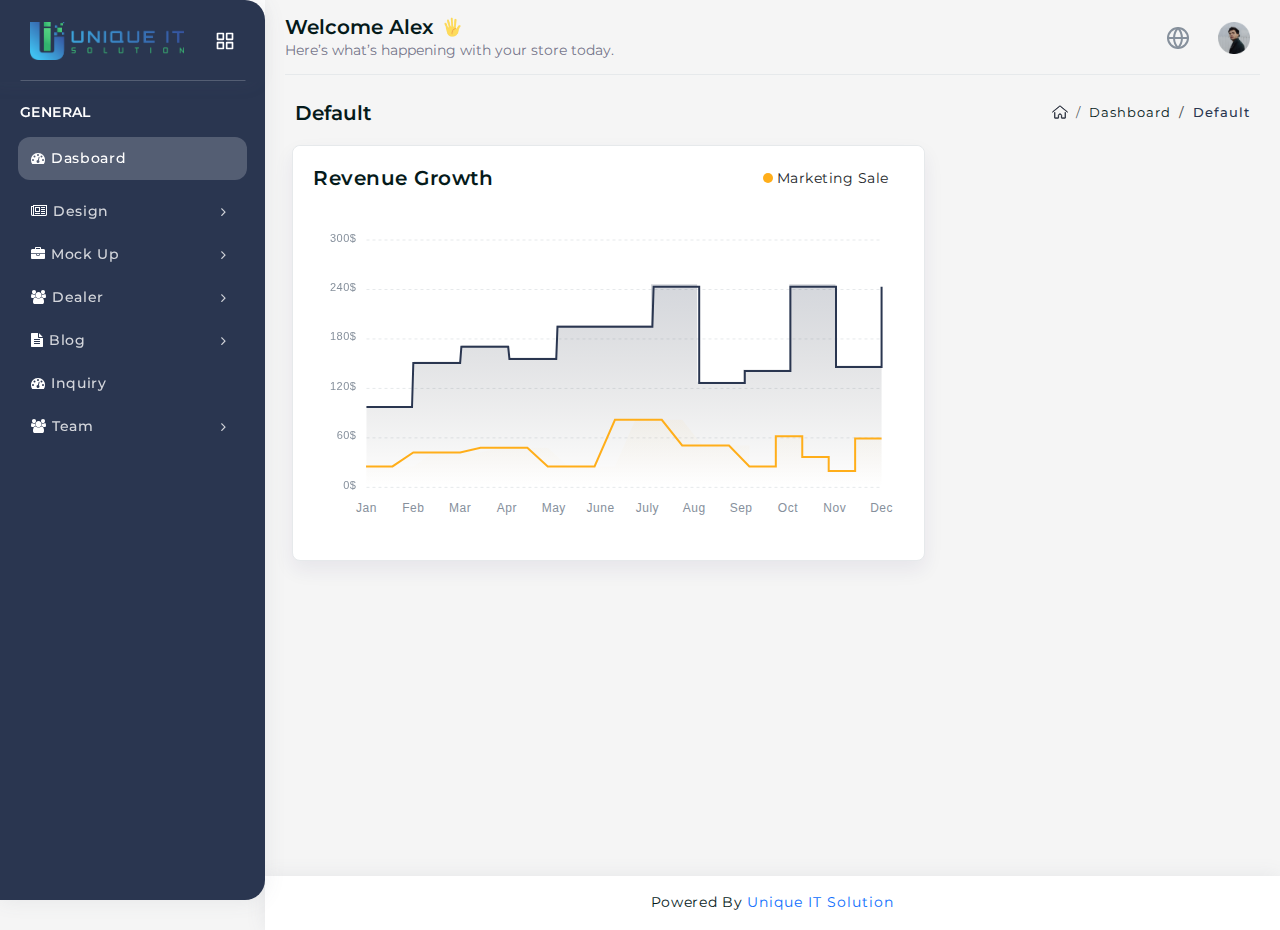
<file: index.html>
﻿
<!DOCTYPE html>
<html lang="en">
  <head>
    <meta http-equiv="Content-Type" content="text/html; charset=UTF-8">
    <meta http-equiv="X-UA-Compatible" content="IE=edge">
    <meta name="viewport" content="width=device-width, initial-scale=1.0">
    <meta name="description" content="Riho admin is super flexible, powerful, clean &amp; modern responsive bootstrap 5 admin template with unlimited possibilities.">
    <meta name="keywords" content="admin template, Riho admin template, dashboard template, flat admin template, responsive admin template, web app">
    <meta name="author" content="pixelstrap">
    <link rel="icon" href="assets/images/logo/Unique_it.jpg" type="image/x-icon">
    <link rel="shortcut icon" href="assets/images/logo/Unique_it.jpg" type="image/x-icon">
    <title>Manufacturer</title>
    <!-- Google font-->
    <link rel="preconnect" href="https://fonts.googleapis.com">
    <link rel="preconnect" href="https://fonts.gstatic.com" crossorigin="">
    <link href="https://fonts.googleapis.com/css2?family=Montserrat:ital,wght@0,100..900;1,100..900&display=swap" rel="stylesheet">
    <link rel="stylesheet" type="text/css" href="assets/css/font-awesome.css">
    <!-- ico-font-->
    <link rel="stylesheet" type="text/css" href="assets/css/vendors/icofont.css">
    <!-- Themify icon-->
    <link rel="stylesheet" type="text/css" href="assets/css/vendors/flag-icon.css">
    <!-- Flag icon-->
    <link rel="stylesheet" type="text/css" href="assets/css/vendors/flag-icon.css">
    <!-- Feather icon-->
    <link rel="stylesheet" type="text/css" href="assets/css/vendors/feather-icon.css">
    <!-- Font Awesome icon -->
    <link rel="stylesheet" href="https://cdnjs.cloudflare.com/ajax/libs/font-awesome/4.7.0/css/font-awesome.min.css">
    <!-- Plugins css start-->
    <link rel="stylesheet" type="text/css" href="assets/css/vendors/slick.css">
    <link rel="stylesheet" type="text/css" href="assets/css/vendors/slick-theme.css">
    <link rel="stylesheet" type="text/css" href="assets/css/vendors/scrollbar.css">
    <link rel="stylesheet" type="text/css" href="assets/css/vendors/animate.css">
    <link rel="stylesheet" type="text/css" href="assets/css/vendors/echart.css">
    <link rel="stylesheet" type="text/css" href="assets/css/vendors/date-picker.css">
    <!-- Plugins css Ends-->
    <!-- Bootstrap css-->
    <link rel="stylesheet" type="text/css" href="assets/css/vendors/bootstrap.css">
    <!-- App css-->
    <link rel="stylesheet" type="text/css" href="assets/css/style.css">
    <link id="color" rel="stylesheet" href="assets/css/color-1.css" media="screen">
    <!-- Responsive css-->
    <link rel="stylesheet" type="text/css" href="assets/css/responsive.css">
  </head>
  <body> 
    <!-- loader starts-->
    <div class="loader-wrapper">
      <div class="loader"> 
        <div class="loader4"></div>
      </div>
    </div>
    <!-- loader ends-->
    <!-- tap on top starts-->
    <div class="tap-top"><i data-feather="chevrons-up"></i></div>
    <!-- tap on tap ends-->
    <!-- page-wrapper Start-->
    <div class="page-wrapper compact-wrapper" id="pageWrapper">
      <!-- Page Header Start-->
      <div class="page-header">
        <div class="header-wrapper row m-0">
          <form class="form-inline search-full col" action="#" method="get">
            <div class="form-group w-100">
              <div class="Typeahead Typeahead--twitterUsers">
                <div class="u-posRelative"> 
                  <input class="demo-input Typeahead-input form-control-plaintext w-100" type="text" placeholder="Search Riho .." name="q" title="" autofocus="">
                  <div class="spinner-border Typeahead-spinner" role="status"><span class="sr-only">Loading... </span></div><i class="close-search" data-feather="x"></i>
                </div>
                <div class="Typeahead-menu"> </div>
              </div>
            </div>
          </form> 
          <div class="header-logo-wrapper col-auto p-0">  
            <div class="logo-wrapper"> <a href="index.html"><img class="img-fluid for-light" src="assets/images/logo/Unique_it.jpg" alt="logo-light"><img class="img-fluid for-dark" src="assets/images/logo/Unique_it.jpg" alt="logo-dark"></a></div>
            <div class="toggle-sidebar"> <i class="status_toggle middle sidebar-toggle" data-feather="align-center"></i></div>
          </div>
          <div class="left-header col-xxl-5 col-xl-6 col-lg-5 col-md-4 col-sm-3 p-0">
            <div> <a class="toggle-sidebar" href="#"> <i class="iconly-Category icli"> </i></a>
              <div class="d-flex align-items-center gap-2 ">
                <h4 class="f-w-600">Welcome Alex</h4><img class="mt-0" src="assets/images/hand.gif" alt="hand-gif">
              </div>
            </div>
            <div class="welcome-content d-xl-block d-none"><span class="text-truncate col-12">Here’s what’s happening with your store today. </span></div>
          </div>
          <div class="nav-right col-xxl-7 col-xl-6 col-md-7 col-8 pull-right right-header p-0 ms-auto">
            <ul class="nav-menus"> 
              <li class="onhover-dropdown">
                <div class="globe-icon"><i class="globe" data-feather="globe"></i></div>
                <div class="onhover-show-div bookmark-flip">
                  <div class="flip-card" >
                    <div class="flip-card-inner">
                      <div class="front" style="height: auto;">
                        <h6 class="f-18 mb-0 dropdown-title">Copy Link</h6>
                        <ul class="bookmark-dropdown">
                          <li class="text-center">
                            <input type="text" id="copyLinkInput" value="https://example.com" readonly>
                            <button class="flip-btn f-w-700" onclick="copyLink()">Copy</button>
                            <span id="copyMessage" class="copy-message">Copied!</span>
                          </li>
                        </ul>
                      </div>
                    </div>
                  </div>
                </div>
              </li>
              
<style>
 .onhover-show-div {
  display: none;
  position: absolute;
  background: #fff;
  padding: 10px;
  box-shadow: 0 4px 8px rgba(0, 0, 0, 0.2);
  border-radius: 4px;
  z-index: 100;
}

.onhover-dropdown:hover .onhover-show-div {
  display: block;
}

.flip-card {
  width: 200px;
  height: auto;
}

#copyLinkInput {
  width: 100%;
  border: none;
  background: transparent;
  text-align: center;
  margin-bottom: 5px;
}

.flip-btn {
  background: #0487ff;
  color: #fff;
  border: none;
  padding: 5px 10px;
  border-radius: 4px;
  cursor: pointer;
}

.copy-message {
  display: none;
  color: #28a745;
  margin-left: 10px;
  font-size: 14px;
}

</style>     
<script>
function copyLink() {
  var copyText = document.getElementById("copyLinkInput");
  
  // Copy the text without selecting it
  navigator.clipboard.writeText(copyText.value)
    .then(() => {
      // Show the copied message
      var message = document.getElementById("copyMessage");
      message.style.display = "inline";
      
      // Hide the message after 2 seconds
      setTimeout(function() {
        message.style.display = "none";
      }, 2000);
    })
    .catch(err => {
      console.error('Failed to copy: ', err);
    });
}


</script>         
              <li class="profile-nav onhover-dropdown"> 
                <div class="media profile-media"><img class="b-r-10" src="assets/images/dashboard/profile.png" alt="">
                  <div class="media-body d-xxl-block d-none box-col-none">
                    <div class="d-flex align-items-center gap-2"> <span>Alex Mora </span><i class="middle fa fa-angle-down"> </i></div>
                    <p class="mb-0 font-roboto">Manufacturer</p>
                  </div>
                </div>
                <ul class="profile-dropdown onhover-show-div">
                  <li><a href="http://"><span>Master Admin</span></a></li>
                  <li><a class="btn btn-pill btn-outline-primary btn-sm" href="login.html">Log Out</a></li>
                </ul>
              </li>
            </ul>
          </div>
          <script class="result-template" type="text/x-handlebars-template">
            <div class="ProfileCard u-cf">                        
            <div class="ProfileCard-avatar"><svg xmlns="http://www.w3.org/2000/svg" width="24" height="24" viewBox="0 0 24 24" fill="none" stroke="currentColor" stroke-width="2" stroke-linecap="round" stroke-linejoin="round" class="feather feather-airplay m-0"><path d="M5 17H4a2 2 0 0 1-2-2V5a2 2 0 0 1 2-2h16a2 2 0 0 1 2 2v10a2 2 0 0 1-2 2h-1"></path><polygon points="12 15 17 21 7 21 12 15"></polygon></svg></div>
            <div class="ProfileCard-details"> 
            <div class="ProfileCard-realName">{{name}}</div>
            </div> 
            </div>
          </script>
          <script class="empty-template" type="text/x-handlebars-template"><div class="EmptyMessage">Your search turned up 0 results. This most likely means the backend is down, yikes!</div></script>
        </div>
      </div>
      <!-- Page Header Ends-->
      <!-- Page Body Start-->
      <div class="page-body-wrapper">
        <!-- Page Sidebar Start-->
        <div class="sidebar-wrapper" data-layout="stroke-svg">
          <div class="logo-wrapper"><a href="index.html"><img class="img-fluid w-75" src="assets/images/logo/logo-unique_it.webp" alt=""></a>
            <div class="back-btn"><i class="fa fa-angle-left"> </i></div>
            <div class="toggle-sidebar"><i class="status_toggle middle sidebar-toggle" data-feather="grid"> </i></div>
          </div>
          <div class="logo-icon-wrapper"><a href="index.html"></a></div>
          <nav class="sidebar-main">
            <div class="left-arrow" id="left-arrow"><i data-feather="arrow-left"></i></div>
            <div id="sidebar-menu">
              <ul class="sidebar-links" id="simple-bar">
                <li class="back-btn"><a href="index.html"><img class="img-fluid" src="assets/images/logo/logo-icon.png" alt=""></a>
                  <div class="mobile-back text-end"> <span>Back </span><i class="fa fa-angle-right ps-2" aria-hidden="true"></i></div>
                </li>
                <li class="pin-title sidebar-main-title">
                  <div> 
                    <h6>Pinned</h6>
                  </div>
                </li>
                <li class="sidebar-main-title">
                  <div>
                    <h6 class="lan-1">General</h6>
                  </div>
                </li>
                <li class="sidebar-list"><i class="fa fa-thumb-tack"> </i>
                  <a class="sidebar-link" href="index.html">
                  <i class="fa fa-tachometer text-white" aria-hidden="true"></i>
                  <span class="lan-2">Dasboard</span></a>
                </li>
               
              
                <li class="sidebar-list"><i class="fa fa-thumb-tack"></i><a class="sidebar-link sidebar-title" href="#">
                  <i class="fa fa-newspaper-o text-white" aria-hidden="true"></i>
                  <span class="lan-5">Design</span></a>
                  <ul class="sidebar-submenu">
                    <li><a href="design-add.html"><i class="fa fa-plus-square text-white" aria-hidden="true"></i> Add Design</a></li>
                    <li><a href="design-list.html"><i class="fa fa-list text-white" aria-hidden="true"></i> Design List</a></li>
                  </ul>
                </li>
                
                <li class="sidebar-list"><i class="fa fa-thumb-tack"></i><a class="sidebar-link sidebar-title" href="#">
                  <i class="fa fa-briefcase text-white" aria-hidden="true"></i>
                  <span class="lan-7">Mock Up</span></a>
                  <ul class="sidebar-submenu">
                    <li><a href="mock-up-add.html"><i class="fa fa-plus-square text-white" aria-hidden="true"></i> Add Mock Up</a></li>
                    <li><a href="Mock-Up-list.html"><i class="fa fa-list text-white" aria-hidden="true"></i> Mock Up List</a></li>
                  </ul>
                </li>

                <li class="sidebar-list"><i class="fa fa-thumb-tack"></i><a class="sidebar-link sidebar-title" href="#">
                  <i class="fa fa-users text-white" aria-hidden="true"></i>
                  <span class="lan-8">Dealer</span></a>
                <ul class="sidebar-submenu">
                  <li><a href="dealer-add.html"><i class="fa fa-plus-square text-white" aria-hidden="true"></i> Add Dealer</a></li>
                  <li><a href="dealer-list.html"><i class="fa fa-list text-white" aria-hidden="true"></i> Dealer List</a></li>
<li><a href="update-by-dealer-list.html"><i class="fa fa-list text-white" aria-hidden="true"></i> Design by Dealer List</a></li>
                </ul>
              </li>
              <li class="sidebar-list"><i class="fa fa-thumb-tack"></i><a class="sidebar-link sidebar-title" href="#">
                <i class="fa fa-file-text text-white" aria-hidden="true"></i>
                <span class="lan-10">Blog</span></a>
              <ul class="sidebar-submenu">
                <li><a href="add-blog.html"><i class="fa fa-plus-square text-white" aria-hidden="true"></i> Add
                    Blog</a></li>
                <li><a href="blog-list.html"><i class="fa fa-list text-white" aria-hidden="true"></i> Blog List</a>
                </li>
                <!-- <li><a href="team-member-list.html"><i class="fa fa-list text-white" aria-hidden="true"></i> Team List</a></li> -->
              </ul>
            </li>
                <li class="sidebar-list"><i class="fa fa-thumb-tack"> </i>
                  <a class="sidebar-link" href="inquiry-list.html">
                  <i class="fa fa-tachometer text-white" aria-hidden="true"></i>
                  <span class="lan-2">Inquiry</span></a>
                </li>
                <li class="sidebar-list"><i class="fa fa-thumb-tack"></i><a class="sidebar-link sidebar-title" href="#">
                  <i class="fa fa-users text-white" aria-hidden="true"></i>
                  <span class="lan-10">Team</span></a>
                  <ul class="sidebar-submenu">
                    <li><a href="team-list.html"><i class="fa fa-list text-white" aria-hidden="true"></i>  Team List</a></li>
                    <!-- <li><a href="team-member-list.html"><i class="fa fa-list text-white" aria-hidden="true"></i> Team List</a></li> -->
                  </ul>
                </li>
              <div class="right-arrow" id="right-arrow"><i data-feather="arrow-right"></i></div>
            </div>
          </nav>
        </div>
        <!-- Page Sidebar Ends-->
        <div class="page-body">
          <div class="container-fluid">
            <div class="page-title">
              <div class="row">
                <div class="col-6">
                  <h4>Default</h4>
                </div>
                <div class="col-6"> 
                  <ol class="breadcrumb">
                    <li class="breadcrumb-item"><a href="index.html">                                       
                        <svg class="stroke-icon">
                          <use href="assets/svg/icon-sprite.svg#stroke-home"></use>
                        </svg></a></li>
                    <li class="breadcrumb-item">Dashboard</li>
                    <li class="breadcrumb-item active">Default</li>
                  </ol>
                </div>
              </div>
            </div>
          </div>
          <!-- Container-fluid starts-->
          <div class="container-fluid"> 
            <div class="row size-column">
              <div class="col-xl-8 col-md-12 box-col-12">
                <div class="card">
                  <div class="card-header sales-chart card-no-border">
                    <h4>Revenue Growth</h4>
                    <div class="sales-chart-dropdown"> 
                      <ul class="balance-data">
                        <li> <span class="circle bg-warning"> </span><span class="ms-1 f-w-400">Marketing Sale </span></li>
                        <li>  <span class="circle bg-primary"> </span><span class="ms-1 f-w-400">Online Sale</span></li>
                      </ul>
                      <div class="sales-chart-dropdown-select">
                        <div class="card-header-right-icon online-store"> 
                          <div class="dropdown"> 
                            <button class="btn dropdown-toggle dropdown-toggle-store" id="dropdownMenuButtonToggle" type="button" data-bs-toggle="dropdown" aria-expanded="false">This Year</button>
                            <div class="dropdown-menu dropdown-menu-end" aria-labelledby="dropdownMenuButtonToggle"><span class="dropdown-item">Last Month</span><span class="dropdown-item">Last Week</span><span class="dropdown-item">Today   </span></div>
                          </div>
                        </div>
                      </div>
                    </div>
                  </div>
                  <div class="card-body pt-0"> 
                    <div class="row"> 
                      <div class="col-xxl-8 col-xl-12">
                        <div class="revenuegrowth">
                          <div class="revenuegrowth-chart" id="revenuegrowth"></div>
                        </div>
                      </div>
                      <div class="col-xxl-4 col-xl-4 d-xxl-block d-none ">
                        <div class="revenuegrowth-details"> 
                          <div class="growth-details"><span class="f-light f-12  text-uppercase">Total Sales</span>
                            <h4 class="f-w-500 mb-2">$56.265.08 </h4>
                            <div class="d-flex justify-content-center align-items-center gap-2 mb-4">
                              <p class="mb-0 f-w-500 f-12">Compared to  </p><span class="f-light f-12 f-w-500 ">(+40.15% than)</span>
                              <p class="mb-0 f-w-500 f-12">last year </p>
                            </div>
                          </div>
                          <div class="growth-details"><span class="f-light f-12  text-uppercase">Total Purchase </span>
                            <h4 class="f-w-500 mb-2">$42,256.26  </h4>
                            <div class="d-flex justify-content-center align-items-center gap-2 mb-4">
                              <p class="mb-0 f-w-500 f-12">Compared to </p><span class="txt-secondary f-12 f-w-500">(-20.25% than) </span>
                              <p class="mb-0 f-w-500 f-12">last year  </p>
                            </div>
                          </div>
                          <div class="growth-details"> <span class="f-light f-12  text-uppercase">Total Returns</span>
                            <h4 class="f-w-500 mb-2">$5,215.62  </h4>
                            <div class="d-flex justify-content-center align-items-center gap-2">
                              <p class="mb-0 f-w-500 f-12">Compared to </p><span class=" f-w-500 f-light f-12">(+18.15% than)  </span>
                              <p class="mb-0 f-w-500 f-12">last year </p>
                            </div>
                          </div>
                        </div>
                      </div>
                    </div>
                  </div>
                </div>
              </div>
            </div>
          </div>
          <!-- Container-fluid Ends-->
        </div>
        <!-- footer start-->
        <footer class="footer">
          <div class="container-fluid"> 
            <div class="row">
              <div class="col-md-12 footer-copyright text-center">
                <p class="mb-0">Powered By <a href="https://theuniqueitsolution.com/" target="_blank" class="text-primary">Unique IT Solution</a></p>
              </div>
            </div>
          </div>
        </footer>
      </div>
    </div>
    <!-- latest jquery-->
    <script src="assets/js/jquery.min.js"></script>
    <!-- Bootstrap js-->
    <script src="assets/js/bootstrap/bootstrap.bundle.min.js"></script>
    <!-- feather icon js-->
    <script src="assets/js/icons/feather-icon/feather.min.js"></script>
    <script src="assets/js/icons/feather-icon/feather-icon.js"></script>
    <!-- scrollbar js-->
    <script src="assets/js/scrollbar/simplebar.js"></script>
    <script src="assets/js/scrollbar/custom.js"></script>
    <!-- Sidebar jquery-->
    <script src="assets/js/config.js"></script>
    <!-- Plugins JS start-->
    <script src="assets/js/sidebar-menu.js"></script>
    <script src="assets/js/sidebar-pin.js"></script>
    <script src="assets/js/slick/slick.min.js"></script>
    <script src="assets/js/slick/slick.js"></script>
    <script src="assets/js/header-slick.js"></script>
    <script src="assets/js/chart/apex-chart/apex-chart.js"></script>
    
    <!-- calendar js-->
    <script src="assets/js/datepicker/date-picker/datepicker.js"></script>
    <script src="assets/js/datepicker/date-picker/datepicker.en.js"></script>
    <script src="assets/js/datepicker/date-picker/datepicker.custom.js"></script>
    <script src="assets/js/dashboard/dashboard_3.js"></script>
    <!-- Plugins JS Ends-->
    <!-- Theme js-->
    <script src="assets/js/script.js"></script> 
    <!--  -->
  <!-- Code injected by live-server -->
<script>
	// <![CDATA[  <-- For SVG support
	if ('WebSocket' in window) {
		(function () {
			function refreshCSS() {
				var sheets = [].slice.call(document.getElementsByTagName("link"));
				var head = document.getElementsByTagName("head")[0];
				for (var i = 0; i < sheets.length; ++i) {
					var elem = sheets[i];
					var parent = elem.parentElement || head;
					parent.removeChild(elem);
					var rel = elem.rel;
					if (elem.href && typeof rel != "string" || rel.length == 0 || rel.toLowerCase() == "stylesheet") {
						var url = elem.href.replace(/(&|\?)_cacheOverride=\d+/, '');
						elem.href = url + (url.indexOf('?') >= 0 ? '&' : '?') + '_cacheOverride=' + (new Date().valueOf());
					}
					parent.appendChild(elem);
				}
			}
			var protocol = window.location.protocol === 'http:' ? 'ws://' : 'wss://';
			var address = protocol + window.location.host + window.location.pathname + '/ws';
			var socket = new WebSocket(address);
			socket.onmessage = function (msg) {
				if (msg.data == 'reload') window.location.reload();
				else if (msg.data == 'refreshcss') refreshCSS();
			};
			if (sessionStorage && !sessionStorage.getItem('IsThisFirstTime_Log_From_LiveServer')) {
				console.log('Live reload enabled.');
				sessionStorage.setItem('IsThisFirstTime_Log_From_LiveServer', true);
			}
		})();
	}
	else {
		console.error('Upgrade your browser. This Browser is NOT supported WebSocket for Live-Reloading.');
	}
	// ]]>
</script>
</body>
</html>
</file>
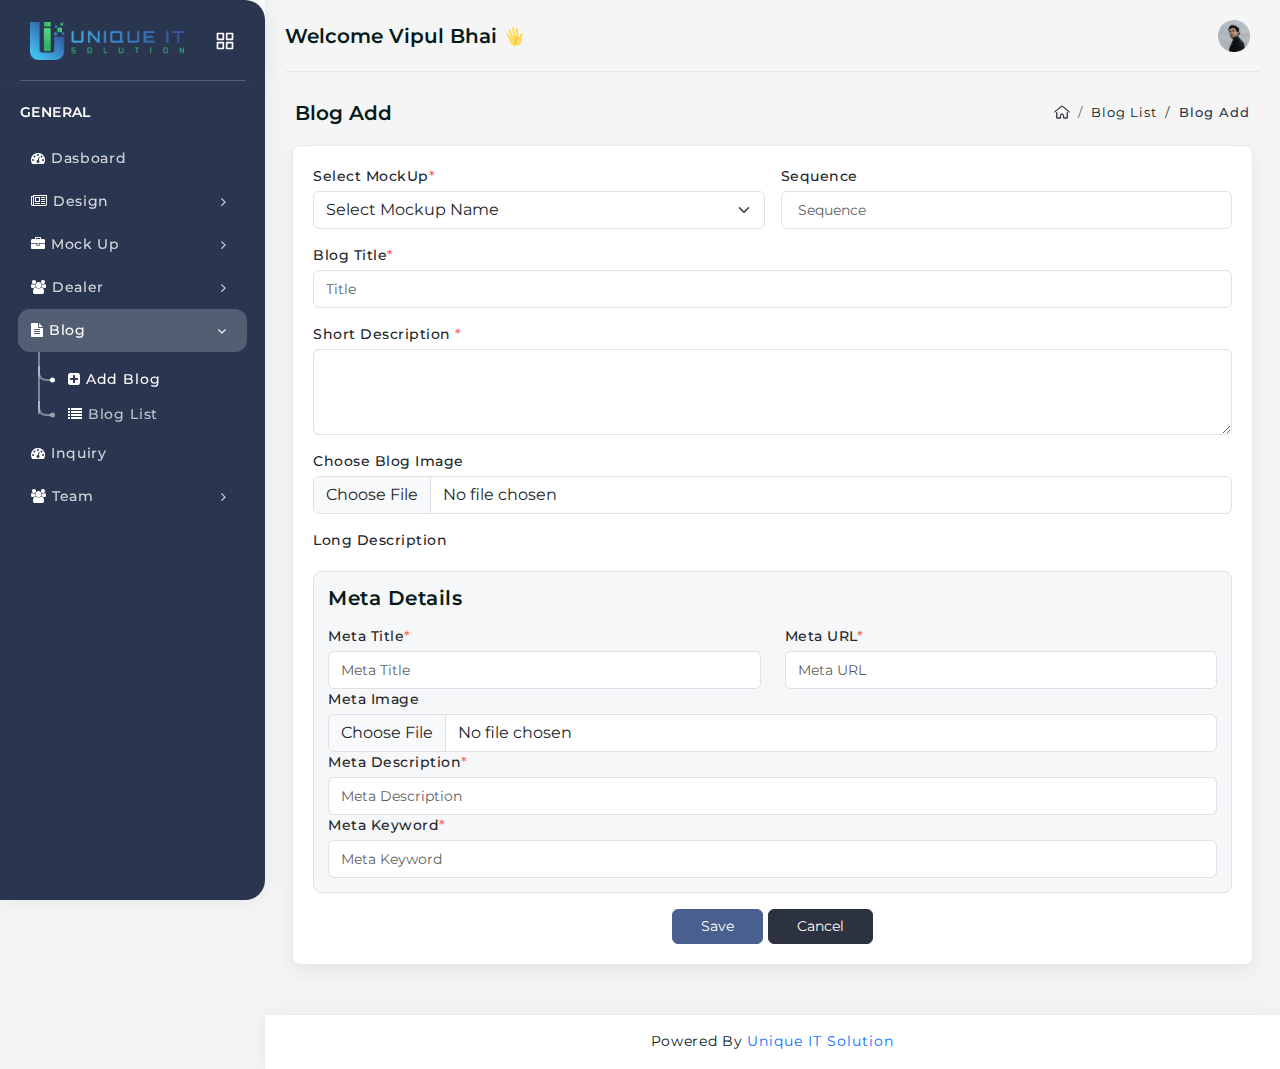
<file: add-blog.html>
<!DOCTYPE html>
<html lang="en">

<head>
  <meta http-equiv="Content-Type" content="text/html; charset=UTF-8">
  <meta http-equiv="X-UA-Compatible" content="IE=edge">
  <meta name="viewport" content="width=device-width, initial-scale=1.0">
  <meta name="description"
    content="Riho admin is super flexible, powerful, clean &amp; modern responsive bootstrap 5 admin template with unlimited possibilities.">
  <meta name="keywords"
    content="admin template, Riho admin template, dashboard template, flat admin template, responsive admin template, web app">
  <meta name="author" content="pixelstrap">
  <link rel="icon" href="assets/images/logo/Unique_it.jpg" type="image/x-icon">
  <link rel="shortcut icon" href="assets/images/logo/Unique_it.jpg" type="image/x-icon">
  <title>Manufacturer</title>
  <!-- Google font-->
  <link rel="preconnect" href="https://fonts.googleapis.com">
  <link rel="preconnect" href="https://fonts.gstatic.com" crossorigin="">
  <link href="https://fonts.googleapis.com/css2?family=Montserrat:ital,wght@0,100..900;1,100..900&display=swap"
    rel="stylesheet">
  <link rel="stylesheet" type="text/css" href="assets/css/font-awesome.css">
  <!-- ico-font-->
  <link rel="stylesheet" type="text/css" href="assets/css/vendors/icofont.css">
  <!-- Themify icon-->
  <link rel="stylesheet" type="text/css" href="assets/css/vendors/themify.css">
  <!-- Flag icon-->
  <link rel="stylesheet" type="text/css" href="assets/css/vendors/flag-icon.css">
  <!-- Feather icon-->
  <link rel="stylesheet" type="text/css" href="assets/css/vendors/feather-icon.css">
  <!-- Font Awesome icon -->
  <link rel="stylesheet" href="https://cdnjs.cloudflare.com/ajax/libs/font-awesome/4.7.0/css/font-awesome.min.css">
  <!-- Plugins css start-->
  <link rel="stylesheet" type="text/css" href="assets/css/vendors/slick.css">
  <link rel="stylesheet" type="text/css" href="assets/css/vendors/slick-theme.css">
  <link rel="stylesheet" type="text/css" href="assets/css/vendors/scrollbar.css">
  <link rel="stylesheet" type="text/css" href="assets/css/vendors/animate.css">
  <link rel="stylesheet" type="text/css" href="assets/css/vendors/datatables.css">
  <!-- Plugins css Ends-->
  <!-- Bootstrap css-->
  <link rel="stylesheet" type="text/css" href="assets/css/vendors/bootstrap.css">
  <!-- App css-->
  <link rel="stylesheet" type="text/css" href="assets/css/style.css">
  <link id="color" rel="stylesheet" href="assets/css/color-1.css" media="screen">
  <!-- Responsive css-->
  <link rel="stylesheet" type="text/css" href="assets/css/responsive.css">
</head>

<body>
  <!-- loader starts-->
  <div class="loader-wrapper">
    <div class="loader">
      <div class="loader4"></div>
    </div>
  </div>
  <!-- loader ends-->
  <!-- tap on top starts-->
  <div class="tap-top"><i data-feather="chevrons-up"></i></div>
  <!-- tap on tap ends-->
  <!-- page-wrapper Start-->
  <div class="page-wrapper compact-wrapper" id="pageWrapper">
    <!-- Page Header Start-->
    <div class="page-header">
      <div class="header-wrapper row m-0">
        <form class="form-inline search-full col" action="#" method="get">
          <div class="form-group w-100">
            <div class="Typeahead Typeahead--twitterUsers">
              <div class="u-posRelative">
                <input class="demo-input Typeahead-input form-control-plaintext w-100" type="text"
                  placeholder="Search Riho .." name="q" title="" autofocus="">
                <div class="spinner-border Typeahead-spinner" role="status"><span class="sr-only">Loading... </span>
                </div><i class="close-search" data-feather="x"></i>
              </div>
              <div class="Typeahead-menu"> </div>
            </div>
          </div>
        </form>
        <div class="header-logo-wrapper col-auto p-0">
          <div class="logo-wrapper"> <a href="index.html"><img class="img-fluid for-light"
                src="assets/images/logo/logo_dark.png" alt="logo-light"><img class="img-fluid for-dark"
                src="assets/images/logo/logo.png" alt="logo-dark"></a></div>
          <div class="toggle-sidebar"> <i class="status_toggle middle sidebar-toggle" data-feather="align-center"></i>
          </div>
        </div>
        <div class="left-header col-xxl-5 col-xl-6 col-lg-5 col-md-4 col-sm-3 p-0">
          <div> <a class="toggle-sidebar" href="#"> <i class="iconly-Category icli"> </i></a>
            <div class="d-flex align-items-center gap-2 ">
              <h4 class="f-w-600">Welcome Vipul Bhai</h4><img class="mt-0" src="assets/images/hand.gif"
                alt="hand-gif">
            </div>
          </div>
          <div class="welcome-content d-xl-block d-none"><span class="text-truncate col-12"> </span></div>
        </div>
        <div class="nav-right col-xxl-7 col-xl-6 col-md-7 col-8 pull-right right-header p-0 ms-auto">
          <ul class="nav-menus">

            <li class="profile-nav onhover-dropdown">
              <div class="media profile-media"><img class="b-r-10" src="assets/images/dashboard/profile.png" alt="">
                <div class="media-body d-xxl-block d-none box-col-none">
                  <div class="d-flex align-items-center gap-2"> <span>Vipul Bhai Mora </span><i
                      class="middle fa fa-angle-down"> </i></div>
                  <p class="mb-0 font-roboto">Admin</p>
                </div>
              </div>
              <ul class="profile-dropdown onhover-show-div">
                <li><a href="user-profile.html"><i data-feather="user"></i><span>My Profile</span></a></li>
                <li><a href="letter-box.html"><i data-feather="mail"></i><span>Inbox</span></a></li>
                <li> <a href="edit-profile.html"> <i data-feather="settings"></i><span>Settings</span></a></li>
                <li><a class="btn btn-pill btn-outline-primary btn-sm" href="login.html">Log Out</a></li>
              </ul>
            </li>
          </ul>
        </div>
        <script class="result-template" type="text/x-handlebars-template">
            <div class="ProfileCard u-cf">                        
            <div class="ProfileCard-avatar"><svg xmlns="http://www.w3.org/2000/svg" width="24" height="24" viewBox="0 0 24 24" fill="none" stroke="currentColor" stroke-width="2" stroke-linecap="round" stroke-linejoin="round" class="feather feather-airplay m-0"><path d="M5 17H4a2 2 0 0 1-2-2V5a2 2 0 0 1 2-2h16a2 2 0 0 1 2 2v10a2 2 0 0 1-2 2h-1"></path><polygon points="12 15 17 21 7 21 12 15"></polygon></svg></div>
            <div class="ProfileCard-details"> 
            <div class="ProfileCard-realName">{{name}}</div>
            </div> 
            </div>
          </script>
        <script class="empty-template"
          type="text/x-handlebars-template"><div class="EmptyMessage">Your search turned up 0 results. This most likely means the backend is down, yikes!</div></script>
      </div>
    </div>
    <!-- Page Header Ends                              -->
    <!-- Page Body Start-->
    <div class="page-body-wrapper">
      <!-- Page Sidebar Start-->
      <div class="sidebar-wrapper" data-layout="stroke-svg">
        <div class="logo-wrapper"><a href="index.html"><img class="img-fluid w-75" src="assets/images/logo/logo-unique_it.webp" alt=""></a>
          <div class="back-btn"><i class="fa fa-angle-left"> </i></div>
          <div class="toggle-sidebar"><i class="status_toggle middle sidebar-toggle" data-feather="grid"> </i></div>
        </div>
        <div class="logo-icon-wrapper"><a href="index.html"></a></div>
        <nav class="sidebar-main">
          <div class="left-arrow" id="left-arrow"><i data-feather="arrow-left"></i></div>
          <div id="sidebar-menu">
            <ul class="sidebar-links" id="simple-bar">
              <li class="back-btn"><a href="index.html"><img class="img-fluid" src="assets/images/logo/logo-icon.png" alt=""></a>
                <div class="mobile-back text-end"> <span>Back </span><i class="fa fa-angle-right ps-2" aria-hidden="true"></i></div>
              </li>
              <li class="pin-title sidebar-main-title">
                <div> 
                  <h6>Pinned</h6>
                </div>
              </li>
              <li class="sidebar-main-title">
                <div>
                  <h6 class="lan-1">General</h6>
                </div>
              </li>
              <li class="sidebar-list"><i class="fa fa-thumb-tack"> </i>
                <a class="sidebar-link" href="index.html">
                <i class="fa fa-tachometer text-white" aria-hidden="true"></i>
                <span class="lan-2">Dasboard</span></a>
              </li>
             
            
              <li class="sidebar-list"><i class="fa fa-thumb-tack"></i><a class="sidebar-link sidebar-title" href="#">
                <i class="fa fa-newspaper-o text-white" aria-hidden="true"></i>
                <span class="lan-5">Design</span></a>
                <ul class="sidebar-submenu">
                  <li><a href="design-add.html"><i class="fa fa-plus-square text-white" aria-hidden="true"></i> Add Design</a></li>
                  <li><a href="design-list.html"><i class="fa fa-list text-white" aria-hidden="true"></i> Design List</a></li>
                </ul>
              </li>
              
              <li class="sidebar-list"><i class="fa fa-thumb-tack"></i><a class="sidebar-link sidebar-title" href="#">
                <i class="fa fa-briefcase text-white" aria-hidden="true"></i>
                <span class="lan-7">Mock Up</span></a>
                <ul class="sidebar-submenu">
                  <li><a href="mock-up-add.html"><i class="fa fa-plus-square text-white" aria-hidden="true"></i> Add Mock Up</a></li>
                  <li><a href="Mock-Up-list.html"><i class="fa fa-list text-white" aria-hidden="true"></i> Mock Up List</a></li>
                </ul>
              </li>

              <li class="sidebar-list"><i class="fa fa-thumb-tack"></i><a class="sidebar-link sidebar-title" href="#">
                <i class="fa fa-users text-white" aria-hidden="true"></i>
                <span class="lan-8">Dealer</span></a>
              <ul class="sidebar-submenu">
                <li><a href="dealer-add.html"><i class="fa fa-plus-square text-white" aria-hidden="true"></i> Add Dealer</a></li>
                <li><a href="dealer-list.html"><i class="fa fa-list text-white" aria-hidden="true"></i> Dealer List</a></li>
<li><a href="update-by-dealer-list.html"><i class="fa fa-list text-white" aria-hidden="true"></i> Design by Dealer List</a></li>
              </ul>
            </li>
            <li class="sidebar-list"><i class="fa fa-thumb-tack"></i><a class="sidebar-link sidebar-title" href="#">
              <i class="fa fa-file-text text-white" aria-hidden="true"></i>
              <span class="lan-10">Blog</span></a>
            <ul class="sidebar-submenu">
              <li><a href="add-blog.html"><i class="fa fa-plus-square text-white" aria-hidden="true"></i> Add
                  Blog</a></li>
              <li><a href="blog-list.html"><i class="fa fa-list text-white" aria-hidden="true"></i> Blog List</a>
              </li>
              <!-- <li><a href="team-member-list.html"><i class="fa fa-list text-white" aria-hidden="true"></i> Team List</a></li> -->
            </ul>
          </li>
              <li class="sidebar-list"><i class="fa fa-thumb-tack"> </i>
                <a class="sidebar-link" href="inquiry-list.html">
                <i class="fa fa-tachometer text-white" aria-hidden="true"></i>
                <span class="lan-2">Inquiry</span></a>
              </li>
              <li class="sidebar-list"><i class="fa fa-thumb-tack"></i><a class="sidebar-link sidebar-title" href="#">
                <i class="fa fa-users text-white" aria-hidden="true"></i>
                <span class="lan-10">Team</span></a>
                <ul class="sidebar-submenu">
                  <li><a href="team-list.html"><i class="fa fa-list text-white" aria-hidden="true"></i>  Team List</a></li>
                  <!-- <li><a href="team-member-list.html"><i class="fa fa-list text-white" aria-hidden="true"></i> Team List</a></li> -->
                </ul>
              </li>
            <div class="right-arrow" id="right-arrow"><i data-feather="arrow-right"></i></div>
          </div>
        </nav>
      </div>
      <!-- Page Sidebar Ends-->
      <div class="page-body">
        <div class="container-fluid">
          <div class="page-title">
            <div class="row">
              <div class="col-6">
                <h4>Blog Add</h4>
              </div>
              <div class="col-6">
                <ol class="breadcrumb">
                  <li class="breadcrumb-item"><a href="index.html">
                      <svg class="stroke-icon">
                        <use href="assets/svg/icon-sprite.svg#stroke-home"></use>
                      </svg></a></li>
                  <li class="breadcrumb-item">Blog List</li>
                  <li class="breadcrumb-item active">Blog Add</li>
                </ol>
              </div>
            </div>
          </div>
        </div>
        <!-- Container-fluid starts-->
        <div class="container-fluid">
          <div class="row">
            <!-- Zero Configuration  Starts-->
            <div class="col-md-12">
              <div class="card">
                <div class="card-body">
                  <div class="row shopping-wizard">
                    <div class="col-12">
                      <div class="tab-content dark-field shipping-content" id="cart-options-tabContent">
                        <div class="tab-pane fade show active" id="bill-wizard" role="tabpanel"
                          aria-labelledby="bill-wizard-tab">
                          <form class="row g-3 needs-validation" novalidate="">
                            <div class="col-sm-6">
                              <label class="form-label" for="manufacturer">Select MockUp<span
                                  class="txt-danger">*</span></label>
                              <select class="form-select" id="manufacturer" required="">
                                <option selected="" disabled="" value="">Select Mockup Name</option>
                                <option value="Simpolo">Simpolo</option>
                                <option value="Kajariya">Kajariya</option>
                              </select>
                              <div class="valid-feedback">Looks good!</div>
                            </div>

                            <div class="col-6">
                              <label class="form-label" for="customsequence">Sequence</label>
                              <input class="form-control" id="customsequence" type="text" placeholder=" Sequence"
                                required="">
                              <div class="valid-feedback">Looks good!</div>
                            </div>
                            <script>
                              const manufacturerDropdown = document.getElementById("manufacturer");
                              const wholesalerDropdown = document.getElementById("wholesaler");

                              manufacturerDropdown.addEventListener("change", function () {
                                if (manufacturerDropdown.value) {
                                  wholesalerDropdown.disabled = true;
                                } else {
                                  wholesalerDropdown.disabled = false;
                                }
                              });

                              wholesalerDropdown.addEventListener("change", function () {
                                if (wholesalerDropdown.value) {
                                  manufacturerDropdown.disabled = true;
                                } else {
                                  manufacturerDropdown.disabled = false;
                                }
                              });
                            </script>
                            <div class="col-12">
                              <label class="form-label" for="customTitle">Blog Title<span
                                  class="txt-danger">*</span></label>
                              <input class="form-control" id="customTitle" type="text" placeholder="Title" required="">
                              <div class="valid-feedback">Looks good!</div>
                            </div>
                            <div class="col-12">
                              <label class="form-label" for="exampleFormControlTextarea1">Short Description <span
                                class="txt-danger">*</span></label>
                              <textarea class="form-control" id="exampleFormControlTextarea1" rows="3"></textarea>
                            </div>
                            <div class="col-12">
                              <label class="form-label" for="formFile1">Choose Blog Image</label>
                              <input class="form-control" id="formFile1" type="file" aria-label="file example"
                                required="">
                              <div class="invalid-feedback">Invalid form file selected</div>
                            </div>
                            <style>
                              .ck-blurred{
                                height : 200px;
                              }
                            </style>
                            <script src="https://cdn.ckeditor.com/ckeditor5/34.0.0/classic/ckeditor.js"></script>
                            <div class="col-12">
                              <label class="form-label" for="editor">Long Description</label>
                              <div id="editor">
                               <!-- Set height to 200px -->
                            </div>
                            
                            <script>
                              // Initialize CKEditor
                              ClassicEditor
                                .create(document.querySelector('#editor'))
                                .catch(error => {
                                  console.error(error);
                                });
                            </script>
                            
                          
                           
                            <!-- <div class="col-sm-6">
                              <label class="form-label" for="customMetaTitle"> Meta Title<span
                                  class="txt-danger">*</span></label>
                              <input class="form-control" id="customMetaTitle" type="text" placeholder="Meta Title"
                                required="">
                              <div class="valid-feedback">Looks good!</div>
                            </div>
                            <div class="col-sm-6">
                              <label class="form-label" for="customMetaUrl"> Meta URL<span
                                  class="txt-danger">*</span></label>
                              <input class="form-control" id="customMetaUrl" type="text" placeholder="Meta URL"
                                required="">
                              <div class="valid-feedback">Looks good!</div>
                            </div>

                            <div class="col-12">
                              <label class="form-label" for="formFile1">Meta Image</label>
                              <input class="form-control" id="formFile1" type="file" aria-label="file example"
                                required="">
                              <div class="invalid-feedback">Invalid form file selected</div>
                            </div>
                            <div class="col-12">
                              <label class="form-label" for="customMetaDescription"> Meta Description<span
                                  class="txt-danger">*</span></label>
                              <input class="form-control" id="customMetaDescription" type="text"
                                placeholder="Meta Description" required="">
                              <div class="valid-feedback">Looks good!</div>
                            </div>
                            <div class="col-12">
                              <label class="form-label" for="customMetaKeyword"> Meta Keyword<span
                                  class="txt-danger">*</span></label>
                              <input class="form-control" id="customMetaKeyword" type="text" placeholder="Meta Keyword"
                                required="">
                              <div class="valid-feedback">Looks good!</div>
                            </div> -->
                            <div class="col-12">
                              <div class="card-wrapper border rounded-3 light-card checkbox-checked mt-3">
                                <h4 class="">Meta Details</h4>
                                <div class="row mt-3">
                              <div class="col-6">
                                <label class="form-label" for="customMetaTitle"> Meta Title<span class="txt-danger">*</span></label>
                                <input class="form-control" id="customMetaTitle" type="text" placeholder="Meta Title" required="">
                                <div class="valid-feedback">Looks good!</div>
                              </div>
                              <div class="col-6">
                                <label class="form-label" for="customMetaUrl"> Meta URL<span class="txt-danger">*</span></label>
                                <input class="form-control" id="customMetaUrl" type="text" placeholder="Meta URL" required="">
                                <div class="valid-feedback">Looks good!</div>
                              </div>
                              
                              <div class="col-12"> 
                                <label class="form-label" for="formFile1">Meta Image</label>
                                <input class="form-control" id="formFile1" type="file" aria-label="file example" required="">
                                <div class="invalid-feedback">Invalid form file selected</div>
                              </div>
                              <div class="col-12">
                                <label class="form-label" for="customMetaDescription"> Meta Description<span class="txt-danger">*</span></label>
                                <input class="form-control" id="customMetaDescription" type="text" placeholder="Meta Description" required="">
                                <div class="valid-feedback">Looks good!</div>
                              </div>
                              <div class="col-12">
                                <label class="form-label" for="customMetaKeyword"> Meta Keyword<span class="txt-danger">*</span></label>
                                <input class="form-control" id="customMetaKeyword" type="text" placeholder="Meta Keyword" required="">
                                <div class="valid-feedback">Looks good!</div>
                              </div>
                              </div>
                            </div>
                            </div>
                            <div class="col-12 text-center mt-3">
                              <button class="btn btn-primary" type="submit">Save</button>
                              <button class="btn btn-dark" type="reset">Cancel</button>
                            </div>
                          </form>
                        </div>
                      </div>
                    </div>
                    <!-- Container-fluid Ends-->
                  </div>
                </div>
              </div>
            </div>
            <!-- Zero Configuration  Ends-->
          </div>
        </div>
        <!-- Container-fluid Ends-->
      </div>
    </div>

      <!-- footer start-->
      <footer class="footer">
        <div class="container-fluid">
          <div class="row">
            <div class="col-md-12 footer-copyright text-center">
              <p class="mb-0">Powered By <a href="https://theuniqueitsolution.com/" class="text-primary">Unique IT
                  Solution</a></p>
            </div>
          </div>
        </div>
      </footer>
  </div>
  <!-- latest jquery-->
  <script src="assets/js/jquery.min.js"></script>
  <!-- Bootstrap js-->
  <script src="assets/js/bootstrap/bootstrap.bundle.min.js"></script>
  <!-- feather icon js-->
  <script src="assets/js/icons/feather-icon/feather.min.js"></script>
  <script src="assets/js/icons/feather-icon/feather-icon.js"></script>
  <!-- scrollbar js-->
  <script src="assets/js/scrollbar/simplebar.js"></script>
  <script src="assets/js/scrollbar/custom.js"></script>
  <!-- Sidebar jquery-->
  <script src="assets/js/config.js"></script>
  <!-- Plugins JS start-->
  <script src="assets/js/sidebar-menu.js"></script>
  <script src="assets/js/sidebar-pin.js"></script>
  <script src="assets/js/slick/slick.min.js"></script>
  <script src="assets/js/slick/slick.js"></script>
  <script src="assets/js/header-slick.js"></script>
  <!-- calendar js-->
  <script src="assets/js/datatable/datatables/jquery.dataTables.min.js"></script>
  <script src="assets/js/datatable/datatables/datatable.custom.js"></script>
  <!-- Plugins JS Ends-->
  <!-- Theme js-->
  <script src="assets/js/script.js"></script>

</body>

</html>
</file>
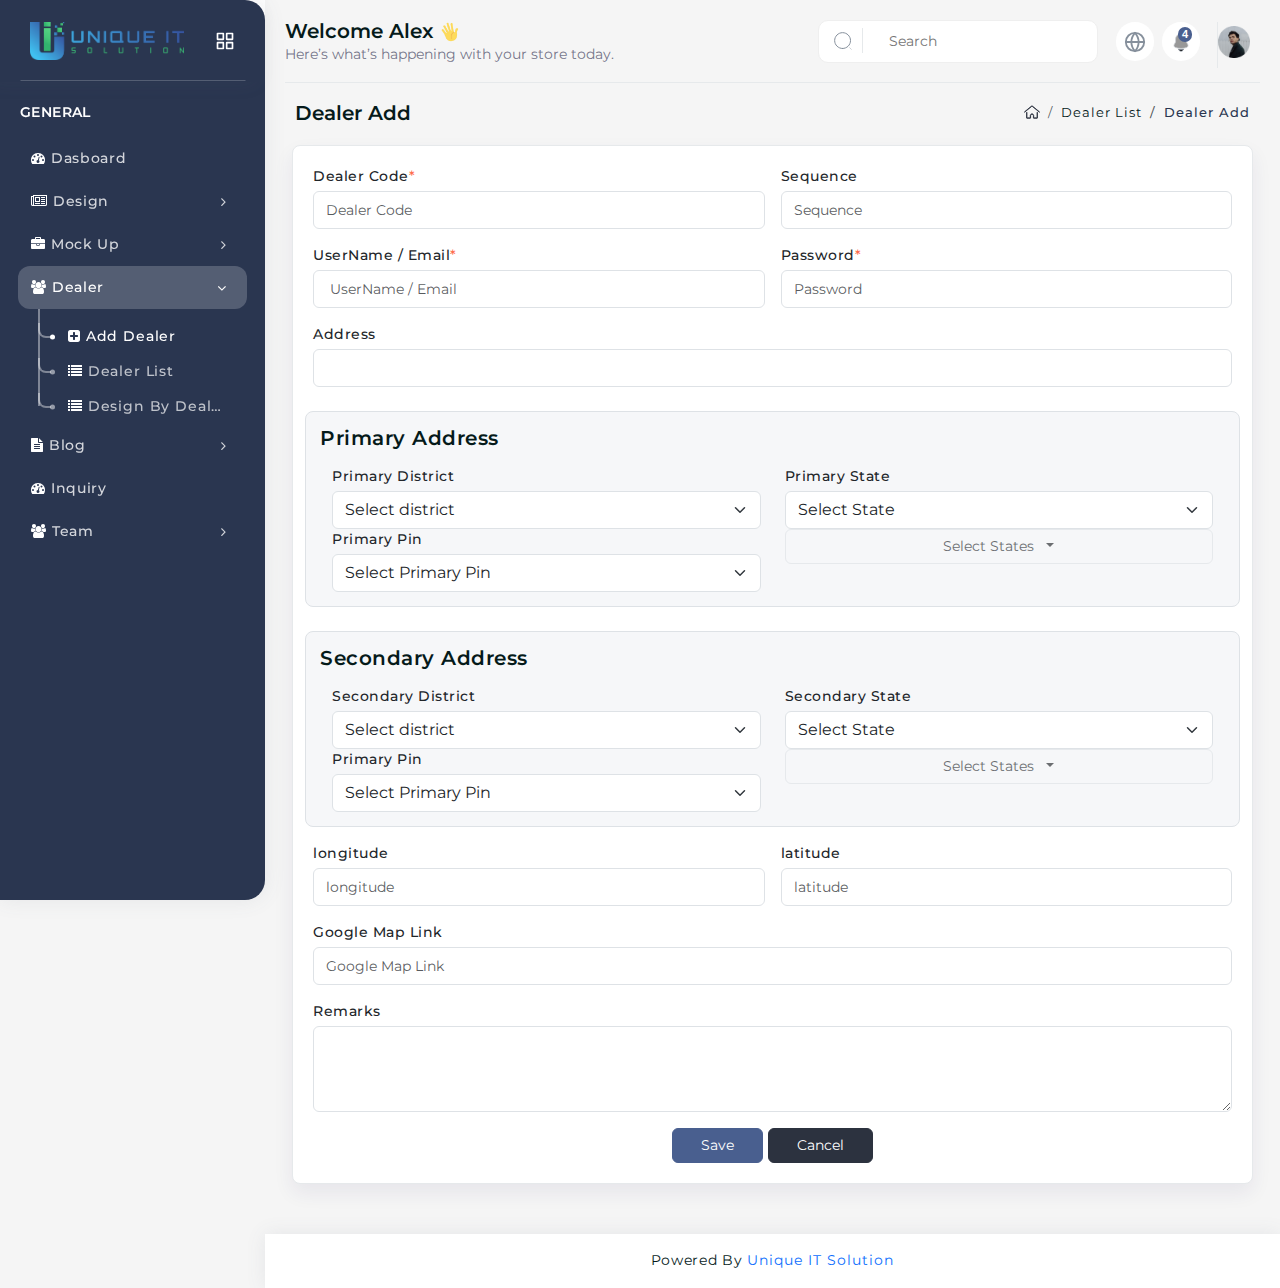
<file: dealer-add.html>
<!DOCTYPE html>
<html lang="en">
  <head>
    <meta http-equiv="Content-Type" content="text/html; charset=UTF-8">
<meta http-equiv="X-UA-Compatible" content="IE=edge">
<meta name="viewport" content="width=device-width, initial-scale=1.0">
<meta name="description" content="Riho admin is super flexible, powerful, clean &amp; modern responsive bootstrap 5 admin template with unlimited possibilities.">
<meta name="keywords" content="admin template, Riho admin template, dashboard template, flat admin template, responsive admin template, web app">
<meta name="author" content="pixelstrap">
<link rel="icon" href="assets/images/logo/Unique_it.jpg" type="image/x-icon">
<link rel="shortcut icon" href="assets/images/logo/Unique_it.jpg" type="image/x-icon">
<title>Manufacturer</title>
    <!-- Google font-->
    <link rel="preconnect" href="https://fonts.googleapis.com">
    <link rel="preconnect" href="https://fonts.gstatic.com" crossorigin="">
    <link href="https://fonts.googleapis.com/css2?family=Montserrat:ital,wght@0,100..900;1,100..900&display=swap" rel="stylesheet">
    <link rel="stylesheet" type="text/css" href="assets/css/font-awesome.css">
    <!-- ico-font-->
    <link rel="stylesheet" type="text/css" href="assets/css/vendors/icofont.css">
    <!-- Themify icon-->
    <link rel="stylesheet" type="text/css" href="assets/css/vendors/themify.css">
    <!-- Flag icon-->
    <link rel="stylesheet" type="text/css" href="assets/css/vendors/flag-icon.css">
    <!-- Feather icon-->
    <link rel="stylesheet" type="text/css" href="assets/css/vendors/feather-icon.css">
    <!-- Font Awesome icon -->
<link rel="stylesheet" href="https://cdnjs.cloudflare.com/ajax/libs/font-awesome/4.7.0/css/font-awesome.min.css">
    <!-- Plugins css start-->
    <link rel="stylesheet" type="text/css" href="assets/css/vendors/slick.css">
    <link rel="stylesheet" type="text/css" href="assets/css/vendors/slick-theme.css">
    <link rel="stylesheet" type="text/css" href="assets/css/vendors/scrollbar.css">
    <link rel="stylesheet" type="text/css" href="assets/css/vendors/animate.css">
    <link rel="stylesheet" type="text/css" href="assets/css/vendors/datatables.css">
    <!-- Plugins css Ends-->
    <!-- Bootstrap css-->
    <link rel="stylesheet" type="text/css" href="assets/css/vendors/bootstrap.css">
    <!-- App css-->
    <link rel="stylesheet" type="text/css" href="assets/css/style.css">
    <link id="color" rel="stylesheet" href="assets/css/color-1.css" media="screen">
    <!-- Responsive css-->
    <link rel="stylesheet" type="text/css" href="assets/css/responsive.css">
</head>
  <body> 
    <!-- loader starts-->
    <div class="loader-wrapper">
      <div class="loader"> 
        <div class="loader4"></div>
      </div>
    </div>
    <!-- loader ends-->
    <!-- tap on top starts-->
    <div class="tap-top"><i data-feather="chevrons-up"></i></div>
    <!-- tap on tap ends-->
    <!-- page-wrapper Start-->
    <div class="page-wrapper compact-wrapper" id="pageWrapper">
      <!-- Page Header Start-->
      <div class="page-header">
        <div class="header-wrapper row m-0">
          <form class="form-inline search-full col" action="#" method="get">
            <div class="form-group w-100">
              <div class="Typeahead Typeahead--twitterUsers">
                <div class="u-posRelative"> 
                  <input class="demo-input Typeahead-input form-control-plaintext w-100" type="text" placeholder="Search Riho .." name="q" title="" autofocus="">
                  <div class="spinner-border Typeahead-spinner" role="status"><span class="sr-only">Loading... </span></div><i class="close-search" data-feather="x"></i>
                </div>
                <div class="Typeahead-menu"> </div>
              </div>
            </div>
          </form>
          <div class="header-logo-wrapper col-auto p-0">  
            <div class="logo-wrapper"> <a href="index.html"><img class="img-fluid for-light" src="assets/images/logo/logo_dark.png" alt="logo-light"><img class="img-fluid for-dark" src="assets/images/logo/logo.png" alt="logo-dark"></a></div>
            <div class="toggle-sidebar"> <i class="status_toggle middle sidebar-toggle" data-feather="align-center"></i></div>
          </div>
          <div class="left-header col-xxl-5 col-xl-6 col-lg-5 col-md-4 col-sm-3 p-0">
            <div> <a class="toggle-sidebar" href="#"> <i class="iconly-Category icli"> </i></a>
              <div class="d-flex align-items-center gap-2 ">
                <h4 class="f-w-600">Welcome Alex</h4><img class="mt-0" src="assets/images/hand.gif" alt="hand-gif">
              </div>
            </div>
            <div class="welcome-content d-xl-block d-none"><span class="text-truncate col-12">Here’s what’s happening with your store today. </span></div>
          </div>
          <div class="nav-right col-xxl-7 col-xl-6 col-md-7 col-8 pull-right right-header p-0 ms-auto">
            <ul class="nav-menus"> 
              <li class="d-md-block d-none"> 
                <div class="form search-form mb-0">
                  <div class="input-group"><span class="input-icon">
                      <svg>
                        <use href="assets/svg/icon-sprite.svg#search-header"></use>
                      </svg>
                      <input class="w-100" type="search" placeholder="Search"></span></div>
                </div>
              </li>
              <li class="d-md-none d-block"> 
                <div class="form search-form mb-0">
                  <div class="input-group"> <span class="input-show"> 
                      <svg id="searchIcon">
                        <use href="assets/svg/icon-sprite.svg#search-header"></use>
                      </svg>
                      <div id="searchInput">
                        <input type="search" placeholder="Search">
                      </div></span></div>
                </div>
              </li>
              <li class="onhover-dropdown">
                <div class="globe-icon"><i class="globe" data-feather="globe"></i></div>
                <div class="onhover-show-div bookmark-flip">
                  <div class="flip-card" >
                    <div class="flip-card-inner">
                      <div class="front" style="height: auto;">
                        <h6 class="f-18 mb-0 dropdown-title">Copy Link</h6>
                        <ul class="bookmark-dropdown">
                          <li class="text-center">
                            <input type="text" id="copyLinkInput" value="https://example.com" readonly>
                            <button class="flip-btn f-w-700" onclick="copyLink()">Copy</button>
                            <span id="copyMessage" class="copy-message">Copied!</span>
                          </li>
                        </ul>
                      </div>
                    </div>
                  </div>
                </div>
              </li>
              
<style>
 .onhover-show-div {
  display: none;
  position: absolute;
  background: #fff;
  padding: 10px;
  box-shadow: 0 4px 8px rgba(0, 0, 0, 0.2);
  border-radius: 4px;
  z-index: 100;
}

.onhover-dropdown:hover .onhover-show-div {
  display: block;
}

.flip-card {
  width: 200px;
  height: auto;
}

#copyLinkInput {
  width: 100%;
  border: none;
  background: transparent;
  text-align: center;
  margin-bottom: 5px;
}

.flip-btn {
  background: #0487ff;
  color: #fff;
  border: none;
  padding: 5px 10px;
  border-radius: 4px;
  cursor: pointer;
}

.copy-message {
  display: none;
  color: #28a745;
  margin-left: 10px;
  font-size: 14px;
}

</style>     
<script>
function copyLink() {
  var copyText = document.getElementById("copyLinkInput");
  
  // Copy the text without selecting it
  navigator.clipboard.writeText(copyText.value)
    .then(() => {
      // Show the copied message
      var message = document.getElementById("copyMessage");
      message.style.display = "inline";
      
      // Hide the message after 2 seconds
      setTimeout(function() {
        message.style.display = "none";
      }, 2000);
    })
    .catch(err => {
      console.error('Failed to copy: ', err);
    });
}


</script>         
            
              <li class="onhover-dropdown notification-down">
                <div class="notification-box"> 
                  <svg> 
                    <use href="assets/svg/icon-sprite.svg#notification-header"></use>
                  </svg><span class="badge rounded-pill badge-secondary">4 </span>
                </div>
                <div class="onhover-show-div notification-dropdown"> 
                  <div class="card mb-0"> 
                    <div class="card-header">
                      <div class="common-space"> 
                        <h4 class="text-start f-w-600">Notitications</h4>
                        <div><span>4 New</span></div>
                      </div>
                    </div>
                    <div class="card-body">
                      <div class="notitications-bar">
                        <ul class="nav nav-pills nav-primary p-0" id="pills-tab" role="tablist">
                          <li class="nav-item p-0"> <a class="nav-link active" id="pills-aboutus-tab" data-bs-toggle="pill" href="#pills-aboutus" role="tab" aria-controls="pills-aboutus" aria-selected="true">All(3)</a></li>
                          <li class="nav-item p-0"> <a class="nav-link" id="pills-blog-tab" data-bs-toggle="pill" href="#pills-blog" role="tab" aria-controls="pills-blog" aria-selected="false">
                               Messages</a></li>
                          <li class="nav-item p-0"> <a class="nav-link" id="pills-contactus-tab" data-bs-toggle="pill" href="#pills-contactus" role="tab" aria-controls="pills-contactus" aria-selected="false">
                               Cart  </a></li>
                        </ul>
                        <div class="tab-content" id="pills-tabContent">
                          <div class="tab-pane fade show active" id="pills-aboutus" role="tabpanel" aria-labelledby="pills-aboutus-tab">
                            <div class="user-message"> 
                              <div class="cart-dropdown notification-all">
                                <ul>
                                  <li class="pr-0 pl-0 pb-3 pt-3">
                                    <div class="media"><img class="img-fluid b-r-5 me-3 img-60" src="assets/images/other-images/receiver-img.jpg" alt="">
                                      <div class="media-body"><a class="f-light f-w-500" href="product.html">Men Blue T-Shirt</a>
                                        <div class="qty-box"> 
                                          <div class="input-group"> <span class="input-group-prepend">
                                              <button class="btn quantity-left-minus" type="button" data-type="minus" data-field="">- </button></span>
                                            <input class="form-control input-number" type="text" name="quantity" value="1"><span class="input-group-prepend">
                                              <button class="btn quantity-right-plus" type="button" data-type="plus" data-field="">+</button></span>
                                          </div>
                                        </div>
                                        <h6 class="font-primary">$695.00</h6>
                                      </div>
                                      <div class="close-circle"><a class="bg-danger" href="#"><i data-feather="x"></i></a></div>
                                    </div>
                                  </li>
                                </ul>
                              </div>
                              <ul> 
                                <li>
                                  <div class="user-alerts"><img class="user-image rounded-circle img-fluid me-2" src="assets/images/dashboard/user/5.jpg" alt="user">
                                    <div class="user-name">
                                      <div> 
                                        <h6><a class="f-w-500 f-14" href="user-profile.html">Floyd Miles</a></h6><span class="f-light f-w-500 f-12">Sir, Can i remove part in des...</span>
                                      </div>
                                      <div> 
                                        <svg>
                                          <use href="assets/svg/icon-sprite.svg#more-vertical"></use>
                                        </svg>
                                      </div>
                                    </div>
                                  </div>
                                </li>
                                <li>
                                  <div class="user-alerts"><img class="user-image rounded-circle img-fluid me-2" src="assets/images/dashboard/user/6.jpg" alt="user">
                                    <div class="user-name">
                                      <div> 
                                        <h6><a class="f-w-500 f-14" href="user-profile.html">Dianne Russell</a></h6><span class="f-light f-w-500 f-12">So, what is my next work ?</span>
                                      </div>
                                      <div> 
                                        <svg>
                                          <use href="assets/svg/icon-sprite.svg#more-vertical"></use>
                                        </svg>
                                      </div>
                                    </div>
                                  </div>
                                </li>
                              </ul>
                            </div>
                          </div>
                          <div class="tab-pane fade" id="pills-blog" role="tabpanel" aria-labelledby="pills-blog-tab">
                            <div class="notification-card"> 
                              <ul> 
                                <li class="notification d-flex w-100 justify-content-between align-items-center">
                                  <div class="d-flex w-100 notification-data justify-content-center align-items-center gap-2">
                                    <div class="user-alerts flex-shrink-0"><img class="rounded-circle img-fluid img-40" src="assets/images/dashboard/user/3.jpg" alt="user"></div>
                                    <div class="flex-grow-1">
                                      <div class="common-space user-id w-100">
                                        <div class="common-space w-100"> <a class="f-w-500 f-12" href="private-chat.html">Robert D. Hambly</a></div>
                                      </div>
                                      <div><span class="f-w-500 f-light f-12">Hello Miss...😊</span></div>
                                    </div><span class="f-light f-w-500 f-12">44 sec</span>
                                  </div>
                                </li>
                                <li class="notification d-flex w-100 justify-content-between align-items-center">
                                  <div class="d-flex w-100 notification-data justify-content-center align-items-center gap-2">
                                    <div class="user-alerts flex-shrink-0"><img class="rounded-circle img-fluid img-40" src="assets/images/dashboard/user/7.jpg" alt="user"></div>
                                    <div class="flex-grow-1">
                                      <div class="common-space user-id w-100">
                                        <div class="common-space w-100"> <a class="f-w-500 f-12" href="private-chat.html">Courtney C. Strang</a></div>
                                      </div>
                                      <div><span class="f-w-500 f-light f-12">Wishing You a Happy Birthday Dear.. 🥳🎊</span></div>
                                    </div><span class="f-light f-w-500 f-12">52 min</span>
                                  </div>
                                </li>
                                <li class="notification d-flex w-100 justify-content-between align-items-center">
                                  <div class="d-flex w-100 notification-data justify-content-center align-items-center gap-2">
                                    <div class="user-alerts flex-shrink-0"><img class="rounded-circle img-fluid img-40" src="assets/images/dashboard/user/5.jpg" alt="user"></div>
                                    <div class="flex-grow-1">
                                      <div class="common-space user-id w-100">
                                        <div class="common-space w-100"> <a class="f-w-500 f-12" href="private-chat.html">Raye T. Sipes</a></div>
                                      </div>
                                      <div><span class="f-w-500 f-light f-12">Hello Dear!! This Theme Is Very beautiful</span></div>
                                    </div><span class="f-light f-w-500 f-12">48 min</span>
                                  </div>
                                </li>
                                <li class="notification d-flex w-100 justify-content-between align-items-center">
                                  <div class="d-flex w-100 notification-data justify-content-center align-items-center gap-2">
                                    <div class="user-alerts flex-shrink-0"><img class="rounded-circle img-fluid img-40" src="assets/images/dashboard/user/6.jpg" alt="user"></div>
                                    <div class="flex-grow-1">
                                      <div class="common-space user-id w-100">
                                        <div class="common-space w-100"> <a class="f-w-500 f-12" href="private-chat.html">Henry S. Miller</a></div>
                                      </div>
                                      <div><span class="f-w-500 f-light f-12">You’re older today than yesterday, happy birthday!</span></div>
                                    </div><span class="f-light f-w-500 f-12">3 min</span>
                                  </div>
                                </li>
                              </ul>
                            </div>
                          </div>
                          <div class="tab-pane fade" id="pills-contactus" role="tabpanel" aria-labelledby="pills-contactus-tab">
                            <div class="cart-dropdown mt-4"> 
                              <ul>
                                <li class="pr-0 pl-0 pb-3">
                                  <div class="media"><img class="img-fluid b-r-5 me-3 img-60" src="assets/images/other-images/cart-img.jpg" alt="">
                                    <div class="media-body"><a class="f-light f-w-500" href="product.html">Furniture Chair for Home</a>
                                      <div class="qty-box">
                                        <div class="input-group"> <span class="input-group-prepend">
                                            <button class="btn quantity-left-minus" type="button" data-type="minus" data-field="">-</button></span>
                                          <input class="form-control input-number" type="text" name="quantity" value="1"><span class="input-group-prepend">
                                            <button class="btn quantity-right-plus" type="button" data-type="plus" data-field="">+</button></span>
                                        </div>
                                      </div>
                                      <h6 class="font-primary">$500</h6>
                                    </div>
                                    <div class="close-circle"><a class="bg-danger" href="#"><i data-feather="x"></i></a></div>
                                  </div>
                                </li>
                                <li class="pr-0 pl-0 pb-3 pt-3">
                                  <div class="media"><img class="img-fluid b-r-5 me-3 img-60" src="assets/images/other-images/receiver-img.jpg" alt="">
                                    <div class="media-body"><a class="f-light f-w-500" href="product.html">Men Cotton Blend Blue T-Shirt</a>
                                      <div class="qty-box"> 
                                        <div class="input-group"> <span class="input-group-prepend">
                                            <button class="btn quantity-left-minus" type="button" data-type="minus" data-field="">- </button></span>
                                          <input class="form-control input-number" type="text" name="quantity" value="1"><span class="input-group-prepend">
                                            <button class="btn quantity-right-plus" type="button" data-type="plus" data-field="">+</button></span>
                                        </div>
                                      </div>
                                      <h6 class="font-primary">$695.00</h6>
                                    </div>
                                    <div class="close-circle"><a class="bg-danger" href="#"><i data-feather="x"></i></a></div>
                                  </div>
                                </li>
                                <li class="mb-3 total"><a href="checkout.html">
                                    <h6 class="mb-0">
                                       Order Total :<span class="f-right">$1195.00  </span></h6></a></li>
                              </ul>
                            </div>
                          </div>
                          <div class="card-footer pb-0 pr-0 pl-0"> 
                            <div class="text-center"> <a class="f-w-700" href="private-chat.html">
                                <button class="btn btn-primary" type="button" title="btn btn-primary">Check all</button></a></div>
                          </div>
                        </div>
                      </div>
                    </div>
                  </div>
                </div>
              </li>
              <li class="profile-nav onhover-dropdown"> 
                <div class="media profile-media"><img class="b-r-10" src="assets/images/dashboard/profile.png" alt="">
                  <div class="media-body d-xxl-block d-none box-col-none">
                    <div class="d-flex align-items-center gap-2"> <span>Alex Mora </span><i class="middle fa fa-angle-down"> </i></div>
                    <p class="mb-0 font-roboto">Manufacturer</p>
                  </div>
                </div>
                <ul class="profile-dropdown onhover-show-div">
                  <li><a href="user-profile.html"><i data-feather="user"></i><span>My Profile</span></a></li>
                  <li><a href="letter-box.html"><i data-feather="mail"></i><span>Inbox</span></a></li>
                  <li> <a href="edit-profile.html"> <i data-feather="settings"></i><span>Settings</span></a></li>
                  <li><a class="btn btn-pill btn-outline-primary btn-sm" href="login.html">Log Out</a></li>
                </ul>
              </li>
            </ul>
          </div>
          <script class="result-template" type="text/x-handlebars-template">
            <div class="ProfileCard u-cf">                        
            <div class="ProfileCard-avatar"><svg xmlns="http://www.w3.org/2000/svg" width="24" height="24" viewBox="0 0 24 24" fill="none" stroke="currentColor" stroke-width="2" stroke-linecap="round" stroke-linejoin="round" class="feather feather-airplay m-0"><path d="M5 17H4a2 2 0 0 1-2-2V5a2 2 0 0 1 2-2h16a2 2 0 0 1 2 2v10a2 2 0 0 1-2 2h-1"></path><polygon points="12 15 17 21 7 21 12 15"></polygon></svg></div>
            <div class="ProfileCard-details"> 
            <div class="ProfileCard-realName">{{name}}</div>
            </div> 
            </div>
          </script>
          <script class="empty-template" type="text/x-handlebars-template"><div class="EmptyMessage">Your search turned up 0 results. This most likely means the backend is down, yikes!</div></script>
        </div>
      </div>
      <!-- Page Header Ends                              -->
      <!-- Page Body Start-->
      <div class="page-body-wrapper">
        <!-- Page Sidebar Start-->
        <div class="sidebar-wrapper" data-layout="stroke-svg">
          <div class="logo-wrapper"><a href="index.html"><img class="img-fluid w-75" src="assets/images/logo/logo-unique_it.webp" alt=""></a>
            <div class="back-btn"><i class="fa fa-angle-left"> </i></div>
            <div class="toggle-sidebar"><i class="status_toggle middle sidebar-toggle" data-feather="grid"> </i></div>
          </div>
          <div class="logo-icon-wrapper"><a href="index.html"></a></div>
          <nav class="sidebar-main">
            <div class="left-arrow" id="left-arrow"><i data-feather="arrow-left"></i></div>
            <div id="sidebar-menu">
              <ul class="sidebar-links" id="simple-bar">
                <li class="back-btn"><a href="index.html"><img class="img-fluid" src="assets/images/logo/logo-icon.png" alt=""></a>
                  <div class="mobile-back text-end"> <span>Back </span><i class="fa fa-angle-right ps-2" aria-hidden="true"></i></div>
                </li>
                <li class="pin-title sidebar-main-title">
                  <div> 
                    <h6>Pinned</h6>
                  </div>
                </li>
                <li class="sidebar-main-title">
                  <div>
                    <h6 class="lan-1">General</h6>
                  </div>
                </li>
                <li class="sidebar-list"><i class="fa fa-thumb-tack"> </i>
                  <a class="sidebar-link" href="index.html">
                  <i class="fa fa-tachometer text-white" aria-hidden="true"></i>
                  <span class="lan-2">Dasboard</span></a>
                </li>
               
              
                <li class="sidebar-list"><i class="fa fa-thumb-tack"></i><a class="sidebar-link sidebar-title" href="#">
                  <i class="fa fa-newspaper-o text-white" aria-hidden="true"></i>
                  <span class="lan-5">Design</span></a>
                  <ul class="sidebar-submenu">
                    <li><a href="design-add.html"><i class="fa fa-plus-square text-white" aria-hidden="true"></i> Add Design</a></li>
                    <li><a href="design-list.html"><i class="fa fa-list text-white" aria-hidden="true"></i> Design List</a></li>
                  </ul>
                </li>
                
                <li class="sidebar-list"><i class="fa fa-thumb-tack"></i><a class="sidebar-link sidebar-title" href="#">
                  <i class="fa fa-briefcase text-white" aria-hidden="true"></i>
                  <span class="lan-7">Mock Up</span></a>
                  <ul class="sidebar-submenu">
                    <li><a href="mock-up-add.html"><i class="fa fa-plus-square text-white" aria-hidden="true"></i> Add Mock Up</a></li>
                    <li><a href="Mock-Up-list.html"><i class="fa fa-list text-white" aria-hidden="true"></i> Mock Up List</a></li>
                  </ul>
                </li>

                <li class="sidebar-list"><i class="fa fa-thumb-tack"></i><a class="sidebar-link sidebar-title" href="#">
                  <i class="fa fa-users text-white" aria-hidden="true"></i>
                  <span class="lan-8">Dealer</span></a>
                <ul class="sidebar-submenu">
                  <li><a href="dealer-add.html"><i class="fa fa-plus-square text-white" aria-hidden="true"></i> Add Dealer</a></li>
                  <li><a href="dealer-list.html"><i class="fa fa-list text-white" aria-hidden="true"></i> Dealer List</a></li>
<li><a href="update-by-dealer-list.html"><i class="fa fa-list text-white" aria-hidden="true"></i> Design by Dealer List</a></li>
                </ul>
              </li>
              <li class="sidebar-list"><i class="fa fa-thumb-tack"></i><a class="sidebar-link sidebar-title" href="#">
                <i class="fa fa-file-text text-white" aria-hidden="true"></i>
                <span class="lan-10">Blog</span></a>
              <ul class="sidebar-submenu">
                <li><a href="add-blog.html"><i class="fa fa-plus-square text-white" aria-hidden="true"></i> Add
                    Blog</a></li>
                <li><a href="blog-list.html"><i class="fa fa-list text-white" aria-hidden="true"></i> Blog List</a>
                </li>
                <!-- <li><a href="team-member-list.html"><i class="fa fa-list text-white" aria-hidden="true"></i> Team List</a></li> -->
              </ul>
            </li>
                <li class="sidebar-list"><i class="fa fa-thumb-tack"> </i>
                  <a class="sidebar-link" href="inquiry-list.html">
                  <i class="fa fa-tachometer text-white" aria-hidden="true"></i>
                  <span class="lan-2">Inquiry</span></a>
                </li>
                <li class="sidebar-list"><i class="fa fa-thumb-tack"></i><a class="sidebar-link sidebar-title" href="#">
                  <i class="fa fa-users text-white" aria-hidden="true"></i>
                  <span class="lan-10">Team</span></a>
                  <ul class="sidebar-submenu">
                    <li><a href="team-list.html"><i class="fa fa-list text-white" aria-hidden="true"></i>  Team List</a></li>
                    <!-- <li><a href="team-member-list.html"><i class="fa fa-list text-white" aria-hidden="true"></i> Team List</a></li> -->
                  </ul>
                </li>
              <div class="right-arrow" id="right-arrow"><i data-feather="arrow-right"></i></div>
            </div>
          </nav>
        </div>
        <!-- Page Sidebar Ends-->
        <div class="page-body">
          <div class="container-fluid">
            <div class="page-title">
              <div class="row">
                <div class="col-6">
                  <h4>Dealer Add</h4>
                </div>
                <div class="col-6">
                  <ol class="breadcrumb">
                    <li class="breadcrumb-item"><a href="index.html">                                       
                        <svg class="stroke-icon">
                          <use href="assets/svg/icon-sprite.svg#stroke-home"></use>
                        </svg></a></li>
                    <li class="breadcrumb-item">Dealer List</li>
                    <li class="breadcrumb-item active">Dealer Add</li>
                  </ol>
                </div>
              </div>
            </div>
          </div>
          <!-- Container-fluid starts-->
          <div class="container-fluid">
            <div class="row">
              <!-- Zero Configuration  Starts-->
              <div class="col-md-12">
                <div class="card">
                  <div class="card-body">
                    <div class="row shopping-wizard">
                      <div class="col-12">
                        <div class="tab-content dark-field shipping-content" id="cart-options-tabContent">
                          <div class="tab-pane fade show active" id="bill-wizard" role="tabpanel"
                            aria-labelledby="bill-wizard-tab">
                            <form class="row g-3 needs-validation" novalidate="">
                            
                              <div class="col-sm-6">
                                <label class="form-label" for="customDealerCode"> Dealer Code<span
                                    class="txt-danger">*</span></label>
                                <input class="form-control" id="customDealerCode" type="text" placeholder="Dealer Code"
                                  required="">
                                <div class="valid-feedback">Looks good!</div>
                              </div>
                              <div class="col-sm-6">
                                <label class="form-label" for="customDealerCode">Sequence</label>
                                <input class="form-control" id="customDealerCode" type="text" placeholder="Sequence"
                                  required="">
                                <div class="valid-feedback">Looks good!</div>
                              </div>
                              <div class="col-sm-6">
                                <label class="form-label" for="customUserName">UserName / Email<span
                                    class="txt-danger">*</span></label>
                                <input class="form-control" id="customUserName" type="UserName"
                                  placeholder=" UserName / Email" required="">
                                <div class="valid-feedback">Looks good!</div>
                              </div>
                              <div class="col-sm-6">
                                <label class="form-label" for="customUserName">Password<span
                                    class="txt-danger">*</span></label>
                                <input class="form-control" id="customUserName" type="UserName"
                                  placeholder="Password" required="">
                                <div class="valid-feedback">Looks good!</div>
                              </div>
                              <div class="col-12">
                                <label class="form-label" for="exampleFormControlTextarea1">Address </label>
                                      <input type="text" class="form-control" id="exampleFormControlTextarea1" rows="3"></textarea>
                                    </div>
                                   
                                  
  
                              <div class="card-wrapper border rounded-3 light-card checkbox-checked mt-4">
                                <h4>Primary Address</h4>
                              <div class="container-fluid">
                               
                                  <div class="row mt-3">
                                    <div class="col-sm-6">
                                      <label class="form-label" for="customState-wizard">Primary District </label>
                                      <select class="form-select" id="customState-wizard" required="">
                                        <option selected="" disabled="" value="">Select district </option>
                                        <option>Jamnager </option>
                                        <option>Rajkot</option>
                                        <option>Morbi </option>
                                        <option>Ahmedabad</option>
                                        <option>Surat </option>
                                        <option>Junagadh</option>
                                      </select>
                                      <div class="invalid-feedback">Please select a valid state.</div>
                                    </div>
                                    <div class="col-sm-6">
                                      <label class="form-label" for="customState-wizard">Primary State</label>
                                      <select class="form-select" id="customState-wizard" required="">
                                        <option selected="" disabled="" value="">Select State</option>
                                        <option>Gujrat </option>
                                        <option>Rajsthan</option>
                                        <option>Goa </option>
                                       
                                      </select>
                                      <div class="invalid-feedback">Please select a valid state.</div>
                                    </div>
                                    <div class="col-sm-6">
                                      <label class="form-label" for="customState-wizard">Primary Pin</label>
                                      <select class="form-select" id="customState-wizard" required="">
                                        <option selected="" disabled="" value="">Select Primary Pin</option>
                                        <option>352689 </option>
                                        <option>85967</option>
                                        <option>558888 </option>
                                        <option>963852</option>
                                        <option>741852 </option>
                                        <option>789654</option>
                                      </select>
                                      <div class="invalid-feedback">Please select a valid state.</div>
                                    </div>
                                    <!-- padding add dropdown in check box -->
                                    <div class="col-sm-6">
                                <button
                                  disabled
                                  class="btn col-12 border dropdown-toggle adminInfoInput"
                                  type="button"
                                  id="dropdownMenuButton1"
                                  data-bs-toggle="dropdown"
                                  aria-expanded="false"
                                >
                                  Select States
                                </button>
                                <div class="dropdown-menu" id="StatesMenu">
                                  <div class="row">
                                    <input
                                      type="checkbox"
                                      name="AdminLocations"
                                      class="ms-3"
                                      id="422"
                                      value="202021"
                                    />
                                    <label for="422" class="mx-3">102020</label>
                                    <br />
                                  </div>
                                </div>
                              </div>
                            </div>
  
                          </div>
                        </div>
  
                        <div class="card-wrapper border rounded-3 light-card checkbox-checked mt-4">
                          <h4>Secondary Address</h4>
                        <div class="container-fluid">
                         
                            <div class="row mt-3">
                              <div class="col-sm-6">
                                <label class="form-label" for="customState-wizard">Secondary District </label>
                                <select class="form-select" id="customState-wizard" required="">
                                  <option selected="" disabled="" value="">Select district </option>
                                  <option>Jamnager </option>
                                  <option>Rajkot</option>
                                  <option>Morbi </option>
                                  <option>Ahmedabad</option>
                                  <option>Surat </option>
                                  <option>Junagadh</option>
                                </select>
                                <div class="invalid-feedback">Please select a valid state.</div>
                              </div>
                              <div class="col-sm-6">
                                <label class="form-label" for="customState-wizard">Secondary State</label>
                                <select class="form-select" id="customState-wizard" required="">
                                  <option selected="" disabled="" value="">Select State</option>
                                  <option>Gujrat </option>
                                  <option>Rajsthan</option>
                                  <option>Goa </option>
                                 
                                </select>
                                <div class="invalid-feedback">Please select a valid state.</div>
                              </div>
                              <div class="col-sm-6">
                                <label class="form-label" for="customState-wizard">Primary Pin</label>
                                <select class="form-select" id="customState-wizard" required="">
                                  <option selected="" disabled="" value="">Select Primary Pin</option>
                                  <option>352689 </option>
                                  <option>85967</option>
                                  <option>558888 </option>
                                  <option>963852</option>
                                  <option>741852 </option>
                                  <option>789654</option>
                                </select>
                                <div class="invalid-feedback">Please select a valid state.</div>
                              </div>
                              <!-- padding add dropdown in check box -->
                              <div class="col-sm-6">
                          <button
                            disabled
                            class="btn col-12 border dropdown-toggle adminInfoInput"
                            type="button"
                            id="dropdownMenuButton1"
                            data-bs-toggle="dropdown"
                            aria-expanded="false"
                          >
                            Select States
                          </button>
                          <div class="dropdown-menu" id="StatesMenu">
                            <div class="row">
                              <input
                                type="checkbox"
                                name="AdminLocations"
                                class="ms-3"
                                id="422"
                                value="202021"
                              />
                              <label for="422" class="mx-3">102020</label>
                              <br />
                            </div>
                          </div>
                        </div>
                      </div>
  
                    </div>
                  </div>
                            
                                <div class="col-sm-6">
                                  <label class="form-label" for="customUserName">longitude</label>
                                  <input class="form-control" id="customUserName" type="UserName"
                                    placeholder="longitude" required="">
                                  <div class="valid-feedback">Looks good!</div>
                                </div>
                                <div class="col-sm-6">
                                  <label class="form-label" for="customUserName">latitude</label>
                                  <input class="form-control" id="customUserName" type="UserName"
                                    placeholder="latitude" required="">
                                  <div class="valid-feedback">Looks good!</div>
                                </div>
                              <div class="col-12">
                                <label class="form-label" for="exampleFormControlTextarea1">Google Map Link </label>
                                <input class="form-control" type="text" id="exampleFormControlTextarea1" rows="3" placeholder="Google Map Link ">
                              </div>
                              <div class="col-12">
                                <label class="form-label" for="exampleFormControlTextarea1">Remarks </label>
                                <textarea class="form-control" id="exampleFormControlTextarea1" rows="3"></textarea>
                              </div>
                              <div class="col-12 text-center mt-3">
                                <button class="btn btn-primary" type="submit">Save</button>
                                <button class="btn btn-dark" type="reset">Cancel</button>
                              </div>
                            </form>
                      
                        </div>
                      </div>
                      <!-- Container-fluid Ends-->
                    </div>
                  </div>
                </div>
              </div>
              <!-- Zero Configuration  Ends-->
            </div>
              <!-- Zero Configuration  Ends-->
            </div>
          </div>
          
          <!-- Container-fluid Ends-->
        </div>
        <!-- footer start-->
        <footer class="footer">
          <div class="container-fluid">
            <div class="row">
              <div class="col-md-12 footer-copyright text-center">
                <p class="mb-0">Powered By <a href="https://theuniqueitsolution.com/" class="text-primary">Unique IT Solution</a></p>
              </div>
            </div>
          </div>
        </footer>
      </div>
    </div>
    <!-- latest jquery-->
    <script src="assets/js/jquery.min.js"></script>
    <!-- Bootstrap js-->
    <script src="assets/js/bootstrap/bootstrap.bundle.min.js"></script>
    <!-- feather icon js-->
    <script src="assets/js/icons/feather-icon/feather.min.js"></script>
    <script src="assets/js/icons/feather-icon/feather-icon.js"></script>
    <!-- scrollbar js-->
    <script src="assets/js/scrollbar/simplebar.js"></script>
    <script src="assets/js/scrollbar/custom.js"></script>
    <!-- Sidebar jquery-->
    <script src="assets/js/config.js"></script>
    <!-- Plugins JS start-->
    <script src="assets/js/sidebar-menu.js"></script>
    <script src="assets/js/sidebar-pin.js"></script>
    <script src="assets/js/slick/slick.min.js"></script>
    <script src="assets/js/slick/slick.js"></script>
    <script src="assets/js/header-slick.js"></script>
    <!-- calendar js-->
    <script src="assets/js/datatable/datatables/jquery.dataTables.min.js"></script>
    <script src="assets/js/datatable/datatables/datatable.custom.js"></script>
    <!-- Plugins JS Ends-->
    <!-- Theme js-->
    <script src="assets/js/script.js"></script>
  </body>
</html>
</file>
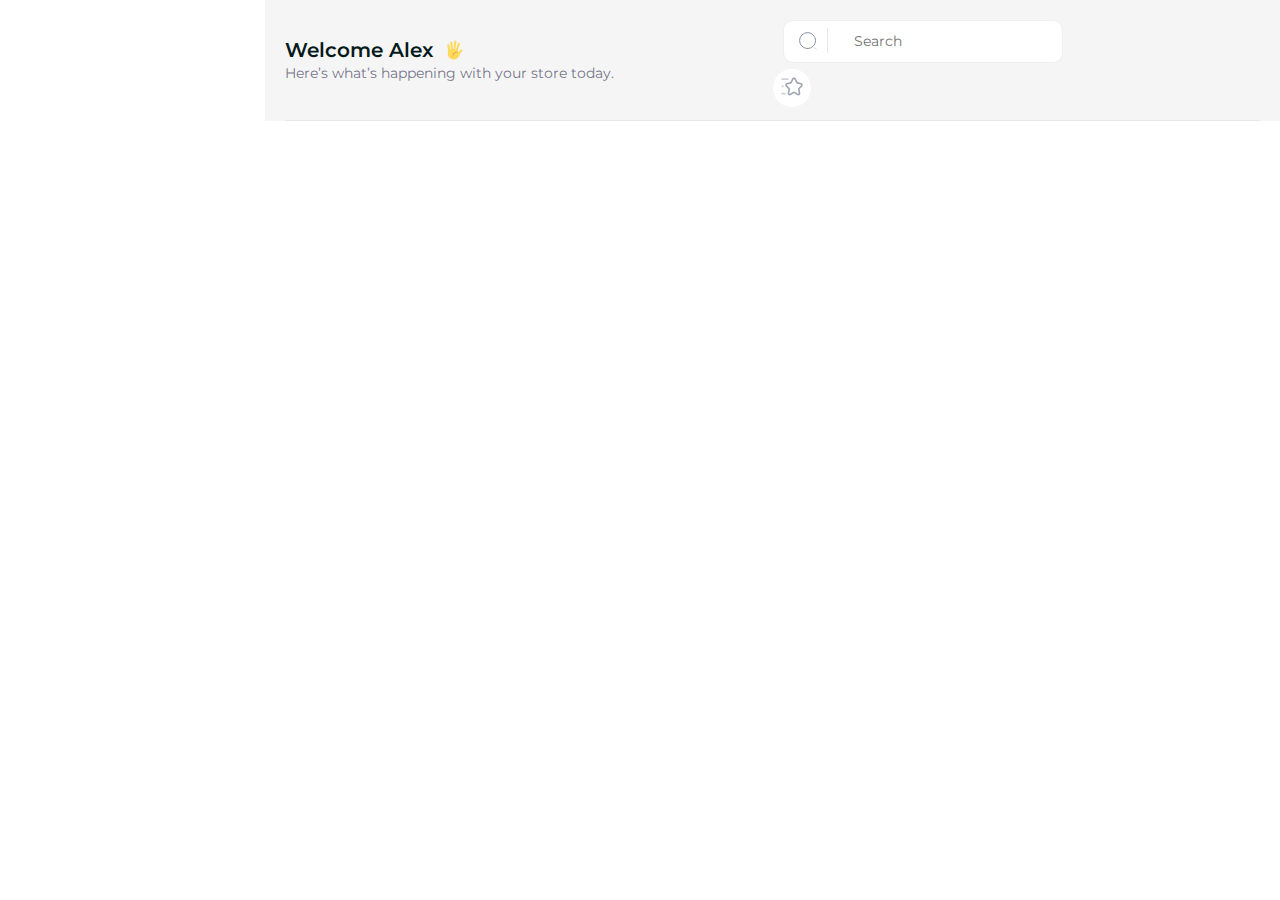
<file: dealer-list.html>
<!DOCTYPE html>
<html lang="en">
  <head>
    <meta http-equiv="Content-Type" content="text/html; charset=UTF-8">
<meta http-equiv="X-UA-Compatible" content="IE=edge">
<meta name="viewport" content="width=device-width, initial-scale=1.0">
<meta name="description" content="Riho admin is super flexible, powerful, clean &amp; modern responsive bootstrap 5 admin template with unlimited possibilities.">
<meta name="keywords" content="admin template, Riho admin template, dashboard template, flat admin template, responsive admin template, web app">
<meta name="author" content="pixelstrap">
<link rel="icon" href="assets/images/logo/Unique_it.jpg" type="image/x-icon">
<link rel="shortcut icon" href="assets/images/logo/Unique_it.jpg" type="image/x-icon">
<title>Manufacturer</title>
    <!-- Google font-->
    <link rel="preconnect" href="https://fonts.googleapis.com">
    <link rel="preconnect" href="https://fonts.gstatic.com" crossorigin="">
    <link href="https://fonts.googleapis.com/css2?family=Montserrat:ital,wght@0,100..900;1,100..900&display=swap" rel="stylesheet">
    <link rel="stylesheet" type="text/css" href="assets/css/font-awesome.css">
    <!-- ico-font-->
    <link rel="stylesheet" type="text/css" href="assets/css/vendors/icofont.css">
    <!-- Themify icon-->
    <link rel="stylesheet" type="text/css" href="assets/css/vendors/themify.css">
    <!-- Flag icon-->
    <link rel="stylesheet" type="text/css" href="assets/css/vendors/flag-icon.css">
    <!-- Feather icon-->
    <link rel="stylesheet" type="text/css" href="assets/css/vendors/feather-icon.css">
    <!-- Font Awesome icon -->
<link rel="stylesheet" href="https://cdnjs.cloudflare.com/ajax/libs/font-awesome/4.7.0/css/font-awesome.min.css">
    <!-- Plugins css start-->
    <link rel="stylesheet" type="text/css" href="assets/css/vendors/slick.css">
    <link rel="stylesheet" type="text/css" href="assets/css/vendors/slick-theme.css">
    <link rel="stylesheet" type="text/css" href="assets/css/vendors/scrollbar.css">
    <link rel="stylesheet" type="text/css" href="assets/css/vendors/animate.css">
    <link rel="stylesheet" type="text/css" href="assets/css/vendors/datatables.css">
    <!-- Plugins css Ends-->
    <!-- Bootstrap css-->
    <link rel="stylesheet" type="text/css" href="assets/css/vendors/bootstrap.css">
    <!-- App css-->
    <link rel="stylesheet" type="text/css" href="assets/css/style.css">
    <link id="color" rel="stylesheet" href="assets/css/color-1.css" media="screen">
    <!-- Responsive css-->
    <link rel="stylesheet" type="text/css" href="assets/css/responsive.css">
</head>
  <body> 
    <!-- loader starts-->
    <div class="loader-wrapper">
      <div class="loader"> 
        <div class="loader4"></div>
      </div>
    </div>
    <!-- loader ends-->
    <!-- tap on top starts-->
    <div class="tap-top"><i data-feather="chevrons-up"></i></div>
    <!-- tap on tap ends-->
    <!-- page-wrapper Start-->
    <div class="page-wrapper compact-wrapper" id="pageWrapper">
      <!-- Page Header Start-->
      <div class="page-header">
        <div class="header-wrapper row m-0">
          <form class="form-inline search-full col" action="#" method="get">
            <div class="form-group w-100">
              <div class="Typeahead Typeahead--twitterUsers">
                <div class="u-posRelative"> 
                  <input class="demo-input Typeahead-input form-control-plaintext w-100" type="text" placeholder="Search Riho .." name="q" title="" autofocus="">
                  <div class="spinner-border Typeahead-spinner" role="status"><span class="sr-only">Loading... </span></div><i class="close-search" data-feather="x"></i>
                </div>
                <div class="Typeahead-menu"> </div>
              </div>
            </div>
          </form>
          <div class="header-logo-wrapper col-auto p-0">  
            <div class="logo-wrapper"> <a href="index.html"><img class="img-fluid for-light" src="assets/images/logo/logo_dark.png" alt="logo-light"><img class="img-fluid for-dark" src="assets/images/logo/logo.png" alt="logo-dark"></a></div>
            <div class="toggle-sidebar"> <i class="status_toggle middle sidebar-toggle" data-feather="align-center"></i></div>
          </div>
          <div class="left-header col-xxl-5 col-xl-6 col-lg-5 col-md-4 col-sm-3 p-0">
            <div> <a class="toggle-sidebar" href="#"> <i class="iconly-Category icli"> </i></a>
              <div class="d-flex align-items-center gap-2 ">
                <h4 class="f-w-600">Welcome Alex</h4><img class="mt-0" src="assets/images/hand.gif" alt="hand-gif">
              </div>
            </div>
            <div class="welcome-content d-xl-block d-none"><span class="text-truncate col-12">Here’s what’s happening with your store today. </span></div>
          </div>
          <div class="nav-right col-xxl-7 col-xl-6 col-md-7 col-8 pull-right right-header p-0 ms-auto">
            <ul class="nav-menus"> 
              <li class="d-md-block d-none"> 
                <div class="form search-form mb-0">
                  <div class="input-group"><span class="input-icon">
                      <svg>
                        <use href="assets/svg/icon-sprite.svg#search-header"></use>
                      </svg>
                      <input class="w-100" type="search" placeholder="Search"></span></div>
                </div>
              </li>
              <li class="d-md-none d-block"> 
                <div class="form search-form mb-0">
                  <div class="input-group"> <span class="input-show"> 
                      <svg id="searchIcon">
                        <use href="assets/svg/icon-sprite.svg#search-header"></use>
                      </svg>
                      <div id="searchInput">
                        <input type="search" placeholder="Search">
                      </div></span></div>
                </div>
              </li>
              <li class="onhover-dropdown">
                <svg>
                  <use href="assets/svg/icon-sprite.svg#star"></use>
                </svg>
                <div class="onhover-show-div bookmark-flip">
                  <div class="flip-card">
                    <div class="flip-card-inner">
                      <div class="front">
                        <h6 class="f-18 mb-0 dropdown-title">Bookmark</h6>
                        <ul class="bookmark-dropdown">
                          <li class="onhover-dropdown">
                            <div class="globe-icon"><i class="globe" data-feather="globe"></i></div>
                            <div class="onhover-show-div bookmark-flip">
                              <div class="flip-card" >
                                <div class="flip-card-inner">
                                  <div class="front" style="height: auto;">
                                    <h6 class="f-18 mb-0 dropdown-title">Copy Link</h6>
                                    <ul class="bookmark-dropdown">
                                      <li class="text-center">
                                        <input type="text" id="copyLinkInput" value="https://example.com" readonly>
                                        <button class="flip-btn f-w-700" onclick="copyLink()">Copy</button>
                                        <span id="copyMessage" class="copy-message">Copied!</span>
                                      </li>
                                    </ul>
                                  </div>
                                </div>
                              </div>
                            </div>
                          </li>
                          
            <style>
             .onhover-show-div {
              display: none;
              position: absolute;
              background: #fff;
              padding: 10px;
              box-shadow: 0 4px 8px rgba(0, 0, 0, 0.2);
              border-radius: 4px;
              z-index: 100;
            }
            
            .onhover-dropdown:hover .onhover-show-div {
              display: block;
            }
            
            .flip-card {
              width: 200px;
              height: auto;
            }
            
            #copyLinkInput {
              width: 100%;
              border: none;
              background: transparent;
              text-align: center;
              margin-bottom: 5px;
            }
            
            .flip-btn {
              background: #0487ff;
              color: #fff;
              border: none;
              padding: 5px 10px;
              border-radius: 4px;
              cursor: pointer;
            }
            
            .copy-message {
              display: none;
              color: #28a745;
              margin-left: 10px;
              font-size: 14px;
            }
            
            </style>     
            <script>
            function copyLink() {
              var copyText = document.getElementById("copyLinkInput");
              
              // Copy the text without selecting it
              navigator.clipboard.writeText(copyText.value)
                .then(() => {
                  // Show the copied message
                  var message = document.getElementById("copyMessage");
                  message.style.display = "inline";
                  
                  // Hide the message after 2 seconds
                  setTimeout(function() {
                    message.style.display = "none";
                  }, 2000);
                })
                .catch(err => {
                  console.error('Failed to copy: ', err);
                });
            }
            
            
            </script>       
              <li class="onhover-dropdown notification-down">
                <div class="notification-box"> 
                  <svg> 
                    <use href="assets/svg/icon-sprite.svg#notification-header"></use>
                  </svg><span class="badge rounded-pill badge-secondary">4 </span>
                </div>
                <div class="onhover-show-div notification-dropdown"> 
                  <div class="card mb-0"> 
                    <div class="card-header">
                      <div class="common-space"> 
                        <h4 class="text-start f-w-600">Notitications</h4>
                        <div><span>4 New</span></div>
                      </div>
                    </div>
                    <div class="card-body">
                      <div class="notitications-bar">
                        <ul class="nav nav-pills nav-primary p-0" id="pills-tab" role="tablist">
                          <li class="nav-item p-0"> <a class="nav-link active" id="pills-aboutus-tab" data-bs-toggle="pill" href="#pills-aboutus" role="tab" aria-controls="pills-aboutus" aria-selected="true">All(3)</a></li>
                          <li class="nav-item p-0"> <a class="nav-link" id="pills-blog-tab" data-bs-toggle="pill" href="#pills-blog" role="tab" aria-controls="pills-blog" aria-selected="false">
                               Messages</a></li>
                          <li class="nav-item p-0"> <a class="nav-link" id="pills-contactus-tab" data-bs-toggle="pill" href="#pills-contactus" role="tab" aria-controls="pills-contactus" aria-selected="false">
                               Cart  </a></li>
                        </ul>
                        <div class="tab-content" id="pills-tabContent">
                          <div class="tab-pane fade show active" id="pills-aboutus" role="tabpanel" aria-labelledby="pills-aboutus-tab">
                            <div class="user-message"> 
                              <div class="cart-dropdown notification-all">
                                <ul>
                                  <li class="pr-0 pl-0 pb-3 pt-3">
                                    <div class="media"><img class="img-fluid b-r-5 me-3 img-60" src="assets/images/other-images/receiver-img.jpg" alt="">
                                      <div class="media-body"><a class="f-light f-w-500" href="product.html">Men Blue T-Shirt</a>
                                        <div class="qty-box"> 
                                          <div class="input-group"> <span class="input-group-prepend">
                                              <button class="btn quantity-left-minus" type="button" data-type="minus" data-field="">- </button></span>
                                            <input class="form-control input-number" type="text" name="quantity" value="1"><span class="input-group-prepend">
                                              <button class="btn quantity-right-plus" type="button" data-type="plus" data-field="">+</button></span>
                                          </div>
                                        </div>
                                        <h6 class="font-primary">$695.00</h6>
                                      </div>
                                      <div class="close-circle"><a class="bg-danger" href="#"><i data-feather="x"></i></a></div>
                                    </div>
                                  </li>
                                </ul>
                              </div>
                              <ul> 
                                <li>
                                  <div class="user-alerts"><img class="user-image rounded-circle img-fluid me-2" src="assets/images/dashboard/user/5.jpg" alt="user">
                                    <div class="user-name">
                                      <div> 
                                        <h6><a class="f-w-500 f-14" href="user-profile.html">Floyd Miles</a></h6><span class="f-light f-w-500 f-12">Sir, Can i remove part in des...</span>
                                      </div>
                                      <div> 
                                        <svg>
                                          <use href="assets/svg/icon-sprite.svg#more-vertical"></use>
                                        </svg>
                                      </div>
                                    </div>
                                  </div>
                                </li>
                                <li>
                                  <div class="user-alerts"><img class="user-image rounded-circle img-fluid me-2" src="assets/images/dashboard/user/6.jpg" alt="user">
                                    <div class="user-name">
                                      <div> 
                                        <h6><a class="f-w-500 f-14" href="user-profile.html">Dianne Russell</a></h6><span class="f-light f-w-500 f-12">So, what is my next work ?</span>
                                      </div>
                                      <div> 
                                        <svg>
                                          <use href="assets/svg/icon-sprite.svg#more-vertical"></use>
                                        </svg>
                                      </div>
                                    </div>
                                  </div>
                                </li>
                              </ul>
                            </div>
                          </div>
                          <div class="tab-pane fade" id="pills-blog" role="tabpanel" aria-labelledby="pills-blog-tab">
                            <div class="notification-card"> 
                              <ul> 
                                <li class="notification d-flex w-100 justify-content-between align-items-center">
                                  <div class="d-flex w-100 notification-data justify-content-center align-items-center gap-2">
                                    <div class="user-alerts flex-shrink-0"><img class="rounded-circle img-fluid img-40" src="assets/images/dashboard/user/3.jpg" alt="user"></div>
                                    <div class="flex-grow-1">
                                      <div class="common-space user-id w-100">
                                        <div class="common-space w-100"> <a class="f-w-500 f-12" href="private-chat.html">Robert D. Hambly</a></div>
                                      </div>
                                      <div><span class="f-w-500 f-light f-12">Hello Miss...😊</span></div>
                                    </div><span class="f-light f-w-500 f-12">44 sec</span>
                                  </div>
                                </li>
                                <li class="notification d-flex w-100 justify-content-between align-items-center">
                                  <div class="d-flex w-100 notification-data justify-content-center align-items-center gap-2">
                                    <div class="user-alerts flex-shrink-0"><img class="rounded-circle img-fluid img-40" src="assets/images/dashboard/user/7.jpg" alt="user"></div>
                                    <div class="flex-grow-1">
                                      <div class="common-space user-id w-100">
                                        <div class="common-space w-100"> <a class="f-w-500 f-12" href="private-chat.html">Courtney C. Strang</a></div>
                                      </div>
                                      <div><span class="f-w-500 f-light f-12">Wishing You a Happy Birthday Dear.. 🥳🎊</span></div>
                                    </div><span class="f-light f-w-500 f-12">52 min</span>
                                  </div>
                                </li>
                                <li class="notification d-flex w-100 justify-content-between align-items-center">
                                  <div class="d-flex w-100 notification-data justify-content-center align-items-center gap-2">
                                    <div class="user-alerts flex-shrink-0"><img class="rounded-circle img-fluid img-40" src="assets/images/dashboard/user/5.jpg" alt="user"></div>
                                    <div class="flex-grow-1">
                                      <div class="common-space user-id w-100">
                                        <div class="common-space w-100"> <a class="f-w-500 f-12" href="private-chat.html">Raye T. Sipes</a></div>
                                      </div>
                                      <div><span class="f-w-500 f-light f-12">Hello Dear!! This Theme Is Very beautiful</span></div>
                                    </div><span class="f-light f-w-500 f-12">48 min</span>
                                  </div>
                                </li>
                                <li class="notification d-flex w-100 justify-content-between align-items-center">
                                  <div class="d-flex w-100 notification-data justify-content-center align-items-center gap-2">
                                    <div class="user-alerts flex-shrink-0"><img class="rounded-circle img-fluid img-40" src="assets/images/dashboard/user/6.jpg" alt="user"></div>
                                    <div class="flex-grow-1">
                                      <div class="common-space user-id w-100">
                                        <div class="common-space w-100"> <a class="f-w-500 f-12" href="private-chat.html">Henry S. Miller</a></div>
                                      </div>
                                      <div><span class="f-w-500 f-light f-12">You’re older today than yesterday, happy birthday!</span></div>
                                    </div><span class="f-light f-w-500 f-12">3 min</span>
                                  </div>
                                </li>
                              </ul>
                            </div>
                          </div>
                          <div class="tab-pane fade" id="pills-contactus" role="tabpanel" aria-labelledby="pills-contactus-tab">
                            <div class="cart-dropdown mt-4"> 
                              <ul>
                                <li class="pr-0 pl-0 pb-3">
                                  <div class="media"><img class="img-fluid b-r-5 me-3 img-60" src="assets/images/other-images/cart-img.jpg" alt="">
                                    <div class="media-body"><a class="f-light f-w-500" href="product.html">Furniture Chair for Home</a>
                                      <div class="qty-box">
                                        <div class="input-group"> <span class="input-group-prepend">
                                            <button class="btn quantity-left-minus" type="button" data-type="minus" data-field="">-</button></span>
                                          <input class="form-control input-number" type="text" name="quantity" value="1"><span class="input-group-prepend">
                                            <button class="btn quantity-right-plus" type="button" data-type="plus" data-field="">+</button></span>
                                        </div>
                                      </div>
                                      <h6 class="font-primary">$500</h6>
                                    </div>
                                    <div class="close-circle"><a class="bg-danger" href="#"><i data-feather="x"></i></a></div>
                                  </div>
                                </li>
                                <li class="pr-0 pl-0 pb-3 pt-3">
                                  <div class="media"><img class="img-fluid b-r-5 me-3 img-60" src="assets/images/other-images/receiver-img.jpg" alt="">
                                    <div class="media-body"><a class="f-light f-w-500" href="product.html">Men Cotton Blend Blue T-Shirt</a>
                                      <div class="qty-box"> 
                                        <div class="input-group"> <span class="input-group-prepend">
                                            <button class="btn quantity-left-minus" type="button" data-type="minus" data-field="">- </button></span>
                                          <input class="form-control input-number" type="text" name="quantity" value="1"><span class="input-group-prepend">
                                            <button class="btn quantity-right-plus" type="button" data-type="plus" data-field="">+</button></span>
                                        </div>
                                      </div>
                                      <h6 class="font-primary">$695.00</h6>
                                    </div>
                                    <div class="close-circle"><a class="bg-danger" href="#"><i data-feather="x"></i></a></div>
                                  </div>
                                </li>
                                <li class="mb-3 total"><a href="checkout.html">
                                    <h6 class="mb-0">
                                       Order Total :<span class="f-right">$1195.00  </span></h6></a></li>
                              </ul>
                            </div>
                          </div>
                          <div class="card-footer pb-0 pr-0 pl-0"> 
                            <div class="text-center"> <a class="f-w-700" href="private-chat.html">
                                <button class="btn btn-primary" type="button" title="btn btn-primary">Check all</button></a></div>
                          </div>
                        </div>
                      </div>
                    </div>
                  </div>
                </div>
              </li>
              <li class="onhover-dropdown">
                <div class="globe-icon"><i class="globe" data-feather="globe"></i></div>
                <div class="onhover-show-div bookmark-flip">
                  <div class="flip-card" >
                    <div class="flip-card-inner">
                      <div class="front" style="height: auto;">
                        <h6 class="f-18 mb-0 dropdown-title">Copy Link</h6>
                        <ul class="bookmark-dropdown">
                          <li class="text-center">
                            <input type="text" id="copyLinkInput" value="https://example.com" readonly>
                            <button class="flip-btn f-w-700" onclick="copyLink()">Copy</button>
                            <span id="copyMessage" class="copy-message">Copied!</span>
                          </li>
                        </ul>
                      </div>
                    </div>
                  </div>
                </div>
              </li>
              
<style>
 .onhover-show-div {
  display: none;
  position: absolute;
  background: #fff;
  padding: 10px;
  box-shadow: 0 4px 8px rgba(0, 0, 0, 0.2);
  border-radius: 4px;
  z-index: 100;
}

.onhover-dropdown:hover .onhover-show-div {
  display: block;
}

.flip-card {
  width: 200px;
  height: auto;
}

#copyLinkInput {
  width: 100%;
  border: none;
  background: transparent;
  text-align: center;
  margin-bottom: 5px;
}

.flip-btn {
  background: #0487ff;
  color: #fff;
  border: none;
  padding: 5px 10px;
  border-radius: 4px;
  cursor: pointer;
}

.copy-message {
  display: none;
  color: #28a745;
  margin-left: 10px;
  font-size: 14px;
}

</style>     
<script>
function copyLink() {
  var copyText = document.getElementById("copyLinkInput");
  
  // Copy the text without selecting it
  navigator.clipboard.writeText(copyText.value)
    .then(() => {
      // Show the copied message
      var message = document.getElementById("copyMessage");
      message.style.display = "inline";
      
      // Hide the message after 2 seconds
      setTimeout(function() {
        message.style.display = "none";
      }, 2000);
    })
    .catch(err => {
      console.error('Failed to copy: ', err);
    });
}


</script>         
              <li class="profile-nav onhover-dropdown"> 
                <div class="media profile-media"><img class="b-r-10" src="assets/images/dashboard/profile.png" alt="">
                  <div class="media-body d-xxl-block d-none box-col-none">
                    <div class="d-flex align-items-center gap-2"> <span>Alex Mora </span><i class="middle fa fa-angle-down"> </i></div>
                    <p class="mb-0 font-roboto">Manufacturer</p>
                  </div>
                </div>
                <ul class="profile-dropdown onhover-show-div">
                  <li><a href="user-profile.html"><i data-feather="user"></i><span>My Profile</span></a></li>
                  <li><a href="letter-box.html"><i data-feather="mail"></i><span>Inbox</span></a></li>
                  <li> <a href="edit-profile.html"> <i data-feather="settings"></i><span>Settings</span></a></li>
                  <li><a class="btn btn-pill btn-outline-primary btn-sm" href="login.html">Log Out</a></li>
                </ul>
              </li>
            </ul>
          </div>
          <script class="result-template" type="text/x-handlebars-template">
            <div class="ProfileCard u-cf">                        
            <div class="ProfileCard-avatar"><svg xmlns="http://www.w3.org/2000/svg" width="24" height="24" viewBox="0 0 24 24" fill="none" stroke="currentColor" stroke-width="2" stroke-linecap="round" stroke-linejoin="round" class="feather feather-airplay m-0"><path d="M5 17H4a2 2 0 0 1-2-2V5a2 2 0 0 1 2-2h16a2 2 0 0 1 2 2v10a2 2 0 0 1-2 2h-1"></path><polygon points="12 15 17 21 7 21 12 15"></polygon></svg></div>
            <div class="ProfileCard-details"> 
            <div class="ProfileCard-realName">{{name}}</div>
            </div> 
            </div>
          </script>
          <script class="empty-template" type="text/x-handlebars-template"><div class="EmptyMessage">Your search turned up 0 results. This most likely means the backend is down, yikes!</div></script>
        </div>
      </div>
      <!-- Page Header Ends                              -->
      <!-- Page Body Start-->
      <div class="page-body-wrapper">
        <!-- Page Sidebar Start-->
        <div class="sidebar-wrapper" data-layout="stroke-svg">
          <div class="logo-wrapper"><a href="index.html"><img class="img-fluid w-75" src="assets/images/logo/logo-unique_it.webp" alt=""></a>
            <div class="back-btn"><i class="fa fa-angle-left"> </i></div>
            <div class="toggle-sidebar"><i class="status_toggle middle sidebar-toggle" data-feather="grid"> </i></div>
          </div>
          <div class="logo-icon-wrapper"><a href="index.html"></a></div>
          <nav class="sidebar-main">
            <div class="left-arrow" id="left-arrow"><i data-feather="arrow-left"></i></div>
            <div id="sidebar-menu">
              <ul class="sidebar-links" id="simple-bar">
                <li class="back-btn"><a href="index.html"><img class="img-fluid" src="assets/images/logo/logo-icon.png" alt=""></a>
                  <div class="mobile-back text-end"> <span>Back </span><i class="fa fa-angle-right ps-2" aria-hidden="true"></i></div>
                </li>
                <li class="pin-title sidebar-main-title">
                  <div> 
                    <h6>Pinned</h6>
                  </div>
                </li>
                <li class="sidebar-main-title">
                  <div>
                    <h6 class="lan-1">General</h6>
                  </div>
                </li>
                <li class="sidebar-list"><i class="fa fa-thumb-tack"> </i>
                  <a class="sidebar-link" href="index.html">
                  <i class="fa fa-tachometer text-white" aria-hidden="true"></i>
                  <span class="lan-2">Dasboard</span></a>
                </li>
               
              
                <li class="sidebar-list"><i class="fa fa-thumb-tack"></i><a class="sidebar-link sidebar-title" href="#">
                  <i class="fa fa-newspaper-o text-white" aria-hidden="true"></i>
                  <span class="lan-5">Design</span></a>
                  <ul class="sidebar-submenu">
                    <li><a href="design-add.html"><i class="fa fa-plus-square text-white" aria-hidden="true"></i> Add Design</a></li>
                    <li><a href="design-list.html"><i class="fa fa-list text-white" aria-hidden="true"></i> Design List</a></li>
                  </ul>
                </li>
                
                <li class="sidebar-list"><i class="fa fa-thumb-tack"></i><a class="sidebar-link sidebar-title" href="#">
                  <i class="fa fa-briefcase text-white" aria-hidden="true"></i>
                  <span class="lan-7">Mock Up</span></a>
                  <ul class="sidebar-submenu">
                    <li><a href="mock-up-add.html"><i class="fa fa-plus-square text-white" aria-hidden="true"></i> Add Mock Up</a></li>
                    <li><a href="Mock-Up-list.html"><i class="fa fa-list text-white" aria-hidden="true"></i> Mock Up List</a></li>
                  </ul>
                </li>

                <li class="sidebar-list"><i class="fa fa-thumb-tack"></i><a class="sidebar-link sidebar-title" href="#">
                  <i class="fa fa-users text-white" aria-hidden="true"></i>
                  <span class="lan-8">Dealer</span></a>
                <ul class="sidebar-submenu">
                  <li><a href="dealer-add.html"><i class="fa fa-plus-square text-white" aria-hidden="true"></i> Add Dealer</a></li>
                  <li><a href="dealer-list.html"><i class="fa fa-list text-white" aria-hidden="true"></i> Dealer List</a></li>
<li><a href="update-by-dealer-list.html"><i class="fa fa-list text-white" aria-hidden="true"></i> Design by Dealer List</a></li>
                </ul>
              </li>
              <li class="sidebar-list"><i class="fa fa-thumb-tack"></i><a class="sidebar-link sidebar-title" href="#">
                <i class="fa fa-file-text text-white" aria-hidden="true"></i>
                <span class="lan-10">Blog</span></a>
              <ul class="sidebar-submenu">
                <li><a href="add-blog.html"><i class="fa fa-plus-square text-white" aria-hidden="true"></i> Add
                    Blog</a></li>
                <li><a href="blog-list.html"><i class="fa fa-list text-white" aria-hidden="true"></i> Blog List</a>
                </li>
                <!-- <li><a href="team-member-list.html"><i class="fa fa-list text-white" aria-hidden="true"></i> Team List</a></li> -->
              </ul>
            </li>
                <li class="sidebar-list"><i class="fa fa-thumb-tack"> </i>
                  <a class="sidebar-link" href="inquiry-list.html">
                  <i class="fa fa-tachometer text-white" aria-hidden="true"></i>
                  <span class="lan-2">Inquiry</span></a>
                </li>
                <li class="sidebar-list"><i class="fa fa-thumb-tack"></i><a class="sidebar-link sidebar-title" href="#">
                  <i class="fa fa-users text-white" aria-hidden="true"></i>
                  <span class="lan-10">Team</span></a>
                  <ul class="sidebar-submenu">
                    <li><a href="team-list.html"><i class="fa fa-list text-white" aria-hidden="true"></i>  Team List</a></li>
                    <!-- <li><a href="team-member-list.html"><i class="fa fa-list text-white" aria-hidden="true"></i> Team List</a></li> -->
                  </ul>
                </li>
              <div class="right-arrow" id="right-arrow"><i data-feather="arrow-right"></i></div>
            </div>
          </nav>
        </div>
        <!-- Page Sidebar Ends-->
        <div class="page-body">
          <div class="container-fluid">
            <div class="page-title">
              <div class="row">
                <div class="col-6">
                  <h4>Dealer List</h4>
                </div>
                <div class="col-6">
                  <ol class="breadcrumb">
                    <li class="breadcrumb-item"><a href="index.html">                                       
                        <svg class="stroke-icon">
                          <use href="assets/svg/icon-sprite.svg#stroke-home"></use>
                        </svg></a></li>
                    <li class="breadcrumb-item">Dealer</li>
                    <li class="breadcrumb-item active">Dealer List</li>
                  </ol>
                </div>
              </div>
            </div>
          </div>
          <!-- Container-fluid starts-->
          <div class="container-fluid">
            <div class="row">
              <!-- Filter Button Start -->
              <div class="col-lg-12 d-flex justify-content-start ms-md-auto mb-3">
                <button class="btn btn-primary btn-lg" type="button" data-bs-toggle="tooltip" title="btn btn-success btn-lg" id="filter-button">
                  <div class="icon">
                    <svg xmlns="http://www.w3.org/2000/svg" viewBox="0 0 64 64" id="filter" >
                      <polygon fill="none" stroke="white" stroke-miterlimit="10" stroke-width="4" points="2 6 2 10 26 34 26 58 38 58 38 34 62 10 62 6 2 6"></polygon>
                    </svg>
                  </div>
                  <div class="text-white" id="text"><span>Filter</span></div>
                </button>
              </div>
               <!-- Filter Button End -->
            </div>
            <div class="row mb-2" id="filter-form">
              <!-- Filter Form Start -->
              <div class="col-sm-12">
                <div class="card height-equal">
                  <div class="card-body basic-wizard important-validation">
                    <div id="msform p-3">
                      <form class="stepper-one row needs-validation custom-input" novalidate="">
                        <div class="col-lg-4 col-md-12 col-sm-12">
                          <label class="form-label" for="code">Code</label>
                          <input class="form-control digits w-100" type="text" placeholder="Enter your code" id="code">
                        </div>
                        <div class="col-lg-4 col-md-12 col-sm-12">
                          <label class="form-label" for="customState-wizard">District</label>
                                    <select class="form-select" id="customState-wizard" required="">
                                      <option selected="" disabled="" value="">Select District</option>
                                      <option>Africa </option>
                                      <option>India</option>
                                      <option>Indonesia </option>
                                      <option>Netherlands</option>
                                      <option>U.K </option>
                                      <option>U.S</option>
                                    </select>
                                    <div class="invalid-feedback">Please select a valid state.</div>
                        </div>    
                        <div class="wizard-footer d-flex justify-content-end gap-2 col-lg-12 col-md-12 col-sm-12 mt-3">
                          <button class="btn btn-primary" id="backbtn" type="submit">Search</button>
                          <button class="btn btn-danger" id="nextbtn" type="Clear">Clear</button>
                        </div>
                      </form>
                    </div>
                  </div>
                </div>
              </div>
              <!-- Filter Form end -->
            </div>
            <div class="row">
              <!-- Zero Configuration  Starts-->
              <div class="col-sm-12">
                <div class="card">
                  <div class="d-flex justify-content-end align-items-center mt-4">
                   
                  <div class="card-body">
                    <div class="table-responsive">
                      <table class="display" id="basic-1">
                        <thead>
                          <tr class="bg-light text-dark">
                            <th class="text-center">No.</th>
                            <th class="text-center">Code</th>
                            <th class="text-center">User Name</th>
                            <th class="text-center">District</th>    
                            <th class="text-center">Primary Pin Code</th>    
                            <th class="text-center">Action</th>
                          </tr>
                        </thead>
                        <tbody>
                          <tr>
                            <td class="text-center table-data">1</td>
                            <td class="text-center table-data">D001</td>
                            <td class="text-center table-data">Spencera</td>
                            <td class="text-center table-data">Ahmedabad</td>
                            <td class="text-center table-data">365001</td>
                            <td class="d-flex justify-content-center"> 
                              <ul class="action"> 
                                <li class="edit"> <a href="#" class="bg-success p-2 rounded"><i class="fa fa-pencil text-white" aria-hidden="true"></i></a></li>
                                <li class="delete"><a href="#" class="bg-danger p-2 rounded"><i class="fa fa-trash-o text-white" aria-hidden="true"></i></a></li>
                              </ul>
                            </td>
                          </tr>
                          <tr>
                            <td class="text-center table-data">2</td>
                            <td class="text-center table-data">D005</td>
                            <td class="text-center table-data">Simpolo</td>
                            <td class="text-center table-data">Rajkot</td>
                            <td class="text-center table-data">365010</td>
                            <td class="d-flex justify-content-center"> 
                              <ul class="action"> 
                                <li class="edit"> <a href="#" class="bg-success p-2 rounded"><i class="fa fa-pencil text-white" aria-hidden="true"></i></a></li>
                                <li class="delete"><a href="#" class="bg-danger p-2 rounded"><i class="fa fa-trash-o text-white" aria-hidden="true"></i></a></li>
                              </ul>
                            </td>
                          </tr>
                          
                          </tr>
                        </tbody>
                      </table>
                    </div>
                  </div>
                </div>
              </div>
              <!-- Zero Configuration  Ends-->
            </div>
          </div>
          <!-- Container-fluid Ends-->
        </div>
      </div>
        <!-- footer start-->
        <footer class="footer">
          <div class="container-fluid">
            <div class="row">
              <div class="col-md-12 footer-copyright text-center">
                <p class="mb-0">Powered By <a href="https://theuniqueitsolution.com/" class="text-primary">Unique IT Solution</a></p>
              </div>
            </div>
          </div>
        </footer>
      
    </div>
    <!-- latest jquery-->
    <script src="assets/js/jquery.min.js"></script>
    <!-- Bootstrap js-->
    <script src="assets/js/bootstrap/bootstrap.bundle.min.js"></script>
    <!-- feather icon js-->
    <script src="assets/js/icons/feather-icon/feather.min.js"></script>
    <script src="assets/js/icons/feather-icon/feather-icon.js"></script>
    <!-- scrollbar js-->
    <script src="assets/js/scrollbar/simplebar.js"></script>
    <script src="assets/js/scrollbar/custom.js"></script>
    <!-- Sidebar jquery-->
    <script src="assets/js/config.js"></script>
    <!-- Plugins JS start-->
    <script src="assets/js/sidebar-menu.js"></script>
    <script src="assets/js/sidebar-pin.js"></script>
    <script src="assets/js/slick/slick.min.js"></script>
    <script src="assets/js/slick/slick.js"></script>
    <script src="assets/js/header-slick.js"></script>
    <!-- calendar js-->
    <script src="assets/js/datatable/datatables/jquery.dataTables.min.js"></script>
    <script src="assets/js/datatable/datatables/datatable.custom.js"></script>
    <!-- Plugins JS Ends-->
    <!-- Theme js-->
    <script src="assets/js/script.js"></script>
    <script src="assets/js/filter.js"></script>
  </body>
</html>
</file>
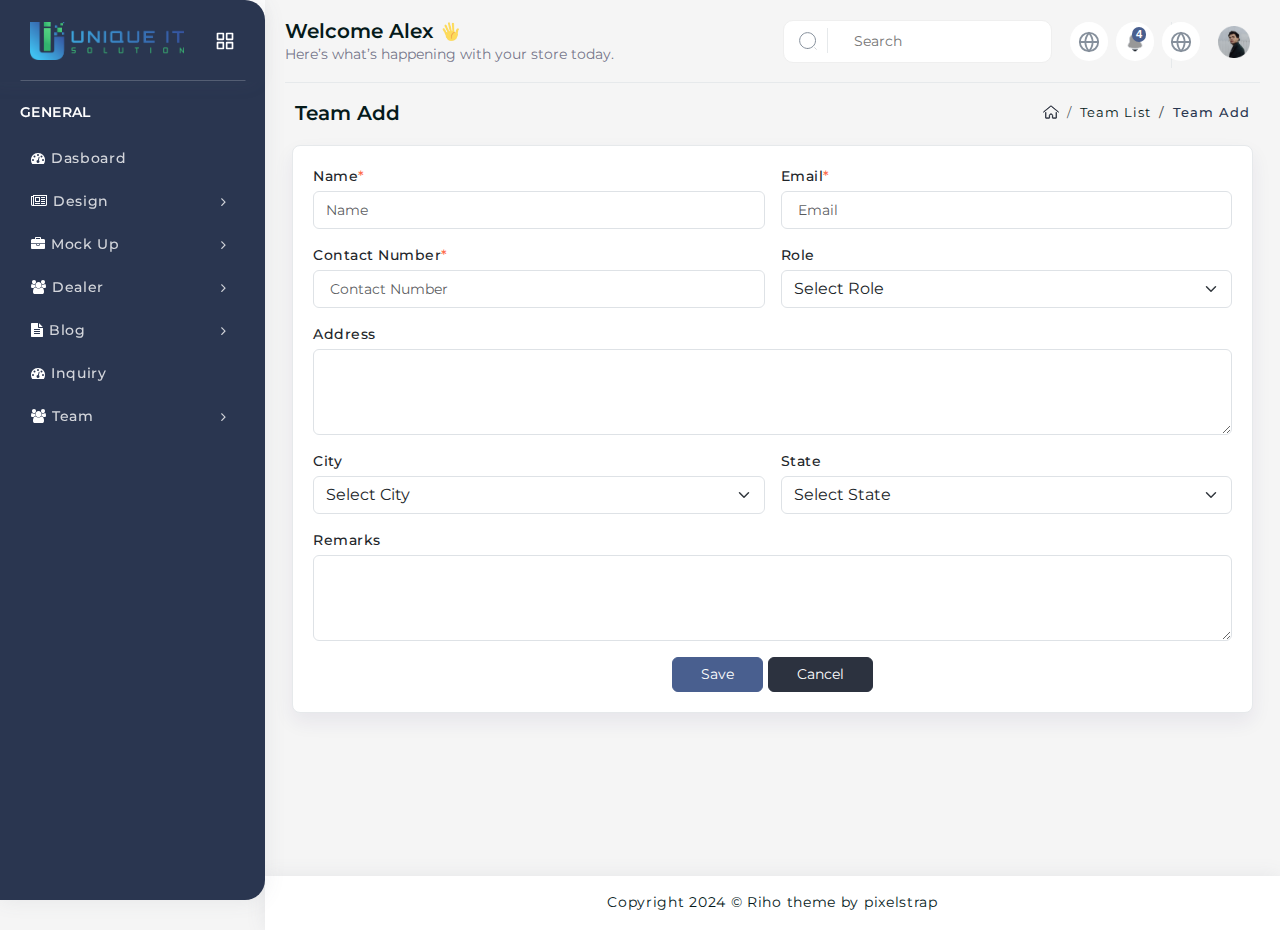
<file: team-add.html>
<!DOCTYPE html>
<html lang="en">
  <head>
    <meta http-equiv="Content-Type" content="text/html; charset=UTF-8">
<meta http-equiv="X-UA-Compatible" content="IE=edge">
<meta name="viewport" content="width=device-width, initial-scale=1.0">
<meta name="description" content="Riho admin is super flexible, powerful, clean &amp; modern responsive bootstrap 5 admin template with unlimited possibilities.">
<meta name="keywords" content="admin template, Riho admin template, dashboard template, flat admin template, responsive admin template, web app">
<meta name="author" content="pixelstrap">
<link rel="icon" href="assets/images/logo/Unique_it.jpg" type="image/x-icon">
<link rel="shortcut icon" href="assets/images/logo/Unique_it.jpg" type="image/x-icon">
<title>Manufacturer</title>
    <!-- Google font-->
    <link rel="preconnect" href="https://fonts.googleapis.com">
    <link rel="preconnect" href="https://fonts.gstatic.com" crossorigin="">
    <link href="https://fonts.googleapis.com/css2?family=Montserrat:ital,wght@0,100..900;1,100..900&display=swap" rel="stylesheet">
    <link rel="stylesheet" type="text/css" href="assets/css/font-awesome.css">
    <!-- ico-font-->
    <link rel="stylesheet" type="text/css" href="assets/css/vendors/icofont.css">
    <!-- Themify icon-->
    <link rel="stylesheet" type="text/css" href="assets/css/vendors/themify.css">
    <!-- Flag icon-->
    <link rel="stylesheet" type="text/css" href="assets/css/vendors/flag-icon.css">
    <!-- Feather icon-->
    <link rel="stylesheet" type="text/css" href="assets/css/vendors/feather-icon.css">
    <!-- Font Awesome icon -->
<link rel="stylesheet" href="https://cdnjs.cloudflare.com/ajax/libs/font-awesome/4.7.0/css/font-awesome.min.css">
    <!-- Plugins css start-->
    <link rel="stylesheet" type="text/css" href="assets/css/vendors/slick.css">
    <link rel="stylesheet" type="text/css" href="assets/css/vendors/slick-theme.css">
    <link rel="stylesheet" type="text/css" href="assets/css/vendors/scrollbar.css">
    <link rel="stylesheet" type="text/css" href="assets/css/vendors/animate.css">
    <link rel="stylesheet" type="text/css" href="assets/css/vendors/datatables.css">
    <!-- Plugins css Ends-->
    <!-- Bootstrap css-->
    <link rel="stylesheet" type="text/css" href="assets/css/vendors/bootstrap.css">
    <!-- App css-->
    <link rel="stylesheet" type="text/css" href="assets/css/style.css">
    <link id="color" rel="stylesheet" href="assets/css/color-1.css" media="screen">
    <!-- Responsive css-->
    <link rel="stylesheet" type="text/css" href="assets/css/responsive.css">
</head>
  <body> 
    <!-- loader starts-->
    <div class="loader-wrapper">
      <div class="loader"> 
        <div class="loader4"></div>
      </div>
    </div>
    <!-- loader ends-->
    <!-- tap on top starts-->
    <div class="tap-top"><i data-feather="chevrons-up"></i></div>
    <!-- tap on tap ends-->
    <!-- page-wrapper Start-->
    <div class="page-wrapper compact-wrapper" id="pageWrapper">
      <!-- Page Header Start-->
      <div class="page-header">
        <div class="header-wrapper row m-0">
          <form class="form-inline search-full col" action="#" method="get">
            <div class="form-group w-100">
              <div class="Typeahead Typeahead--twitterUsers">
                <div class="u-posRelative"> 
                  <input class="demo-input Typeahead-input form-control-plaintext w-100" type="text" placeholder="Search Riho .." name="q" title="" autofocus="">
                  <div class="spinner-border Typeahead-spinner" role="status"><span class="sr-only">Loading... </span></div><i class="close-search" data-feather="x"></i>
                </div>
                <div class="Typeahead-menu"> </div>
              </div>
            </div>
          </form>
          <div class="header-logo-wrapper col-auto p-0">  
            <div class="logo-wrapper"> <a href="index.html"><img class="img-fluid for-light" src="assets/images/logo/logo_dark.png" alt="logo-light"><img class="img-fluid for-dark" src="assets/images/logo/logo.png" alt="logo-dark"></a></div>
            <div class="toggle-sidebar"> <i class="status_toggle middle sidebar-toggle" data-feather="align-center"></i></div>
          </div>
          <div class="left-header col-xxl-5 col-xl-6 col-lg-5 col-md-4 col-sm-3 p-0">
            <div> <a class="toggle-sidebar" href="#"> <i class="iconly-Category icli"> </i></a>
              <div class="d-flex align-items-center gap-2 ">
                <h4 class="f-w-600">Welcome Alex</h4><img class="mt-0" src="assets/images/hand.gif" alt="hand-gif">
              </div>
            </div>
            <div class="welcome-content d-xl-block d-none"><span class="text-truncate col-12">Here’s what’s happening with your store today. </span></div>
          </div>
          <div class="nav-right col-xxl-7 col-xl-6 col-md-7 col-8 pull-right right-header p-0 ms-auto">
            <ul class="nav-menus"> 
              <li class="d-md-block d-none"> 
                <div class="form search-form mb-0">
                  <div class="input-group"><span class="input-icon">
                      <svg>
                        <use href="assets/svg/icon-sprite.svg#search-header"></use>
                      </svg>
                      <input class="w-100" type="search" placeholder="Search"></span></div>
                </div>
              </li>
              <li class="d-md-none d-block"> 
                <div class="form search-form mb-0">
                  <div class="input-group"> <span class="input-show"> 
                      <svg id="searchIcon">
                        <use href="assets/svg/icon-sprite.svg#search-header"></use>
                      </svg>
                      <div id="searchInput">
                        <input type="search" placeholder="Search">
                      </div></span></div>
                </div>
              </li>
              <li class="onhover-dropdown">
                <div class="globe-icon"><i class="globe" data-feather="globe"></i></div>
                <div class="onhover-show-div bookmark-flip">
                  <div class="flip-card" >
                    <div class="flip-card-inner">
                      <div class="front" style="height: auto;">
                        <h6 class="f-18 mb-0 dropdown-title">Copy Link</h6>
                        <ul class="bookmark-dropdown">
                          <li class="text-center">
                            <input type="text" id="copyLinkInput" value="https://example.com" readonly>
                            <button class="flip-btn f-w-700" onclick="copyLink()">Copy</button>
                            <span id="copyMessage" class="copy-message">Copied!</span>
                          </li>
                        </ul>
                      </div>
                    </div>
                  </div>
                </div>
              </li>
              
<style>
 .onhover-show-div {
  display: none;
  position: absolute;
  background: #fff;
  padding: 10px;
  box-shadow: 0 4px 8px rgba(0, 0, 0, 0.2);
  border-radius: 4px;
  z-index: 100;
}

.onhover-dropdown:hover .onhover-show-div {
  display: block;
}

.flip-card {
  width: 200px;
  height: auto;
}

#copyLinkInput {
  width: 100%;
  border: none;
  background: transparent;
  text-align: center;
  margin-bottom: 5px;
}

.flip-btn {
  background: #0487ff;
  color: #fff;
  border: none;
  padding: 5px 10px;
  border-radius: 4px;
  cursor: pointer;
}

.copy-message {
  display: none;
  color: #28a745;
  margin-left: 10px;
  font-size: 14px;
}

</style>     
<script>
function copyLink() {
  var copyText = document.getElementById("copyLinkInput");
  
  // Copy the text without selecting it
  navigator.clipboard.writeText(copyText.value)
    .then(() => {
      // Show the copied message
      var message = document.getElementById("copyMessage");
      message.style.display = "inline";
      
      // Hide the message after 2 seconds
      setTimeout(function() {
        message.style.display = "none";
      }, 2000);
    })
    .catch(err => {
      console.error('Failed to copy: ', err);
    });
}


</script>       
              <li class="onhover-dropdown notification-down">
                <div class="notification-box"> 
                  <svg> 
                    <use href="assets/svg/icon-sprite.svg#notification-header"></use>
                  </svg><span class="badge rounded-pill badge-secondary">4 </span>
                </div>
                <div class="onhover-show-div notification-dropdown"> 
                  <div class="card mb-0"> 
                    <div class="card-header">
                      <div class="common-space"> 
                        <h4 class="text-start f-w-600">Notitications</h4>
                        <div><span>4 New</span></div>
                      </div>
                    </div>
                    <div class="card-body">
                      <div class="notitications-bar">
                        <ul class="nav nav-pills nav-primary p-0" id="pills-tab" role="tablist">
                          <li class="nav-item p-0"> <a class="nav-link active" id="pills-aboutus-tab" data-bs-toggle="pill" href="#pills-aboutus" role="tab" aria-controls="pills-aboutus" aria-selected="true">All(3)</a></li>
                          <li class="nav-item p-0"> <a class="nav-link" id="pills-blog-tab" data-bs-toggle="pill" href="#pills-blog" role="tab" aria-controls="pills-blog" aria-selected="false">
                               Messages</a></li>
                          <li class="nav-item p-0"> <a class="nav-link" id="pills-contactus-tab" data-bs-toggle="pill" href="#pills-contactus" role="tab" aria-controls="pills-contactus" aria-selected="false">
                               Cart  </a></li>
                        </ul>
                        <div class="tab-content" id="pills-tabContent">
                          <div class="tab-pane fade show active" id="pills-aboutus" role="tabpanel" aria-labelledby="pills-aboutus-tab">
                            <div class="user-message"> 
                              <div class="cart-dropdown notification-all">
                                <ul>
                                  <li class="pr-0 pl-0 pb-3 pt-3">
                                    <div class="media"><img class="img-fluid b-r-5 me-3 img-60" src="assets/images/other-images/receiver-img.jpg" alt="">
                                      <div class="media-body"><a class="f-light f-w-500" href="product.html">Men Blue T-Shirt</a>
                                        <div class="qty-box"> 
                                          <div class="input-group"> <span class="input-group-prepend">
                                              <button class="btn quantity-left-minus" type="button" data-type="minus" data-field="">- </button></span>
                                            <input class="form-control input-number" type="text" name="quantity" value="1"><span class="input-group-prepend">
                                              <button class="btn quantity-right-plus" type="button" data-type="plus" data-field="">+</button></span>
                                          </div>
                                        </div>
                                        <h6 class="font-primary">$695.00</h6>
                                      </div>
                                      <div class="close-circle"><a class="bg-danger" href="#"><i data-feather="x"></i></a></div>
                                    </div>
                                  </li>
                                </ul>
                              </div>
                              <ul> 
                                <li>
                                  <div class="user-alerts"><img class="user-image rounded-circle img-fluid me-2" src="assets/images/dashboard/user/5.jpg" alt="user">
                                    <div class="user-name">
                                      <div> 
                                        <h6><a class="f-w-500 f-14" href="user-profile.html">Floyd Miles</a></h6><span class="f-light f-w-500 f-12">Sir, Can i remove part in des...</span>
                                      </div>
                                      <div> 
                                        <svg>
                                          <use href="assets/svg/icon-sprite.svg#more-vertical"></use>
                                        </svg>
                                      </div>
                                    </div>
                                  </div>
                                </li>
                                <li>
                                  <div class="user-alerts"><img class="user-image rounded-circle img-fluid me-2" src="assets/images/dashboard/user/6.jpg" alt="user">
                                    <div class="user-name">
                                      <div> 
                                        <h6><a class="f-w-500 f-14" href="user-profile.html">Dianne Russell</a></h6><span class="f-light f-w-500 f-12">So, what is my next work ?</span>
                                      </div>
                                      <div> 
                                        <svg>
                                          <use href="assets/svg/icon-sprite.svg#more-vertical"></use>
                                        </svg>
                                      </div>
                                    </div>
                                  </div>
                                </li>
                              </ul>
                            </div>
                          </div>
                          <div class="tab-pane fade" id="pills-blog" role="tabpanel" aria-labelledby="pills-blog-tab">
                            <div class="notification-card"> 
                              <ul> 
                                <li class="notification d-flex w-100 justify-content-between align-items-center">
                                  <div class="d-flex w-100 notification-data justify-content-center align-items-center gap-2">
                                    <div class="user-alerts flex-shrink-0"><img class="rounded-circle img-fluid img-40" src="assets/images/dashboard/user/3.jpg" alt="user"></div>
                                    <div class="flex-grow-1">
                                      <div class="common-space user-id w-100">
                                        <div class="common-space w-100"> <a class="f-w-500 f-12" href="private-chat.html">Robert D. Hambly</a></div>
                                      </div>
                                      <div><span class="f-w-500 f-light f-12">Hello Miss...😊</span></div>
                                    </div><span class="f-light f-w-500 f-12">44 sec</span>
                                  </div>
                                </li>
                                <li class="notification d-flex w-100 justify-content-between align-items-center">
                                  <div class="d-flex w-100 notification-data justify-content-center align-items-center gap-2">
                                    <div class="user-alerts flex-shrink-0"><img class="rounded-circle img-fluid img-40" src="assets/images/dashboard/user/7.jpg" alt="user"></div>
                                    <div class="flex-grow-1">
                                      <div class="common-space user-id w-100">
                                        <div class="common-space w-100"> <a class="f-w-500 f-12" href="private-chat.html">Courtney C. Strang</a></div>
                                      </div>
                                      <div><span class="f-w-500 f-light f-12">Wishing You a Happy Birthday Dear.. 🥳🎊</span></div>
                                    </div><span class="f-light f-w-500 f-12">52 min</span>
                                  </div>
                                </li>
                                <li class="notification d-flex w-100 justify-content-between align-items-center">
                                  <div class="d-flex w-100 notification-data justify-content-center align-items-center gap-2">
                                    <div class="user-alerts flex-shrink-0"><img class="rounded-circle img-fluid img-40" src="assets/images/dashboard/user/5.jpg" alt="user"></div>
                                    <div class="flex-grow-1">
                                      <div class="common-space user-id w-100">
                                        <div class="common-space w-100"> <a class="f-w-500 f-12" href="private-chat.html">Raye T. Sipes</a></div>
                                      </div>
                                      <div><span class="f-w-500 f-light f-12">Hello Dear!! This Theme Is Very beautiful</span></div>
                                    </div><span class="f-light f-w-500 f-12">48 min</span>
                                  </div>
                                </li>
                                <li class="notification d-flex w-100 justify-content-between align-items-center">
                                  <div class="d-flex w-100 notification-data justify-content-center align-items-center gap-2">
                                    <div class="user-alerts flex-shrink-0"><img class="rounded-circle img-fluid img-40" src="assets/images/dashboard/user/6.jpg" alt="user"></div>
                                    <div class="flex-grow-1">
                                      <div class="common-space user-id w-100">
                                        <div class="common-space w-100"> <a class="f-w-500 f-12" href="private-chat.html">Henry S. Miller</a></div>
                                      </div>
                                      <div><span class="f-w-500 f-light f-12">You’re older today than yesterday, happy birthday!</span></div>
                                    </div><span class="f-light f-w-500 f-12">3 min</span>
                                  </div>
                                </li>
                              </ul>
                            </div>
                          </div>
                          <div class="tab-pane fade" id="pills-contactus" role="tabpanel" aria-labelledby="pills-contactus-tab">
                            <div class="cart-dropdown mt-4"> 
                              <ul>
                                <li class="pr-0 pl-0 pb-3">
                                  <div class="media"><img class="img-fluid b-r-5 me-3 img-60" src="assets/images/other-images/cart-img.jpg" alt="">
                                    <div class="media-body"><a class="f-light f-w-500" href="product.html">Furniture Chair for Home</a>
                                      <div class="qty-box">
                                        <div class="input-group"> <span class="input-group-prepend">
                                            <button class="btn quantity-left-minus" type="button" data-type="minus" data-field="">-</button></span>
                                          <input class="form-control input-number" type="text" name="quantity" value="1"><span class="input-group-prepend">
                                            <button class="btn quantity-right-plus" type="button" data-type="plus" data-field="">+</button></span>
                                        </div>
                                      </div>
                                      <h6 class="font-primary">$500</h6>
                                    </div>
                                    <div class="close-circle"><a class="bg-danger" href="#"><i data-feather="x"></i></a></div>
                                  </div>
                                </li>
                                <li class="pr-0 pl-0 pb-3 pt-3">
                                  <div class="media"><img class="img-fluid b-r-5 me-3 img-60" src="assets/images/other-images/receiver-img.jpg" alt="">
                                    <div class="media-body"><a class="f-light f-w-500" href="product.html">Men Cotton Blend Blue T-Shirt</a>
                                      <div class="qty-box"> 
                                        <div class="input-group"> <span class="input-group-prepend">
                                            <button class="btn quantity-left-minus" type="button" data-type="minus" data-field="">- </button></span>
                                          <input class="form-control input-number" type="text" name="quantity" value="1"><span class="input-group-prepend">
                                            <button class="btn quantity-right-plus" type="button" data-type="plus" data-field="">+</button></span>
                                        </div>
                                      </div>
                                      <h6 class="font-primary">$695.00</h6>
                                    </div>
                                    <div class="close-circle"><a class="bg-danger" href="#"><i data-feather="x"></i></a></div>
                                  </div>
                                </li>
                                <li class="mb-3 total"><a href="checkout.html">
                                    <h6 class="mb-0">
                                       Order Total :<span class="f-right">$1195.00  </span></h6></a></li>
                              </ul>
                            </div>
                          </div>
                          <div class="card-footer pb-0 pr-0 pl-0"> 
                            <div class="text-center"> <a class="f-w-700" href="private-chat.html">
                                <button class="btn btn-primary" type="button" title="btn btn-primary">Check all</button></a></div>
                          </div>
                        </div>
                      </div>
                    </div>
                  </div>
                </div>
              </li>
              <li class="onhover-dropdown">
                <div class="globe-icon"><i class="globe" data-feather="globe"></i></div>
                <div class="onhover-show-div bookmark-flip">
                  <div class="flip-card" >
                    <div class="flip-card-inner">
                      <div class="front" style="height: auto;">
                        <h6 class="f-18 mb-0 dropdown-title">Copy Link</h6>
                        <ul class="bookmark-dropdown">
                          <li class="text-center">
                            <input type="text" id="copyLinkInput" value="https://example.com" readonly>
                            <button class="flip-btn f-w-700" onclick="copyLink()">Copy</button>
                            <span id="copyMessage" class="copy-message">Copied!</span>
                          </li>
                        </ul>
                      </div>
                    </div>
                  </div>
                </div>
              </li>
              
<style>
 .onhover-show-div {
  display: none;
  position: absolute;
  background: #fff;
  padding: 10px;
  box-shadow: 0 4px 8px rgba(0, 0, 0, 0.2);
  border-radius: 4px;
  z-index: 100;
}

.onhover-dropdown:hover .onhover-show-div {
  display: block;
}

.flip-card {
  width: 200px;
  height: auto;
}

#copyLinkInput {
  width: 100%;
  border: none;
  background: transparent;
  text-align: center;
  margin-bottom: 5px;
}

.flip-btn {
  background: #0487ff;
  color: #fff;
  border: none;
  padding: 5px 10px;
  border-radius: 4px;
  cursor: pointer;
}

.copy-message {
  display: none;
  color: #28a745;
  margin-left: 10px;
  font-size: 14px;
}

</style>     
<script>
function copyLink() {
  var copyText = document.getElementById("copyLinkInput");
  
  // Copy the text without selecting it
  navigator.clipboard.writeText(copyText.value)
    .then(() => {
      // Show the copied message
      var message = document.getElementById("copyMessage");
      message.style.display = "inline";
      
      // Hide the message after 2 seconds
      setTimeout(function() {
        message.style.display = "none";
      }, 2000);
    })
    .catch(err => {
      console.error('Failed to copy: ', err);
    });
}


</script>         
              <li class="profile-nav onhover-dropdown"> 
                <div class="media profile-media"><img class="b-r-10" src="assets/images/dashboard/profile.png" alt="">
                  <div class="media-body d-xxl-block d-none box-col-none">
                    <div class="d-flex align-items-center gap-2"> <span>Alex Mora </span><i class="middle fa fa-angle-down"> </i></div>
                    <p class="mb-0 font-roboto">Manufacturer</p>
                  </div>
                </div>
                <ul class="profile-dropdown onhover-show-div">
                  <li><a href="user-profile.html"><i data-feather="user"></i><span>My Profile</span></a></li>
                  <li><a href="letter-box.html"><i data-feather="mail"></i><span>Inbox</span></a></li>
                  <li> <a href="edit-profile.html"> <i data-feather="settings"></i><span>Settings</span></a></li>
                  <li><a class="btn btn-pill btn-outline-primary btn-sm" href="login.html">Log Out</a></li>
                </ul>
              </li>
            </ul>
          </div>
          <script class="result-template" type="text/x-handlebars-template">
            <div class="ProfileCard u-cf">                        
            <div class="ProfileCard-avatar"><svg xmlns="http://www.w3.org/2000/svg" width="24" height="24" viewBox="0 0 24 24" fill="none" stroke="currentColor" stroke-width="2" stroke-linecap="round" stroke-linejoin="round" class="feather feather-airplay m-0"><path d="M5 17H4a2 2 0 0 1-2-2V5a2 2 0 0 1 2-2h16a2 2 0 0 1 2 2v10a2 2 0 0 1-2 2h-1"></path><polygon points="12 15 17 21 7 21 12 15"></polygon></svg></div>
            <div class="ProfileCard-details"> 
            <div class="ProfileCard-realName">{{name}}</div>
            </div> 
            </div>
          </script>
          <script class="empty-template" type="text/x-handlebars-template"><div class="EmptyMessage">Your search turned up 0 results. This most likely means the backend is down, yikes!</div></script>
        </div>
      </div>
      <!-- Page Header Ends                              -->
      <!-- Page Body Start-->
      <div class="page-body-wrapper">
        <!-- Page Sidebar Start-->
        <div class="sidebar-wrapper" data-layout="stroke-svg">
          <div class="logo-wrapper"><a href="index.html"><img class="img-fluid w-75" src="assets/images/logo/logo-unique_it.webp" alt=""></a>
            <div class="back-btn"><i class="fa fa-angle-left"> </i></div>
            <div class="toggle-sidebar"><i class="status_toggle middle sidebar-toggle" data-feather="grid"> </i></div>
          </div>
          <div class="logo-icon-wrapper"><a href="index.html"></a></div>
          <nav class="sidebar-main">
            <div class="left-arrow" id="left-arrow"><i data-feather="arrow-left"></i></div>
            <div id="sidebar-menu">
              <ul class="sidebar-links" id="simple-bar">
                <li class="back-btn"><a href="index.html"><img class="img-fluid" src="assets/images/logo/logo-icon.png" alt=""></a>
                  <div class="mobile-back text-end"> <span>Back </span><i class="fa fa-angle-right ps-2" aria-hidden="true"></i></div>
                </li>
                <li class="pin-title sidebar-main-title">
                  <div> 
                    <h6>Pinned</h6>
                  </div>
                </li>
                <li class="sidebar-main-title">
                  <div>
                    <h6 class="lan-1">General</h6>
                  </div>
                </li>
                <li class="sidebar-list"><i class="fa fa-thumb-tack"> </i>
                  <a class="sidebar-link" href="index.html">
                  <i class="fa fa-tachometer text-white" aria-hidden="true"></i>
                  <span class="lan-2">Dasboard</span></a>
                </li>
               
              
                <li class="sidebar-list"><i class="fa fa-thumb-tack"></i><a class="sidebar-link sidebar-title" href="#">
                  <i class="fa fa-newspaper-o text-white" aria-hidden="true"></i>
                  <span class="lan-5">Design</span></a>
                  <ul class="sidebar-submenu">
                    <li><a href="design-add.html"><i class="fa fa-plus-square text-white" aria-hidden="true"></i> Add Design</a></li>
                    <li><a href="design-list.html"><i class="fa fa-list text-white" aria-hidden="true"></i> Design List</a></li>
                  </ul>
                </li>
                
                <li class="sidebar-list"><i class="fa fa-thumb-tack"></i><a class="sidebar-link sidebar-title" href="#">
                  <i class="fa fa-briefcase text-white" aria-hidden="true"></i>
                  <span class="lan-7">Mock Up</span></a>
                  <ul class="sidebar-submenu">
                    <li><a href="mock-up-add.html"><i class="fa fa-plus-square text-white" aria-hidden="true"></i> Add Mock Up</a></li>
                    <li><a href="Mock-Up-list.html"><i class="fa fa-list text-white" aria-hidden="true"></i> Mock Up List</a></li>
                  </ul>
                </li>

                <li class="sidebar-list"><i class="fa fa-thumb-tack"></i><a class="sidebar-link sidebar-title" href="#">
                  <i class="fa fa-users text-white" aria-hidden="true"></i>
                  <span class="lan-8">Dealer</span></a>
                <ul class="sidebar-submenu">
                  <li><a href="dealer-add.html"><i class="fa fa-plus-square text-white" aria-hidden="true"></i> Add Dealer</a></li>
                  <li><a href="dealer-list.html"><i class="fa fa-list text-white" aria-hidden="true"></i> Dealer List</a></li>
<li><a href="update-by-dealer-list.html"><i class="fa fa-list text-white" aria-hidden="true"></i> Design by Dealer List</a></li>
                </ul>
              </li>
              <li class="sidebar-list"><i class="fa fa-thumb-tack"></i><a class="sidebar-link sidebar-title" href="#">
                <i class="fa fa-file-text text-white" aria-hidden="true"></i>
                <span class="lan-10">Blog</span></a>
              <ul class="sidebar-submenu">
                <li><a href="add-blog.html"><i class="fa fa-plus-square text-white" aria-hidden="true"></i> Add
                    Blog</a></li>
                <li><a href="blog-list.html"><i class="fa fa-list text-white" aria-hidden="true"></i> Blog List</a>
                </li>
                <!-- <li><a href="team-member-list.html"><i class="fa fa-list text-white" aria-hidden="true"></i> Team List</a></li> -->
              </ul>
            </li>
                <li class="sidebar-list"><i class="fa fa-thumb-tack"> </i>
                  <a class="sidebar-link" href="inquiry-list.html">
                  <i class="fa fa-tachometer text-white" aria-hidden="true"></i>
                  <span class="lan-2">Inquiry</span></a>
                </li>
                <li class="sidebar-list"><i class="fa fa-thumb-tack"></i><a class="sidebar-link sidebar-title" href="#">
                  <i class="fa fa-users text-white" aria-hidden="true"></i>
                  <span class="lan-10">Team</span></a>
                  <ul class="sidebar-submenu">
                    <li><a href="team-list.html"><i class="fa fa-list text-white" aria-hidden="true"></i>  Team List</a></li>
                    <!-- <li><a href="team-member-list.html"><i class="fa fa-list text-white" aria-hidden="true"></i> Team List</a></li> -->
                  </ul>
                </li>
              <div class="right-arrow" id="right-arrow"><i data-feather="arrow-right"></i></div>
            </div>
          </nav>
        </div>
        <!-- Page Sidebar Ends-->
        <div class="page-body">
          <div class="container-fluid">
            <div class="page-title">
              <div class="row">
                <div class="col-6">
                  <h4>Team Add</h4>
                </div>
                <div class="col-6">
                  <ol class="breadcrumb">
                    <li class="breadcrumb-item"><a href="index.html">                                       
                        <svg class="stroke-icon">
                          <use href="assets/svg/icon-sprite.svg#stroke-home"></use>
                        </svg></a></li>
                    <li class="breadcrumb-item">Team List</li>
                    <li class="breadcrumb-item active">Team Add</li>
                  </ol>
                </div>
              </div>
            </div>
          </div>
          <!-- Container-fluid starts-->
          <div class="container-fluid">
            <div class="row">
              <!-- Zero Configuration  Starts-->
              <div class="col-md-12">
                <div class="card">
                  <div class="card-body">
                    <div class="row shopping-wizard">
                      <div class="col-12"> 
                            <div class="tab-content dark-field shipping-content" id="cart-options-tabContent">
                              <div class="tab-pane fade show active" id="bill-wizard" role="tabpanel" aria-labelledby="bill-wizard-tab">
                                <form class="row g-3 needs-validation" novalidate="">
                                  <div class="col-sm-6">
                                    <label class="form-label" for="customname"> Name<span class="txt-danger">*</span></label>
                                    <input class="form-control" id="customname" type="text" placeholder="Name" required="">
                                    <div class="valid-feedback">Looks good!</div>
                                  </div>
                                  <div class="col-sm-6">
                                    <label class="form-label" for="customemail">Email<span class="txt-danger">*</span></label>
                                    <input class="form-control" id="customemail" type="email" placeholder=" Email" required="">
                                    <div class="valid-feedback">Looks good!</div>
                                  </div>
                                  <div class="col-sm-6">
                                    <label class="form-label" for="customcontact">Contact Number<span class="txt-danger">*</span></label>
                                    <input class="form-control" id="customcontact" type="contact" placeholder=" Contact Number" required="">
                                    <div class="valid-feedback">Looks good!</div>
                                  </div>
                                  <div class="col-sm-6">
                                    <label class="form-label" for="customState-wizard">Role</label>
                                    <select class="form-select" id="customState-wizard" required="">
                                      <option selected="" disabled="" value="">Select Role</option>
                                      <option>Designer </option>
                                      <option>Markerter </option>
                                    </select>
                                    <div class="invalid-feedback">Please select a valid state.</div>
                                  </div>
                                  <div class="col-12"> 
                                    <label class="form-label" for="exampleFormControlTextarea1">Address </label>
                                    <textarea class="form-control" id="exampleFormControlTextarea1" rows="3"></textarea>
                                  </div>
                                  <div class="col-sm-6">
                                    <label class="form-label" for="customState-wizard">City</label>
                                    <select class="form-select" id="customState-wizard" required="">
                                      <option selected="" disabled="" value="">Select City</option>
                                      <option>Africa </option>
                                      <option>India</option>
                                      <option>Indonesia </option>
                                      <option>Netherlands</option>
                                      <option>U.K </option>
                                      <option>U.S</option>
                                    </select>
                                    <div class="invalid-feedback">Please select a valid state.</div>
                                  </div>
                                  <div class="col-sm-6">
                                    <label class="form-label" for="customState-wizard">State</label>
                                    <select class="form-select" id="customState-wizard" required="">
                                      <option selected="" disabled="" value="">Select State</option>
                                      <option>Africa </option>
                                      <option>India</option>
                                      <option>Indonesia </option>
                                      <option>Netherlands</option>
                                      <option>U.K </option>
                                      <option>U.S</option>
                                    </select>
                                    <div class="invalid-feedback">Please select a valid state.</div>
                                  </div>
                                  <div class="col-12"> 
                                    <label class="form-label" for="exampleFormControlTextarea1">Remarks </label>
                                    <textarea class="form-control" id="exampleFormControlTextarea1" rows="3"></textarea>
                                  </div>
                                  <div class="col-12 text-center">
                                    <button class="btn btn-primary">Save</i></button>
                                    <button class="btn btn-dark" type="reset">Cancel</button>
                                  </div>
                                </form>
                              </div>
                              <div class="tab-pane fade shipping-wizard" id="ship-wizard" role="tabpanel" aria-labelledby="ship-wizard-tab">
                                <h6>Shipping Information</h6>
                                <p class="f-light">Fill up the following information to send you the order</p>
                                <div class="shipping-title">
                                  <h6 class="mb-2">Saved Address</h6>
                                  <button class="btn btn-primary" type="button" data-bs-toggle="modal" data-bs-target="#exampleModalgetbootstrap" data-whatever="@getbootstrap"> <i class="fa fa-plus-square f-20"></i></button>
                                  <div class="modal fade" id="exampleModalgetbootstrap" tabindex="-1" role="dialog" aria-labelledby="exampleModalgetbootstrap" aria-hidden="true">
                                    <div class="modal-dialog" role="document">
                                      <div class="modal-content">
                                        <div class="modal-header">
                                          <h5>Information</h5>
                                          <button class="btn-close py-0" type="button" data-bs-dismiss="modal" aria-label="Close"></button>
                                        </div>
                                        <div class="modal-body">
                                          <form class="row g-3 needs-validation" novalidate="">
                                            <div class="col-12">
                                              <label class="form-label" for="validationCustom01">Name</label>
                                              <input class="form-control" id="validationCustom01" type="text" placeholder="Enter your name" required="">
                                              <div class="valid-feedback">Looks good!</div>
                                            </div>
                                            <div class="col-12">
                                              <label class="form-label" for="validationAddress-a">Address</label>
                                              <textarea class="form-control" id="validationAddress-a" rows="3" placeholder="Enter your address..."></textarea>
                                              <div class="valid-feedback">Looks good!</div>
                                            </div>
                                            <div class="col-12"> 
                                              <label class="form-label w-100" for="addressType-a">Address Type
                                                <select class="form-select" id="addressType-a" required="">
                                                  <option selected="" value="">Home</option>
                                                  <option>Office</option>
                                                </select>
                                              </label>
                                            </div>
                                            <div class="col-12">
                                              <label for="contact">Contact No</label>
                                              <input class="form-control" id="contact" type="number" placeholder="123456789">
                                            </div>
                                          </form>
                                        </div>
                                        <div class="modal-footer">
                                          <button class="btn m-0" type="button" data-bs-dismiss="modal">Close</button>
                                          <button class="btn btn-primary m-0" type="button">Save</button>
                                        </div>
                                      </div>
                                    </div>
                                  </div>
                                </div>
                                <div class="row g-3">
                                  <div class="col-xxl-4 col-sm-6"> 
                                    <div class="card-wrapper border rounded-3 h-100 light-card">
                                      <div class="collect-address">
                                        <div class="d-flex gap-2 align-items-center">
                                          <div class="form-check radio radio-primary">
                                            <input class="form-check-input" id="shipping-choose1" type="radio" name="radio1" value="option1" checked="">
                                            <label class="form-check-label mb-0" for="shipping-choose1">Home</label>
                                          </div>
                                        </div>
                                        <div class="card-icon"><i class="fa fa-pencil"></i><i class="fa fa-trash-o"></i></div>
                                      </div>
                                      <div class="shipping-address">
                                        <h6>Filomena Green </h6><span>
                                          Address: 2211 Fruitville Rd, Sarasota, Florida, US 34237</span><span>
                                          Contact: (941) 321-5643</span>
                                      </div>
                                    </div>
                                  </div>
                                  <div class="col-xxl-4 col-sm-6"> 
                                    <div class="card-wrapper border rounded-3 h-100 light-card">
                                      <div class="collect-address">
                                        <div class="d-flex gap-2 align-items-center">
                                          <div class="form-check radio radio-primary">
                                            <input class="form-check-input" id="shipping-choose2" type="radio" name="radio1" value="option1" checked="">
                                            <label class="form-check-label mb-0" for="shipping-choose2">Work</label>
                                          </div>
                                        </div>
                                        <div class="card-icon"><i class="fa fa-pencil"></i><i class="fa fa-trash-o"></i></div>
                                      </div>
                                      <div class="shipping-address">
                                        <h6>Ms. Ila Runte DDS</h6><span>
                                          Address: 1531 E 23rd St S, Independence, Mississippi, US 64055</span><span>
                                          Contact: (816) 252-4500</span>
                                      </div>
                                    </div>
                                  </div>
                                </div>
                                <h6 class="mt-4 mb-2">Shipping Method</h6>
                                <div class="row shipping-method g-3">
                                  <div class="col-sm-6">
                                    <div class="card-wrapper border rounded-3 h-100 light-card">
                                      <div class="form-check radio radio-primary">
                                        <input class="form-check-input" id="shipping-choose3" type="radio" name="radio2" value="option1" checked="">
                                        <label class="form-check-label mb-0" for="shipping-choose3">Standard Delivery - Free</label>
                                      </div>
                                      <p>Estimated 5-7 days shipping</p>
                                    </div>
                                  </div>
                                  <div class="col-sm-6">
                                    <div class="card-wrapper border rounded-3 h-100 light-card">
                                      <div class="form-check radio radio-primary">
                                        <input class="form-check-input" id="shipping-choose4" type="radio" name="radio2" value="option1" checked="">
                                        <label class="form-check-label mb-0" for="shipping-choose4">Express Delivery - $24</label>
                                      </div>
                                      <p>Estimated 1-2 days shipping</p>
                                    </div>
                                  </div>
                                  <div class="col-12 text-end">
                                    <button class="btn btn-primary">Proceed to Next<i class="fa fa-truck proceed-next pe-2"></i></button>
                                  </div>
                                </div>
                              </div>
                              <div class="tab-pane fade shipping-wizard" id="payment-wizard" role="tabpanel" aria-labelledby="payment-wizard-tab">
                                <h6>Payment Information</h6>
                                <p class="f-light">Fill up the following information to send you the order</p>
                                <div class="payment-info-wrapper">
                                  <div class="row shipping-method g-3">
                                    <div class="col-12">
                                      <div class="card-wrapper border rounded-3 light-card">
                                        <div>
                                          <div class="form-check radio radio-primary">
                                            <input class="form-check-input" id="shipping-choose5" type="radio" name="radio3" value="option1" checked="">
                                            <label class="form-check-label mb-0 f-w-500" for="shipping-choose5">Paypal</label>
                                          </div>
                                          <p>You will be taken to the paypal website to finish your transaction safely</p>
                                        </div>
                                        <div> <img src="assets/images/checkout/paypal.png" alt="paypal"></div>
                                      </div>
                                    </div>
                                    <div class="col-12">
                                      <div class="card-wrapper border rounded-3 pay-info light-card">
                                        <div>
                                          <div>
                                            <div class="form-check radio radio-primary">
                                              <input class="form-check-input" id="shipping-choose6" type="radio" name="radio3" value="option1">
                                              <label class="form-check-label mb-0 f-w-500" for="shipping-choose6">Credit Card</label>
                                            </div>
                                            <p>Transferring money securely through your bank account. Mastercard, Visa, Discover, and Stripe are all accepted</p>
                                          </div>
                                          <div> <img src="assets/images/forms/credit-card.png" alt="card"></div>
                                        </div>
                                        <form class="row g-3 needs-validation" novalidate="">
                                          <div class="col-md-12"> 
                                            <label class="form-label" for="placeholdername">Card Holder</label>
                                            <input class="form-control" id="placeholdername" type="text" required="" placeholder="Enter card holder name">
                                          </div>
                                          <div class="col-md-4">
                                            <label class="form-label" for="holdernumber">Card Number</label>
                                            <input class="form-control" id="holdernumber" type="text" required="" placeholder="xxxx xxxx xxxx xxxx">
                                            <div class="invalid-feedback">Please enter your valid number</div>
                                            <div class="valid-feedback">
                                               Looks's Good!</div>
                                          </div>
                                          <div class="col-md-4">
                                            <label class="form-label" for="expirationdates">Expiration(MM/YY)</label>
                                            <input class="form-control" id="expirationdates" type="number" required="" placeholder="xx/xx">
                                            <div class="invalid-feedback">Please enter your valid number</div>
                                            <div class="valid-feedback">
                                               Looks's Good!</div>
                                          </div>
                                          <div class="col-md-4">
                                            <label class="form-label" for="cvvNumber-c">CVV</label>
                                            <input class="form-control" id="cvvNumber-c" type="text" required="">
                                            <div class="invalid-feedback">Please enter your valid number</div>
                                            <div class="valid-feedback">
                                               Looks's Good!</div>
                                          </div>
                                          <div class="col-12"> 
                                            <label class="form-label" for="formFile3">Upload Documentation</label>
                                            <input class="form-control" id="formFile3" type="file" aria-label="file example" required="">
                                            <div class="invalid-feedback">Invalid form file selected</div>
                                          </div>
                                          <div class="col-12">
                                            <div class="form-check">
                                              <input class="form-check-input" id="invalidCheck-c" type="checkbox" value="" required="">
                                              <label class="form-check-label" for="invalidCheck-c">All the above information is correct</label>
                                              <div class="invalid-feedback">You must agree before submitting.</div>
                                            </div>
                                          </div>
                                        </form>
                                      </div>
                                    </div>
                                    <div class="col-12">
                                      <div class="card-wrapper border rounded-3 light-card">
                                        <div>
                                          <div class="form-check radio radio-primary">
                                            <input class="form-check-input" id="shipping-choose7" type="radio" name="radio3" value="option1">
                                            <label class="form-check-label mb-0 f-w-500" for="shipping-choose7">Cash On Delivery</label>
                                          </div>
                                          <p>After your order is delivered, make a cash payment</p>
                                        </div>
                                        <div> <img src="assets/images/forms/delivery.png" alt="delivery"></div>
                                      </div>
                                    </div>
                                    <div class="col-12 text-end">
                                      <button class="btn btn-primary">Proceed to Next<i class="fa fa-truck proceed-next pe-2"></i></button>
                                    </div>
                                  </div>
                                </div>
                              </div>
                              <div class="tab-pane fade shipping-wizard finish-wizard1" id="finish-wizard" role="tabpanel" aria-labelledby="finish-wizard-tab">
                                <div class="order-confirm"><img src="assets/images/gif/dashboard-8/successful.gif" alt="popper">
                                  <h5>Thank you! Your order is confirmed.</h5>
                                  <p class="mb-0">An email with your order's specifics will be sent to you as order confirmation.</p>
                                  <p class="text-center f-w-500 mt-2">Order ID: <a class="text-decoration-underline" href="javascript:void(0)">GE34598 </a></p>
                                </div>
                              </div>
                            </div>
                      </div>
                      <!-- Container-fluid Ends-->
                    </div>
                  </div>
                </div>
              </div>
              <!-- Zero Configuration  Ends-->
            </div>
          </div>
          <!-- Container-fluid Ends-->
        </div>
        <!-- footer start-->
        <footer class="footer">
          <div class="container-fluid">
            <div class="row">
              <div class="col-md-12 footer-copyright text-center">
                <p class="mb-0">Copyright 2024 © Riho theme by pixelstrap  </p>
              </div>
            </div>
          </div>
        </footer>
      </div>
    </div>
    <!-- latest jquery-->
    <script src="assets/js/jquery.min.js"></script>
    <!-- Bootstrap js-->
    <script src="assets/js/bootstrap/bootstrap.bundle.min.js"></script>
    <!-- feather icon js-->
    <script src="assets/js/icons/feather-icon/feather.min.js"></script>
    <script src="assets/js/icons/feather-icon/feather-icon.js"></script>
    <!-- scrollbar js-->
    <script src="assets/js/scrollbar/simplebar.js"></script>
    <script src="assets/js/scrollbar/custom.js"></script>
    <!-- Sidebar jquery-->
    <script src="assets/js/config.js"></script>
    <!-- Plugins JS start-->
    <script src="assets/js/sidebar-menu.js"></script>
    <script src="assets/js/sidebar-pin.js"></script>
    <script src="assets/js/slick/slick.min.js"></script>
    <script src="assets/js/slick/slick.js"></script>
    <script src="assets/js/header-slick.js"></script>
    <!-- calendar js-->
    <script src="assets/js/datatable/datatables/jquery.dataTables.min.js"></script>
    <script src="assets/js/datatable/datatables/datatable.custom.js"></script>
    <!-- Plugins JS Ends-->
    <!-- Theme js-->
    <script src="assets/js/script.js"></script>
  </body>
</html>
</file>
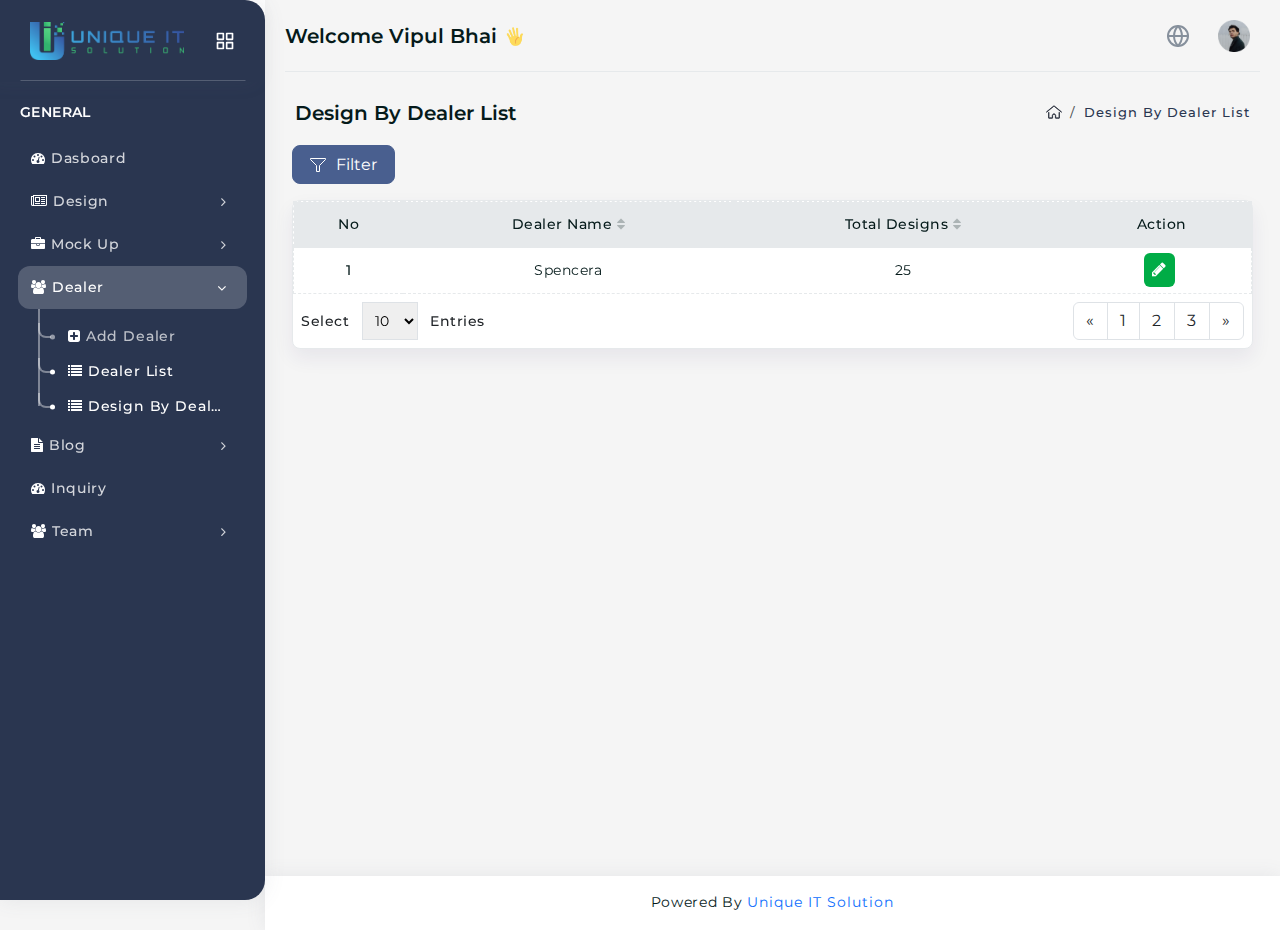
<file: update-by-dealer-list.html>
<!DOCTYPE html>
<html lang="en">
  <head>
    <meta http-equiv="Content-Type" content="text/html; charset=UTF-8">
    <meta http-equiv="X-UA-Compatible" content="IE=edge">
    <meta name="viewport" content="width=device-width, initial-scale=1.0">
    <meta name="description" content="Riho admin is super flexible, powerful, clean &amp; modern responsive bootstrap 5 admin template with unlimited possibilities.">
    <meta name="keywords" content="admin template, Riho admin template, dashboard template, flat admin template, responsive admin template, web app">
    <meta name="author" content="pixelstrap">
    <link rel="icon" href="assets/images/logo/Unique_it.jpg" type="image/x-icon">
    <link rel="shortcut icon" href="assets/images/logo/Unique_it.jpg" type="image/x-icon">
    <title>Manufacturer</title>
    <!-- Google font-->
    <link rel="preconnect" href="https://fonts.googleapis.com">
    <link rel="preconnect" href="https://fonts.gstatic.com" crossorigin="">
    <link href="https://fonts.googleapis.com/css2?family=Montserrat:ital,wght@0,100..900;1,100..900&display=swap" rel="stylesheet">
    <link rel="stylesheet" type="text/css" href="assets/css/font-awesome.css">
    <!-- ico-font-->
    <link rel="stylesheet" type="text/css" href="assets/css/vendors/icofont.css">
    <!-- Themify icon-->
    <link rel="stylesheet" type="text/css" href="assets/css/vendors/flag-icon.css">
    <!-- Flag icon-->
    <link rel="stylesheet" type="text/css" href="assets/css/vendors/flag-icon.css">
    <!-- Feather icon-->
    <link rel="stylesheet" type="text/css" href="assets/css/vendors/feather-icon.css">
    <!-- Font Awesome icon -->
    <link rel="stylesheet" href="https://cdnjs.cloudflare.com/ajax/libs/font-awesome/4.7.0/css/font-awesome.min.css">
    <!-- Plugins css start-->
    <link rel="stylesheet" type="text/css" href="assets/css/vendors/slick.css">
    <link rel="stylesheet" type="text/css" href="assets/css/vendors/slick-theme.css">
    <link rel="stylesheet" type="text/css" href="assets/css/vendors/scrollbar.css">
    <link rel="stylesheet" type="text/css" href="assets/css/vendors/animate.css">
    <link rel="stylesheet" type="text/css" href="assets/css/vendors/echart.css">
    <link rel="stylesheet" type="text/css" href="assets/css/vendors/date-picker.css">
    <!-- Plugins css Ends-->
    <!-- Bootstrap css-->
    <link rel="stylesheet" type="text/css" href="assets/css/vendors/bootstrap.css">
    <!-- App css-->
    <link rel="stylesheet" type="text/css" href="assets/css/style.css">
    <link id="color" rel="stylesheet" href="assets/css/color-1.css" media="screen">
    <!-- Responsive css-->
    <link rel="stylesheet" type="text/css" href="assets/css/responsive.css">
  </head>
  <body> 
    <!-- loader starts-->
    <div class="loader-wrapper">
      <div class="loader"> 
        <div class="loader4"></div>
      </div>
    </div>
    <!-- loader ends-->
    <!-- tap on top starts-->
    <div class="tap-top"><i data-feather="chevrons-up"></i></div>
    <!-- tap on tap ends-->
    <!-- page-wrapper Start-->
    <div class="page-wrapper compact-wrapper" id="pageWrapper">
      <!-- Page Header Start-->
      <div class="page-header">
        <div class="header-wrapper row m-0">
          <form class="form-inline search-full col" action="#" method="get">
            <div class="form-group w-100">
              <div class="Typeahead Typeahead--twitterUsers">
                <div class="u-posRelative"> 
                  <input class="demo-input Typeahead-input form-control-plaintext w-100" type="text" placeholder="Search Riho .." name="q" title="" autofocus="">
                  <div class="spinner-border Typeahead-spinner" role="status"><span class="sr-only">Loading... </span></div><i class="close-search" data-feather="x"></i>
                </div>
                <div class="Typeahead-menu"> </div>
              </div>
            </div>
          </form> 
          <div class="header-logo-wrapper col-auto p-0">  
            <div class="logo-wrapper"> <a href="index.html"><img class="img-fluid for-light" src="assets/images/logo/Unique_it.jpg" alt="logo-light"><img class="img-fluid for-dark" src="assets/images/logo/Unique_it.jpg" alt="logo-dark"></a></div>
            <div class="toggle-sidebar"> <i class="status_toggle middle sidebar-toggle" data-feather="align-center"></i></div>
          </div>
          <div class="left-header col-xxl-5 col-xl-6 col-lg-5 col-md-4 col-sm-3 p-0">
            <div> <a class="toggle-sidebar" href="#"> <i class="iconly-Category icli"> </i></a>
              <div class="d-flex align-items-center gap-2 ">
                <h4 class="f-w-600">Welcome Vipul Bhai</h4><img class="mt-0" src="assets/images/hand.gif" alt="hand-gif">
              </div>
            </div>
            <div class="welcome-content d-xl-block d-none"><span class="text-truncate col-12"> </span></div>
          </div>
          <div class="nav-right col-xxl-7 col-xl-6 col-md-7 col-8 pull-right right-header p-0 ms-auto">
            <ul class="nav-menus"> 
              <li class="onhover-dropdown">
                <div class="globe-icon"><i class="globe" data-feather="globe"></i></div>
                <div class="onhover-show-div bookmark-flip">
                  <div class="flip-card" >
                    <div class="flip-card-inner">
                      <div class="front" style="height: auto;">
                        <h6 class="f-18 mb-0 dropdown-title">Copy Link</h6>
                        <ul class="bookmark-dropdown">
                          <li class="text-center">
                            <input type="text" id="copyLinkInput" value="https://example.com" readonly>
                            <button class="flip-btn f-w-700" onclick="copyLink()">Copy</button>
                            <span id="copyMessage" class="copy-message">Copied!</span>
                          </li>
                        </ul>
                      </div>
                    </div>
                  </div>
                </div>
              </li>
              
<style>
 .onhover-show-div {
  display: none;
  position: absolute;
  background: #fff;
  padding: 10px;
  box-shadow: 0 4px 8px rgba(0, 0, 0, 0.2);
  border-radius: 4px;
  z-index: 100;
}

.onhover-dropdown:hover .onhover-show-div {
  display: block;
}

.flip-card {
  width: 200px;
  height: auto;
}

#copyLinkInput {
  width: 100%;
  border: none;
  background: transparent;
  text-align: center;
  margin-bottom: 5px;
}

.flip-btn {
  background: #0487ff;
  color: #fff;
  border: none;
  padding: 5px 10px;
  border-radius: 4px;
  cursor: pointer;
}

.copy-message {
  display: none;
  color: #28a745;
  margin-left: 10px;
  font-size: 14px;
}

</style>     
<script>
function copyLink() {
  var copyText = document.getElementById("copyLinkInput");
  
  // Copy the text without selecting it
  navigator.clipboard.writeText(copyText.value)
    .then(() => {
      // Show the copied message
      var message = document.getElementById("copyMessage");
      message.style.display = "inline";
      
      // Hide the message after 2 seconds
      setTimeout(function() {
        message.style.display = "none";
      }, 2000);
    })
    .catch(err => {
      console.error('Failed to copy: ', err);
    });
}


</script>         
              <li class="profile-nav onhover-dropdown"> 
                <div class="media profile-media"><img class="b-r-10" src="assets/images/dashboard/profile.png" alt="">
                  <div class="media-body d-xxl-block d-none box-col-none">
                    <div class="d-flex align-items-center gap-2"> <span>Vipul Bhai Mora </span><i class="middle fa fa-angle-down"> </i></div>
                    <p class="mb-0 font-roboto">Manufacturer</p>
                  </div>
                </div>
                <ul class="profile-dropdown onhover-show-div">
                  <li><a href="http://"><span>Master Admin</span></a></li>
                  <li><a class="btn btn-pill btn-outline-primary btn-sm" href="login.html">Log Out</a></li>
                </ul>
              </li>
            </ul>
          </div>
          <script class="result-template" type="text/x-handlebars-template">
            <div class="ProfileCard u-cf">                        
            <div class="ProfileCard-avatar"><svg xmlns="http://www.w3.org/2000/svg" width="24" height="24" viewBox="0 0 24 24" fill="none" stroke="currentColor" stroke-width="2" stroke-linecap="round" stroke-linejoin="round" class="feather feather-airplay m-0"><path d="M5 17H4a2 2 0 0 1-2-2V5a2 2 0 0 1 2-2h16a2 2 0 0 1 2 2v10a2 2 0 0 1-2 2h-1"></path><polygon points="12 15 17 21 7 21 12 15"></polygon></svg></div>
            <div class="ProfileCard-details"> 
            <div class="ProfileCard-realName">{{name}}</div>
            </div> 
            </div>
          </script>
          <script class="empty-template" type="text/x-handlebars-template"><div class="EmptyMessage">Your search turned up 0 results. This most likely means the backend is down, yikes!</div></script>
        </div>
      </div>
      <!-- Page Header Ends-->
      <!-- Page Body Start-->
      <div class="page-body-wrapper">
        <!-- Page Sidebar Start-->
        <div class="sidebar-wrapper" data-layout="stroke-svg">
          <div class="logo-wrapper"><a href="index.html"><img class="img-fluid w-75" src="assets/images/logo/logo-unique_it.webp" alt=""></a>
            <div class="back-btn"><i class="fa fa-angle-left"> </i></div>
            <div class="toggle-sidebar"><i class="status_toggle middle sidebar-toggle" data-feather="grid"> </i></div>
          </div>
          <div class="logo-icon-wrapper"><a href="index.html"></a></div>
          <nav class="sidebar-main">
            <div class="left-arrow" id="left-arrow"><i data-feather="arrow-left"></i></div>
            <div id="sidebar-menu">
              <ul class="sidebar-links" id="simple-bar">
                <li class="back-btn"><a href="index.html"><img class="img-fluid" src="assets/images/logo/logo-icon.png" alt=""></a>
                  <div class="mobile-back text-end"> <span>Back </span><i class="fa fa-angle-right ps-2" aria-hidden="true"></i></div>
                </li>
                <li class="pin-title sidebar-main-title">
                  <div> 
                    <h6>Pinned</h6>
                  </div>
                </li>
                <li class="sidebar-main-title">
                  <div>
                    <h6 class="lan-1">General</h6>
                  </div>
                </li>
                <li class="sidebar-list"><i class="fa fa-thumb-tack"> </i>
                  <a class="sidebar-link" href="index.html">
                  <i class="fa fa-tachometer text-white" aria-hidden="true"></i>
                  <span class="lan-2">Dasboard</span></a>
                </li>
               
              
                <li class="sidebar-list"><i class="fa fa-thumb-tack"></i><a class="sidebar-link sidebar-title" href="#">
                  <i class="fa fa-newspaper-o text-white" aria-hidden="true"></i>
                  <span class="lan-5">Design</span></a>
                  <ul class="sidebar-submenu">
                    <li><a href="design-add.html"><i class="fa fa-plus-square text-white" aria-hidden="true"></i> Add Design</a></li>
                    <li><a href="design-list.html"><i class="fa fa-list text-white" aria-hidden="true"></i> Design List</a></li>
                  </ul>
                </li>
                
                <li class="sidebar-list"><i class="fa fa-thumb-tack"></i><a class="sidebar-link sidebar-title" href="#">
                  <i class="fa fa-briefcase text-white" aria-hidden="true"></i>
                  <span class="lan-7">Mock Up</span></a>
                  <ul class="sidebar-submenu">
                    <li><a href="mock-up-add.html"><i class="fa fa-plus-square text-white" aria-hidden="true"></i> Add Mock Up</a></li>
                    <li><a href="Mock-Up-list.html"><i class="fa fa-list text-white" aria-hidden="true"></i> Mock Up List</a></li>
                  </ul>
                </li>

                <li class="sidebar-list"><i class="fa fa-thumb-tack"></i><a class="sidebar-link sidebar-title" href="#">
                  <i class="fa fa-users text-white" aria-hidden="true"></i>
                  <span class="lan-8">Dealer</span></a>
                <ul class="sidebar-submenu">
                  <li><a href="dealer-add.html"><i class="fa fa-plus-square text-white" aria-hidden="true"></i> Add Dealer</a></li>
                  <li><a href="dealer-list.html"><i class="fa fa-list text-white" aria-hidden="true"></i> Dealer List</a></li>
<li><a href="update-by-dealer-list.html"><i class="fa fa-list text-white" aria-hidden="true"></i> Design by Dealer List</a></li>
                </ul>
              </li>
              <li class="sidebar-list"><i class="fa fa-thumb-tack"></i><a class="sidebar-link sidebar-title" href="#">
                <i class="fa fa-file-text text-white" aria-hidden="true"></i>
                <span class="lan-10">Blog</span></a>
              <ul class="sidebar-submenu">
                <li><a href="add-blog.html"><i class="fa fa-plus-square text-white" aria-hidden="true"></i> Add
                    Blog</a></li>
                <li><a href="blog-list.html"><i class="fa fa-list text-white" aria-hidden="true"></i> Blog List</a>
                </li>
                <!-- <li><a href="team-member-list.html"><i class="fa fa-list text-white" aria-hidden="true"></i> Team List</a></li> -->
              </ul>
            </li>
                <li class="sidebar-list"><i class="fa fa-thumb-tack"> </i>
                  <a class="sidebar-link" href="inquiry-list.html">
                  <i class="fa fa-tachometer text-white" aria-hidden="true"></i>
                  <span class="lan-2">Inquiry</span></a>
                </li>
                <li class="sidebar-list"><i class="fa fa-thumb-tack"></i><a class="sidebar-link sidebar-title" href="#">
                  <i class="fa fa-users text-white" aria-hidden="true"></i>
                  <span class="lan-10">Team</span></a>
                  <ul class="sidebar-submenu">
                    <li><a href="team-list.html"><i class="fa fa-list text-white" aria-hidden="true"></i>  Team List</a></li>
                    <!-- <li><a href="team-member-list.html"><i class="fa fa-list text-white" aria-hidden="true"></i> Team List</a></li> -->
                  </ul>
                </li>
              <div class="right-arrow" id="right-arrow"><i data-feather="arrow-right"></i></div>
            </div>
          </nav>
        </div>
        <!-- Page Sidebar Ends-->
        <div class="page-body">
            <div class="container-fluid">
              <div class="page-title">
                <div class="row">
                  <div class="col-6">
                    <h4>Design By Dealer List</h4>
                  </div>
                  <div class="col-6">
                    <ol class="breadcrumb">
                      <li class="breadcrumb-item"><a href="index.html">                                       
                          <svg class="stroke-icon">
                            <use href="assets/svg/icon-sprite.svg#stroke-home"></use>
                          </svg></a></li>
                      <li class="breadcrumb-item active">Design By Dealer List</li>
                    </ol>
                  </div>
                </div>
              </div>
            </div>
            <!-- Container-fluid starts-->
            <div class="container-fluid">
              <div class="row">
                <!--  er Button Start -->
                 <div class="col-lg-12 d-flex justify-content-start ms-md-auto mb-3">
                    <button class="btn btn-primary btn-lg" type="button" data-bs-toggle="tooltip" title="btn btn-success btn-lg" id="filter-button">
                      <div class="icon">
                        <svg xmlns="http://www.w3.org/2000/svg" viewBox="0 0 64 64" id="filter" >
                          <polygon fill="none" stroke="white" stroke-miterlimit="10" stroke-width="4" points="2 6 2 10 26 34 26 58 38 58 38 34 62 10 62 6 2 6"></polygon>
                        </svg>
                      </div>
                      <div class="text-white" id="text"><span>Filter</span></div>
                    </button>
                  </div>
                 <!-- Filter Button End -->
              </div>
              <div class="row" id="filter-form">
                <!-- Filter Form Start -->
                <div class="col-sm-12">
                  <div class="card height-equal">
                    <div class="card-body basic-wizard important-validation">
                      <div id="msform">
                        <form class="stepper-one row needs-validation custom-input" novalidate="">
                          <div class="col-md-4">
                              <label class="form-label" for="zodic-sign">Manufacturer Name</label>
                              <input class="form-control w-100 rounded border"  placeholder="Please Enter Manufacturer Name">
                            </div>
                            <div class="col-md-4">
                                <label class="form-label" for="zodic-sign">Wholesaler Name</label>
                                <input class="form-control w-100 rounded border"  placeholder="Please Enter Wholesaler Name">
                              </div>
                              <div class="col-md-4">
                                <label class="form-label" for="zodic-sign">Dealer Name</label>
                                <input class="form-control w-100 rounded border"  placeholder="Please Enter Dealer Name">
                              </div>
                          <div class="wizard-footer mt-2 d-flex gap-2 justify-content-end">
                            <button class="btn btn-primary" type="submit">Search</button>
                            <button class="btn btn-dark" type="reset">Clear</button>
                          </div>
                        </form>
                      </div>
                    </div>
                  </div>
                </div>
                <!-- Filter Form end -->
              </div>
              <div class="row">
                <!-- Daily Entry Table Start -->
                <div class="col-sm-12">
                  <div class="card">
                    <div class="card-block row">
                      <div class="col-sm-12 col-lg-12 col-xl-12">
                        <div class="table-responsive">
                          <table class="table table-dashed">
                            <thead>
                              <tr class="bg-light">
                                <th scope="col" class="text-center">No</th>
                                <th scope="col" class="text-center">Dealer Name <i class="fa fa-sort opacity-25" aria-hidden="true"></i></th>
                                <th scope="col" class="text-center">Total Designs <i class="fa fa-sort opacity-25" aria-hidden="true"></i></th>
                               
                                <th scope="col" class="text-center">Action</th>
                              </tr>
                            </thead>
                            <tbody>
                              <tr>
                                <th scope="row" class="text-center table-data">1</th>
                                <td class="text-center table-data">Spencera</td>
                                <td class="text-center table-data">25</td>
                                <td class="text-center col-fix table-data"> 
                                  <ul class="action d-flex justify-content-center"> 
                                    <li class="edit"> <a href="update-design.html" class="bg-success p-2 rounded"><i class="fa fa-pencil text-white" aria-hidden="true"></i></a></li>
                                  </ul>
                                </td>
                              </tr>
                            
                            </tbody>
                          </table>
                        </div>
                        <div class="row justify-content-between gx-0 mx-2">
                          <div class="col-lg-4 col-md-4 col-sm-12">
                            <label class="mt-2">Select 
                            <select id="rows" name="rows" class="p-2 border mx-2">
                              <option value="10">10</option>
                              <option value="20">20</option>
                              <option value="30">30</option>
                              <option value="40">40</option>
                            </select>
                            Entries </label>
                          </div>
                          <div class="col-lg-3 col-md-4 col-sm-12  d-flex justify-content-end" id="paginatgion">
                            <nav aria-label="Page navigation example" class="mt-2">
                              <ul class="pagination">
                                <li class="page-item">
                                  <a class="page-link" href="#" aria-label="Previous">
                                    <span aria-hidden="true" class="text-dark">&laquo;</span>
                                    <span class="sr-only">Previous</span>
                                  </a>  
                                </li>
                                <li class="page-item"><a class="page-link text-dark" href="#">1</a></li>
                                <li class="page-item"><a class="page-link text-dark" href="#">2</a></li>
                                <li class="page-item"><a class="page-link text-dark" href="#">3</a></li>
                                <li class="page-item">
                                  <a class="page-link" href="#" aria-label="Next">
                                    <span aria-hidden="true" class="text-dark">&raquo;</span>
                                    <span class="sr-only" >Next</span>
                                  </a>
                                </li>
                              </ul>
                            </nav>
                          </div>
                        </div>
                      </div>
                    </div>
                  </div>
                </div>
  
                <!-- Daily Entry Table Start -->
              </div>
              
            </div>
          </div>
        <!-- footer start-->
        <footer class="footer">
          <div class="container-fluid"> 
            <div class="row">
              <div class="col-md-12 footer-copyright text-center">
                <p class="mb-0">Powered By <a href="https://theuniqueitsolution.com/" target="_blank" class="text-primary">Unique IT Solution</a></p>
              </div>
            </div>
          </div>
        </footer>
      </div>
    </div>
    <!-- latest jquery-->
    <script src="assets/js/jquery.min.js"></script>
    <!-- Bootstrap js-->
    <script src="assets/js/bootstrap/bootstrap.bundle.min.js"></script>
    <!-- feather icon js-->
    <script src="assets/js/icons/feather-icon/feather.min.js"></script>
    <script src="assets/js/icons/feather-icon/feather-icon.js"></script>
    <!-- scrollbar js-->
    <script src="assets/js/scrollbar/simplebar.js"></script>
    <script src="assets/js/scrollbar/custom.js"></script>
    <!-- Sidebar jquery-->
    <script src="assets/js/config.js"></script>
    <!-- Plugins JS start-->
    <script src="assets/js/sidebar-menu.js"></script>
    <script src="assets/js/sidebar-pin.js"></script>
    <script src="assets/js/slick/slick.min.js"></script>
    <script src="assets/js/slick/slick.js"></script>
    <script src="assets/js/header-slick.js"></script>
    <script src="assets/js/chart/apex-chart/apex-chart.js"></script>
    
    <!-- calendar js-->
    <script src="assets/js/datepicker/date-picker/datepicker.js"></script>
    <script src="assets/js/datepicker/date-picker/datepicker.en.js"></script>
    <script src="assets/js/datepicker/date-picker/datepicker.custom.js"></script>
    <script src="assets/js/dashboard/dashboard_3.js"></script>
    <!-- Plugins JS Ends-->
    <!-- Theme js-->
    <script src="assets/js/script.js"></script> 
    <script src="assets/js/filter.js"></script>
    <!--  -->
  <!-- Code injected by live-server -->
<script>
	// <![CDATA[  <-- For SVG support
	if ('WebSocket' in window) {
		(function () {
			function refreshCSS() {
				var sheets = [].slice.call(document.getElementsByTagName("link"));
				var head = document.getElementsByTagName("head")[0];
				for (var i = 0; i < sheets.length; ++i) {
					var elem = sheets[i];
					var parent = elem.parentElement || head;
					parent.removeChild(elem);
					var rel = elem.rel;
					if (elem.href && typeof rel != "string" || rel.length == 0 || rel.toLowerCase() == "stylesheet") {
						var url = elem.href.replace(/(&|\?)_cacheOverride=\d+/, '');
						elem.href = url + (url.indexOf('?') >= 0 ? '&' : '?') + '_cacheOverride=' + (new Date().valueOf());
					}
					parent.appendChild(elem);
				}
			}
			var protocol = window.location.protocol === 'http:' ? 'ws://' : 'wss://';
			var address = protocol + window.location.host + window.location.pathname + '/ws';
			var socket = new WebSocket(address);
			socket.onmessage = function (msg) {
				if (msg.data == 'reload') window.location.reload();
				else if (msg.data == 'refreshcss') refreshCSS();
			};
			if (sessionStorage && !sessionStorage.getItem('IsThisFirstTime_Log_From_LiveServer')) {
				console.log('Live reload enabled.');
				sessionStorage.setItem('IsThisFirstTime_Log_From_LiveServer', true);
			}
		})();
	}
	else {
		console.error('Upgrade your browser. This Browser is NOT supported WebSocket for Live-Reloading.');
	}
	// ]]>
</script>
</body>
</html>
</file>
<file: assets/css/vendors/icofont.css>
/**
 * @package IcoFont by ThemeHunt - https://themehunt.com
 * @version 1.0.0 Beta
 * @author IcoFont http://icofont.com
 * @copyright Copyright (c) 2018 IcoFont
 * @license - http://icofont.com/license/
*/
@font-face {
  font-family: "icofont";
  src: url("../../fonts/ico/icofont.eot?v=1.0.0-beta");
  src: url("../../fonts/ico/icofont.eot?v=1.0.0-beta#iefix") format("embedded-opentype"), url("../../fonts/ico/icofont.ttf?v=1.0.0-beta") format("truetype"), url("../../fonts/ico/icofont.woff?v=1.0.0-beta") format("woff"), url("../../fonts/ico/icofont.svg?v=1.0.0-beta#icofont") format("svg");
  font-weight: normal;
  font-style: normal;
}
.icofont {
  font-family: "IcoFont" !important;
  speak: none;
  font-style: normal;
  font-weight: normal;
  font-variant: normal;
  text-transform: none;
  line-height: 1;
  /* Better Font Rendering =========== */
  -webkit-font-smoothing: antialiased;
  -moz-osx-font-smoothing: grayscale;
}

.icofont-angry-monster:before {
  content: "\e901";
}

.icofont-bathtub:before {
  content: "\e902";
}

.icofont-bird-wings:before {
  content: "\e903";
}

.icofont-bow:before {
  content: "\e904";
}

.icofont-brain-alt:before {
  content: "\e905";
}

.icofont-butterfly-alt:before {
  content: "\e906";
}

.icofont-castle:before {
  content: "\e907";
}

.icofont-circuit:before {
  content: "\e908";
}

.icofont-dart:before {
  content: "\e909";
}

.icofont-dice-alt:before {
  content: "\e90a";
}

.icofont-disability-race:before {
  content: "\e90b";
}

.icofont-diving-goggle:before {
  content: "\e90c";
}

.icofont-fire-alt:before {
  content: "\e90d";
}

.icofont-flame-torch:before {
  content: "\e90e";
}

.icofont-flora-flower:before {
  content: "\e90f";
}

.icofont-flora:before {
  content: "\e910";
}

.icofont-gift-box:before {
  content: "\e911";
}

.icofont-halloween-pumpkin:before {
  content: "\e912";
}

.icofont-hand-power:before {
  content: "\e913";
}

.icofont-hand-thunder:before {
  content: "\e914";
}

.icofont-king-crown:before {
  content: "\e915";
}

.icofont-king-monster:before {
  content: "\e916";
}

.icofont-love:before {
  content: "\e917";
}

.icofont-magician-hat:before {
  content: "\e918";
}

.icofont-native-american:before {
  content: "\e919";
}

.icofont-open-eye:before {
  content: "\e91a";
}

.icofont-owl-look:before {
  content: "\e91b";
}

.icofont-phoenix:before {
  content: "\e91c";
}

.icofont-queen-crown:before {
  content: "\e91d";
}

.icofont-robot-face:before {
  content: "\e91e";
}

.icofont-sand-clock:before {
  content: "\e91f";
}

.icofont-shield-alt:before {
  content: "\e920";
}

.icofont-ship-wheel:before {
  content: "\e921";
}

.icofont-skull-danger:before {
  content: "\e922";
}

.icofont-skull-face:before {
  content: "\e923";
}

.icofont-snail:before {
  content: "\e924";
}

.icofont-snow-alt:before {
  content: "\e925";
}

.icofont-snow-flake:before {
  content: "\e926";
}

.icofont-snowmobile:before {
  content: "\e927";
}

.icofont-space-shuttle:before {
  content: "\e928";
}

.icofont-star-shape:before {
  content: "\e929";
}

.icofont-swirl:before {
  content: "\e92a";
}

.icofont-tattoo-wing:before {
  content: "\e92b";
}

.icofont-throne:before {
  content: "\e92c";
}

.icofont-touch:before {
  content: "\e92d";
}

.icofont-tree-alt:before {
  content: "\e92e";
}

.icofont-triangle:before {
  content: "\e92f";
}

.icofont-unity-hand:before {
  content: "\e930";
}

.icofont-weed:before {
  content: "\e931";
}

.icofont-woman-bird:before {
  content: "\e932";
}

.icofont-animal-bat:before {
  content: "\e933";
}

.icofont-animal-bear-tracks:before {
  content: "\e934";
}

.icofont-animal-bear:before {
  content: "\e935";
}

.icofont-animal-bird-alt:before {
  content: "\e936";
}

.icofont-animal-bird:before {
  content: "\e937";
}

.icofont-animal-bone:before {
  content: "\e938";
}

.icofont-animal-bull:before {
  content: "\e939";
}

.icofont-animal-camel-alt:before {
  content: "\e93a";
}

.icofont-animal-camel-head:before {
  content: "\e93b";
}

.icofont-animal-camel:before {
  content: "\e93c";
}

.icofont-animal-cat-alt-1:before {
  content: "\e93d";
}

.icofont-animal-cat-alt-2:before {
  content: "\e93e";
}

.icofont-animal-cat-alt-3:before {
  content: "\e93f";
}

.icofont-animal-cat-alt-4:before {
  content: "\e940";
}

.icofont-animal-cat-with-dog:before {
  content: "\e941";
}

.icofont-animal-cat:before {
  content: "\e942";
}

.icofont-animal-cow-head:before {
  content: "\e943";
}

.icofont-animal-cow:before {
  content: "\e944";
}

.icofont-animal-crab:before {
  content: "\e945";
}

.icofont-animal-crocodile:before {
  content: "\e946";
}

.icofont-animal-deer-head:before {
  content: "\e947";
}

.icofont-animal-dog-alt:before {
  content: "\e948";
}

.icofont-animal-dog-barking:before {
  content: "\e949";
}

.icofont-animal-dog:before {
  content: "\e94a";
}

.icofont-animal-dolphin:before {
  content: "\e94b";
}

.icofont-animal-duck-tracks:before {
  content: "\e94c";
}

.icofont-animal-eagle-head:before {
  content: "\e94d";
}

.icofont-animal-eaten-fish:before {
  content: "\e94e";
}

.icofont-animal-elephant-alt:before {
  content: "\e94f";
}

.icofont-animal-elephant-head-alt:before {
  content: "\e950";
}

.icofont-animal-elephant-head:before {
  content: "\e951";
}

.icofont-animal-elephant:before {
  content: "\e952";
}

.icofont-animal-elk:before {
  content: "\e953";
}

.icofont-animal-fish-alt-1:before {
  content: "\e954";
}

.icofont-animal-fish-alt-2:before {
  content: "\e955";
}

.icofont-animal-fish-alt-3:before {
  content: "\e956";
}

.icofont-animal-fish-alt-4:before {
  content: "\e957";
}

.icofont-animal-fish:before {
  content: "\e958";
}

.icofont-animal-fox-alt:before {
  content: "\e959";
}

.icofont-animal-fox:before {
  content: "\e95a";
}

.icofont-animal-frog-tracks:before {
  content: "\e95b";
}

.icofont-animal-frog:before {
  content: "\e95c";
}

.icofont-animal-froggy:before {
  content: "\e95d";
}

.icofont-animal-giraffe-alt:before {
  content: "\e95e";
}

.icofont-animal-giraffe:before {
  content: "\e95f";
}

.icofont-animal-goat-head-alt-1:before {
  content: "\e960";
}

.icofont-animal-goat-head-alt-2:before {
  content: "\e961";
}

.icofont-animal-goat-head:before {
  content: "\e962";
}

.icofont-animal-gorilla:before {
  content: "\e963";
}

.icofont-animal-hen-tracks:before {
  content: "\e964";
}

.icofont-animal-horse-head-alt-1:before {
  content: "\e965";
}

.icofont-animal-horse-head-alt-2:before {
  content: "\e966";
}

.icofont-animal-horse-head:before {
  content: "\e967";
}

.icofont-animal-horse-tracks:before {
  content: "\e968";
}

.icofont-animal-jellyfish:before {
  content: "\e969";
}

.icofont-animal-kangaroo:before {
  content: "\e96a";
}

.icofont-animal-lemur:before {
  content: "\e96b";
}

.icofont-animal-lion-alt:before {
  content: "\e96c";
}

.icofont-animal-lion-head-alt:before {
  content: "\e96d";
}

.icofont-animal-lion-head:before {
  content: "\e96e";
}

.icofont-animal-lion:before {
  content: "\e96f";
}

.icofont-animal-monkey-alt-1:before {
  content: "\e970";
}

.icofont-animal-monkey-alt-2:before {
  content: "\e971";
}

.icofont-animal-monkey-alt-3:before {
  content: "\e972";
}

.icofont-animal-monkey:before {
  content: "\e973";
}

.icofont-animal-octopus-alt:before {
  content: "\e974";
}

.icofont-animal-octopus:before {
  content: "\e975";
}

.icofont-animal-owl:before {
  content: "\e976";
}

.icofont-animal-panda-alt:before {
  content: "\e977";
}

.icofont-animal-panda:before {
  content: "\e978";
}

.icofont-animal-panther:before {
  content: "\e979";
}

.icofont-animal-parrot-lip:before {
  content: "\e97a";
}

.icofont-animal-parrot:before {
  content: "\e97b";
}

.icofont-animal-paw:before {
  content: "\e97c";
}

.icofont-animal-pelican:before {
  content: "\e97d";
}

.icofont-animal-penguin:before {
  content: "\e97e";
}

.icofont-animal-pig-alt:before {
  content: "\e97f";
}

.icofont-animal-pig:before {
  content: "\e980";
}

.icofont-animal-pigeon-alt:before {
  content: "\e981";
}

.icofont-animal-pigeon:before {
  content: "\e982";
}

.icofont-animal-pigeons:before {
  content: "\e983";
}

.icofont-animal-rabbit-running:before {
  content: "\e984";
}

.icofont-animal-rat-alt:before {
  content: "\e985";
}

.icofont-animal-rhino-head:before {
  content: "\e986";
}

.icofont-animal-rhino:before {
  content: "\e987";
}

.icofont-animal-rooster:before {
  content: "\e988";
}

.icofont-animal-seahorse:before {
  content: "\e989";
}

.icofont-animal-seal:before {
  content: "\e98a";
}

.icofont-animal-shrimp:before {
  content: "\e98b";
}

.icofont-animal-snail-alt-1:before {
  content: "\e98c";
}

.icofont-animal-snail-alt-2:before {
  content: "\e98d";
}

.icofont-animal-snail:before {
  content: "\e98e";
}

.icofont-animal-snake:before {
  content: "\e98f";
}

.icofont-animal-squid:before {
  content: "\e990";
}

.icofont-animal-squirrel:before {
  content: "\e991";
}

.icofont-animal-tiger-alt:before {
  content: "\e992";
}

.icofont-animal-tiger:before {
  content: "\e993";
}

.icofont-animal-turtle:before {
  content: "\e994";
}

.icofont-animal-whale:before {
  content: "\e995";
}

.icofont-animal-woodpecker:before {
  content: "\e996";
}

.icofont-animal-zebra:before {
  content: "\e997";
}

.icofont-brand-acer:before {
  content: "\e998";
}

.icofont-brand-adidas:before {
  content: "\e999";
}

.icofont-brand-adobe:before {
  content: "\e99a";
}

.icofont-brand-air-new-zealand:before {
  content: "\e99b";
}

.icofont-brand-airbnb:before {
  content: "\e99c";
}

.icofont-brand-aircell:before {
  content: "\e99d";
}

.icofont-brand-airtel:before {
  content: "\e99e";
}

.icofont-brand-alcatel:before {
  content: "\e99f";
}

.icofont-brand-alibaba:before {
  content: "\e9a0";
}

.icofont-brand-aliexpress:before {
  content: "\e9a1";
}

.icofont-brand-alipay:before {
  content: "\e9a2";
}

.icofont-brand-amazon:before {
  content: "\e9a3";
}

.icofont-brand-amd:before {
  content: "\e9a4";
}

.icofont-brand-american-airlines:before {
  content: "\e9a5";
}

.icofont-brand-android-robot:before {
  content: "\e9a6";
}

.icofont-brand-android:before {
  content: "\e9a7";
}

.icofont-brand-aol:before {
  content: "\e9a8";
}

.icofont-brand-apple:before {
  content: "\e9a9";
}

.icofont-brand-appstore:before {
  content: "\e9aa";
}

.icofont-brand-asus:before {
  content: "\e9ab";
}

.icofont-brand-ati:before {
  content: "\e9ac";
}

.icofont-brand-att:before {
  content: "\e9ad";
}

.icofont-brand-audi:before {
  content: "\e9ae";
}

.icofont-brand-axiata:before {
  content: "\e9af";
}

.icofont-brand-bada:before {
  content: "\e9b0";
}

.icofont-brand-bbc:before {
  content: "\e9b1";
}

.icofont-brand-bing:before {
  content: "\e9b2";
}

.icofont-brand-blackberry:before {
  content: "\e9b3";
}

.icofont-brand-bmw:before {
  content: "\e9b4";
}

.icofont-brand-box:before {
  content: "\e9b5";
}

.icofont-brand-burger-king:before {
  content: "\e9b6";
}

.icofont-brand-business-insider:before {
  content: "\e9b7";
}

.icofont-brand-buzzfeed:before {
  content: "\e9b8";
}

.icofont-brand-cannon:before {
  content: "\e9b9";
}

.icofont-brand-casio:before {
  content: "\e9ba";
}

.icofont-brand-china-mobile:before {
  content: "\e9bb";
}

.icofont-brand-china-telecom:before {
  content: "\e9bc";
}

.icofont-brand-china-unicom:before {
  content: "\e9bd";
}

.icofont-brand-cisco:before {
  content: "\e9be";
}

.icofont-brand-citibank:before {
  content: "\e9bf";
}

.icofont-brand-cnet:before {
  content: "\e9c0";
}

.icofont-brand-cnn:before {
  content: "\e9c1";
}

.icofont-brand-cocal-cola:before {
  content: "\e9c2";
}

.icofont-brand-compaq:before {
  content: "\e9c3";
}

.icofont-brand-copy:before {
  content: "\e9c4";
}

.icofont-brand-debian:before {
  content: "\e9c5";
}

.icofont-brand-delicious:before {
  content: "\e9c6";
}

.icofont-brand-dell:before {
  content: "\e9c7";
}

.icofont-brand-designbump:before {
  content: "\e9c8";
}

.icofont-brand-designfloat:before {
  content: "\e9c9";
}

.icofont-brand-disney:before {
  content: "\e9ca";
}

.icofont-brand-dodge:before {
  content: "\e9cb";
}

.icofont-brand-dove:before {
  content: "\e9cc";
}

.icofont-brand-ebay:before {
  content: "\e9cd";
}

.icofont-brand-eleven:before {
  content: "\e9ce";
}

.icofont-brand-emirates:before {
  content: "\e9cf";
}

.icofont-brand-espn:before {
  content: "\e9d0";
}

.icofont-brand-etihad-airways:before {
  content: "\e9d1";
}

.icofont-brand-etisalat:before {
  content: "\e9d2";
}

.icofont-brand-etsy:before {
  content: "\e9d3";
}

.icofont-brand-facebook:before {
  content: "\e9d4";
}

.icofont-brand-fastrack:before {
  content: "\e9d5";
}

.icofont-brand-fedex:before {
  content: "\e9d6";
}

.icofont-brand-ferrari:before {
  content: "\e9d7";
}

.icofont-brand-fitbit:before {
  content: "\e9d8";
}

.icofont-brand-flikr:before {
  content: "\e9d9";
}

.icofont-brand-forbes:before {
  content: "\e9da";
}

.icofont-brand-foursquare:before {
  content: "\e9db";
}

.icofont-brand-fox:before {
  content: "\e9dc";
}

.icofont-brand-foxconn:before {
  content: "\e9dd";
}

.icofont-brand-fujitsu:before {
  content: "\e9de";
}

.icofont-brand-general-electric:before {
  content: "\e9df";
}

.icofont-brand-gillette:before {
  content: "\e9e0";
}

.icofont-brand-gizmodo:before {
  content: "\e9e1";
}

.icofont-brand-gnome:before {
  content: "\e9e2";
}

.icofont-brand-google:before {
  content: "\e9e3";
}

.icofont-brand-gopro:before {
  content: "\e9e4";
}

.icofont-brand-gucci:before {
  content: "\e9e5";
}

.icofont-brand-hallmark:before {
  content: "\e9e6";
}

.icofont-brand-hi5:before {
  content: "\e9e7";
}

.icofont-brand-honda:before {
  content: "\e9e8";
}

.icofont-brand-hp:before {
  content: "\e9e9";
}

.icofont-brand-hsbc:before {
  content: "\e9ea";
}

.icofont-brand-htc:before {
  content: "\e9eb";
}

.icofont-brand-huawei:before {
  content: "\e9ec";
}

.icofont-brand-hulu:before {
  content: "\e9ed";
}

.icofont-brand-hyundai:before {
  content: "\e9ee";
}

.icofont-brand-ibm:before {
  content: "\e9ef";
}

.icofont-brand-icofont:before {
  content: "\e9f0";
}

.icofont-brand-icq:before {
  content: "\e9f1";
}

.icofont-brand-ikea:before {
  content: "\e9f2";
}

.icofont-brand-imdb:before {
  content: "\e9f3";
}

.icofont-brand-indiegogo:before {
  content: "\e9f4";
}

.icofont-brand-intel:before {
  content: "\e9f5";
}

.icofont-brand-ipair:before {
  content: "\e9f6";
}

.icofont-brand-jaguar:before {
  content: "\e9f7";
}

.icofont-brand-java:before {
  content: "\e9f8";
}

.icofont-brand-joomshaper:before {
  content: "\e9f9";
}

.icofont-brand-kickstarter:before {
  content: "\e9fa";
}

.icofont-brand-kik:before {
  content: "\e9fb";
}

.icofont-brand-lastfm:before {
  content: "\e9fc";
}

.icofont-brand-lego:before {
  content: "\e9fd";
}

.icofont-brand-lenovo:before {
  content: "\e9fe";
}

.icofont-brand-levis:before {
  content: "\e9ff";
}

.icofont-brand-lexus:before {
  content: "\ea00";
}

.icofont-brand-lg:before {
  content: "\ea01";
}

.icofont-brand-life-hacker:before {
  content: "\ea02";
}

.icofont-brand-line-messenger:before {
  content: "\ea03";
}

.icofont-brand-linkedin:before {
  content: "\ea04";
}

.icofont-brand-linux-mint:before {
  content: "\ea05";
}

.icofont-brand-linux:before {
  content: "\ea06";
}

.icofont-brand-lionix:before {
  content: "\ea07";
}

.icofont-brand-live-messenger:before {
  content: "\ea08";
}

.icofont-brand-loreal:before {
  content: "\ea09";
}

.icofont-brand-louis-vuitton:before {
  content: "\ea0a";
}

.icofont-brand-mac-os:before {
  content: "\ea0b";
}

.icofont-brand-marvel-app:before {
  content: "\ea0c";
}

.icofont-brand-mashable:before {
  content: "\ea0d";
}

.icofont-brand-mazda:before {
  content: "\ea0e";
}

.icofont-brand-mcdonals:before {
  content: "\ea0f";
}

.icofont-brand-mercedes:before {
  content: "\ea10";
}

.icofont-brand-micromax:before {
  content: "\ea11";
}

.icofont-brand-microsoft:before {
  content: "\ea12";
}

.icofont-brand-mobileme:before {
  content: "\ea13";
}

.icofont-brand-mobily:before {
  content: "\ea14";
}

.icofont-brand-motorola:before {
  content: "\ea15";
}

.icofont-brand-msi:before {
  content: "\ea16";
}

.icofont-brand-mts:before {
  content: "\ea17";
}

.icofont-brand-myspace:before {
  content: "\ea18";
}

.icofont-brand-mytv:before {
  content: "\ea19";
}

.icofont-brand-nasa:before {
  content: "\ea1a";
}

.icofont-brand-natgeo:before {
  content: "\ea1b";
}

.icofont-brand-nbc:before {
  content: "\ea1c";
}

.icofont-brand-nescafe:before {
  content: "\ea1d";
}

.icofont-brand-nestle:before {
  content: "\ea1e";
}

.icofont-brand-netflix:before {
  content: "\ea1f";
}

.icofont-brand-nexus:before {
  content: "\ea20";
}

.icofont-brand-nike:before {
  content: "\ea21";
}

.icofont-brand-nokia:before {
  content: "\ea22";
}

.icofont-brand-nvidia:before {
  content: "\ea23";
}

.icofont-brand-omega:before {
  content: "\ea24";
}

.icofont-brand-opensuse:before {
  content: "\ea25";
}

.icofont-brand-oracle:before {
  content: "\ea26";
}

.icofont-brand-panasonic:before {
  content: "\ea27";
}

.icofont-brand-paypal:before {
  content: "\ea28";
}

.icofont-brand-pepsi:before {
  content: "\ea29";
}

.icofont-brand-philips:before {
  content: "\ea2a";
}

.icofont-brand-pizza-hut:before {
  content: "\ea2b";
}

.icofont-brand-playstation:before {
  content: "\ea2c";
}

.icofont-brand-puma:before {
  content: "\ea2d";
}

.icofont-brand-qatar-air:before {
  content: "\ea2e";
}

.icofont-brand-qvc:before {
  content: "\ea2f";
}

.icofont-brand-readernaut:before {
  content: "\ea30";
}

.icofont-brand-redbull:before {
  content: "\ea31";
}

.icofont-brand-reebok:before {
  content: "\ea32";
}

.icofont-brand-reuters:before {
  content: "\ea33";
}

.icofont-brand-samsung:before {
  content: "\ea34";
}

.icofont-brand-sap:before {
  content: "\ea35";
}

.icofont-brand-saudia-airlines:before {
  content: "\ea36";
}

.icofont-brand-scribd:before {
  content: "\ea37";
}

.icofont-brand-shell:before {
  content: "\ea38";
}

.icofont-brand-siemens:before {
  content: "\ea39";
}

.icofont-brand-sk-telecom:before {
  content: "\ea3a";
}

.icofont-brand-slideshare:before {
  content: "\ea3b";
}

.icofont-brand-smashing-magazine:before {
  content: "\ea3c";
}

.icofont-brand-snapchat:before {
  content: "\ea3d";
}

.icofont-brand-sony-ericsson:before {
  content: "\ea3e";
}

.icofont-brand-sony:before {
  content: "\ea3f";
}

.icofont-brand-soundcloud:before {
  content: "\ea40";
}

.icofont-brand-sprint:before {
  content: "\ea41";
}

.icofont-brand-squidoo:before {
  content: "\ea42";
}

.icofont-brand-starbucks:before {
  content: "\ea43";
}

.icofont-brand-stc:before {
  content: "\ea44";
}

.icofont-brand-steam:before {
  content: "\ea45";
}

.icofont-brand-suzuki:before {
  content: "\ea46";
}

.icofont-brand-symbian:before {
  content: "\ea47";
}

.icofont-brand-t-mobile:before {
  content: "\ea48";
}

.icofont-brand-tango:before {
  content: "\ea49";
}

.icofont-brand-target:before {
  content: "\ea4a";
}

.icofont-brand-tata-indicom:before {
  content: "\ea4b";
}

.icofont-brand-techcrunch:before {
  content: "\ea4c";
}

.icofont-brand-telenor:before {
  content: "\ea4d";
}

.icofont-brand-teliasonera:before {
  content: "\ea4e";
}

.icofont-brand-tesla:before {
  content: "\ea4f";
}

.icofont-brand-the-verge:before {
  content: "\ea50";
}

.icofont-brand-thenextweb:before {
  content: "\ea51";
}

.icofont-brand-toshiba:before {
  content: "\ea52";
}

.icofont-brand-toyota:before {
  content: "\ea53";
}

.icofont-brand-tribenet:before {
  content: "\ea54";
}

.icofont-brand-ubuntu:before {
  content: "\ea55";
}

.icofont-brand-unilever:before {
  content: "\ea56";
}

.icofont-brand-vaio:before {
  content: "\ea57";
}

.icofont-brand-verizon:before {
  content: "\ea58";
}

.icofont-brand-viber:before {
  content: "\ea59";
}

.icofont-brand-vodafone:before {
  content: "\ea5a";
}

.icofont-brand-volkswagen:before {
  content: "\ea5b";
}

.icofont-brand-walmart:before {
  content: "\ea5c";
}

.icofont-brand-warnerbros:before {
  content: "\ea5d";
}

.icofont-brand-whatsapp:before {
  content: "\ea5e";
}

.icofont-brand-wikipedia:before {
  content: "\ea5f";
}

.icofont-brand-windows:before {
  content: "\ea60";
}

.icofont-brand-wire:before {
  content: "\ea61";
}

.icofont-brand-yahoobuzz:before {
  content: "\ea62";
}

.icofont-brand-yamaha:before {
  content: "\ea63";
}

.icofont-brand-youtube:before {
  content: "\ea64";
}

.icofont-brand-zain:before {
  content: "\ea65";
}

.icofont-bank-alt:before {
  content: "\ea66";
}

.icofont-barcode:before {
  content: "\ea67";
}

.icofont-basket:before {
  content: "\ea68";
}

.icofont-bill-alt:before {
  content: "\ea69";
}

.icofont-billboard:before {
  content: "\ea6a";
}

.icofont-briefcase-alt-1:before {
  content: "\ea6b";
}

.icofont-briefcase-alt-2:before {
  content: "\ea6c";
}

.icofont-building-alt:before {
  content: "\ea6d";
}

.icofont-businessman:before {
  content: "\ea6e";
}

.icofont-businesswoman:before {
  content: "\ea6f";
}

.icofont-cart-alt:before {
  content: "\ea70";
}

.icofont-chair:before {
  content: "\ea71";
}

.icofont-clip:before {
  content: "\ea72";
}

.icofont-coins:before {
  content: "\ea73";
}

.icofont-company:before {
  content: "\ea74";
}

.icofont-contact-add:before {
  content: "\ea75";
}

.icofont-deal:before {
  content: "\ea76";
}

.icofont-files:before {
  content: "\ea77";
}

.icofont-growth:before {
  content: "\ea78";
}

.icofont-id-card:before {
  content: "\ea79";
}

.icofont-idea:before {
  content: "\ea7a";
}

.icofont-list:before {
  content: "\ea7b";
}

.icofont-meeting-add:before {
  content: "\ea7c";
}

.icofont-money-bag:before {
  content: "\ea7d";
}

.icofont-people:before {
  content: "\ea7e";
}

.icofont-pie-chart:before {
  content: "\ea7f";
}

.icofont-presentation-alt:before {
  content: "\ea80";
}

.icofont-stamp:before {
  content: "\ea81";
}

.icofont-stock-mobile:before {
  content: "\ea82";
}

.icofont-support:before {
  content: "\ea83";
}

.icofont-tasks-alt:before {
  content: "\ea84";
}

.icofont-wheel:before {
  content: "\ea85";
}

.icofont-chart-arrows-axis:before {
  content: "\ea86";
}

.icofont-chart-bar-graph:before {
  content: "\ea87";
}

.icofont-chart-flow-alt-1:before {
  content: "\ea88";
}

.icofont-chart-flow-alt-2:before {
  content: "\ea89";
}

.icofont-chart-flow:before {
  content: "\ea8a";
}

.icofont-chart-histogram-alt:before {
  content: "\ea8b";
}

.icofont-chart-histogram:before {
  content: "\ea8c";
}

.icofont-chart-line-alt:before {
  content: "\ea8d";
}

.icofont-chart-line:before {
  content: "\ea8e";
}

.icofont-chart-pie-alt:before {
  content: "\ea8f";
}

.icofont-chart-pie:before {
  content: "\ea90";
}

.icofont-chart-radar-graph:before {
  content: "\ea91";
}

.icofont-cur-afghani-false:before {
  content: "\ea92";
}

.icofont-cur-afghani-minus:before {
  content: "\ea93";
}

.icofont-cur-afghani-plus:before {
  content: "\ea94";
}

.icofont-cur-afghani-true:before {
  content: "\ea95";
}

.icofont-cur-afghani:before {
  content: "\ea96";
}

.icofont-cur-baht-false:before {
  content: "\ea97";
}

.icofont-cur-baht-minus:before {
  content: "\ea98";
}

.icofont-cur-baht-plus:before {
  content: "\ea99";
}

.icofont-cur-baht-true:before {
  content: "\ea9a";
}

.icofont-cur-baht:before {
  content: "\ea9b";
}

.icofont-cur-bitcoin-false:before {
  content: "\ea9c";
}

.icofont-cur-bitcoin-minus:before {
  content: "\ea9d";
}

.icofont-cur-bitcoin-plus:before {
  content: "\ea9e";
}

.icofont-cur-bitcoin-true:before {
  content: "\ea9f";
}

.icofont-cur-bitcoin:before {
  content: "\eaa0";
}

.icofont-cur-dollar-flase:before {
  content: "\eaa1";
}

.icofont-cur-dollar-minus:before {
  content: "\eaa2";
}

.icofont-cur-dollar-plus:before {
  content: "\eaa3";
}

.icofont-cur-dollar-true:before {
  content: "\eaa4";
}

.icofont-cur-dollar:before {
  content: "\eaa5";
}

.icofont-cur-dong-false:before {
  content: "\eaa6";
}

.icofont-cur-dong-minus:before {
  content: "\eaa7";
}

.icofont-cur-dong-plus:before {
  content: "\eaa8";
}

.icofont-cur-dong-true:before {
  content: "\eaa9";
}

.icofont-cur-dong:before {
  content: "\eaaa";
}

.icofont-cur-euro-false:before {
  content: "\eaab";
}

.icofont-cur-euro-minus:before {
  content: "\eaac";
}

.icofont-cur-euro-plus:before {
  content: "\eaad";
}

.icofont-cur-euro-true:before {
  content: "\eaae";
}

.icofont-cur-euro:before {
  content: "\eaaf";
}

.icofont-cur-frank-false:before {
  content: "\eab0";
}

.icofont-cur-frank-minus:before {
  content: "\eab1";
}

.icofont-cur-frank-plus:before {
  content: "\eab2";
}

.icofont-cur-frank-true:before {
  content: "\eab3";
}

.icofont-cur-frank:before {
  content: "\eab4";
}

.icofont-cur-hryvnia-false:before {
  content: "\eab5";
}

.icofont-cur-hryvnia-minus:before {
  content: "\eab6";
}

.icofont-cur-hryvnia-plus:before {
  content: "\eab7";
}

.icofont-cur-hryvnia-true:before {
  content: "\eab8";
}

.icofont-cur-hryvnia:before {
  content: "\eab9";
}

.icofont-cur-lira-false:before {
  content: "\eaba";
}

.icofont-cur-lira-minus:before {
  content: "\eabb";
}

.icofont-cur-lira-plus:before {
  content: "\eabc";
}

.icofont-cur-lira-true:before {
  content: "\eabd";
}

.icofont-cur-lira:before {
  content: "\eabe";
}

.icofont-cur-peseta-false:before {
  content: "\eabf";
}

.icofont-cur-peseta-minus:before {
  content: "\eac0";
}

.icofont-cur-peseta-plus:before {
  content: "\eac1";
}

.icofont-cur-peseta-true:before {
  content: "\eac2";
}

.icofont-cur-peseta:before {
  content: "\eac3";
}

.icofont-cur-peso-false:before {
  content: "\eac4";
}

.icofont-cur-peso-minus:before {
  content: "\eac5";
}

.icofont-cur-peso-plus:before {
  content: "\eac6";
}

.icofont-cur-peso-true:before {
  content: "\eac7";
}

.icofont-cur-peso:before {
  content: "\eac8";
}

.icofont-cur-pound-false:before {
  content: "\eac9";
}

.icofont-cur-pound-minus:before {
  content: "\eaca";
}

.icofont-cur-pound-plus:before {
  content: "\eacb";
}

.icofont-cur-pound-true:before {
  content: "\eacc";
}

.icofont-cur-pound:before {
  content: "\eacd";
}

.icofont-cur-renminbi-false:before {
  content: "\eace";
}

.icofont-cur-renminbi-minus:before {
  content: "\eacf";
}

.icofont-cur-renminbi-plus:before {
  content: "\ead0";
}

.icofont-cur-renminbi-true:before {
  content: "\ead1";
}

.icofont-cur-renminbi:before {
  content: "\ead2";
}

.icofont-cur-riyal-false:before {
  content: "\ead3";
}

.icofont-cur-riyal-minus:before {
  content: "\ead4";
}

.icofont-cur-riyal-plus:before {
  content: "\ead5";
}

.icofont-cur-riyal-true:before {
  content: "\ead6";
}

.icofont-cur-riyal:before {
  content: "\ead7";
}

.icofont-cur-rouble-false:before {
  content: "\ead8";
}

.icofont-cur-rouble-minus:before {
  content: "\ead9";
}

.icofont-cur-rouble-plus:before {
  content: "\eada";
}

.icofont-cur-rouble-true:before {
  content: "\eadb";
}

.icofont-cur-rouble:before {
  content: "\eadc";
}

.icofont-cur-rupee-false:before {
  content: "\eadd";
}

.icofont-cur-rupee-minus:before {
  content: "\eade";
}

.icofont-cur-rupee-plus:before {
  content: "\eadf";
}

.icofont-cur-rupee-true:before {
  content: "\eae0";
}

.icofont-cur-rupee:before {
  content: "\eae1";
}

.icofont-cur-taka-false:before {
  content: "\eae2";
}

.icofont-cur-taka-minus:before {
  content: "\eae3";
}

.icofont-cur-taka-plus:before {
  content: "\eae4";
}

.icofont-cur-taka-true:before {
  content: "\eae5";
}

.icofont-cur-taka:before {
  content: "\eae6";
}

.icofont-cur-turkish-lira-false:before {
  content: "\eae7";
}

.icofont-cur-turkish-lira-minus:before {
  content: "\eae8";
}

.icofont-cur-turkish-lira-plus:before {
  content: "\eae9";
}

.icofont-cur-turkish-lira-true:before {
  content: "\eaea";
}

.icofont-cur-turkish-lira:before {
  content: "\eaeb";
}

.icofont-cur-won-false:before {
  content: "\eaec";
}

.icofont-cur-won-minus:before {
  content: "\eaed";
}

.icofont-cur-won-plus:before {
  content: "\eaee";
}

.icofont-cur-won-true:before {
  content: "\eaef";
}

.icofont-cur-won:before {
  content: "\eaf0";
}

.icofont-cur-yen-false:before {
  content: "\eaf1";
}

.icofont-cur-yen-minus:before {
  content: "\eaf2";
}

.icofont-cur-yen-plus:before {
  content: "\eaf3";
}

.icofont-cur-yen-true:before {
  content: "\eaf4";
}

.icofont-cur-yen:before {
  content: "\eaf5";
}

.icofont-android-nexus:before {
  content: "\eaf6";
}

.icofont-android-tablet:before {
  content: "\eaf7";
}

.icofont-apple-watch:before {
  content: "\eaf8";
}

.icofont-drwaing-tablet:before {
  content: "\eaf9";
}

.icofont-earphone:before {
  content: "\eafa";
}

.icofont-flash-drive:before {
  content: "\eafb";
}

.icofont-game-control:before {
  content: "\eafc";
}

.icofont-headphone-alt:before {
  content: "\eafd";
}

.icofont-htc-one:before {
  content: "\eafe";
}

.icofont-imac:before {
  content: "\eaff";
}

.icofont-ipad-touch:before {
  content: "\eb00";
}

.icofont-iphone:before {
  content: "\eb01";
}

.icofont-ipod-nano:before {
  content: "\eb02";
}

.icofont-ipod-touch:before {
  content: "\eb03";
}

.icofont-keyboard-alt:before {
  content: "\eb04";
}

.icofont-keyboard-wireless:before {
  content: "\eb05";
}

.icofont-laptop-alt:before {
  content: "\eb06";
}

.icofont-macbook:before {
  content: "\eb07";
}

.icofont-magic-mouse:before {
  content: "\eb08";
}

.icofont-microphone-alt:before {
  content: "\eb09";
}

.icofont-monitor:before {
  content: "\eb0a";
}

.icofont-mouse:before {
  content: "\eb0b";
}

.icofont-nintendo:before {
  content: "\eb0c";
}

.icofont-playstation:before {
  content: "\eb0d";
}

.icofont-psvita:before {
  content: "\eb0e";
}

.icofont-radio-mic:before {
  content: "\eb0f";
}

.icofont-refrigerator:before {
  content: "\eb10";
}

.icofont-samsung-galaxy:before {
  content: "\eb11";
}

.icofont-surface-tablet:before {
  content: "\eb12";
}

.icofont-washing-machine:before {
  content: "\eb13";
}

.icofont-wifi-router:before {
  content: "\eb14";
}

.icofont-wii-u:before {
  content: "\eb15";
}

.icofont-windows-lumia:before {
  content: "\eb16";
}

.icofont-wireless-mouse:before {
  content: "\eb17";
}

.icofont-xbox-360:before {
  content: "\eb18";
}

.icofont-arrow-down:before {
  content: "\eb19";
}

.icofont-arrow-left:before {
  content: "\eb1a";
}

.icofont-arrow-right:before {
  content: "\eb1b";
}

.icofont-arrow-up:before {
  content: "\eb1c";
}

.icofont-block-down:before {
  content: "\eb1d";
}

.icofont-block-left:before {
  content: "\eb1e";
}

.icofont-block-right:before {
  content: "\eb1f";
}

.icofont-block-up:before {
  content: "\eb20";
}

.icofont-bubble-down:before {
  content: "\eb21";
}

.icofont-bubble-left:before {
  content: "\eb22";
}

.icofont-bubble-right:before {
  content: "\eb23";
}

.icofont-bubble-up:before {
  content: "\eb24";
}

.icofont-caret-down:before {
  content: "\eb25";
}

.icofont-caret-left:before {
  content: "\eb26";
}

.icofont-caret-right:before {
  content: "\eb27";
}

.icofont-caret-up:before {
  content: "\eb28";
}

.icofont-circled-down:before {
  content: "\eb29";
}

.icofont-circled-left:before {
  content: "\eb2a";
}

.icofont-circled-right:before {
  content: "\eb2b";
}

.icofont-circled-up:before {
  content: "\eb2c";
}

.icofont-collapse:before {
  content: "\eb2d";
}

.icofont-cursor-drag:before {
  content: "\eb2e";
}

.icofont-curved-double-left:before {
  content: "\eb2f";
}

.icofont-curved-double-right:before {
  content: "\eb30";
}

.icofont-curved-down:before {
  content: "\eb31";
}

.icofont-curved-left:before {
  content: "\eb32";
}

.icofont-curved-right:before {
  content: "\eb33";
}

.icofont-curved-up:before {
  content: "\eb34";
}

.icofont-dotted-down:before {
  content: "\eb35";
}

.icofont-dotted-left:before {
  content: "\eb36";
}

.icofont-dotted-right:before {
  content: "\eb37";
}

.icofont-dotted-up:before {
  content: "\eb38";
}

.icofont-double-left:before {
  content: "\eb39";
}

.icofont-double-right:before {
  content: "\eb3a";
}

.icofont-drag:before {
  content: "\eb3b";
}

.icofont-drag1:before {
  content: "\eb3c";
}

.icofont-drag2:before {
  content: "\eb3d";
}

.icofont-drag3:before {
  content: "\eb3e";
}

.icofont-expand-alt:before {
  content: "\eb3f";
}

.icofont-hand-down:before {
  content: "\eb40";
}

.icofont-hand-drag:before {
  content: "\eb41";
}

.icofont-hand-drag1:before {
  content: "\eb42";
}

.icofont-hand-drag2:before {
  content: "\eb43";
}

.icofont-hand-drawn-alt-down:before {
  content: "\eb44";
}

.icofont-hand-drawn-alt-left:before {
  content: "\eb45";
}

.icofont-hand-drawn-alt-right:before {
  content: "\eb46";
}

.icofont-hand-drawn-alt-up:before {
  content: "\eb47";
}

.icofont-hand-drawn-down:before {
  content: "\eb48";
}

.icofont-hand-drawn-left:before {
  content: "\eb49";
}

.icofont-hand-drawn-right:before {
  content: "\eb4a";
}

.icofont-hand-drawn-up:before {
  content: "\eb4b";
}

.icofont-hand-left:before {
  content: "\eb4c";
}

.icofont-hand-right:before {
  content: "\eb4d";
}

.icofont-hand-up:before {
  content: "\eb4e";
}

.icofont-line-block-down:before {
  content: "\eb4f";
}

.icofont-line-block-left:before {
  content: "\eb50";
}

.icofont-line-block-right:before {
  content: "\eb51";
}

.icofont-line-block-up:before {
  content: "\eb52";
}

.icofont-long-arrow-down:before {
  content: "\eb53";
}

.icofont-long-arrow-left:before {
  content: "\eb54";
}

.icofont-long-arrow-right:before {
  content: "\eb55";
}

.icofont-long-arrow-up:before {
  content: "\eb56";
}

.icofont-rounded-collapse:before {
  content: "\eb57";
}

.icofont-rounded-double-left:before {
  content: "\eb58";
}

.icofont-rounded-double-right:before {
  content: "\eb59";
}

.icofont-rounded-down:before {
  content: "\eb5a";
}

.icofont-rounded-expand:before {
  content: "\eb5b";
}

.icofont-rounded-left-down:before {
  content: "\eb5c";
}

.icofont-rounded-left-up:before {
  content: "\eb5d";
}

.icofont-rounded-left:before {
  content: "\eb5e";
}

.icofont-rounded-right-down:before {
  content: "\eb5f";
}

.icofont-rounded-right-up:before {
  content: "\eb60";
}

.icofont-rounded-right:before {
  content: "\eb61";
}

.icofont-rounded-up:before {
  content: "\eb62";
}

.icofont-scroll-bubble-down:before {
  content: "\eb63";
}

.icofont-scroll-bubble-left:before {
  content: "\eb64";
}

.icofont-scroll-bubble-right:before {
  content: "\eb65";
}

.icofont-scroll-bubble-up:before {
  content: "\eb66";
}

.icofont-scroll-double-down:before {
  content: "\eb67";
}

.icofont-scroll-double-left:before {
  content: "\eb68";
}

.icofont-scroll-double-right:before {
  content: "\eb69";
}

.icofont-scroll-double-up:before {
  content: "\eb6a";
}

.icofont-scroll-down:before {
  content: "\eb6b";
}

.icofont-scroll-left:before {
  content: "\eb6c";
}

.icofont-scroll-long-down:before {
  content: "\eb6d";
}

.icofont-scroll-long-left:before {
  content: "\eb6e";
}

.icofont-scroll-long-right:before {
  content: "\eb6f";
}

.icofont-scroll-long-up:before {
  content: "\eb70";
}

.icofont-scroll-right:before {
  content: "\eb71";
}

.icofont-scroll-up:before {
  content: "\eb72";
}

.icofont-simple-down:before {
  content: "\eb73";
}

.icofont-simple-left-down:before {
  content: "\eb74";
}

.icofont-simple-left-up:before {
  content: "\eb75";
}

.icofont-simple-left:before {
  content: "\eb76";
}

.icofont-simple-right-down:before {
  content: "\eb77";
}

.icofont-simple-right-up:before {
  content: "\eb78";
}

.icofont-simple-right:before {
  content: "\eb79";
}

.icofont-simple-up:before {
  content: "\eb7a";
}

.icofont-square-down:before {
  content: "\eb7b";
}

.icofont-square-left:before {
  content: "\eb7c";
}

.icofont-square-right:before {
  content: "\eb7d";
}

.icofont-square-up:before {
  content: "\eb7e";
}

.icofont-stylish-down:before {
  content: "\eb7f";
}

.icofont-stylish-left:before {
  content: "\eb80";
}

.icofont-stylish-right:before {
  content: "\eb81";
}

.icofont-stylish-up:before {
  content: "\eb82";
}

.icofont-swoosh-down:before {
  content: "\eb83";
}

.icofont-swoosh-left:before {
  content: "\eb84";
}

.icofont-swoosh-right:before {
  content: "\eb85";
}

.icofont-swoosh-up:before {
  content: "\eb86";
}

.icofont-thin-double-left:before {
  content: "\eb87";
}

.icofont-thin-double-right:before {
  content: "\eb88";
}

.icofont-thin-down:before {
  content: "\eb89";
}

.icofont-thin-left:before {
  content: "\eb8a";
}

.icofont-thin-right:before {
  content: "\eb8b";
}

.icofont-thin-up:before {
  content: "\eb8c";
}

.icofont-atom:before {
  content: "\eb8d";
}

.icofont-award:before {
  content: "\eb8e";
}

.icofont-bell-alt:before {
  content: "\eb8f";
}

.icofont-book-alt:before {
  content: "\eb90";
}

.icofont-brainstorming:before {
  content: "\eb91";
}

.icofont-certificate-alt-1:before {
  content: "\eb92";
}

.icofont-certificate-alt-2:before {
  content: "\eb93";
}

.icofont-dna-alt-2:before {
  content: "\eb94";
}

.icofont-education:before {
  content: "\eb95";
}

.icofont-electron:before {
  content: "\eb96";
}

.icofont-fountain-pen:before {
  content: "\eb97";
}

.icofont-globe-alt:before {
  content: "\eb98";
}

.icofont-graduate-alt:before {
  content: "\eb99";
}

.icofont-group-students:before {
  content: "\eb9a";
}

.icofont-hat-alt:before {
  content: "\eb9b";
}

.icofont-hat:before {
  content: "\eb9c";
}

.icofont-instrument:before {
  content: "\eb9d";
}

.icofont-lamp-light:before {
  content: "\eb9e";
}

.icofont-microscope-alt:before {
  content: "\eb9f";
}

.icofont-paper:before {
  content: "\eba0";
}

.icofont-pen-alt-4:before {
  content: "\eba1";
}

.icofont-pen-nib:before {
  content: "\eba2";
}

.icofont-pencil-alt-5:before {
  content: "\eba3";
}

.icofont-quill-pen:before {
  content: "\eba4";
}

.icofont-read-book-alt:before {
  content: "\eba5";
}

.icofont-read-book:before {
  content: "\eba6";
}

.icofont-school-bag:before {
  content: "\eba7";
}

.icofont-school-bus:before {
  content: "\eba8";
}

.icofont-student-alt:before {
  content: "\eba9";
}

.icofont-student:before {
  content: "\ebaa";
}

.icofont-teacher:before {
  content: "\ebab";
}

.icofont-test-bulb:before {
  content: "\ebac";
}

.icofont-test-tube-alt:before {
  content: "\ebad";
}

.icofont-university:before {
  content: "\ebae";
}

.icofont-emo-angry:before {
  content: "\ebaf";
}

.icofont-emo-astonished:before {
  content: "\ebb0";
}

.icofont-emo-confounded:before {
  content: "\ebb1";
}

.icofont-emo-confused:before {
  content: "\ebb2";
}

.icofont-emo-crying:before {
  content: "\ebb3";
}

.icofont-emo-dizzy:before {
  content: "\ebb4";
}

.icofont-emo-expressionless:before {
  content: "\ebb5";
}

.icofont-emo-heart-eyes:before {
  content: "\ebb6";
}

.icofont-emo-laughing:before {
  content: "\ebb7";
}

.icofont-emo-nerd-smile:before {
  content: "\ebb8";
}

.icofont-emo-open-mouth:before {
  content: "\ebb9";
}

.icofont-emo-rage:before {
  content: "\ebba";
}

.icofont-emo-rolling-eyes:before {
  content: "\ebbb";
}

.icofont-emo-sad:before {
  content: "\ebbc";
}

.icofont-emo-simple-smile:before {
  content: "\ebbd";
}

.icofont-emo-slightly-smile:before {
  content: "\ebbe";
}

.icofont-emo-smirk:before {
  content: "\ebbf";
}

.icofont-emo-stuck-out-tongue:before {
  content: "\ebc0";
}

.icofont-emo-wink-smile:before {
  content: "\ebc1";
}

.icofont-emo-worried:before {
  content: "\ebc2";
}

.icofont-architecture-alt:before {
  content: "\ebc3";
}

.icofont-architecture:before {
  content: "\ebc4";
}

.icofont-barricade:before {
  content: "\ebc5";
}

.icofont-bricks:before {
  content: "\ebc6";
}

.icofont-calculations:before {
  content: "\ebc7";
}

.icofont-cement-mix:before {
  content: "\ebc8";
}

.icofont-cement-mixer:before {
  content: "\ebc9";
}

.icofont-danger-zone:before {
  content: "\ebca";
}

.icofont-drill:before {
  content: "\ebcb";
}

.icofont-eco-energy:before {
  content: "\ebcc";
}

.icofont-eco-environmen:before {
  content: "\ebcd";
}

.icofont-energy-air:before {
  content: "\ebce";
}

.icofont-energy-oil:before {
  content: "\ebcf";
}

.icofont-energy-savings:before {
  content: "\ebd0";
}

.icofont-energy-solar:before {
  content: "\ebd1";
}

.icofont-energy-water:before {
  content: "\ebd2";
}

.icofont-engineer:before {
  content: "\ebd3";
}

.icofont-fire-extinguisher-alt:before {
  content: "\ebd4";
}

.icofont-fix-tools:before {
  content: "\ebd5";
}

.icofont-glue-oil:before {
  content: "\ebd6";
}

.icofont-hammer-alt:before {
  content: "\ebd7";
}

.icofont-help-robot:before {
  content: "\ebd8";
}

.icofont-industries-alt-1:before {
  content: "\ebd9";
}

.icofont-industries-alt-2:before {
  content: "\ebda";
}

.icofont-industries-alt-3:before {
  content: "\ebdb";
}

.icofont-industries-alt-4:before {
  content: "\ebdc";
}

.icofont-industries-alt-5:before {
  content: "\ebdd";
}

.icofont-industries:before {
  content: "\ebde";
}

.icofont-labour:before {
  content: "\ebdf";
}

.icofont-mining:before {
  content: "\ebe0";
}

.icofont-paint-brush:before {
  content: "\ebe1";
}

.icofont-pollution:before {
  content: "\ebe2";
}

.icofont-power-zone:before {
  content: "\ebe3";
}

.icofont-radio-active:before {
  content: "\ebe4";
}

.icofont-recycle-alt:before {
  content: "\ebe5";
}

.icofont-recycling-man:before {
  content: "\ebe6";
}

.icofont-safety-hat-light:before {
  content: "\ebe7";
}

.icofont-safety-hat:before {
  content: "\ebe8";
}

.icofont-saw:before {
  content: "\ebe9";
}

.icofont-screw-driver:before {
  content: "\ebea";
}

.icofont-settings-alt:before {
  content: "\ebeb";
}

.icofont-tools-alt-1:before {
  content: "\ebec";
}

.icofont-tools-alt-2:before {
  content: "\ebed";
}

.icofont-tools-bag:before {
  content: "\ebee";
}

.icofont-trolley:before {
  content: "\ebef";
}

.icofont-trowel:before {
  content: "\ebf0";
}

.icofont-under-construction-alt:before {
  content: "\ebf1";
}

.icofont-under-construction:before {
  content: "\ebf2";
}

.icofont-vehicle-cement:before {
  content: "\ebf3";
}

.icofont-vehicle-crane:before {
  content: "\ebf4";
}

.icofont-vehicle-delivery-van:before {
  content: "\ebf5";
}

.icofont-vehicle-dozer:before {
  content: "\ebf6";
}

.icofont-vehicle-excavator:before {
  content: "\ebf7";
}

.icofont-vehicle-trucktor:before {
  content: "\ebf8";
}

.icofont-vehicle-wrecking:before {
  content: "\ebf9";
}

.icofont-worker-group:before {
  content: "\ebfa";
}

.icofont-worker:before {
  content: "\ebfb";
}

.icofont-wrench:before {
  content: "\ebfc";
}

.icofont-file-audio:before {
  content: "\ebfd";
}

.icofont-file-avi-mp4:before {
  content: "\ebfe";
}

.icofont-file-bmp:before {
  content: "\ebff";
}

.icofont-file-code:before {
  content: "\ec00";
}

.icofont-file-css:before {
  content: "\ec01";
}

.icofont-file-document:before {
  content: "\ec02";
}

.icofont-file-eps:before {
  content: "\ec03";
}

.icofont-file-excel:before {
  content: "\ec04";
}

.icofont-file-exe:before {
  content: "\ec05";
}

.icofont-file-file:before {
  content: "\ec06";
}

.icofont-file-flv:before {
  content: "\ec07";
}

.icofont-file-gif:before {
  content: "\ec08";
}

.icofont-file-html5:before {
  content: "\ec09";
}

.icofont-file-image:before {
  content: "\ec0a";
}

.icofont-file-iso:before {
  content: "\ec0b";
}

.icofont-file-java:before {
  content: "\ec0c";
}

.icofont-file-javascript:before {
  content: "\ec0d";
}

.icofont-file-jpg:before {
  content: "\ec0e";
}

.icofont-file-midi:before {
  content: "\ec0f";
}

.icofont-file-mov:before {
  content: "\ec10";
}

.icofont-file-mp3:before {
  content: "\ec11";
}

.icofont-file-pdf:before {
  content: "\ec12";
}

.icofont-file-php:before {
  content: "\ec13";
}

.icofont-file-png:before {
  content: "\ec14";
}

.icofont-file-powerpoint:before {
  content: "\ec15";
}

.icofont-file-presentation:before {
  content: "\ec16";
}

.icofont-file-psb:before {
  content: "\ec17";
}

.icofont-file-psd:before {
  content: "\ec18";
}

.icofont-file-python:before {
  content: "\ec19";
}

.icofont-file-ruby:before {
  content: "\ec1a";
}

.icofont-file-spreadsheet:before {
  content: "\ec1b";
}

.icofont-file-sql:before {
  content: "\ec1c";
}

.icofont-file-svg:before {
  content: "\ec1d";
}

.icofont-file-text:before {
  content: "\ec1e";
}

.icofont-file-tiff:before {
  content: "\ec1f";
}

.icofont-file-video:before {
  content: "\ec20";
}

.icofont-file-wave:before {
  content: "\ec21";
}

.icofont-file-wmv:before {
  content: "\ec22";
}

.icofont-file-word:before {
  content: "\ec23";
}

.icofont-file-zip:before {
  content: "\ec24";
}

.icofont-apple:before {
  content: "\ec25";
}

.icofont-arabian-coffee:before {
  content: "\ec26";
}

.icofont-artichoke:before {
  content: "\ec27";
}

.icofont-asparagus:before {
  content: "\ec28";
}

.icofont-avocado:before {
  content: "\ec29";
}

.icofont-baby-food:before {
  content: "\ec2a";
}

.icofont-banana:before {
  content: "\ec2b";
}

.icofont-bbq:before {
  content: "\ec2c";
}

.icofont-beans:before {
  content: "\ec2d";
}

.icofont-beer:before {
  content: "\ec2e";
}

.icofont-bell-pepper-capsicum:before {
  content: "\ec2f";
}

.icofont-birthday-cake:before {
  content: "\ec30";
}

.icofont-bread:before {
  content: "\ec31";
}

.icofont-broccoli:before {
  content: "\ec32";
}

.icofont-burger:before {
  content: "\ec33";
}

.icofont-cabbage:before {
  content: "\ec34";
}

.icofont-carrot:before {
  content: "\ec35";
}

.icofont-cauli-flower:before {
  content: "\ec36";
}

.icofont-cheese:before {
  content: "\ec37";
}

.icofont-chef:before {
  content: "\ec38";
}

.icofont-cherry:before {
  content: "\ec39";
}

.icofont-chicken-fry:before {
  content: "\ec3a";
}

.icofont-chicken:before {
  content: "\ec3b";
}

.icofont-cocktail:before {
  content: "\ec3c";
}

.icofont-coconut:before {
  content: "\ec3d";
}

.icofont-coffee-alt:before {
  content: "\ec3e";
}

.icofont-coffee-mug:before {
  content: "\ec3f";
}

.icofont-coffee-pot:before {
  content: "\ec40";
}

.icofont-cola:before {
  content: "\ec41";
}

.icofont-corn:before {
  content: "\ec42";
}

.icofont-croissant:before {
  content: "\ec43";
}

.icofont-crop-plant:before {
  content: "\ec44";
}

.icofont-cucumber:before {
  content: "\ec45";
}

.icofont-cup-cake:before {
  content: "\ec46";
}

.icofont-dining-table:before {
  content: "\ec47";
}

.icofont-donut:before {
  content: "\ec48";
}

.icofont-egg-plant:before {
  content: "\ec49";
}

.icofont-egg-poached:before {
  content: "\ec4a";
}

.icofont-farmer:before {
  content: "\ec4b";
}

.icofont-farmer1:before {
  content: "\ec4c";
}

.icofont-fast-food:before {
  content: "\ec4d";
}

.icofont-fish:before {
  content: "\ec4e";
}

.icofont-food-basket:before {
  content: "\ec4f";
}

.icofont-food-cart:before {
  content: "\ec50";
}

.icofont-fork-and-knife:before {
  content: "\ec51";
}

.icofont-french-fries:before {
  content: "\ec52";
}

.icofont-fresh-juice:before {
  content: "\ec53";
}

.icofont-fruits:before {
  content: "\ec54";
}

.icofont-grapes:before {
  content: "\ec55";
}

.icofont-honey:before {
  content: "\ec56";
}

.icofont-hot-dog:before {
  content: "\ec57";
}

.icofont-hotel-alt:before {
  content: "\ec58";
}

.icofont-ice-cream-alt:before {
  content: "\ec59";
}

.icofont-ice-cream:before {
  content: "\ec5a";
}

.icofont-ketchup:before {
  content: "\ec5b";
}

.icofont-kiwi:before {
  content: "\ec5c";
}

.icofont-layered-cake:before {
  content: "\ec5d";
}

.icofont-lemon-alt:before {
  content: "\ec5e";
}

.icofont-lobster:before {
  content: "\ec5f";
}

.icofont-mango:before {
  content: "\ec60";
}

.icofont-milk:before {
  content: "\ec61";
}

.icofont-mushroom:before {
  content: "\ec62";
}

.icofont-noodles:before {
  content: "\ec63";
}

.icofont-onion:before {
  content: "\ec64";
}

.icofont-orange:before {
  content: "\ec65";
}

.icofont-pear:before {
  content: "\ec66";
}

.icofont-peas:before {
  content: "\ec67";
}

.icofont-pepper:before {
  content: "\ec68";
}

.icofont-pie-alt:before {
  content: "\ec69";
}

.icofont-pineapple:before {
  content: "\ec6a";
}

.icofont-pizza-slice:before {
  content: "\ec6b";
}

.icofont-pizza:before {
  content: "\ec6c";
}

.icofont-plant:before {
  content: "\ec6d";
}

.icofont-popcorn:before {
  content: "\ec6e";
}

.icofont-potato:before {
  content: "\ec6f";
}

.icofont-pumpkin:before {
  content: "\ec70";
}

.icofont-raddish:before {
  content: "\ec71";
}

.icofont-restaurant-menu:before {
  content: "\ec72";
}

.icofont-restaurant:before {
  content: "\ec73";
}

.icofont-salt-and-pepper:before {
  content: "\ec74";
}

.icofont-sandwich:before {
  content: "\ec75";
}

.icofont-sausage:before {
  content: "\ec76";
}

.icofont-shrimp:before {
  content: "\ec77";
}

.icofont-sof-drinks:before {
  content: "\ec78";
}

.icofont-soup-bowl:before {
  content: "\ec79";
}

.icofont-spoon-and-fork:before {
  content: "\ec7a";
}

.icofont-steak:before {
  content: "\ec7b";
}

.icofont-strawberry:before {
  content: "\ec7c";
}

.icofont-sub-sandwich:before {
  content: "\ec7d";
}

.icofont-sushi:before {
  content: "\ec7e";
}

.icofont-taco:before {
  content: "\ec7f";
}

.icofont-tea-pot:before {
  content: "\ec80";
}

.icofont-tea:before {
  content: "\ec81";
}

.icofont-tomato:before {
  content: "\ec82";
}

.icofont-waiter-alt:before {
  content: "\ec83";
}

.icofont-watermelon:before {
  content: "\ec84";
}

.icofont-wheat:before {
  content: "\ec85";
}

.icofont-abc:before {
  content: "\ec86";
}

.icofont-baby-cloth:before {
  content: "\ec87";
}

.icofont-baby-milk-bottle:before {
  content: "\ec88";
}

.icofont-baby-trolley:before {
  content: "\ec89";
}

.icofont-back-pack:before {
  content: "\ec8a";
}

.icofont-candy:before {
  content: "\ec8b";
}

.icofont-cycling:before {
  content: "\ec8c";
}

.icofont-holding-hands:before {
  content: "\ec8d";
}

.icofont-infant-nipple:before {
  content: "\ec8e";
}

.icofont-kids-scooter:before {
  content: "\ec8f";
}

.icofont-safety-pin:before {
  content: "\ec90";
}

.icofont-teddy-bear:before {
  content: "\ec91";
}

.icofont-toy-ball:before {
  content: "\ec92";
}

.icofont-toy-cat:before {
  content: "\ec93";
}

.icofont-toy-duck:before {
  content: "\ec94";
}

.icofont-toy-elephant:before {
  content: "\ec95";
}

.icofont-toy-hand:before {
  content: "\ec96";
}

.icofont-toy-horse:before {
  content: "\ec97";
}

.icofont-toy-lattu:before {
  content: "\ec98";
}

.icofont-toy-train:before {
  content: "\ec99";
}

.icofont-unique-idea:before {
  content: "\ec9a";
}

.icofont-bag-alt:before {
  content: "\ec9b";
}

.icofont-burglar:before {
  content: "\ec9c";
}

.icofont-cannon-firing:before {
  content: "\ec9d";
}

.icofont-cc-camera:before {
  content: "\ec9e";
}

.icofont-cop-badge:before {
  content: "\ec9f";
}

.icofont-cop:before {
  content: "\eca0";
}

.icofont-court-hammer:before {
  content: "\eca1";
}

.icofont-court:before {
  content: "\eca2";
}

.icofont-finger-print:before {
  content: "\eca3";
}

.icofont-handcuff-alt:before {
  content: "\eca4";
}

.icofont-handcuff:before {
  content: "\eca5";
}

.icofont-investigation:before {
  content: "\eca6";
}

.icofont-investigator:before {
  content: "\eca7";
}

.icofont-jail:before {
  content: "\eca8";
}

.icofont-judge:before {
  content: "\eca9";
}

.icofont-law-alt-1:before {
  content: "\ecaa";
}

.icofont-law-alt-2:before {
  content: "\ecab";
}

.icofont-law-alt-3:before {
  content: "\ecac";
}

.icofont-law-book:before {
  content: "\ecad";
}

.icofont-law-document:before {
  content: "\ecae";
}

.icofont-law:before {
  content: "\ecaf";
}

.icofont-lawyer-alt-1:before {
  content: "\ecb0";
}

.icofont-lawyer-alt-2:before {
  content: "\ecb1";
}

.icofont-lawyer:before {
  content: "\ecb2";
}

.icofont-order:before {
  content: "\ecb3";
}

.icofont-pistol:before {
  content: "\ecb4";
}

.icofont-police-badge:before {
  content: "\ecb5";
}

.icofont-police-cap:before {
  content: "\ecb6";
}

.icofont-police-car-alt-1:before {
  content: "\ecb7";
}

.icofont-police-car-alt-2:before {
  content: "\ecb8";
}

.icofont-police-hat:before {
  content: "\ecb9";
}

.icofont-police-van:before {
  content: "\ecba";
}

.icofont-police:before {
  content: "\ecbb";
}

.icofont-protect:before {
  content: "\ecbc";
}

.icofont-scales:before {
  content: "\ecbd";
}

.icofont-thief-alt:before {
  content: "\ecbe";
}

.icofont-thief:before {
  content: "\ecbf";
}

.icofont-abacus-alt:before {
  content: "\ecc0";
}

.icofont-abacus:before {
  content: "\ecc1";
}

.icofont-angle:before {
  content: "\ecc2";
}

.icofont-calculator-alt-1:before {
  content: "\ecc3";
}

.icofont-calculator-alt-2:before {
  content: "\ecc4";
}

.icofont-circle-ruler-alt:before {
  content: "\ecc5";
}

.icofont-circle-ruler:before {
  content: "\ecc6";
}

.icofont-compass-alt-1:before {
  content: "\ecc7";
}

.icofont-compass-alt-2:before {
  content: "\ecc8";
}

.icofont-compass-alt-3:before {
  content: "\ecc9";
}

.icofont-compass-alt-4:before {
  content: "\ecca";
}

.icofont-degrees-alt-1:before {
  content: "\eccb";
}

.icofont-degrees-alt-2:before {
  content: "\eccc";
}

.icofont-degrees:before {
  content: "\eccd";
}

.icofont-golden-ratio:before {
  content: "\ecce";
}

.icofont-marker-alt-1:before {
  content: "\eccf";
}

.icofont-marker-alt-2:before {
  content: "\ecd0";
}

.icofont-marker-alt-3:before {
  content: "\ecd1";
}

.icofont-mathematical-alt-1:before {
  content: "\ecd2";
}

.icofont-mathematical-alt-2:before {
  content: "\ecd3";
}

.icofont-mathematical:before {
  content: "\ecd4";
}

.icofont-pen-alt-1:before {
  content: "\ecd5";
}

.icofont-pen-alt-2:before {
  content: "\ecd6";
}

.icofont-pen-alt-3:before {
  content: "\ecd7";
}

.icofont-pen-holder-alt-1:before {
  content: "\ecd8";
}

.icofont-pen-holder:before {
  content: "\ecd9";
}

.icofont-pencil-alt-1:before {
  content: "\ecda";
}

.icofont-pencil-alt-2:before {
  content: "\ecdb";
}

.icofont-pencil-alt-3:before {
  content: "\ecdc";
}

.icofont-pencil-alt-4:before {
  content: "\ecdd";
}

.icofont-ruler-alt-1:before {
  content: "\ecde";
}

.icofont-ruler-alt-2:before {
  content: "\ecdf";
}

.icofont-ruler-compass-alt:before {
  content: "\ece0";
}

.icofont-ruler-compass:before {
  content: "\ece1";
}

.icofont-ruler-pencil-alt-1:before {
  content: "\ece2";
}

.icofont-ruler-pencil-alt-2:before {
  content: "\ece3";
}

.icofont-ruler-pencil:before {
  content: "\ece4";
}

.icofont-ruler:before {
  content: "\ece5";
}

.icofont-rulers-alt:before {
  content: "\ece6";
}

.icofont-rulers:before {
  content: "\ece7";
}

.icofont-square-root:before {
  content: "\ece8";
}

.icofont-aids:before {
  content: "\ece9";
}

.icofont-ambulance:before {
  content: "\ecea";
}

.icofont-autism:before {
  content: "\eceb";
}

.icofont-bandage:before {
  content: "\ecec";
}

.icofont-bed-patient:before {
  content: "\eced";
}

.icofont-blind:before {
  content: "\ecee";
}

.icofont-blood-drop:before {
  content: "\ecef";
}

.icofont-blood-test:before {
  content: "\ecf0";
}

.icofont-blood:before {
  content: "\ecf1";
}

.icofont-capsule:before {
  content: "\ecf2";
}

.icofont-crutches:before {
  content: "\ecf3";
}

.icofont-dna-alt-1:before {
  content: "\ecf4";
}

.icofont-dna:before {
  content: "\ecf5";
}

.icofont-doctor-alt:before {
  content: "\ecf6";
}

.icofont-doctor:before {
  content: "\ecf7";
}

.icofont-drug-pack:before {
  content: "\ecf8";
}

.icofont-drug:before {
  content: "\ecf9";
}

.icofont-eye-alt:before {
  content: "\ecfa";
}

.icofont-first-aid-alt:before {
  content: "\ecfb";
}

.icofont-garbage:before {
  content: "\ecfc";
}

.icofont-heart-alt:before {
  content: "\ecfd";
}

.icofont-heartbeat:before {
  content: "\ecfe";
}

.icofont-herbal:before {
  content: "\ecff";
}

.icofont-hospital:before {
  content: "\ed00";
}

.icofont-icu:before {
  content: "\ed01";
}

.icofont-injection-syringe:before {
  content: "\ed02";
}

.icofont-laboratory:before {
  content: "\ed03";
}

.icofont-medical-sign-alt:before {
  content: "\ed04";
}

.icofont-medical-sign:before {
  content: "\ed05";
}

.icofont-nurse-alt:before {
  content: "\ed06";
}

.icofont-nurse:before {
  content: "\ed07";
}

.icofont-nursing-home:before {
  content: "\ed08";
}

.icofont-operation-theater:before {
  content: "\ed09";
}

.icofont-paralysis-disability:before {
  content: "\ed0a";
}

.icofont-pills:before {
  content: "\ed0b";
}

.icofont-prescription:before {
  content: "\ed0c";
}

.icofont-pulse:before {
  content: "\ed0d";
}

.icofont-stethoscope-alt:before {
  content: "\ed0e";
}

.icofont-stethoscope:before {
  content: "\ed0f";
}

.icofont-stretcher:before {
  content: "\ed10";
}

.icofont-surgeon-alt:before {
  content: "\ed11";
}

.icofont-surgeon:before {
  content: "\ed12";
}

.icofont-tablets:before {
  content: "\ed13";
}

.icofont-test-bottle:before {
  content: "\ed14";
}

.icofont-test-tube:before {
  content: "\ed15";
}

.icofont-thermometer-alt:before {
  content: "\ed16";
}

.icofont-tooth:before {
  content: "\ed17";
}

.icofont-xray:before {
  content: "\ed18";
}

.icofont-ui-add:before {
  content: "\ed19";
}

.icofont-ui-alarm:before {
  content: "\ed1a";
}

.icofont-ui-battery:before {
  content: "\ed1b";
}

.icofont-ui-block:before {
  content: "\ed1c";
}

.icofont-ui-bluetooth:before {
  content: "\ed1d";
}

.icofont-ui-brightness:before {
  content: "\ed1e";
}

.icofont-ui-browser:before {
  content: "\ed1f";
}

.icofont-ui-calculator:before {
  content: "\ed20";
}

.icofont-ui-calendar:before {
  content: "\ed21";
}

.icofont-ui-call:before {
  content: "\ed22";
}

.icofont-ui-camera:before {
  content: "\ed23";
}

.icofont-ui-cart:before {
  content: "\ed24";
}

.icofont-ui-cell-phone:before {
  content: "\ed25";
}

.icofont-ui-chat:before {
  content: "\ed26";
}

.icofont-ui-check:before {
  content: "\ed27";
}

.icofont-ui-clip-board:before {
  content: "\ed28";
}

.icofont-ui-clip:before {
  content: "\ed29";
}

.icofont-ui-clock:before {
  content: "\ed2a";
}

.icofont-ui-close:before {
  content: "\ed2b";
}

.icofont-ui-contact-list:before {
  content: "\ed2c";
}

.icofont-ui-copy:before {
  content: "\ed2d";
}

.icofont-ui-cut:before {
  content: "\ed2e";
}

.icofont-ui-delete:before {
  content: "\ed2f";
}

.icofont-ui-dial-phone:before {
  content: "\ed30";
}

.icofont-ui-edit:before {
  content: "\ed31";
}

.icofont-ui-email:before {
  content: "\ed32";
}

.icofont-ui-file:before {
  content: "\ed33";
}

.icofont-ui-fire-wall:before {
  content: "\ed34";
}

.icofont-ui-flash-light:before {
  content: "\ed35";
}

.icofont-ui-flight:before {
  content: "\ed36";
}

.icofont-ui-folder:before {
  content: "\ed37";
}

.icofont-ui-game:before {
  content: "\ed38";
}

.icofont-ui-handicapped:before {
  content: "\ed39";
}

.icofont-ui-head-phone:before {
  content: "\ed3a";
}

.icofont-ui-home:before {
  content: "\ed3b";
}

.icofont-ui-image:before {
  content: "\ed3c";
}

.icofont-ui-keyboard:before {
  content: "\ed3d";
}

.icofont-ui-laoding:before {
  content: "\ed3e";
}

.icofont-ui-lock:before {
  content: "\ed3f";
}

.icofont-ui-love-add:before {
  content: "\ed40";
}

.icofont-ui-love-broken:before {
  content: "\ed41";
}

.icofont-ui-love-remove:before {
  content: "\ed42";
}

.icofont-ui-love:before {
  content: "\ed43";
}

.icofont-ui-map:before {
  content: "\ed44";
}

.icofont-ui-message:before {
  content: "\ed45";
}

.icofont-ui-messaging:before {
  content: "\ed46";
}

.icofont-ui-movie:before {
  content: "\ed47";
}

.icofont-ui-music-player:before {
  content: "\ed48";
}

.icofont-ui-music:before {
  content: "\ed49";
}

.icofont-ui-mute:before {
  content: "\ed4a";
}

.icofont-ui-network:before {
  content: "\ed4b";
}

.icofont-ui-next:before {
  content: "\ed4c";
}

.icofont-ui-note:before {
  content: "\ed4d";
}

.icofont-ui-office:before {
  content: "\ed4e";
}

.icofont-ui-password:before {
  content: "\ed4f";
}

.icofont-ui-pause:before {
  content: "\ed50";
}

.icofont-ui-play-stop:before {
  content: "\ed51";
}

.icofont-ui-play:before {
  content: "\ed52";
}

.icofont-ui-pointer:before {
  content: "\ed53";
}

.icofont-ui-power:before {
  content: "\ed54";
}

.icofont-ui-press:before {
  content: "\ed55";
}

.icofont-ui-previous:before {
  content: "\ed56";
}

.icofont-ui-rate-add:before {
  content: "\ed57";
}

.icofont-ui-rate-blank:before {
  content: "\ed58";
}

.icofont-ui-rate-remove:before {
  content: "\ed59";
}

.icofont-ui-rating:before {
  content: "\ed5a";
}

.icofont-ui-record:before {
  content: "\ed5b";
}

.icofont-ui-remove:before {
  content: "\ed5c";
}

.icofont-ui-reply:before {
  content: "\ed5d";
}

.icofont-ui-rotation:before {
  content: "\ed5e";
}

.icofont-ui-rss:before {
  content: "\ed5f";
}

.icofont-ui-search:before {
  content: "\ed60";
}

.icofont-ui-settings:before {
  content: "\ed61";
}

.icofont-ui-social-link:before {
  content: "\ed62";
}

.icofont-ui-tag:before {
  content: "\ed63";
}

.icofont-ui-text-chat:before {
  content: "\ed64";
}

.icofont-ui-text-loading:before {
  content: "\ed65";
}

.icofont-ui-theme:before {
  content: "\ed66";
}

.icofont-ui-timer:before {
  content: "\ed67";
}

.icofont-ui-touch-phone:before {
  content: "\ed68";
}

.icofont-ui-travel:before {
  content: "\ed69";
}

.icofont-ui-unlock:before {
  content: "\ed6a";
}

.icofont-ui-user-group:before {
  content: "\ed6b";
}

.icofont-ui-user:before {
  content: "\ed6c";
}

.icofont-ui-v-card:before {
  content: "\ed6d";
}

.icofont-ui-video-chat:before {
  content: "\ed6e";
}

.icofont-ui-video-message:before {
  content: "\ed6f";
}

.icofont-ui-video-play:before {
  content: "\ed70";
}

.icofont-ui-video:before {
  content: "\ed71";
}

.icofont-ui-volume:before {
  content: "\ed72";
}

.icofont-ui-weather:before {
  content: "\ed73";
}

.icofont-ui-wifi:before {
  content: "\ed74";
}

.icofont-ui-zoom-in:before {
  content: "\ed75";
}

.icofont-ui-zoom-out:before {
  content: "\ed76";
}

.icofont-cassette-player:before {
  content: "\ed77";
}

.icofont-cassette:before {
  content: "\ed78";
}

.icofont-forward:before {
  content: "\ed79";
}

.icofont-game:before {
  content: "\ed7a";
}

.icofont-guiter:before {
  content: "\ed7b";
}

.icofont-headphone-alt-1:before {
  content: "\ed7c";
}

.icofont-headphone-alt-2:before {
  content: "\ed7d";
}

.icofont-headphone-alt-3:before {
  content: "\ed7e";
}

.icofont-listening:before {
  content: "\ed7f";
}

.icofont-megaphone-alt:before {
  content: "\ed80";
}

.icofont-megaphone:before {
  content: "\ed81";
}

.icofont-movie:before {
  content: "\ed82";
}

.icofont-mp3-player:before {
  content: "\ed83";
}

.icofont-multimedia:before {
  content: "\ed84";
}

.icofont-music-disk:before {
  content: "\ed85";
}

.icofont-music-note:before {
  content: "\ed86";
}

.icofont-pause:before {
  content: "\ed87";
}

.icofont-play-alt-1:before {
  content: "\ed88";
}

.icofont-play-alt-2:before {
  content: "\ed89";
}

.icofont-play-alt-3:before {
  content: "\ed8a";
}

.icofont-play-pause:before {
  content: "\ed8b";
}

.icofont-record:before {
  content: "\ed8c";
}

.icofont-retro-music-disk:before {
  content: "\ed8d";
}

.icofont-rewind:before {
  content: "\ed8e";
}

.icofont-song-notes:before {
  content: "\ed8f";
}

.icofont-sound-wave-alt:before {
  content: "\ed90";
}

.icofont-sound-wave:before {
  content: "\ed91";
}

.icofont-stop:before {
  content: "\ed92";
}

.icofont-video-alt:before {
  content: "\ed93";
}

.icofont-video-cam:before {
  content: "\ed94";
}

.icofont-volume-bar:before {
  content: "\ed95";
}

.icofont-volume-mute:before {
  content: "\ed96";
}

.icofont-youtube-play:before {
  content: "\ed97";
}

.icofont-amazon-alt:before {
  content: "\ed98";
}

.icofont-amazon:before {
  content: "\ed99";
}

.icofont-american-express-alt:before {
  content: "\ed9a";
}

.icofont-american-express:before {
  content: "\ed9b";
}

.icofont-apple-pay-alt:before {
  content: "\ed9c";
}

.icofont-apple-pay:before {
  content: "\ed9d";
}

.icofont-bank-transfer-alt:before {
  content: "\ed9e";
}

.icofont-bank-transfer:before {
  content: "\ed9f";
}

.icofont-braintree-alt:before {
  content: "\eda0";
}

.icofont-braintree:before {
  content: "\eda1";
}

.icofont-cash-on-delivery-alt:before {
  content: "\eda2";
}

.icofont-cash-on-delivery:before {
  content: "\eda3";
}

.icofont-checkout-alt:before {
  content: "\eda4";
}

.icofont-checkout:before {
  content: "\eda5";
}

.icofont-diners-club-alt-1:before {
  content: "\eda6";
}

.icofont-diners-club-alt-2:before {
  content: "\eda7";
}

.icofont-diners-club-alt-3:before {
  content: "\eda8";
}

.icofont-diners-club:before {
  content: "\eda9";
}

.icofont-discover-alt:before {
  content: "\edaa";
}

.icofont-discover:before {
  content: "\edab";
}

.icofont-eway-alt:before {
  content: "\edac";
}

.icofont-eway:before {
  content: "\edad";
}

.icofont-google-wallet-alt-1:before {
  content: "\edae";
}

.icofont-google-wallet-alt-2:before {
  content: "\edaf";
}

.icofont-google-wallet-alt-3:before {
  content: "\edb0";
}

.icofont-google-wallet:before {
  content: "\edb1";
}

.icofont-jcb-alt:before {
  content: "\edb2";
}

.icofont-jcb:before {
  content: "\edb3";
}

.icofont-maestro-alt:before {
  content: "\edb4";
}

.icofont-maestro:before {
  content: "\edb5";
}

.icofont-mastercard-alt:before {
  content: "\edb6";
}

.icofont-mastercard:before {
  content: "\edb7";
}

.icofont-payoneer-alt:before {
  content: "\edb8";
}

.icofont-payoneer:before {
  content: "\edb9";
}

.icofont-paypal-alt:before {
  content: "\edba";
}

.icofont-paypal:before {
  content: "\edbb";
}

.icofont-sage-alt:before {
  content: "\edbc";
}

.icofont-sage:before {
  content: "\edbd";
}

.icofont-skrill-alt:before {
  content: "\edbe";
}

.icofont-skrill:before {
  content: "\edbf";
}

.icofont-stripe-alt:before {
  content: "\edc0";
}

.icofont-stripe:before {
  content: "\edc1";
}

.icofont-visa-alt:before {
  content: "\edc2";
}

.icofont-visa-electron:before {
  content: "\edc3";
}

.icofont-visa:before {
  content: "\edc4";
}

.icofont-western-union-alt:before {
  content: "\edc5";
}

.icofont-western-union:before {
  content: "\edc6";
}

.icofont-boy:before {
  content: "\edc7";
}

.icofont-business-man-alt-1:before {
  content: "\edc8";
}

.icofont-business-man-alt-2:before {
  content: "\edc9";
}

.icofont-business-man-alt-3:before {
  content: "\edca";
}

.icofont-business-man:before {
  content: "\edcb";
}

.icofont-funky-man:before {
  content: "\edcc";
}

.icofont-girl-alt:before {
  content: "\edcd";
}

.icofont-girl:before {
  content: "\edce";
}

.icofont-hotel-boy-alt:before {
  content: "\edcf";
}

.icofont-hotel-boy:before {
  content: "\edd0";
}

.icofont-man-in-glasses:before {
  content: "\edd1";
}

.icofont-user-alt-1:before {
  content: "\edd2";
}

.icofont-user-alt-2:before {
  content: "\edd3";
}

.icofont-user-alt-3:before {
  content: "\edd4";
}

.icofont-user-alt-4:before {
  content: "\edd5";
}

.icofont-user-alt-5:before {
  content: "\edd6";
}

.icofont-user-alt-6:before {
  content: "\edd7";
}

.icofont-user-alt-7:before {
  content: "\edd8";
}

.icofont-user-female:before {
  content: "\edd9";
}

.icofont-user-male:before {
  content: "\edda";
}

.icofont-user-suited:before {
  content: "\eddb";
}

.icofont-user:before {
  content: "\eddc";
}

.icofont-users-alt-1:before {
  content: "\eddd";
}

.icofont-users-alt-2:before {
  content: "\edde";
}

.icofont-users-alt-3:before {
  content: "\eddf";
}

.icofont-users-alt-4:before {
  content: "\ede0";
}

.icofont-users-alt-5:before {
  content: "\ede1";
}

.icofont-users-alt-6:before {
  content: "\ede2";
}

.icofont-users-social:before {
  content: "\ede3";
}

.icofont-users:before {
  content: "\ede4";
}

.icofont-waiter:before {
  content: "\ede5";
}

.icofont-woman-in-glasses:before {
  content: "\ede6";
}

.icofont-document-search:before {
  content: "\ede7";
}

.icofont-folder-search:before {
  content: "\ede8";
}

.icofont-home-search:before {
  content: "\ede9";
}

.icofont-job-search:before {
  content: "\edea";
}

.icofont-map-search:before {
  content: "\edeb";
}

.icofont-restaurant-search:before {
  content: "\edec";
}

.icofont-search-alt-1:before {
  content: "\eded";
}

.icofont-search-alt-2:before {
  content: "\edee";
}

.icofont-search:before {
  content: "\edef";
}

.icofont-stock-search:before {
  content: "\edf0";
}

.icofont-user-search:before {
  content: "\edf1";
}

.icofont-social-aim:before {
  content: "\edf2";
}

.icofont-social-badoo:before {
  content: "\edf3";
}

.icofont-social-bebo:before {
  content: "\edf4";
}

.icofont-social-behance:before {
  content: "\edf5";
}

.icofont-social-blogger:before {
  content: "\edf6";
}

.icofont-social-bootstrap:before {
  content: "\edf7";
}

.icofont-social-brightkite:before {
  content: "\edf8";
}

.icofont-social-cloudapp:before {
  content: "\edf9";
}

.icofont-social-concrete5:before {
  content: "\edfa";
}

.icofont-social-designbump:before {
  content: "\edfb";
}

.icofont-social-designfloat:before {
  content: "\edfc";
}

.icofont-social-deviantart:before {
  content: "\edfd";
}

.icofont-social-digg:before {
  content: "\edfe";
}

.icofont-social-dotcms:before {
  content: "\edff";
}

.icofont-social-dribble:before {
  content: "\ee00";
}

.icofont-social-dropbox:before {
  content: "\ee01";
}

.icofont-brand-drupal:before {
  content: "\ee02";
}

.icofont-social-ebuddy:before {
  content: "\ee03";
}

.icofont-social-ello:before {
  content: "\ee04";
}

.icofont-social-ember:before {
  content: "\ee05";
}

.icofont-social-envato:before {
  content: "\ee06";
}

.icofont-social-evernote:before {
  content: "\ee07";
}

.icofont-social-facebook:before {
  content: "\ee08";
}

.icofont-social-feedburner:before {
  content: "\ee09";
}

.icofont-social-folkd:before {
  content: "\ee0a";
}

.icofont-social-friendfeed:before {
  content: "\ee0b";
}

.icofont-social-ghost:before {
  content: "\ee0c";
}

.icofont-social-github:before {
  content: "\ee0d";
}

.icofont-social-gnome:before {
  content: "\ee0e";
}

.icofont-social-google-buzz:before {
  content: "\ee0f";
}

.icofont-social-google-map:before {
  content: "\ee10";
}

.icofont-social-google-plus:before {
  content: "\ee11";
}

.icofont-social-google-talk:before {
  content: "\ee12";
}

.icofont-social-hype-machine:before {
  content: "\ee13";
}

.icofont-social-instagram:before {
  content: "\ee14";
}

.icofont-brand-joomla:before {
  content: "\ee15";
}

.icofont-social-kickstarter:before {
  content: "\ee16";
}

.icofont-social-line:before {
  content: "\ee17";
}

.icofont-social-linux-mint:before {
  content: "\ee18";
}

.icofont-social-livejournal:before {
  content: "\ee19";
}

.icofont-social-magento:before {
  content: "\ee1a";
}

.icofont-social-meetup:before {
  content: "\ee1b";
}

.icofont-social-mixx:before {
  content: "\ee1c";
}

.icofont-social-newsvine:before {
  content: "\ee1d";
}

.icofont-social-nimbuss:before {
  content: "\ee1e";
}

.icofont-social-opencart:before {
  content: "\ee1f";
}

.icofont-social-oscommerce:before {
  content: "\ee20";
}

.icofont-social-pandora:before {
  content: "\ee21";
}

.icofont-social-picasa:before {
  content: "\ee22";
}

.icofont-social-pinterest:before {
  content: "\ee23";
}

.icofont-social-prestashop:before {
  content: "\ee24";
}

.icofont-social-qik:before {
  content: "\ee25";
}

.icofont-social-readernaut:before {
  content: "\ee26";
}

.icofont-social-reddit:before {
  content: "\ee27";
}

.icofont-social-rss:before {
  content: "\ee28";
}

.icofont-social-shopify:before {
  content: "\ee29";
}

.icofont-social-silverstripe:before {
  content: "\ee2a";
}

.icofont-social-skype:before {
  content: "\ee2b";
}

.icofont-social-slashdot:before {
  content: "\ee2c";
}

.icofont-social-smugmug:before {
  content: "\ee2d";
}

.icofont-social-steam:before {
  content: "\ee2e";
}

.icofont-social-stumbleupon:before {
  content: "\ee2f";
}

.icofont-social-technorati:before {
  content: "\ee30";
}

.icofont-social-telegram:before {
  content: "\ee31";
}

.icofont-social-tinder:before {
  content: "\ee32";
}

.icofont-social-tumblr:before {
  content: "\ee33";
}

.icofont-social-twitter:before {
  content: "\ee34";
}

.icofont-social-typo3:before {
  content: "\ee35";
}

.icofont-social-ubercart:before {
  content: "\ee36";
}

.icofont-social-viber:before {
  content: "\ee37";
}

.icofont-social-viddler:before {
  content: "\ee38";
}

.icofont-social-vimeo:before {
  content: "\ee39";
}

.icofont-social-vine:before {
  content: "\ee3a";
}

.icofont-social-virb:before {
  content: "\ee3b";
}

.icofont-social-virtuemart:before {
  content: "\ee3c";
}

.icofont-social-wechat:before {
  content: "\ee3d";
}

.icofont-brand-wordpress:before {
  content: "\ee3e";
}

.icofont-social-xing:before {
  content: "\ee3f";
}

.icofont-social-yahoo:before {
  content: "\ee40";
}

.icofont-social-yelp:before {
  content: "\ee41";
}

.icofont-social-zencart:before {
  content: "\ee42";
}

.icofont-badminton-birdie:before {
  content: "\ee43";
}

.icofont-baseball:before {
  content: "\ee44";
}

.icofont-baseballer:before {
  content: "\ee45";
}

.icofont-basketball-hoop:before {
  content: "\ee46";
}

.icofont-basketball:before {
  content: "\ee47";
}

.icofont-billiard-ball:before {
  content: "\ee48";
}

.icofont-boot-alt-1:before {
  content: "\ee49";
}

.icofont-boot-alt-2:before {
  content: "\ee4a";
}

.icofont-bowling-alt:before {
  content: "\ee4b";
}

.icofont-bowling:before {
  content: "\ee4c";
}

.icofont-canoe:before {
  content: "\ee4d";
}

.icofont-cheer-leader:before {
  content: "\ee4e";
}

.icofont-climbing:before {
  content: "\ee4f";
}

.icofont-corner:before {
  content: "\ee50";
}

.icofont-cyclist:before {
  content: "\ee51";
}

.icofont-dumbbell-alt:before {
  content: "\ee52";
}

.icofont-dumbbell:before {
  content: "\ee53";
}

.icofont-field-alt:before {
  content: "\ee54";
}

.icofont-field:before {
  content: "\ee55";
}

.icofont-football-alt:before {
  content: "\ee56";
}

.icofont-foul:before {
  content: "\ee57";
}

.icofont-goal-keeper:before {
  content: "\ee58";
}

.icofont-goal:before {
  content: "\ee59";
}

.icofont-golf-alt:before {
  content: "\ee5a";
}

.icofont-golf-bag:before {
  content: "\ee5b";
}

.icofont-golf-field:before {
  content: "\ee5c";
}

.icofont-golf:before {
  content: "\ee5d";
}

.icofont-golfer:before {
  content: "\ee5e";
}

.icofont-gym-alt-1:before {
  content: "\ee5f";
}

.icofont-gym-alt-2:before {
  content: "\ee60";
}

.icofont-gym-alt-3:before {
  content: "\ee61";
}

.icofont-gym:before {
  content: "\ee62";
}

.icofont-hand-grippers:before {
  content: "\ee63";
}

.icofont-heart-beat-alt:before {
  content: "\ee64";
}

.icofont-helmet:before {
  content: "\ee65";
}

.icofont-hockey-alt:before {
  content: "\ee66";
}

.icofont-hockey:before {
  content: "\ee67";
}

.icofont-ice-skate:before {
  content: "\ee68";
}

.icofont-jersey-alt:before {
  content: "\ee69";
}

.icofont-jersey:before {
  content: "\ee6a";
}

.icofont-jumping:before {
  content: "\ee6b";
}

.icofont-kick:before {
  content: "\ee6c";
}

.icofont-leg:before {
  content: "\ee6d";
}

.icofont-match-review:before {
  content: "\ee6e";
}

.icofont-medal-alt:before {
  content: "\ee6f";
}

.icofont-muscle-alt:before {
  content: "\ee70";
}

.icofont-muscle:before {
  content: "\ee71";
}

.icofont-offside:before {
  content: "\ee72";
}

.icofont-olympic-logo:before {
  content: "\ee73";
}

.icofont-olympic:before {
  content: "\ee74";
}

.icofont-padding:before {
  content: "\ee75";
}

.icofont-penalty-card:before {
  content: "\ee76";
}

.icofont-racer:before {
  content: "\ee77";
}

.icofont-racing-car:before {
  content: "\ee78";
}

.icofont-racing-flag-alt:before {
  content: "\ee79";
}

.icofont-racing-flag:before {
  content: "\ee7a";
}

.icofont-racings-wheel:before {
  content: "\ee7b";
}

.icofont-referee:before {
  content: "\ee7c";
}

.icofont-refree-jersey:before {
  content: "\ee7d";
}

.icofont-result:before {
  content: "\ee7e";
}

.icofont-rugby-ball:before {
  content: "\ee7f";
}

.icofont-rugby-player:before {
  content: "\ee80";
}

.icofont-rugby:before {
  content: "\ee81";
}

.icofont-runner-alt-1:before {
  content: "\ee82";
}

.icofont-runner-alt-2:before {
  content: "\ee83";
}

.icofont-runner:before {
  content: "\ee84";
}

.icofont-score-board:before {
  content: "\ee85";
}

.icofont-skiing-man:before {
  content: "\ee86";
}

.icofont-skydiving-goggles:before {
  content: "\ee87";
}

.icofont-snow-mobile:before {
  content: "\ee88";
}

.icofont-steering:before {
  content: "\ee89";
}

.icofont-substitute:before {
  content: "\ee8a";
}

.icofont-swimmer:before {
  content: "\ee8b";
}

.icofont-table-tennis:before {
  content: "\ee8c";
}

.icofont-team-alt:before {
  content: "\ee8d";
}

.icofont-team:before {
  content: "\ee8e";
}

.icofont-tennis-player:before {
  content: "\ee8f";
}

.icofont-tennis:before {
  content: "\ee90";
}

.icofont-time:before {
  content: "\ee91";
}

.icofont-track:before {
  content: "\ee92";
}

.icofont-tracking:before {
  content: "\ee93";
}

.icofont-trophy-alt:before {
  content: "\ee94";
}

.icofont-trophy:before {
  content: "\ee95";
}

.icofont-volleyball-alt:before {
  content: "\ee96";
}

.icofont-volleyball-fire:before {
  content: "\ee97";
}

.icofont-volleyball:before {
  content: "\ee98";
}

.icofont-water-bottle:before {
  content: "\ee99";
}

.icofont-whisle:before {
  content: "\ee9a";
}

.icofont-win-trophy:before {
  content: "\ee9b";
}

.icofont-align-center:before {
  content: "\ee9c";
}

.icofont-align-left:before {
  content: "\ee9d";
}

.icofont-align-right:before {
  content: "\ee9e";
}

.icofont-all-caps:before {
  content: "\ee9f";
}

.icofont-bold:before {
  content: "\eea0";
}

.icofont-brush:before {
  content: "\eea1";
}

.icofont-clip-board:before {
  content: "\eea2";
}

.icofont-code-alt:before {
  content: "\eea3";
}

.icofont-color-bucket:before {
  content: "\eea4";
}

.icofont-color-picker:before {
  content: "\eea5";
}

.icofont-copy-alt:before {
  content: "\eea6";
}

.icofont-copy-black:before {
  content: "\eea7";
}

.icofont-cut:before {
  content: "\eea8";
}

.icofont-delete-alt:before {
  content: "\eea9";
}

.icofont-edit-alt:before {
  content: "\eeaa";
}

.icofont-eraser-alt:before {
  content: "\eeab";
}

.icofont-file-alt:before {
  content: "\eeac";
}

.icofont-font:before {
  content: "\eead";
}

.icofont-header:before {
  content: "\eeae";
}

.icofont-indent:before {
  content: "\eeaf";
}

.icofont-italic-alt:before {
  content: "\eeb0";
}

.icofont-justify-all:before {
  content: "\eeb1";
}

.icofont-justify-center:before {
  content: "\eeb2";
}

.icofont-justify-left:before {
  content: "\eeb3";
}

.icofont-justify-right:before {
  content: "\eeb4";
}

.icofont-line-height:before {
  content: "\eeb5";
}

.icofont-link-alt:before {
  content: "\eeb6";
}

.icofont-listine-dots:before {
  content: "\eeb7";
}

.icofont-listing-box:before {
  content: "\eeb8";
}

.icofont-listing-number:before {
  content: "\eeb9";
}

.icofont-marker:before {
  content: "\eeba";
}

.icofont-outdent:before {
  content: "\eebb";
}

.icofont-paper-clip:before {
  content: "\eebc";
}

.icofont-paragraph:before {
  content: "\eebd";
}

.icofont-pin:before {
  content: "\eebe";
}

.icofont-printer:before {
  content: "\eebf";
}

.icofont-redo:before {
  content: "\eec0";
}

.icofont-rotation:before {
  content: "\eec1";
}

.icofont-save:before {
  content: "\eec2";
}

.icofont-small-cap:before {
  content: "\eec3";
}

.icofont-strike-through:before {
  content: "\eec4";
}

.icofont-sub-listing:before {
  content: "\eec5";
}

.icofont-subscript:before {
  content: "\eec6";
}

.icofont-superscript:before {
  content: "\eec7";
}

.icofont-table:before {
  content: "\eec8";
}

.icofont-text-height:before {
  content: "\eec9";
}

.icofont-text-width:before {
  content: "\eeca";
}

.icofont-trash:before {
  content: "\eecb";
}

.icofont-underline:before {
  content: "\eecc";
}

.icofont-undo:before {
  content: "\eecd";
}

.icofont-unlink:before {
  content: "\eece";
}

.icofont-air-balloon:before {
  content: "\eecf";
}

.icofont-airplane-alt:before {
  content: "\eed0";
}

.icofont-airplane:before {
  content: "\eed1";
}

.icofont-ambulance-crescent:before {
  content: "\eed2";
}

.icofont-ambulance-cross:before {
  content: "\eed3";
}

.icofont-articulated-truck:before {
  content: "\eed4";
}

.icofont-auto-rickshaw:before {
  content: "\eed5";
}

.icofont-bicycle-alt-1:before {
  content: "\eed6";
}

.icofont-bicycle-alt-2:before {
  content: "\eed7";
}

.icofont-bull-dozer:before {
  content: "\eed8";
}

.icofont-bus-alt-1:before {
  content: "\eed9";
}

.icofont-bus-alt-2:before {
  content: "\eeda";
}

.icofont-bus-alt-3:before {
  content: "\eedb";
}

.icofont-cable-car:before {
  content: "\eedc";
}

.icofont-car-alt-1:before {
  content: "\eedd";
}

.icofont-car-alt-2:before {
  content: "\eede";
}

.icofont-car-alt-3:before {
  content: "\eedf";
}

.icofont-car-alt-4:before {
  content: "\eee0";
}

.icofont-concrete-mixer:before {
  content: "\eee1";
}

.icofont-delivery-time:before {
  content: "\eee2";
}

.icofont-excavator:before {
  content: "\eee3";
}

.icofont-fast-delivery:before {
  content: "\eee4";
}

.icofont-fire-truck-alt:before {
  content: "\eee5";
}

.icofont-fire-truck:before {
  content: "\eee6";
}

.icofont-fork-lift:before {
  content: "\eee7";
}

.icofont-free-delivery:before {
  content: "\eee8";
}

.icofont-golf-cart:before {
  content: "\eee9";
}

.icofont-helicopter:before {
  content: "\eeea";
}

.icofont-motor-bike-alt:before {
  content: "\eeeb";
}

.icofont-motor-bike:before {
  content: "\eeec";
}

.icofont-motor-biker:before {
  content: "\eeed";
}

.icofont-oil-truck:before {
  content: "\eeee";
}

.icofont-police-car:before {
  content: "\eeef";
}

.icofont-rickshaw:before {
  content: "\eef0";
}

.icofont-rocket-alt-1:before {
  content: "\eef1";
}

.icofont-rocket-alt-2:before {
  content: "\eef2";
}

.icofont-sail-boat:before {
  content: "\eef3";
}

.icofont-scooter:before {
  content: "\eef4";
}

.icofont-sea-plane:before {
  content: "\eef5";
}

.icofont-ship-alt:before {
  content: "\eef6";
}

.icofont-speed-boat:before {
  content: "\eef7";
}

.icofont-taxi:before {
  content: "\eef8";
}

.icofont-tow-truck:before {
  content: "\eef9";
}

.icofont-tractor:before {
  content: "\eefa";
}

.icofont-traffic-light:before {
  content: "\eefb";
}

.icofont-train-line:before {
  content: "\eefc";
}

.icofont-train-steam:before {
  content: "\eefd";
}

.icofont-tram:before {
  content: "\eefe";
}

.icofont-truck-alt:before {
  content: "\eeff";
}

.icofont-truck-loaded:before {
  content: "\ef00";
}

.icofont-truck:before {
  content: "\ef01";
}

.icofont-van-alt:before {
  content: "\ef02";
}

.icofont-van:before {
  content: "\ef03";
}

.icofont-yacht:before {
  content: "\ef04";
}

.icofont-5-star-hotel:before {
  content: "\ef05";
}

.icofont-anchor-alt:before {
  content: "\ef06";
}

.icofont-beach-bed:before {
  content: "\ef07";
}

.icofont-camping-vest:before {
  content: "\ef08";
}

.icofont-coconut-alt:before {
  content: "\ef09";
}

.icofont-direction-sign:before {
  content: "\ef0a";
}

.icofont-hill-side:before {
  content: "\ef0b";
}

.icofont-island-alt:before {
  content: "\ef0c";
}

.icofont-long-drive:before {
  content: "\ef0d";
}

.icofont-map-pins:before {
  content: "\ef0e";
}

.icofont-plane-ticket:before {
  content: "\ef0f";
}

.icofont-sail-boat-alt-1:before {
  content: "\ef10";
}

.icofont-sail-boat-alt-2:before {
  content: "\ef11";
}

.icofont-sandals-female:before {
  content: "\ef12";
}

.icofont-sandals-male:before {
  content: "\ef13";
}

.icofont-travelling:before {
  content: "\ef14";
}

.icofont-breakdown:before {
  content: "\ef15";
}

.icofont-celsius:before {
  content: "\ef16";
}

.icofont-clouds:before {
  content: "\ef17";
}

.icofont-cloudy:before {
  content: "\ef18";
}

.icofont-compass-alt:before {
  content: "\ef19";
}

.icofont-dust:before {
  content: "\ef1a";
}

.icofont-eclipse:before {
  content: "\ef1b";
}

.icofont-fahrenheit:before {
  content: "\ef1c";
}

.icofont-forest-fire:before {
  content: "\ef1d";
}

.icofont-full-night:before {
  content: "\ef1e";
}

.icofont-full-sunny:before {
  content: "\ef1f";
}

.icofont-hail-night:before {
  content: "\ef20";
}

.icofont-hail-rainy-night:before {
  content: "\ef21";
}

.icofont-hail-rainy-sunny:before {
  content: "\ef22";
}

.icofont-hail-rainy:before {
  content: "\ef23";
}

.icofont-hail-sunny:before {
  content: "\ef24";
}

.icofont-hail-thunder-night:before {
  content: "\ef25";
}

.icofont-hail-thunder-sunny:before {
  content: "\ef26";
}

.icofont-hail-thunder:before {
  content: "\ef27";
}

.icofont-hail:before {
  content: "\ef28";
}

.icofont-hill-night:before {
  content: "\ef29";
}

.icofont-hill-sunny:before {
  content: "\ef2a";
}

.icofont-hill:before {
  content: "\ef2b";
}

.icofont-hurricane:before {
  content: "\ef2c";
}

.icofont-island:before {
  content: "\ef2d";
}

.icofont-meteor:before {
  content: "\ef2e";
}

.icofont-night:before {
  content: "\ef2f";
}

.icofont-rainy-night:before {
  content: "\ef30";
}

.icofont-rainy-sunny:before {
  content: "\ef31";
}

.icofont-rainy-thunder:before {
  content: "\ef32";
}

.icofont-rainy:before {
  content: "\ef33";
}

.icofont-showy-night-hail:before {
  content: "\ef34";
}

.icofont-snow-temp:before {
  content: "\ef35";
}

.icofont-snow:before {
  content: "\ef36";
}

.icofont-snowy-hail:before {
  content: "\ef37";
}

.icofont-snowy-night-rainy:before {
  content: "\ef38";
}

.icofont-snowy-night:before {
  content: "\ef39";
}

.icofont-snowy-rainy:before {
  content: "\ef3a";
}

.icofont-snowy-sunny-hail:before {
  content: "\ef3b";
}

.icofont-snowy-sunny-rainy:before {
  content: "\ef3c";
}

.icofont-snowy-sunny:before {
  content: "\ef3d";
}

.icofont-snowy-thunder-night:before {
  content: "\ef3e";
}

.icofont-snowy-thunder-sunny:before {
  content: "\ef3f";
}

.icofont-snowy-thunder:before {
  content: "\ef40";
}

.icofont-snowy-windy-night:before {
  content: "\ef41";
}

.icofont-snowy-windy-sunny:before {
  content: "\ef42";
}

.icofont-snowy-windy:before {
  content: "\ef43";
}

.icofont-snowy:before {
  content: "\ef44";
}

.icofont-sun-alt:before {
  content: "\ef45";
}

.icofont-sun-rise:before {
  content: "\ef46";
}

.icofont-sun-set:before {
  content: "\ef47";
}

.icofont-sunny-day-temp:before {
  content: "\ef48";
}

.icofont-sunny:before {
  content: "\ef49";
}

.icofont-thermometer:before {
  content: "\ef4a";
}

.icofont-thinder-light:before {
  content: "\ef4b";
}

.icofont-tornado:before {
  content: "\ef4c";
}

.icofont-umbrella-alt:before {
  content: "\ef4d";
}

.icofont-volcano:before {
  content: "\ef4e";
}

.icofont-wave:before {
  content: "\ef4f";
}

.icofont-wind-scale-0:before {
  content: "\ef50";
}

.icofont-wind-scale-1:before {
  content: "\ef51";
}

.icofont-wind-scale-2:before {
  content: "\ef52";
}

.icofont-wind-scale-3:before {
  content: "\ef53";
}

.icofont-wind-scale-4:before {
  content: "\ef54";
}

.icofont-wind-scale-5:before {
  content: "\ef55";
}

.icofont-wind-scale-6:before {
  content: "\ef56";
}

.icofont-wind-scale-7:before {
  content: "\ef57";
}

.icofont-wind-scale-8:before {
  content: "\ef58";
}

.icofont-wind-scale-9:before {
  content: "\ef59";
}

.icofont-wind-scale-10:before {
  content: "\ef5a";
}

.icofont-wind-scale-11:before {
  content: "\ef5b";
}

.icofont-wind-scale-12:before {
  content: "\ef5c";
}

.icofont-wind-waves:before {
  content: "\ef5d";
}

.icofont-wind:before {
  content: "\ef5e";
}

.icofont-windy-hail:before {
  content: "\ef5f";
}

.icofont-windy-night:before {
  content: "\ef60";
}

.icofont-windy-raining:before {
  content: "\ef61";
}

.icofont-windy-sunny:before {
  content: "\ef62";
}

.icofont-windy-thunder-raining:before {
  content: "\ef63";
}

.icofont-windy-thunder:before {
  content: "\ef64";
}

.icofont-windy:before {
  content: "\ef65";
}

.icofont-addons:before {
  content: "\ef66";
}

.icofont-address-book:before {
  content: "\ef67";
}

.icofont-adjust:before {
  content: "\ef68";
}

.icofont-alarm:before {
  content: "\ef69";
}

.icofont-anchor:before {
  content: "\ef6a";
}

.icofont-archive:before {
  content: "\ef6b";
}

.icofont-at:before {
  content: "\ef6c";
}

.icofont-attachment:before {
  content: "\ef6d";
}

.icofont-audio:before {
  content: "\ef6e";
}

.icofont-auto-mobile:before {
  content: "\ef6f";
}

.icofont-automation:before {
  content: "\ef70";
}

.icofont-baby:before {
  content: "\ef71";
}

.icofont-badge:before {
  content: "\ef72";
}

.icofont-bag:before {
  content: "\ef73";
}

.icofont-ban:before {
  content: "\ef74";
}

.icofont-bank:before {
  content: "\ef75";
}

.icofont-bar-code:before {
  content: "\ef76";
}

.icofont-bars:before {
  content: "\ef77";
}

.icofont-battery-empty:before {
  content: "\ef78";
}

.icofont-battery-full:before {
  content: "\ef79";
}

.icofont-battery-half:before {
  content: "\ef7a";
}

.icofont-battery-low:before {
  content: "\ef7b";
}

.icofont-beach:before {
  content: "\ef7c";
}

.icofont-beaker:before {
  content: "\ef7d";
}

.icofont-bear:before {
  content: "\ef7e";
}

.icofont-beard:before {
  content: "\ef7f";
}

.icofont-bed:before {
  content: "\ef80";
}

.icofont-bell:before {
  content: "\ef81";
}

.icofont-beverage:before {
  content: "\ef82";
}

.icofont-bicycle:before {
  content: "\ef83";
}

.icofont-bill:before {
  content: "\ef84";
}

.icofont-bin:before {
  content: "\ef85";
}

.icofont-binary:before {
  content: "\ef86";
}

.icofont-binoculars:before {
  content: "\ef87";
}

.icofont-bird:before {
  content: "\ef88";
}

.icofont-birds:before {
  content: "\ef89";
}

.icofont-black-board:before {
  content: "\ef8a";
}

.icofont-bluetooth:before {
  content: "\ef8b";
}

.icofont-bolt:before {
  content: "\ef8c";
}

.icofont-bomb:before {
  content: "\ef8d";
}

.icofont-book-mark:before {
  content: "\ef8e";
}

.icofont-book:before {
  content: "\ef8f";
}

.icofont-boot:before {
  content: "\ef90";
}

.icofont-box:before {
  content: "\ef91";
}

.icofont-brain:before {
  content: "\ef92";
}

.icofont-briefcase:before {
  content: "\ef93";
}

.icofont-broken:before {
  content: "\ef94";
}

.icofont-bucket:before {
  content: "\ef95";
}

.icofont-bucket1:before {
  content: "\ef96";
}

.icofont-bucket2:before {
  content: "\ef97";
}

.icofont-bug:before {
  content: "\ef98";
}

.icofont-building:before {
  content: "\ef99";
}

.icofont-bullet:before {
  content: "\ef9a";
}

.icofont-bullhorn:before {
  content: "\ef9b";
}

.icofont-bullseye:before {
  content: "\ef9c";
}

.icofont-bus:before {
  content: "\ef9d";
}

.icofont-butterfly:before {
  content: "\ef9e";
}

.icofont-cab:before {
  content: "\ef9f";
}

.icofont-calculator:before {
  content: "\efa0";
}

.icofont-calendar:before {
  content: "\efa1";
}

.icofont-camera-alt:before {
  content: "\efa2";
}

.icofont-camera:before {
  content: "\efa3";
}

.icofont-car:before {
  content: "\efa4";
}

.icofont-card:before {
  content: "\efa5";
}

.icofont-cart:before {
  content: "\efa6";
}

.icofont-cc:before {
  content: "\efa7";
}

.icofont-certificate:before {
  content: "\efa8";
}

.icofont-charging:before {
  content: "\efa9";
}

.icofont-chat:before {
  content: "\efaa";
}

.icofont-check-alt:before {
  content: "\efab";
}

.icofont-check-circled:before {
  content: "\efac";
}

.icofont-check:before {
  content: "\efad";
}

.icofont-checked:before {
  content: "\efae";
}

.icofont-children-care:before {
  content: "\efaf";
}

.icofont-clock-time:before {
  content: "\efb0";
}

.icofont-close-circled:before {
  content: "\efb1";
}

.icofont-close-line-circled:before {
  content: "\efb2";
}

.icofont-close-line-squared-alt:before {
  content: "\efb3";
}

.icofont-close-line-squared:before {
  content: "\efb4";
}

.icofont-close-line:before {
  content: "\efb5";
}

.icofont-close-squared-alt:before {
  content: "\efb6";
}

.icofont-close-squared:before {
  content: "\efb7";
}

.icofont-close:before {
  content: "\efb8";
}

.icofont-cloud-download:before {
  content: "\efb9";
}

.icofont-cloud-refresh:before {
  content: "\efba";
}

.icofont-cloud-upload:before {
  content: "\efbb";
}

.icofont-cloud:before {
  content: "\efbc";
}

.icofont-code-not-allowed:before {
  content: "\efbd";
}

.icofont-code:before {
  content: "\efbe";
}

.icofont-coffee-cup:before {
  content: "\efbf";
}

.icofont-comment:before {
  content: "\efc0";
}

.icofont-compass:before {
  content: "\efc1";
}

.icofont-computer:before {
  content: "\efc2";
}

.icofont-connection:before {
  content: "\efc3";
}

.icofont-console:before {
  content: "\efc4";
}

.icofont-contacts:before {
  content: "\efc5";
}

.icofont-contrast:before {
  content: "\efc6";
}

.icofont-copy:before {
  content: "\efc7";
}

.icofont-copyright:before {
  content: "\efc8";
}

.icofont-credit-card:before {
  content: "\efc9";
}

.icofont-crop:before {
  content: "\efca";
}

.icofont-crown:before {
  content: "\efcb";
}

.icofont-cube:before {
  content: "\efcc";
}

.icofont-cubes:before {
  content: "\efcd";
}

.icofont-culinary:before {
  content: "\efce";
}

.icofont-dashboard-web:before {
  content: "\efcf";
}

.icofont-dashboard:before {
  content: "\efd0";
}

.icofont-data:before {
  content: "\efd1";
}

.icofont-database-add:before {
  content: "\efd2";
}

.icofont-database-locked:before {
  content: "\efd3";
}

.icofont-database-remove:before {
  content: "\efd4";
}

.icofont-database:before {
  content: "\efd5";
}

.icofont-delete:before {
  content: "\efd6";
}

.icofont-diamond:before {
  content: "\efd7";
}

.icofont-dice:before {
  content: "\efd8";
}

.icofont-disabled:before {
  content: "\efd9";
}

.icofont-disc:before {
  content: "\efda";
}

.icofont-diskette:before {
  content: "\efdb";
}

.icofont-document-folder:before {
  content: "\efdc";
}

.icofont-download-alt:before {
  content: "\efdd";
}

.icofont-download:before {
  content: "\efde";
}

.icofont-downloaded:before {
  content: "\efdf";
}

.icofont-earth:before {
  content: "\efe0";
}

.icofont-ebook:before {
  content: "\efe1";
}

.icofont-edit:before {
  content: "\efe2";
}

.icofont-eject:before {
  content: "\efe3";
}

.icofont-email:before {
  content: "\efe4";
}

.icofont-envelope-open:before {
  content: "\efe5";
}

.icofont-envelope:before {
  content: "\efe6";
}

.icofont-eraser:before {
  content: "\efe7";
}

.icofont-error:before {
  content: "\efe8";
}

.icofont-exchange:before {
  content: "\efe9";
}

.icofont-exclamation-circle:before {
  content: "\efea";
}

.icofont-exclamation-square:before {
  content: "\efeb";
}

.icofont-exclamation-tringle:before {
  content: "\efec";
}

.icofont-exclamation:before {
  content: "\efed";
}

.icofont-exit:before {
  content: "\efee";
}

.icofont-expand:before {
  content: "\efef";
}

.icofont-external-link:before {
  content: "\eff0";
}

.icofont-external:before {
  content: "\eff1";
}

.icofont-eye-blocked:before {
  content: "\eff2";
}

.icofont-eye-dropper:before {
  content: "\eff3";
}

.icofont-eye:before {
  content: "\eff4";
}

.icofont-favourite:before {
  content: "\eff5";
}

.icofont-fax:before {
  content: "\eff6";
}

.icofont-female:before {
  content: "\eff7";
}

.icofont-file:before {
  content: "\eff8";
}

.icofont-film:before {
  content: "\eff9";
}

.icofont-filter:before {
  content: "\effa";
}

.icofont-fire-burn:before {
  content: "\effb";
}

.icofont-fire-extinguisher:before {
  content: "\effc";
}

.icofont-fire:before {
  content: "\effd";
}

.icofont-first-aid:before {
  content: "\effe";
}

.icofont-flag-alt-1:before {
  content: "\efff";
}

.icofont-flag-alt-2:before {
  content: "\f000";
}

.icofont-flag:before {
  content: "\f001";
}

.icofont-flash-light:before {
  content: "\f002";
}

.icofont-flash:before {
  content: "\f003";
}

.icofont-flask:before {
  content: "\f004";
}

.icofont-focus:before {
  content: "\f005";
}

.icofont-folder-open:before {
  content: "\f006";
}

.icofont-folder:before {
  content: "\f007";
}

.icofont-foot-print:before {
  content: "\f008";
}

.icofont-football-american:before {
  content: "\f009";
}

.icofont-football:before {
  content: "\f00a";
}

.icofont-game-console:before {
  content: "\f00b";
}

.icofont-game-pad:before {
  content: "\f00c";
}

.icofont-gavel:before {
  content: "\f00d";
}

.icofont-gear:before {
  content: "\f00e";
}

.icofont-gears:before {
  content: "\f00f";
}

.icofont-gift:before {
  content: "\f010";
}

.icofont-glass:before {
  content: "\f011";
}

.icofont-globe:before {
  content: "\f012";
}

.icofont-graduate:before {
  content: "\f013";
}

.icofont-graffiti:before {
  content: "\f014";
}

.icofont-grocery:before {
  content: "\f015";
}

.icofont-group:before {
  content: "\f016";
}

.icofont-hammer:before {
  content: "\f017";
}

.icofont-hand:before {
  content: "\f018";
}

.icofont-hanger:before {
  content: "\f019";
}

.icofont-hard-disk:before {
  content: "\f01a";
}

.icofont-headphone:before {
  content: "\f01b";
}

.icofont-heart-beat:before {
  content: "\f01c";
}

.icofont-heart:before {
  content: "\f01d";
}

.icofont-history:before {
  content: "\f01e";
}

.icofont-home:before {
  content: "\f01f";
}

.icofont-horn:before {
  content: "\f020";
}

.icofont-hotel:before {
  content: "\f021";
}

.icofont-hour-glass:before {
  content: "\f022";
}

.icofont-id:before {
  content: "\f023";
}

.icofont-image:before {
  content: "\f024";
}

.icofont-inbox:before {
  content: "\f025";
}

.icofont-infinite:before {
  content: "\f026";
}

.icofont-info-circle:before {
  content: "\f027";
}

.icofont-info-square:before {
  content: "\f028";
}

.icofont-info:before {
  content: "\f029";
}

.icofont-institution:before {
  content: "\f02a";
}

.icofont-interface:before {
  content: "\f02b";
}

.icofont-invisible:before {
  content: "\f02c";
}

.icofont-italic:before {
  content: "\f02d";
}

.icofont-jacket:before {
  content: "\f02e";
}

.icofont-jar:before {
  content: "\f02f";
}

.icofont-jewlery:before {
  content: "\f030";
}

.icofont-karate:before {
  content: "\f031";
}

.icofont-key-hole:before {
  content: "\f032";
}

.icofont-key:before {
  content: "\f033";
}

.icofont-keyboard:before {
  content: "\f034";
}

.icofont-kid:before {
  content: "\f035";
}

.icofont-label:before {
  content: "\f036";
}

.icofont-lamp:before {
  content: "\f037";
}

.icofont-laptop:before {
  content: "\f038";
}

.icofont-layers:before {
  content: "\f039";
}

.icofont-layout:before {
  content: "\f03a";
}

.icofont-leaf:before {
  content: "\f03b";
}

.icofont-leaflet:before {
  content: "\f03c";
}

.icofont-learn:before {
  content: "\f03d";
}

.icofont-legal:before {
  content: "\f03e";
}

.icofont-lego:before {
  content: "\f03f";
}

.icofont-lemon:before {
  content: "\f040";
}

.icofont-lens:before {
  content: "\f041";
}

.icofont-letter:before {
  content: "\f042";
}

.icofont-letterbox:before {
  content: "\f043";
}

.icofont-library:before {
  content: "\f044";
}

.icofont-license:before {
  content: "\f045";
}

.icofont-life-bouy:before {
  content: "\f046";
}

.icofont-life-buoy:before {
  content: "\f047";
}

.icofont-life-jacket:before {
  content: "\f048";
}

.icofont-life-ring:before {
  content: "\f049";
}

.icofont-light-bulb:before {
  content: "\f04a";
}

.icofont-lighter:before {
  content: "\f04b";
}

.icofont-lightning-ray:before {
  content: "\f04c";
}

.icofont-like:before {
  content: "\f04d";
}

.icofont-link:before {
  content: "\f04e";
}

.icofont-live-support:before {
  content: "\f04f";
}

.icofont-location-arrow:before {
  content: "\f050";
}

.icofont-location-pin:before {
  content: "\f051";
}

.icofont-lock:before {
  content: "\f052";
}

.icofont-login:before {
  content: "\f053";
}

.icofont-logout:before {
  content: "\f054";
}

.icofont-lollipop:before {
  content: "\f055";
}

.icofont-look:before {
  content: "\f056";
}

.icofont-loop:before {
  content: "\f057";
}

.icofont-luggage:before {
  content: "\f058";
}

.icofont-lunch:before {
  content: "\f059";
}

.icofont-lungs:before {
  content: "\f05a";
}

.icofont-magic-alt:before {
  content: "\f05b";
}

.icofont-magic:before {
  content: "\f05c";
}

.icofont-magnet:before {
  content: "\f05d";
}

.icofont-mail-box:before {
  content: "\f05e";
}

.icofont-mail:before {
  content: "\f05f";
}

.icofont-male:before {
  content: "\f060";
}

.icofont-map:before {
  content: "\f061";
}

.icofont-math:before {
  content: "\f062";
}

.icofont-maximize:before {
  content: "\f063";
}

.icofont-measure:before {
  content: "\f064";
}

.icofont-medal:before {
  content: "\f065";
}

.icofont-medical:before {
  content: "\f066";
}

.icofont-medicine:before {
  content: "\f067";
}

.icofont-mega-phone:before {
  content: "\f068";
}

.icofont-memorial:before {
  content: "\f069";
}

.icofont-memory-card:before {
  content: "\f06a";
}

.icofont-mic-mute:before {
  content: "\f06b";
}

.icofont-mic:before {
  content: "\f06c";
}

.icofont-micro-chip:before {
  content: "\f06d";
}

.icofont-microphone:before {
  content: "\f06e";
}

.icofont-microscope:before {
  content: "\f06f";
}

.icofont-military:before {
  content: "\f070";
}

.icofont-mill:before {
  content: "\f071";
}

.icofont-minus-circle:before {
  content: "\f072";
}

.icofont-minus-square:before {
  content: "\f073";
}

.icofont-minus:before {
  content: "\f074";
}

.icofont-mobile-phone:before {
  content: "\f075";
}

.icofont-molecule:before {
  content: "\f076";
}

.icofont-money:before {
  content: "\f077";
}

.icofont-moon:before {
  content: "\f078";
}

.icofont-mop:before {
  content: "\f079";
}

.icofont-muffin:before {
  content: "\f07a";
}

.icofont-music-alt:before {
  content: "\f07b";
}

.icofont-music-notes:before {
  content: "\f07c";
}

.icofont-music:before {
  content: "\f07d";
}

.icofont-mustache:before {
  content: "\f07e";
}

.icofont-mute-volume:before {
  content: "\f07f";
}

.icofont-navigation-menu:before {
  content: "\f080";
}

.icofont-navigation:before {
  content: "\f081";
}

.icofont-network-tower:before {
  content: "\f082";
}

.icofont-network:before {
  content: "\f083";
}

.icofont-news:before {
  content: "\f084";
}

.icofont-newspaper:before {
  content: "\f085";
}

.icofont-no-smoking:before {
  content: "\f086";
}

.icofont-not-allowed:before {
  content: "\f087";
}

.icofont-notebook:before {
  content: "\f088";
}

.icofont-notepad:before {
  content: "\f089";
}

.icofont-notification:before {
  content: "\f08a";
}

.icofont-numbered:before {
  content: "\f08b";
}

.icofont-opposite:before {
  content: "\f08c";
}

.icofont-optic:before {
  content: "\f08d";
}

.icofont-options:before {
  content: "\f08e";
}

.icofont-package:before {
  content: "\f08f";
}

.icofont-page:before {
  content: "\f090";
}

.icofont-paint:before {
  content: "\f091";
}

.icofont-paper-plane:before {
  content: "\f092";
}

.icofont-paperclip:before {
  content: "\f093";
}

.icofont-papers:before {
  content: "\f094";
}

.icofont-paw:before {
  content: "\f095";
}

.icofont-pay:before {
  content: "\f096";
}

.icofont-pen:before {
  content: "\f097";
}

.icofont-pencil:before {
  content: "\f098";
}

.icofont-penguin-linux:before {
  content: "\f099";
}

.icofont-pestle:before {
  content: "\f09a";
}

.icofont-phone-circle:before {
  content: "\f09b";
}

.icofont-phone:before {
  content: "\f09c";
}

.icofont-picture:before {
  content: "\f09d";
}

.icofont-pie:before {
  content: "\f09e";
}

.icofont-pine:before {
  content: "\f09f";
}

.icofont-pixels:before {
  content: "\f0a0";
}

.icofont-play:before {
  content: "\f0a1";
}

.icofont-plugin:before {
  content: "\f0a2";
}

.icofont-plus-circle:before {
  content: "\f0a3";
}

.icofont-plus-square:before {
  content: "\f0a4";
}

.icofont-plus:before {
  content: "\f0a5";
}

.icofont-polygonal:before {
  content: "\f0a6";
}

.icofont-power:before {
  content: "\f0a7";
}

.icofont-presentation:before {
  content: "\f0a8";
}

.icofont-price:before {
  content: "\f0a9";
}

.icofont-print:before {
  content: "\f0aa";
}

.icofont-puzzle:before {
  content: "\f0ab";
}

.icofont-qr-code:before {
  content: "\f0ac";
}

.icofont-queen:before {
  content: "\f0ad";
}

.icofont-question-circle:before {
  content: "\f0ae";
}

.icofont-question-square:before {
  content: "\f0af";
}

.icofont-question:before {
  content: "\f0b0";
}

.icofont-quote-left:before {
  content: "\f0b1";
}

.icofont-quote-right:before {
  content: "\f0b2";
}

.icofont-radio:before {
  content: "\f0b3";
}

.icofont-random:before {
  content: "\f0b4";
}

.icofont-recycle:before {
  content: "\f0b5";
}

.icofont-refresh:before {
  content: "\f0b6";
}

.icofont-repair:before {
  content: "\f0b7";
}

.icofont-reply-all:before {
  content: "\f0b8";
}

.icofont-reply:before {
  content: "\f0b9";
}

.icofont-resize:before {
  content: "\f0ba";
}

.icofont-responsive:before {
  content: "\f0bb";
}

.icofont-retweet:before {
  content: "\f0bc";
}

.icofont-road:before {
  content: "\f0bd";
}

.icofont-robot:before {
  content: "\f0be";
}

.icofont-rocket:before {
  content: "\f0bf";
}

.icofont-royal:before {
  content: "\f0c0";
}

.icofont-rss-feed:before {
  content: "\f0c1";
}

.icofont-safety:before {
  content: "\f0c2";
}

.icofont-sale-discount:before {
  content: "\f0c3";
}

.icofont-satellite:before {
  content: "\f0c4";
}

.icofont-send-mail:before {
  content: "\f0c5";
}

.icofont-server:before {
  content: "\f0c6";
}

.icofont-settings:before {
  content: "\f0c7";
}

.icofont-share-alt:before {
  content: "\f0c8";
}

.icofont-share-boxed:before {
  content: "\f0c9";
}

.icofont-share:before {
  content: "\f0ca";
}

.icofont-shield:before {
  content: "\f0cb";
}

.icofont-ship:before {
  content: "\f0cc";
}

.icofont-shopping-cart:before {
  content: "\f0cd";
}

.icofont-sign-in:before {
  content: "\f0ce";
}

.icofont-sign-out:before {
  content: "\f0cf";
}

.icofont-signal:before {
  content: "\f0d0";
}

.icofont-site-map:before {
  content: "\f0d1";
}

.icofont-smart-phone:before {
  content: "\f0d2";
}

.icofont-soccer:before {
  content: "\f0d3";
}

.icofont-sort-alt:before {
  content: "\f0d4";
}

.icofont-sort:before {
  content: "\f0d5";
}

.icofont-space:before {
  content: "\f0d6";
}

.icofont-spanner:before {
  content: "\f0d7";
}

.icofont-speech-comments:before {
  content: "\f0d8";
}

.icofont-speed-meter:before {
  content: "\f0d9";
}

.icofont-spinner-alt-1:before {
  content: "\f0da";
}

.icofont-spinner-alt-2:before {
  content: "\f0db";
}

.icofont-spinner-alt-3:before {
  content: "\f0dc";
}

.icofont-spinner-alt-4:before {
  content: "\f0dd";
}

.icofont-spinner-alt-5:before {
  content: "\f0de";
}

.icofont-spinner-alt-6:before {
  content: "\f0df";
}

.icofont-spinner:before {
  content: "\f0e0";
}

.icofont-spreadsheet:before {
  content: "\f0e1";
}

.icofont-square:before {
  content: "\f0e2";
}

.icofont-ssl-security:before {
  content: "\f0e3";
}

.icofont-star-alt-1:before {
  content: "\f0e4";
}

.icofont-star-alt-2:before {
  content: "\f0e5";
}

.icofont-star:before {
  content: "\f0e6";
}

.icofont-street-view:before {
  content: "\f0e7";
}

.icofont-sun:before {
  content: "\f0e8";
}

.icofont-support-faq:before {
  content: "\f0e9";
}

.icofont-tack-pin:before {
  content: "\f0ea";
}

.icofont-tag:before {
  content: "\f0eb";
}

.icofont-tags:before {
  content: "\f0ec";
}

.icofont-tasks:before {
  content: "\f0ed";
}

.icofont-telephone:before {
  content: "\f0ee";
}

.icofont-telescope:before {
  content: "\f0ef";
}

.icofont-terminal:before {
  content: "\f0f0";
}

.icofont-thumbs-down:before {
  content: "\f0f1";
}

.icofont-thumbs-up:before {
  content: "\f0f2";
}

.icofont-tick-boxed:before {
  content: "\f0f3";
}

.icofont-tick-mark:before {
  content: "\f0f4";
}

.icofont-ticket:before {
  content: "\f0f5";
}

.icofont-tie:before {
  content: "\f0f6";
}

.icofont-toggle-off:before {
  content: "\f0f7";
}

.icofont-toggle-on:before {
  content: "\f0f8";
}

.icofont-tools:before {
  content: "\f0f9";
}

.icofont-transparent:before {
  content: "\f0fa";
}

.icofont-tree:before {
  content: "\f0fb";
}

.icofont-umbrella:before {
  content: "\f0fc";
}

.icofont-unlock:before {
  content: "\f0fd";
}

.icofont-unlocked:before {
  content: "\f0fe";
}

.icofont-upload-alt:before {
  content: "\f0ff";
}

.icofont-upload:before {
  content: "\f100";
}

.icofont-usb-drive:before {
  content: "\f101";
}

.icofont-usb:before {
  content: "\f102";
}

.icofont-vector-path:before {
  content: "\f103";
}

.icofont-verification-check:before {
  content: "\f104";
}

.icofont-video-clapper:before {
  content: "\f105";
}

.icofont-video:before {
  content: "\f106";
}

.icofont-volume-down:before {
  content: "\f107";
}

.icofont-volume-off:before {
  content: "\f108";
}

.icofont-volume-up:before {
  content: "\f109";
}

.icofont-wall-clock:before {
  content: "\f10a";
}

.icofont-wall:before {
  content: "\f10b";
}

.icofont-wallet:before {
  content: "\f10c";
}

.icofont-warning-alt:before {
  content: "\f10d";
}

.icofont-warning:before {
  content: "\f10e";
}

.icofont-water-drop:before {
  content: "\f10f";
}

.icofont-web:before {
  content: "\f110";
}

.icofont-wheelchair:before {
  content: "\f111";
}

.icofont-wifi-alt:before {
  content: "\f112";
}

.icofont-wifi:before {
  content: "\f113";
}

.icofont-world:before {
  content: "\f114";
}

.icofont-zigzag:before {
  content: "\f115";
}

.icofont-zipped:before {
  content: "\f116";
}

.icofont-social-500px:before {
  content: "\f117";
}

.icofont-social-baidu-tieba:before {
  content: "\f118";
}

.icofont-social-bbm-messenger:before {
  content: "\f119";
}

.icofont-social-delicious:before {
  content: "\f11a";
}

.icofont-social-dribbble:before {
  content: "\f11b";
}

.icofont-social-facebook-messenger:before {
  content: "\f11c";
}

.icofont-social-flikr:before {
  content: "\f11d";
}

.icofont-social-foursquare:before {
  content: "\f11e";
}

.icofont-social-google-hangouts:before {
  content: "\f11f";
}

.icofont-social-kakaotalk:before {
  content: "\f120";
}

.icofont-social-kik:before {
  content: "\f121";
}

.icofont-social-kiwibox:before {
  content: "\f122";
}

.icofont-social-linkedin:before {
  content: "\f123";
}

.icofont-social-meetme:before {
  content: "\f124";
}

.icofont-social-odnoklassniki:before {
  content: "\f125";
}

.icofont-social-photobucket:before {
  content: "\f126";
}

.icofont-social-qq:before {
  content: "\f127";
}

.icofont-social-renren:before {
  content: "\f128";
}

.icofont-social-slack:before {
  content: "\f129";
}

.icofont-social-slidshare:before {
  content: "\f12a";
}

.icofont-social-snapchat:before {
  content: "\f12b";
}

.icofont-social-soundcloud:before {
  content: "\f12c";
}

.icofont-social-spotify:before {
  content: "\f12d";
}

.icofont-social-stack-exchange:before {
  content: "\f12e";
}

.icofont-social-stack-overflow:before {
  content: "\f12f";
}

.icofont-social-tagged:before {
  content: "\f130";
}

.icofont-social-trello:before {
  content: "\f131";
}

.icofont-social-twitch:before {
  content: "\f132";
}

.icofont-social-vk:before {
  content: "\f133";
}

.icofont-social-weibo:before {
  content: "\f134";
}

.icofont-social-whatsapp:before {
  content: "\f135";
}

.icofont-social-youku:before {
  content: "\f136";
}

.icofont-social-youtube-play:before {
  content: "\f137";
}

.icofont-social-youtube:before {
  content: "\f138";
}

.icofont-brand-xiaomi:before {
  content: "\f139";
}

/*Font size*/
.icofont-lg {
  font-size: 1.33333333em;
  line-height: 0.75em;
  vertical-align: -15%;
}

.icofont-2x {
  font-size: 2em;
}

.icofont-3x {
  font-size: 3em;
}

.icofont-4x {
  font-size: 4em;
}

.icofont-5x {
  font-size: 5em;
}

.icofont-fw {
  display: inline-block;
  width: 1.28571429em;
  text-align: center;
  width: 1.28571429em;
  text-align: center;
}

/*Fixed Width Icons*/
/*Custom list icons*/
.icofont-ul {
  padding-left: 0;
  margin-left: 2.14285714em;
  list-style-type: none;
}
.icofont-ul > li {
  position: relative;
}

.icofont-li {
  position: absolute;
  left: -2.14285714em;
  width: 2.14285714em;
  top: 0.14285714em;
  text-align: center;
}

/*Animation*/
.icofont-rotate {
  display: inline-block;
  -webkit-animation: icofont-rotate 2s infinite linear;
  animation: icofont-rotate 2s infinite linear;
}

@-webkit-keyframes icofont-rotate {
  0% {
    -webkit-transform: rotate(0deg);
    transform: rotate(0deg);
  }
  100% {
    -webkit-transform: rotate(359deg);
    transform: rotate(359deg);
  }
}
@keyframes icofont-rotate {
  0% {
    -webkit-transform: rotate(0deg);
    transform: rotate(0deg);
  }
  100% {
    -webkit-transform: rotate(359deg);
    transform: rotate(359deg);
  }
}
</file>
<file: assets/css/vendors/flag-icon.css>
@charset "UTF-8";
.flag-icon-background, .flag-icon {
  background-size: contain;
  background-position: 50%;
  background-repeat: no-repeat;
}

.flag-icon {
  position: relative;
  display: inline-block;
  width: 1.3333333333em;
  line-height: 1em;
}
.flag-icon:before {
  content: " ";
}
.flag-icon.flag-icon-squared {
  width: 1em;
}

.flag-icon-es-ct {
  background-image: url(../../fonts/flag-icon/es-ct.svg);
}
.flag-icon-es-ct.flag-icon-squared {
  background-image: url(../../fonts/flag-icon/es-ct.svg);
}

.flag-icon-eu {
  background-image: url(../../fonts/flag-icon/eu.svg);
}
.flag-icon-eu.flag-icon-squared {
  background-image: url(../../fonts/flag-icon/eu.svg);
}

.flag-icon-gb-eng {
  background-image: url(../../fonts/flag-icon/gb-eng.svg);
}
.flag-icon-gb-eng.flag-icon-squared {
  background-image: url(../../fonts/flag-icon/gb-eng.svg);
}

.flag-icon-gb-nir {
  background-image: url(../../fonts/flag-icon/gb-nir.svg);
}
.flag-icon-gb-nir.flag-icon-squared {
  background-image: url(../../fonts/flag-icon/gb-nir.svg);
}

.flag-icon-gb-sct {
  background-image: url(../../fonts/flag-icon/gb-sct.svg);
}
.flag-icon-gb-sct.flag-icon-squared {
  background-image: url(../../fonts/flag-icon/gb-sct.svg);
}

.flag-icon-gb-wls {
  background-image: url(../../fonts/flag-icon/gb-wls.svg);
}
.flag-icon-gb-wls.flag-icon-squared {
  background-image: url(../../fonts/flag-icon/gb-wls.svg);
}

.flag-icon-un {
  background-image: url(../../fonts/flag-icon/un.svg);
}
.flag-icon-un.flag-icon-squared {
  background-image: url(../../fonts/flag-icon/un.svg);
}

.flag-icon-ad {
  background-image: url(../../fonts/flag-icon/ad.svg);
}
.flag-icon-ad.flag-icon-squared {
  background-image: url(../../fonts/flag-icon/ad.svg);
}

.flag-icon-ae {
  background-image: url(../../fonts/flag-icon/ae.svg);
}
.flag-icon-ae.flag-icon-squared {
  background-image: url(../../fonts/flag-icon/ae.svg);
}

.flag-icon-af {
  background-image: url(../../fonts/flag-icon/af.svg);
}
.flag-icon-af.flag-icon-squared {
  background-image: url(../../fonts/flag-icon/af.svg);
}

.flag-icon-ag {
  background-image: url(../../fonts/flag-icon/ag.svg);
}
.flag-icon-ag.flag-icon-squared {
  background-image: url(../../fonts/flag-icon/ag.svg);
}

.flag-icon-ai {
  background-image: url(../../fonts/flag-icon/ai.svg);
}
.flag-icon-ai.flag-icon-squared {
  background-image: url(../../fonts/flag-icon/ai.svg);
}

.flag-icon-al {
  background-image: url(../../fonts/flag-icon/al.svg);
}
.flag-icon-al.flag-icon-squared {
  background-image: url(../../fonts/flag-icon/al.svg);
}

.flag-icon-am {
  background-image: url(../../fonts/flag-icon/am.svg);
}
.flag-icon-am.flag-icon-squared {
  background-image: url(../../fonts/flag-icon/am.svg);
}

.flag-icon-ao {
  background-image: url(../../fonts/flag-icon/ao.svg);
}
.flag-icon-ao.flag-icon-squared {
  background-image: url(../../fonts/flag-icon/ao.svg);
}

.flag-icon-aq {
  background-image: url(../../fonts/flag-icon/aq.svg);
}
.flag-icon-aq.flag-icon-squared {
  background-image: url(../../fonts/flag-icon/aq.svg);
}

.flag-icon-ar {
  background-image: url(../../fonts/flag-icon/ar.svg);
}
.flag-icon-ar.flag-icon-squared {
  background-image: url(../../fonts/flag-icon/ar.svg);
}

.flag-icon-as {
  background-image: url(../../fonts/flag-icon/as.svg);
}
.flag-icon-as.flag-icon-squared {
  background-image: url(../../fonts/flag-icon/as.svg);
}

.flag-icon-at {
  background-image: url(../../fonts/flag-icon/at.svg);
}
.flag-icon-at.flag-icon-squared {
  background-image: url(../../fonts/flag-icon/at.svg);
}

.flag-icon-au {
  background-image: url(../../fonts/flag-icon/au.svg);
}
.flag-icon-au.flag-icon-squared {
  background-image: url(../../fonts/flag-icon/au.svg);
}

.flag-icon-aw {
  background-image: url(../../fonts/flag-icon/aw.svg);
}
.flag-icon-aw.flag-icon-squared {
  background-image: url(../../fonts/flag-icon/aw.svg);
}

.flag-icon-ax {
  background-image: url(../../fonts/flag-icon/ax.svg);
}
.flag-icon-ax.flag-icon-squared {
  background-image: url(../../fonts/flag-icon/ax.svg);
}

.flag-icon-az {
  background-image: url(../../fonts/flag-icon/az.svg);
}
.flag-icon-az.flag-icon-squared {
  background-image: url(../../fonts/flag-icon/az.svg);
}

.flag-icon-ba {
  background-image: url(../../fonts/flag-icon/ba.svg);
}
.flag-icon-ba.flag-icon-squared {
  background-image: url(../../fonts/flag-icon/ba.svg);
}

.flag-icon-bb {
  background-image: url(../../fonts/flag-icon/bb.svg);
}
.flag-icon-bb.flag-icon-squared {
  background-image: url(../../fonts/flag-icon/bb.svg);
}

.flag-icon-bd {
  background-image: url(../../fonts/flag-icon/bd.svg);
}
.flag-icon-bd.flag-icon-squared {
  background-image: url(../../fonts/flag-icon/bd.svg);
}

.flag-icon-be {
  background-image: url(../../fonts/flag-icon/be.svg);
}
.flag-icon-be.flag-icon-squared {
  background-image: url(../../fonts/flag-icon/be.svg);
}

.flag-icon-bf {
  background-image: url(../../fonts/flag-icon/bf.svg);
}
.flag-icon-bf.flag-icon-squared {
  background-image: url(../../fonts/flag-icon/bf.svg);
}

.flag-icon-bg {
  background-image: url(../../fonts/flag-icon/bg.svg);
}
.flag-icon-bg.flag-icon-squared {
  background-image: url(../../fonts/flag-icon/bg.svg);
}

.flag-icon-bh {
  background-image: url(../../fonts/flag-icon/bh.svg);
}
.flag-icon-bh.flag-icon-squared {
  background-image: url(../../fonts/flag-icon/bh.svg);
}

.flag-icon-bi {
  background-image: url(../../fonts/flag-icon/bi.svg);
}
.flag-icon-bi.flag-icon-squared {
  background-image: url(../../fonts/flag-icon/bi.svg);
}

.flag-icon-bj {
  background-image: url(../../fonts/flag-icon/bj.svg);
}
.flag-icon-bj.flag-icon-squared {
  background-image: url(../../fonts/flag-icon/bj.svg);
}

.flag-icon-bl {
  background-image: url(../../fonts/flag-icon/bl.svg);
}
.flag-icon-bl.flag-icon-squared {
  background-image: url(../../fonts/flag-icon/bl.svg);
}

.flag-icon-bm {
  background-image: url(../../fonts/flag-icon/bm.svg);
}
.flag-icon-bm.flag-icon-squared {
  background-image: url(../../fonts/flag-icon/bm.svg);
}

.flag-icon-bn {
  background-image: url(../../fonts/flag-icon/bn.svg);
}
.flag-icon-bn.flag-icon-squared {
  background-image: url(../../fonts/flag-icon/bn.svg);
}

.flag-icon-bo {
  background-image: url(../../fonts/flag-icon/bo.svg);
}
.flag-icon-bo.flag-icon-squared {
  background-image: url(../../fonts/flag-icon/bo.svg);
}

.flag-icon-bq {
  background-image: url(../../fonts/flag-icon/bq.svg);
}
.flag-icon-bq.flag-icon-squared {
  background-image: url(../../fonts/flag-icon/bq.svg);
}

.flag-icon-br {
  background-image: url(../../fonts/flag-icon/br.svg);
}
.flag-icon-br.flag-icon-squared {
  background-image: url(../../fonts/flag-icon/br.svg);
}

.flag-icon-bs {
  background-image: url(../../fonts/flag-icon/bs.svg);
}
.flag-icon-bs.flag-icon-squared {
  background-image: url(../../fonts/flag-icon/bs.svg);
}

.flag-icon-bt {
  background-image: url(../../fonts/flag-icon/bt.svg);
}
.flag-icon-bt.flag-icon-squared {
  background-image: url(../../fonts/flag-icon/bt.svg);
}

.flag-icon-bv {
  background-image: url(../../fonts/flag-icon/bv.svg);
}
.flag-icon-bv.flag-icon-squared {
  background-image: url(../../fonts/flag-icon/bv.svg);
}

.flag-icon-bw {
  background-image: url(../../fonts/flag-icon/bw.svg);
}
.flag-icon-bw.flag-icon-squared {
  background-image: url(../../fonts/flag-icon/bw.svg);
}

.flag-icon-by {
  background-image: url(../../fonts/flag-icon/by.svg);
}
.flag-icon-by.flag-icon-squared {
  background-image: url(../../fonts/flag-icon/by.svg);
}

.flag-icon-bz {
  background-image: url(../../fonts/flag-icon/bz.svg);
}
.flag-icon-bz.flag-icon-squared {
  background-image: url(../../fonts/flag-icon/bz.svg);
}

.flag-icon-ca {
  background-image: url(../../fonts/flag-icon/ca.svg);
}
.flag-icon-ca.flag-icon-squared {
  background-image: url(../../fonts/flag-icon/ca.svg);
}

.flag-icon-cc {
  background-image: url(../../fonts/flag-icon/cc.svg);
}
.flag-icon-cc.flag-icon-squared {
  background-image: url(../../fonts/flag-icon/cc.svg);
}

.flag-icon-cd {
  background-image: url(../../fonts/flag-icon/cd.svg);
}
.flag-icon-cd.flag-icon-squared {
  background-image: url(../../fonts/flag-icon/cd.svg);
}

.flag-icon-cf {
  background-image: url(../../fonts/flag-icon/cf.svg);
}
.flag-icon-cf.flag-icon-squared {
  background-image: url(../../fonts/flag-icon/cf.svg);
}

.flag-icon-cg {
  background-image: url(../../fonts/flag-icon/cg.svg);
}
.flag-icon-cg.flag-icon-squared {
  background-image: url(../../fonts/flag-icon/cg.svg);
}

.flag-icon-ch {
  background-image: url(../../fonts/flag-icon/ch.svg);
}
.flag-icon-ch.flag-icon-squared {
  background-image: url(../../fonts/flag-icon/ch.svg);
}

.flag-icon-ci {
  background-image: url(../../fonts/flag-icon/ci.svg);
}
.flag-icon-ci.flag-icon-squared {
  background-image: url(../../fonts/flag-icon/ci.svg);
}

.flag-icon-ck {
  background-image: url(../../fonts/flag-icon/ck.svg);
}
.flag-icon-ck.flag-icon-squared {
  background-image: url(../../fonts/flag-icon/ck.svg);
}

.flag-icon-cl {
  background-image: url(../../fonts/flag-icon/cl.svg);
}
.flag-icon-cl.flag-icon-squared {
  background-image: url(../../fonts/flag-icon/cl.svg);
}

.flag-icon-cm {
  background-image: url(../../fonts/flag-icon/cm.svg);
}
.flag-icon-cm.flag-icon-squared {
  background-image: url(../../fonts/flag-icon/cm.svg);
}

.flag-icon-cn {
  background-image: url(../../fonts/flag-icon/cn.svg);
}
.flag-icon-cn.flag-icon-squared {
  background-image: url(../../fonts/flag-icon/cn.svg);
}

.flag-icon-co {
  background-image: url(../../fonts/flag-icon/co.svg);
}
.flag-icon-co.flag-icon-squared {
  background-image: url(../../fonts/flag-icon/co.svg);
}

.flag-icon-cr {
  background-image: url(../../fonts/flag-icon/cr.svg);
}
.flag-icon-cr.flag-icon-squared {
  background-image: url(../../fonts/flag-icon/cr.svg);
}

.flag-icon-cu {
  background-image: url(../../fonts/flag-icon/cu.svg);
}
.flag-icon-cu.flag-icon-squared {
  background-image: url(../../fonts/flag-icon/cu.svg);
}

.flag-icon-cv {
  background-image: url(../../fonts/flag-icon/cv.svg);
}
.flag-icon-cv.flag-icon-squared {
  background-image: url(../../fonts/flag-icon/cv.svg);
}

.flag-icon-cw {
  background-image: url(../../fonts/flag-icon/cw.svg);
}
.flag-icon-cw.flag-icon-squared {
  background-image: url(../../fonts/flag-icon/cw.svg);
}

.flag-icon-cx {
  background-image: url(../../fonts/flag-icon/cx.svg);
}
.flag-icon-cx.flag-icon-squared {
  background-image: url(../../fonts/flag-icon/cx.svg);
}

.flag-icon-cy {
  background-image: url(../../fonts/flag-icon/cy.svg);
}
.flag-icon-cy.flag-icon-squared {
  background-image: url(../../fonts/flag-icon/cy.svg);
}

.flag-icon-cz {
  background-image: url(../../fonts/flag-icon/cz.svg);
}
.flag-icon-cz.flag-icon-squared {
  background-image: url(../../fonts/flag-icon/cz.svg);
}

.flag-icon-de {
  background-image: url(../../fonts/flag-icon/de.svg);
}
.flag-icon-de.flag-icon-squared {
  background-image: url(../../fonts/flag-icon/de.svg);
}

.flag-icon-dj {
  background-image: url(../../fonts/flag-icon/dj.svg);
}
.flag-icon-dj.flag-icon-squared {
  background-image: url(../../fonts/flag-icon/dj.svg);
}

.flag-icon-dk {
  background-image: url(../../fonts/flag-icon/dk.svg);
}
.flag-icon-dk.flag-icon-squared {
  background-image: url(../../fonts/flag-icon/dk.svg);
}

.flag-icon-dm {
  background-image: url(../../fonts/flag-icon/dm.svg);
}
.flag-icon-dm.flag-icon-squared {
  background-image: url(../../fonts/flag-icon/dm.svg);
}

.flag-icon-do {
  background-image: url(../../fonts/flag-icon/do.svg);
}
.flag-icon-do.flag-icon-squared {
  background-image: url(../../fonts/flag-icon/do.svg);
}

.flag-icon-dz {
  background-image: url(../../fonts/flag-icon/dz.svg);
}
.flag-icon-dz.flag-icon-squared {
  background-image: url(../../fonts/flag-icon/dz.svg);
}

.flag-icon-ec {
  background-image: url(../../fonts/flag-icon/ec.svg);
}
.flag-icon-ec.flag-icon-squared {
  background-image: url(../../fonts/flag-icon/ec.svg);
}

.flag-icon-ee {
  background-image: url(../../fonts/flag-icon/ee.svg);
}
.flag-icon-ee.flag-icon-squared {
  background-image: url(../../fonts/flag-icon/ee.svg);
}

.flag-icon-eg {
  background-image: url(../../fonts/flag-icon/eg.svg);
}
.flag-icon-eg.flag-icon-squared {
  background-image: url(../../fonts/flag-icon/eg.svg);
}

.flag-icon-eh {
  background-image: url(../../fonts/flag-icon/eh.svg);
}
.flag-icon-eh.flag-icon-squared {
  background-image: url(../../fonts/flag-icon/eh.svg);
}

.flag-icon-er {
  background-image: url(../../fonts/flag-icon/er.svg);
}
.flag-icon-er.flag-icon-squared {
  background-image: url(../../fonts/flag-icon/er.svg);
}

.flag-icon-es {
  background-image: url(../../fonts/flag-icon/es.svg);
}
.flag-icon-es.flag-icon-squared {
  background-image: url(../../fonts/flag-icon/es.svg);
}

.flag-icon-et {
  background-image: url(../../fonts/flag-icon/et.svg);
}
.flag-icon-et.flag-icon-squared {
  background-image: url(../../fonts/flag-icon/et.svg);
}

.flag-icon-fi {
  background-image: url(../../fonts/flag-icon/fi.svg);
}
.flag-icon-fi.flag-icon-squared {
  background-image: url(../../fonts/flag-icon/fi.svg);
}

.flag-icon-fj {
  background-image: url(../../fonts/flag-icon/fj.svg);
}
.flag-icon-fj.flag-icon-squared {
  background-image: url(../../fonts/flag-icon/fj.svg);
}

.flag-icon-fk {
  background-image: url(../../fonts/flag-icon/fk.svg);
}
.flag-icon-fk.flag-icon-squared {
  background-image: url(../../fonts/flag-icon/fk.svg);
}

.flag-icon-fm {
  background-image: url(../../fonts/flag-icon/fm.svg);
}
.flag-icon-fm.flag-icon-squared {
  background-image: url(../../fonts/flag-icon/fm.svg);
}

.flag-icon-fo {
  background-image: url(../../fonts/flag-icon/fo.svg);
}
.flag-icon-fo.flag-icon-squared {
  background-image: url(../../fonts/flag-icon/fo.svg);
}

.flag-icon-fr {
  background-image: url(../../fonts/flag-icon/fr.svg);
}
.flag-icon-fr.flag-icon-squared {
  background-image: url(../../fonts/flag-icon/fr.svg);
}

.flag-icon-ga {
  background-image: url(../../fonts/flag-icon/ga.svg);
}
.flag-icon-ga.flag-icon-squared {
  background-image: url(../../fonts/flag-icon/ga.svg);
}

.flag-icon-gb {
  background-image: url(../../fonts/flag-icon/gb.svg);
}
.flag-icon-gb.flag-icon-squared {
  background-image: url(../../fonts/flag-icon/gb.svg);
}

.flag-icon-gd {
  background-image: url(../../fonts/flag-icon/gd.svg);
}
.flag-icon-gd.flag-icon-squared {
  background-image: url(../../fonts/flag-icon/gd.svg);
}

.flag-icon-ge {
  background-image: url(../../fonts/flag-icon/ge.svg);
}
.flag-icon-ge.flag-icon-squared {
  background-image: url(../../fonts/flag-icon/ge.svg);
}

.flag-icon-gf {
  background-image: url(../../fonts/flag-icon/gf.svg);
}
.flag-icon-gf.flag-icon-squared {
  background-image: url(../../fonts/flag-icon/gf.svg);
}

.flag-icon-gg {
  background-image: url(../../fonts/flag-icon/gg.svg);
}
.flag-icon-gg.flag-icon-squared {
  background-image: url(../../fonts/flag-icon/gg.svg);
}

.flag-icon-gh {
  background-image: url(../../fonts/flag-icon/gh.svg);
}
.flag-icon-gh.flag-icon-squared {
  background-image: url(../../fonts/flag-icon/gh.svg);
}

.flag-icon-gi {
  background-image: url(../../fonts/flag-icon/gi.svg);
}
.flag-icon-gi.flag-icon-squared {
  background-image: url(../../fonts/flag-icon/gi.svg);
}

.flag-icon-gl {
  background-image: url(../../fonts/flag-icon/gl.svg);
}
.flag-icon-gl.flag-icon-squared {
  background-image: url(../../fonts/flag-icon/gl.svg);
}

.flag-icon-gm {
  background-image: url(../../fonts/flag-icon/gm.svg);
}
.flag-icon-gm.flag-icon-squared {
  background-image: url(../../fonts/flag-icon/gm.svg);
}

.flag-icon-gn {
  background-image: url(../../fonts/flag-icon/gn.svg);
}
.flag-icon-gn.flag-icon-squared {
  background-image: url(../../fonts/flag-icon/gn.svg);
}

.flag-icon-gp {
  background-image: url(../../fonts/flag-icon/gp.svg);
}
.flag-icon-gp.flag-icon-squared {
  background-image: url(../../fonts/flag-icon/gp.svg);
}

.flag-icon-gq {
  background-image: url(../../fonts/flag-icon/gq.svg);
}
.flag-icon-gq.flag-icon-squared {
  background-image: url(../../fonts/flag-icon/gq.svg);
}

.flag-icon-gr {
  background-image: url(../../fonts/flag-icon/gr.svg);
}
.flag-icon-gr.flag-icon-squared {
  background-image: url(../../fonts/flag-icon/gr.svg);
}

.flag-icon-gs {
  background-image: url(../../fonts/flag-icon/gs.svg);
}
.flag-icon-gs.flag-icon-squared {
  background-image: url(../../fonts/flag-icon/gs.svg);
}

.flag-icon-gt {
  background-image: url(../../fonts/flag-icon/gt.svg);
}
.flag-icon-gt.flag-icon-squared {
  background-image: url(../../fonts/flag-icon/gt.svg);
}

.flag-icon-gu {
  background-image: url(../../fonts/flag-icon/gu.svg);
}
.flag-icon-gu.flag-icon-squared {
  background-image: url(../../fonts/flag-icon/gu.svg);
}

.flag-icon-gw {
  background-image: url(../../fonts/flag-icon/gw.svg);
}
.flag-icon-gw.flag-icon-squared {
  background-image: url(../../fonts/flag-icon/gw.svg);
}

.flag-icon-gy {
  background-image: url(../../fonts/flag-icon/gy.svg);
}
.flag-icon-gy.flag-icon-squared {
  background-image: url(../../fonts/flag-icon/gy.svg);
}

.flag-icon-hk {
  background-image: url(../../fonts/flag-icon/hk.svg);
}
.flag-icon-hk.flag-icon-squared {
  background-image: url(../../fonts/flag-icon/hk.svg);
}

.flag-icon-hm {
  background-image: url(../../fonts/flag-icon/hm.svg);
}
.flag-icon-hm.flag-icon-squared {
  background-image: url(../../fonts/flag-icon/hm.svg);
}

.flag-icon-hn {
  background-image: url(../../fonts/flag-icon/hn.svg);
}
.flag-icon-hn.flag-icon-squared {
  background-image: url(../../fonts/flag-icon/hn.svg);
}

.flag-icon-hr {
  background-image: url(../../fonts/flag-icon/hr.svg);
}
.flag-icon-hr.flag-icon-squared {
  background-image: url(../../fonts/flag-icon/hr.svg);
}

.flag-icon-ht {
  background-image: url(../../fonts/flag-icon/ht.svg);
}
.flag-icon-ht.flag-icon-squared {
  background-image: url(../../fonts/flag-icon/ht.svg);
}

.flag-icon-hu {
  background-image: url(../../fonts/flag-icon/hu.svg);
}
.flag-icon-hu.flag-icon-squared {
  background-image: url(../../fonts/flag-icon/hu.svg);
}

.flag-icon-id {
  background-image: url(../../fonts/flag-icon/id.svg);
}
.flag-icon-id.flag-icon-squared {
  background-image: url(../../fonts/flag-icon/id.svg);
}

.flag-icon-ie {
  background-image: url(../../fonts/flag-icon/ie.svg);
}
.flag-icon-ie.flag-icon-squared {
  background-image: url(../../fonts/flag-icon/ie.svg);
}

.flag-icon-il {
  background-image: url(../../fonts/flag-icon/il.svg);
}
.flag-icon-il.flag-icon-squared {
  background-image: url(../../fonts/flag-icon/il.svg);
}

.flag-icon-im {
  background-image: url(../../fonts/flag-icon/im.svg);
}
.flag-icon-im.flag-icon-squared {
  background-image: url(../../fonts/flag-icon/im.svg);
}

.flag-icon-in {
  background-image: url(../../fonts/flag-icon/in.svg);
}
.flag-icon-in.flag-icon-squared {
  background-image: url(../../fonts/flag-icon/in.svg);
}

.flag-icon-io {
  background-image: url(../../fonts/flag-icon/io.svg);
}
.flag-icon-io.flag-icon-squared {
  background-image: url(../../fonts/flag-icon/io.svg);
}

.flag-icon-iq {
  background-image: url(../../fonts/flag-icon/iq.svg);
}
.flag-icon-iq.flag-icon-squared {
  background-image: url(../../fonts/flag-icon/iq.svg);
}

.flag-icon-ir {
  background-image: url(../../fonts/flag-icon/ir.svg);
}
.flag-icon-ir.flag-icon-squared {
  background-image: url(../../fonts/flag-icon/ir.svg);
}

.flag-icon-is {
  background-image: url(../../fonts/flag-icon/is.svg);
}
.flag-icon-is.flag-icon-squared {
  background-image: url(../../fonts/flag-icon/is.svg);
}

.flag-icon-it {
  background-image: url(../../fonts/flag-icon/it.svg);
}
.flag-icon-it.flag-icon-squared {
  background-image: url(../../fonts/flag-icon/it.svg);
}

.flag-icon-je {
  background-image: url(../../fonts/flag-icon/je.svg);
}
.flag-icon-je.flag-icon-squared {
  background-image: url(../../fonts/flag-icon/je.svg);
}

.flag-icon-jm {
  background-image: url(../../fonts/flag-icon/jm.svg);
}
.flag-icon-jm.flag-icon-squared {
  background-image: url(../../fonts/flag-icon/jm.svg);
}

.flag-icon-jo {
  background-image: url(../../fonts/flag-icon/jo.svg);
}
.flag-icon-jo.flag-icon-squared {
  background-image: url(../../fonts/flag-icon/jo.svg);
}

.flag-icon-jp {
  background-image: url(../../fonts/flag-icon/jp.svg);
}
.flag-icon-jp.flag-icon-squared {
  background-image: url(../../fonts/flag-icon/jp.svg);
}

.flag-icon-ke {
  background-image: url(../../fonts/flag-icon/ke.svg);
}
.flag-icon-ke.flag-icon-squared {
  background-image: url(../../fonts/flag-icon/ke.svg);
}

.flag-icon-kg {
  background-image: url(../../fonts/flag-icon/kg.svg);
}
.flag-icon-kg.flag-icon-squared {
  background-image: url(../../fonts/flag-icon/kg.svg);
}

.flag-icon-kh {
  background-image: url(../../fonts/flag-icon/kh.svg);
}
.flag-icon-kh.flag-icon-squared {
  background-image: url(../../fonts/flag-icon/kh.svg);
}

.flag-icon-ki {
  background-image: url(../../fonts/flag-icon/ki.svg);
}
.flag-icon-ki.flag-icon-squared {
  background-image: url(../../fonts/flag-icon/ki.svg);
}

.flag-icon-km {
  background-image: url(../../fonts/flag-icon/km.svg);
}
.flag-icon-km.flag-icon-squared {
  background-image: url(../../fonts/flag-icon/km.svg);
}

.flag-icon-kn {
  background-image: url(../../fonts/flag-icon/kn.svg);
}
.flag-icon-kn.flag-icon-squared {
  background-image: url(../../fonts/flag-icon/kn.svg);
}

.flag-icon-kp {
  background-image: url(../../fonts/flag-icon/kp.svg);
}
.flag-icon-kp.flag-icon-squared {
  background-image: url(../../fonts/flag-icon/kp.svg);
}

.flag-icon-kr {
  background-image: url(../../fonts/flag-icon/kr.svg);
}
.flag-icon-kr.flag-icon-squared {
  background-image: url(../../fonts/flag-icon/kr.svg);
}

.flag-icon-kw {
  background-image: url(../../fonts/flag-icon/kw.svg);
}
.flag-icon-kw.flag-icon-squared {
  background-image: url(../../fonts/flag-icon/kw.svg);
}

.flag-icon-ky {
  background-image: url(../../fonts/flag-icon/ky.svg);
}
.flag-icon-ky.flag-icon-squared {
  background-image: url(../../fonts/flag-icon/ky.svg);
}

.flag-icon-kz {
  background-image: url(../../fonts/flag-icon/kz.svg);
}
.flag-icon-kz.flag-icon-squared {
  background-image: url(../../fonts/flag-icon/kz.svg);
}

.flag-icon-la {
  background-image: url(../../fonts/flag-icon/la.svg);
}
.flag-icon-la.flag-icon-squared {
  background-image: url(../../fonts/flag-icon/la.svg);
}

.flag-icon-lb {
  background-image: url(../../fonts/flag-icon/lb.svg);
}
.flag-icon-lb.flag-icon-squared {
  background-image: url(../../fonts/flag-icon/lb.svg);
}

.flag-icon-lc {
  background-image: url(../../fonts/flag-icon/lc.svg);
}
.flag-icon-lc.flag-icon-squared {
  background-image: url(../../fonts/flag-icon/lc.svg);
}

.flag-icon-li {
  background-image: url(../../fonts/flag-icon/li.svg);
}
.flag-icon-li.flag-icon-squared {
  background-image: url(../../fonts/flag-icon/li.svg);
}

.flag-icon-lk {
  background-image: url(../../fonts/flag-icon/lk.svg);
}
.flag-icon-lk.flag-icon-squared {
  background-image: url(../../fonts/flag-icon/lk.svg);
}

.flag-icon-lr {
  background-image: url(../../fonts/flag-icon/lr.svg);
}
.flag-icon-lr.flag-icon-squared {
  background-image: url(../../fonts/flag-icon/lr.svg);
}

.flag-icon-ls {
  background-image: url(../../fonts/flag-icon/ls.svg);
}
.flag-icon-ls.flag-icon-squared {
  background-image: url(../../fonts/flag-icon/ls.svg);
}

.flag-icon-lt {
  background-image: url(../../fonts/flag-icon/lt.svg);
}
.flag-icon-lt.flag-icon-squared {
  background-image: url(../../fonts/flag-icon/lt.svg);
}

.flag-icon-lu {
  background-image: url(../../fonts/flag-icon/lu.svg);
}
.flag-icon-lu.flag-icon-squared {
  background-image: url(../../fonts/flag-icon/lu.svg);
}

.flag-icon-lv {
  background-image: url(../../fonts/flag-icon/lv.svg);
}
.flag-icon-lv.flag-icon-squared {
  background-image: url(../../fonts/flag-icon/lv.svg);
}

.flag-icon-ly {
  background-image: url(../../fonts/flag-icon/ly.svg);
}
.flag-icon-ly.flag-icon-squared {
  background-image: url(../../fonts/flag-icon/ly.svg);
}

.flag-icon-ma {
  background-image: url(../../fonts/flag-icon/ma.svg);
}
.flag-icon-ma.flag-icon-squared {
  background-image: url(../../fonts/flag-icon/ma.svg);
}

.flag-icon-mc {
  background-image: url(../../fonts/flag-icon/mc.svg);
}
.flag-icon-mc.flag-icon-squared {
  background-image: url(../../fonts/flag-icon/mc.svg);
}

.flag-icon-md {
  background-image: url(../../fonts/flag-icon/md.svg);
}
.flag-icon-md.flag-icon-squared {
  background-image: url(../../fonts/flag-icon/md.svg);
}

.flag-icon-me {
  background-image: url(../../fonts/flag-icon/me.svg);
}
.flag-icon-me.flag-icon-squared {
  background-image: url(../../fonts/flag-icon/me.svg);
}

.flag-icon-mf {
  background-image: url(../../fonts/flag-icon/mf.svg);
}
.flag-icon-mf.flag-icon-squared {
  background-image: url(../../fonts/flag-icon/mf.svg);
}

.flag-icon-mg {
  background-image: url(../../fonts/flag-icon/mg.svg);
}
.flag-icon-mg.flag-icon-squared {
  background-image: url(../../fonts/flag-icon/mg.svg);
}

.flag-icon-mh {
  background-image: url(../../fonts/flag-icon/mh.svg);
}
.flag-icon-mh.flag-icon-squared {
  background-image: url(../../fonts/flag-icon/mh.svg);
}

.flag-icon-mk {
  background-image: url(../../fonts/flag-icon/mk.svg);
}
.flag-icon-mk.flag-icon-squared {
  background-image: url(../../fonts/flag-icon/mk.svg);
}

.flag-icon-ml {
  background-image: url(../../fonts/flag-icon/ml.svg);
}
.flag-icon-ml.flag-icon-squared {
  background-image: url(../../fonts/flag-icon/ml.svg);
}

.flag-icon-mm {
  background-image: url(../../fonts/flag-icon/mm.svg);
}
.flag-icon-mm.flag-icon-squared {
  background-image: url(../../fonts/flag-icon/mm.svg);
}

.flag-icon-mn {
  background-image: url(../../fonts/flag-icon/mn.svg);
}
.flag-icon-mn.flag-icon-squared {
  background-image: url(../../fonts/flag-icon/mn.svg);
}

.flag-icon-mo {
  background-image: url(../../fonts/flag-icon/mo.svg);
}
.flag-icon-mo.flag-icon-squared {
  background-image: url(../../fonts/flag-icon/mo.svg);
}

.flag-icon-mp {
  background-image: url(../../fonts/flag-icon/mp.svg);
}
.flag-icon-mp.flag-icon-squared {
  background-image: url(../../fonts/flag-icon/mp.svg);
}

.flag-icon-mq {
  background-image: url(../../fonts/flag-icon/mq.svg);
}
.flag-icon-mq.flag-icon-squared {
  background-image: url(../../fonts/flag-icon/mq.svg);
}

.flag-icon-mr {
  background-image: url(../../fonts/flag-icon/mr.svg);
}
.flag-icon-mr.flag-icon-squared {
  background-image: url(../../fonts/flag-icon/mr.svg);
}

.flag-icon-ms {
  background-image: url(../../fonts/flag-icon/ms.svg);
}
.flag-icon-ms.flag-icon-squared {
  background-image: url(../../fonts/flag-icon/ms.svg);
}

.flag-icon-mt {
  background-image: url(../../fonts/flag-icon/mt.svg);
}
.flag-icon-mt.flag-icon-squared {
  background-image: url(../../fonts/flag-icon/mt.svg);
}

.flag-icon-mu {
  background-image: url(../../fonts/flag-icon/mu.svg);
}
.flag-icon-mu.flag-icon-squared {
  background-image: url(../../fonts/flag-icon/mu.svg);
}

.flag-icon-mv {
  background-image: url(../../fonts/flag-icon/mv.svg);
}
.flag-icon-mv.flag-icon-squared {
  background-image: url(../../fonts/flag-icon/mv.svg);
}

.flag-icon-mw {
  background-image: url(../../fonts/flag-icon/mw.svg);
}
.flag-icon-mw.flag-icon-squared {
  background-image: url(../../fonts/flag-icon/mw.svg);
}

.flag-icon-mx {
  background-image: url(../../fonts/flag-icon/mx.svg);
}
.flag-icon-mx.flag-icon-squared {
  background-image: url(../../fonts/flag-icon/mx.svg);
}

.flag-icon-my {
  background-image: url(../../fonts/flag-icon/my.svg);
}
.flag-icon-my.flag-icon-squared {
  background-image: url(../../fonts/flag-icon/my.svg);
}

.flag-icon-mz {
  background-image: url(../../fonts/flag-icon/mz.svg);
}
.flag-icon-mz.flag-icon-squared {
  background-image: url(../../fonts/flag-icon/mz.svg);
}

.flag-icon-na {
  background-image: url(../../fonts/flag-icon/na.svg);
}
.flag-icon-na.flag-icon-squared {
  background-image: url(../../fonts/flag-icon/na.svg);
}

.flag-icon-nc {
  background-image: url(../../fonts/flag-icon/nc.svg);
}
.flag-icon-nc.flag-icon-squared {
  background-image: url(../../fonts/flag-icon/nc.svg);
}

.flag-icon-ne {
  background-image: url(../../fonts/flag-icon/ne.svg);
}
.flag-icon-ne.flag-icon-squared {
  background-image: url(../../fonts/flag-icon/ne.svg);
}

.flag-icon-nf {
  background-image: url(../../fonts/flag-icon/nf.svg);
}
.flag-icon-nf.flag-icon-squared {
  background-image: url(../../fonts/flag-icon/nf.svg);
}

.flag-icon-ng {
  background-image: url(../../fonts/flag-icon/ng.svg);
}
.flag-icon-ng.flag-icon-squared {
  background-image: url(../../fonts/flag-icon/ng.svg);
}

.flag-icon-ni {
  background-image: url(../../fonts/flag-icon/ni.svg);
}
.flag-icon-ni.flag-icon-squared {
  background-image: url(../../fonts/flag-icon/ni.svg);
}

.flag-icon-nl {
  background-image: url(../../fonts/flag-icon/nl.svg);
}
.flag-icon-nl.flag-icon-squared {
  background-image: url(../../fonts/flag-icon/nl.svg);
}

.flag-icon-no {
  background-image: url(../../fonts/flag-icon/no.svg);
}
.flag-icon-no.flag-icon-squared {
  background-image: url(../../fonts/flag-icon/no.svg);
}

.flag-icon-np {
  background-image: url(../../fonts/flag-icon/np.svg);
}
.flag-icon-np.flag-icon-squared {
  background-image: url(../../fonts/flag-icon/np.svg);
}

.flag-icon-nr {
  background-image: url(../../fonts/flag-icon/nr.svg);
}
.flag-icon-nr.flag-icon-squared {
  background-image: url(../../fonts/flag-icon/nr.svg);
}

.flag-icon-nu {
  background-image: url(../../fonts/flag-icon/nu.svg);
}
.flag-icon-nu.flag-icon-squared {
  background-image: url(../../fonts/flag-icon/nu.svg);
}

.flag-icon-nz {
  background-image: url(../../fonts/flag-icon/nz.svg);
}
.flag-icon-nz.flag-icon-squared {
  background-image: url(../../fonts/flag-icon/nz.svg);
}

.flag-icon-om {
  background-image: url(../../fonts/flag-icon/om.svg);
}
.flag-icon-om.flag-icon-squared {
  background-image: url(../../fonts/flag-icon/om.svg);
}

.flag-icon-pa {
  background-image: url(../../fonts/flag-icon/pa.svg);
}
.flag-icon-pa.flag-icon-squared {
  background-image: url(../../fonts/flag-icon/pa.svg);
}

.flag-icon-pe {
  background-image: url(../../fonts/flag-icon/pe.svg);
}
.flag-icon-pe.flag-icon-squared {
  background-image: url(../../fonts/flag-icon/pe.svg);
}

.flag-icon-pf {
  background-image: url(../../fonts/flag-icon/pf.svg);
}
.flag-icon-pf.flag-icon-squared {
  background-image: url(../../fonts/flag-icon/pf.svg);
}

.flag-icon-pg {
  background-image: url(../../fonts/flag-icon/pg.svg);
}
.flag-icon-pg.flag-icon-squared {
  background-image: url(../../fonts/flag-icon/pg.svg);
}

.flag-icon-ph {
  background-image: url(../../fonts/flag-icon/ph.svg);
}
.flag-icon-ph.flag-icon-squared {
  background-image: url(../../fonts/flag-icon/ph.svg);
}

.flag-icon-pk {
  background-image: url(../../fonts/flag-icon/pk.svg);
}
.flag-icon-pk.flag-icon-squared {
  background-image: url(../../fonts/flag-icon/pk.svg);
}

.flag-icon-pl {
  background-image: url(../../fonts/flag-icon/pl.svg);
}
.flag-icon-pl.flag-icon-squared {
  background-image: url(../../fonts/flag-icon/pl.svg);
}

.flag-icon-pm {
  background-image: url(../../fonts/flag-icon/pm.svg);
}
.flag-icon-pm.flag-icon-squared {
  background-image: url(../../fonts/flag-icon/pm.svg);
}

.flag-icon-pn {
  background-image: url(../../fonts/flag-icon/pn.svg);
}
.flag-icon-pn.flag-icon-squared {
  background-image: url(../../fonts/flag-icon/pn.svg);
}

.flag-icon-pr {
  background-image: url(../../fonts/flag-icon/pr.svg);
}
.flag-icon-pr.flag-icon-squared {
  background-image: url(../../fonts/flag-icon/pr.svg);
}

.flag-icon-ps {
  background-image: url(../../fonts/flag-icon/ps.svg);
}
.flag-icon-ps.flag-icon-squared {
  background-image: url(../../fonts/flag-icon/ps.svg);
}

.flag-icon-pt {
  background-image: url(../../fonts/flag-icon/pt.svg);
}
.flag-icon-pt.flag-icon-squared {
  background-image: url(../../fonts/flag-icon/pt.svg);
}

.flag-icon-pw {
  background-image: url(../../fonts/flag-icon/pw.svg);
}
.flag-icon-pw.flag-icon-squared {
  background-image: url(../../fonts/flag-icon/pw.svg);
}

.flag-icon-py {
  background-image: url(../../fonts/flag-icon/py.svg);
}
.flag-icon-py.flag-icon-squared {
  background-image: url(../../fonts/flag-icon/py.svg);
}

.flag-icon-qa {
  background-image: url(../../fonts/flag-icon/qa.svg);
}
.flag-icon-qa.flag-icon-squared {
  background-image: url(../../fonts/flag-icon/qa.svg);
}

.flag-icon-re {
  background-image: url(../../fonts/flag-icon/re.svg);
}
.flag-icon-re.flag-icon-squared {
  background-image: url(../../fonts/flag-icon/re.svg);
}

.flag-icon-ro {
  background-image: url(../../fonts/flag-icon/ro.svg);
}
.flag-icon-ro.flag-icon-squared {
  background-image: url(../../fonts/flag-icon/ro.svg);
}

.flag-icon-rs {
  background-image: url(../../fonts/flag-icon/rs.svg);
}
.flag-icon-rs.flag-icon-squared {
  background-image: url(../../fonts/flag-icon/rs.svg);
}

.flag-icon-ru {
  background-image: url(../../fonts/flag-icon/ru.svg);
}
.flag-icon-ru.flag-icon-squared {
  background-image: url(../../fonts/flag-icon/ru.svg);
}

.flag-icon-rw {
  background-image: url(../../fonts/flag-icon/rw.svg);
}
.flag-icon-rw.flag-icon-squared {
  background-image: url(../../fonts/flag-icon/rw.svg);
}

.flag-icon-sa {
  background-image: url(../../fonts/flag-icon/sa.svg);
}
.flag-icon-sa.flag-icon-squared {
  background-image: url(../../fonts/flag-icon/sa.svg);
}

.flag-icon-sb {
  background-image: url(../../fonts/flag-icon/sb.svg);
}
.flag-icon-sb.flag-icon-squared {
  background-image: url(../../fonts/flag-icon/sb.svg);
}

.flag-icon-sc {
  background-image: url(../../fonts/flag-icon/sc.svg);
}
.flag-icon-sc.flag-icon-squared {
  background-image: url(../../fonts/flag-icon/sc.svg);
}

.flag-icon-sd {
  background-image: url(../../fonts/flag-icon/sd.svg);
}
.flag-icon-sd.flag-icon-squared {
  background-image: url(../../fonts/flag-icon/sd.svg);
}

.flag-icon-se {
  background-image: url(../../fonts/flag-icon/se.svg);
}
.flag-icon-se.flag-icon-squared {
  background-image: url(../../fonts/flag-icon/se.svg);
}

.flag-icon-sg {
  background-image: url(../../fonts/flag-icon/sg.svg);
}
.flag-icon-sg.flag-icon-squared {
  background-image: url(../../fonts/flag-icon/sg.svg);
}

.flag-icon-sh {
  background-image: url(../../fonts/flag-icon/sh.svg);
}
.flag-icon-sh.flag-icon-squared {
  background-image: url(../../fonts/flag-icon/sh.svg);
}

.flag-icon-si {
  background-image: url(../../fonts/flag-icon/si.svg);
}
.flag-icon-si.flag-icon-squared {
  background-image: url(../../fonts/flag-icon/si.svg);
}

.flag-icon-sj {
  background-image: url(../../fonts/flag-icon/sj.svg);
}
.flag-icon-sj.flag-icon-squared {
  background-image: url(../../fonts/flag-icon/sj.svg);
}

.flag-icon-sk {
  background-image: url(../../fonts/flag-icon/sk.svg);
}
.flag-icon-sk.flag-icon-squared {
  background-image: url(../../fonts/flag-icon/sk.svg);
}

.flag-icon-sl {
  background-image: url(../../fonts/flag-icon/sl.svg);
}
.flag-icon-sl.flag-icon-squared {
  background-image: url(../../fonts/flag-icon/sl.svg);
}

.flag-icon-sm {
  background-image: url(../../fonts/flag-icon/sm.svg);
}
.flag-icon-sm.flag-icon-squared {
  background-image: url(../../fonts/flag-icon/sm.svg);
}

.flag-icon-sn {
  background-image: url(../../fonts/flag-icon/sn.svg);
}
.flag-icon-sn.flag-icon-squared {
  background-image: url(../../fonts/flag-icon/sn.svg);
}

.flag-icon-so {
  background-image: url(../../fonts/flag-icon/so.svg);
}
.flag-icon-so.flag-icon-squared {
  background-image: url(../../fonts/flag-icon/so.svg);
}

.flag-icon-sr {
  background-image: url(../../fonts/flag-icon/sr.svg);
}
.flag-icon-sr.flag-icon-squared {
  background-image: url(../../fonts/flag-icon/sr.svg);
}

.flag-icon-ss {
  background-image: url(../../fonts/flag-icon/ss.svg);
}
.flag-icon-ss.flag-icon-squared {
  background-image: url(../../fonts/flag-icon/ss.svg);
}

.flag-icon-st {
  background-image: url(../../fonts/flag-icon/st.svg);
}
.flag-icon-st.flag-icon-squared {
  background-image: url(../../fonts/flag-icon/st.svg);
}

.flag-icon-sv {
  background-image: url(../../fonts/flag-icon/sv.svg);
}
.flag-icon-sv.flag-icon-squared {
  background-image: url(../../fonts/flag-icon/sv.svg);
}

.flag-icon-sx {
  background-image: url(../../fonts/flag-icon/sx.svg);
}
.flag-icon-sx.flag-icon-squared {
  background-image: url(../../fonts/flag-icon/sx.svg);
}

.flag-icon-sy {
  background-image: url(../../fonts/flag-icon/sy.svg);
}
.flag-icon-sy.flag-icon-squared {
  background-image: url(../../fonts/flag-icon/sy.svg);
}

.flag-icon-sz {
  background-image: url(../../fonts/flag-icon/sz.svg);
}
.flag-icon-sz.flag-icon-squared {
  background-image: url(../../fonts/flag-icon/sz.svg);
}

.flag-icon-tc {
  background-image: url(../../fonts/flag-icon/tc.svg);
}
.flag-icon-tc.flag-icon-squared {
  background-image: url(../../fonts/flag-icon/tc.svg);
}

.flag-icon-td {
  background-image: url(../../fonts/flag-icon/td.svg);
}
.flag-icon-td.flag-icon-squared {
  background-image: url(../../fonts/flag-icon/td.svg);
}

.flag-icon-tf {
  background-image: url(../../fonts/flag-icon/tf.svg);
}
.flag-icon-tf.flag-icon-squared {
  background-image: url(../../fonts/flag-icon/tf.svg);
}

.flag-icon-tg {
  background-image: url(../../fonts/flag-icon/tg.svg);
}
.flag-icon-tg.flag-icon-squared {
  background-image: url(../../fonts/flag-icon/tg.svg);
}

.flag-icon-th {
  background-image: url(../../fonts/flag-icon/th.svg);
}
.flag-icon-th.flag-icon-squared {
  background-image: url(../../fonts/flag-icon/th.svg);
}

.flag-icon-tj {
  background-image: url(../../fonts/flag-icon/tj.svg);
}
.flag-icon-tj.flag-icon-squared {
  background-image: url(../../fonts/flag-icon/tj.svg);
}

.flag-icon-tk {
  background-image: url(../../fonts/flag-icon/tk.svg);
}
.flag-icon-tk.flag-icon-squared {
  background-image: url(../../fonts/flag-icon/tk.svg);
}

.flag-icon-tl {
  background-image: url(../../fonts/flag-icon/tl.svg);
}
.flag-icon-tl.flag-icon-squared {
  background-image: url(../../fonts/flag-icon/tl.svg);
}

.flag-icon-tm {
  background-image: url(../../fonts/flag-icon/tm.svg);
}
.flag-icon-tm.flag-icon-squared {
  background-image: url(../../fonts/flag-icon/tm.svg);
}

.flag-icon-tn {
  background-image: url(../../fonts/flag-icon/tn.svg);
}
.flag-icon-tn.flag-icon-squared {
  background-image: url(../../fonts/flag-icon/tn.svg);
}

.flag-icon-to {
  background-image: url(../../fonts/flag-icon/to.svg);
}
.flag-icon-to.flag-icon-squared {
  background-image: url(../../fonts/flag-icon/to.svg);
}

.flag-icon-tr {
  background-image: url(../../fonts/flag-icon/tr.svg);
}
.flag-icon-tr.flag-icon-squared {
  background-image: url(../../fonts/flag-icon/tr.svg);
}

.flag-icon-tt {
  background-image: url(../../fonts/flag-icon/tt.svg);
}
.flag-icon-tt.flag-icon-squared {
  background-image: url(../../fonts/flag-icon/tt.svg);
}

.flag-icon-tv {
  background-image: url(../../fonts/flag-icon/tv.svg);
}
.flag-icon-tv.flag-icon-squared {
  background-image: url(../../fonts/flag-icon/tv.svg);
}

.flag-icon-tw {
  background-image: url(../../fonts/flag-icon/tw.svg);
}
.flag-icon-tw.flag-icon-squared {
  background-image: url(../../fonts/flag-icon/tw.svg);
}

.flag-icon-tz {
  background-image: url(../../fonts/flag-icon/tz.svg);
}
.flag-icon-tz.flag-icon-squared {
  background-image: url(../../fonts/flag-icon/tz.svg);
}

.flag-icon-ua {
  background-image: url(../../fonts/flag-icon/ua.svg);
}
.flag-icon-ua.flag-icon-squared {
  background-image: url(../../fonts/flag-icon/ua.svg);
}

.flag-icon-ug {
  background-image: url(../../fonts/flag-icon/ug.svg);
}
.flag-icon-ug.flag-icon-squared {
  background-image: url(../../fonts/flag-icon/ug.svg);
}

.flag-icon-um {
  background-image: url(../../fonts/flag-icon/um.svg);
}
.flag-icon-um.flag-icon-squared {
  background-image: url(../../fonts/flag-icon/um.svg);
}

.flag-icon-us {
  background-image: url(../../fonts/flag-icon/us.svg);
}
.flag-icon-us.flag-icon-squared {
  background-image: url(../../fonts/flag-icon/us.svg);
}

.flag-icon-uy {
  background-image: url(../../fonts/flag-icon/uy.svg);
}
.flag-icon-uy.flag-icon-squared {
  background-image: url(../../fonts/flag-icon/uy.svg);
}

.flag-icon-uz {
  background-image: url(../../fonts/flag-icon/uz.svg);
}
.flag-icon-uz.flag-icon-squared {
  background-image: url(../../fonts/flag-icon/uz.svg);
}

.flag-icon-va {
  background-image: url(../../fonts/flag-icon/va.svg);
}
.flag-icon-va.flag-icon-squared {
  background-image: url(../../fonts/flag-icon/va.svg);
}

.flag-icon-vc {
  background-image: url(../../fonts/flag-icon/vc.svg);
}
.flag-icon-vc.flag-icon-squared {
  background-image: url(../../fonts/flag-icon/vc.svg);
}

.flag-icon-ve {
  background-image: url(../../fonts/flag-icon/ve.svg);
}
.flag-icon-ve.flag-icon-squared {
  background-image: url(../../fonts/flag-icon/ve.svg);
}

.flag-icon-vg {
  background-image: url(../../fonts/flag-icon/vg.svg);
}
.flag-icon-vg.flag-icon-squared {
  background-image: url(../../fonts/flag-icon/vg.svg);
}

.flag-icon-vi {
  background-image: url(../../fonts/flag-icon/vi.svg);
}
.flag-icon-vi.flag-icon-squared {
  background-image: url(../../fonts/flag-icon/vi.svg);
}

.flag-icon-vn {
  background-image: url(../../fonts/flag-icon/vn.svg);
}
.flag-icon-vn.flag-icon-squared {
  background-image: url(../../fonts/flag-icon/vn.svg);
}

.flag-icon-vu {
  background-image: url(../../fonts/flag-icon/vu.svg);
}
.flag-icon-vu.flag-icon-squared {
  background-image: url(../../fonts/flag-icon/vu.svg);
}

.flag-icon-wf {
  background-image: url(../../fonts/flag-icon/wf.svg);
}
.flag-icon-wf.flag-icon-squared {
  background-image: url(../../fonts/flag-icon/wf.svg);
}

.flag-icon-ws {
  background-image: url(../../fonts/flag-icon/ws.svg);
}
.flag-icon-ws.flag-icon-squared {
  background-image: url(../../fonts/flag-icon/ws.svg);
}

.flag-icon-ye {
  background-image: url(../../fonts/flag-icon/ye.svg);
}
.flag-icon-ye.flag-icon-squared {
  background-image: url(../../fonts/flag-icon/ye.svg);
}

.flag-icon-yt {
  background-image: url(../../fonts/flag-icon/yt.svg);
}
.flag-icon-yt.flag-icon-squared {
  background-image: url(../../fonts/flag-icon/yt.svg);
}

.flag-icon-za {
  background-image: url(../../fonts/flag-icon/za.svg);
}
.flag-icon-za.flag-icon-squared {
  background-image: url(../../fonts/flag-icon/za.svg);
}

.flag-icon-zm {
  background-image: url(../../fonts/flag-icon/zm.svg);
}
.flag-icon-zm.flag-icon-squared {
  background-image: url(../../fonts/flag-icon/zm.svg);
}

.flag-icon-zw {
  background-image: url(../../fonts/flag-icon/zw.svg);
}
.flag-icon-zw.flag-icon-squared {
  background-image: url(../../fonts/flag-icon/zw.svg);
}
</file>
<file: assets/css/vendors/feather-icon.css>
button, hr, input {
  overflow: visible;
}

audio, canvas, progress, video {
  display: inline-block;
}

progress, sub, sup {
  vertical-align: baseline;
}

html {
  font-family: sans-serif;
  line-height: 1.15;
  -ms-text-size-adjust: 100%;
  -webkit-text-size-adjust: 100%;
}

body {
  margin: 0;
}

menu, article, aside, details, footer, header, nav, section {
  display: block;
}

h1 {
  font-size: 2em;
  margin: 0.67em 0;
}

figcaption, figure, main {
  display: block;
}

figure {
  margin: 1em 40px;
}

hr {
  box-sizing: content-box;
  height: 0;
}

code, kbd, pre, samp {
  font-family: monospace, monospace;
  font-size: 1em;
}

a {
  background-color: transparent;
  -webkit-text-decoration-skip: objects;
}

a:active, a:hover {
  outline-width: 0;
}

abbr[title] {
  border-bottom: none;
  text-decoration: underline;
  text-decoration: underline dotted;
}

b, strong {
  font-weight: bolder;
}

dfn {
  font-style: italic;
}

mark {
  background-color: #ff0;
  color: #000;
}

small {
  font-size: 80%;
}

sub, sup {
  font-size: 75%;
  line-height: 0;
  position: relative;
}

sub {
  bottom: -0.25em;
}

sup {
  top: -0.5em;
}

audio:not([controls]) {
  display: none;
  height: 0;
}

img {
  border-style: none;
}

svg:not(:root) {
  overflow: hidden;
}

button, input, optgroup, select, textarea {
  font-family: sans-serif;
  font-size: 100%;
  line-height: 1.15;
  margin: 0;
}

button, select {
  text-transform: none;
}

[type=submit], [type=reset], button, html [type=button] {
  -webkit-appearance: button;
}

[type=button]::-moz-focus-inner, [type=reset]::-moz-focus-inner, [type=submit]::-moz-focus-inner, button::-moz-focus-inner {
  border-style: none;
  padding: 0;
}

[type=button]:-moz-focusring, [type=reset]:-moz-focusring, [type=submit]:-moz-focusring, button:-moz-focusring {
  outline: ButtonText dotted 1px;
}

fieldset {
  border: 1px solid silver;
  margin: 0 2px;
  padding: 0.35em 0.625em 0.75em;
}

legend {
  box-sizing: border-box;
  color: inherit;
  display: table;
  max-width: 100%;
  padding: 0;
  white-space: normal;
}

textarea {
  overflow: auto;
}

[type=checkbox], [type=radio] {
  box-sizing: border-box;
  padding: 0;
}

[type=number]::-webkit-inner-spin-button, [type=number]::-webkit-outer-spin-button {
  height: auto;
}

[type=search] {
  -webkit-appearance: textfield;
  outline-offset: -2px;
}

[type=search]::-webkit-search-cancel-button, [type=search]::-webkit-search-decoration {
  -webkit-appearance: none;
}

::-webkit-file-upload-button {
  -webkit-appearance: button;
  font: inherit;
}

summary {
  display: list-item;
}

[hidden], template {
  display: none;
}
</file>
<file: assets/css/vendors/scrollbar.css>
[data-simplebar] {
  position: relative;
  flex-direction: column;
  flex-wrap: wrap;
  justify-content: flex-start;
  align-content: flex-start;
  align-items: flex-start;
}

.simplebar-wrapper {
  overflow: hidden;
  width: inherit;
  height: inherit;
  max-width: inherit;
  max-height: inherit;
}

.simplebar-mask {
  direction: inherit;
  position: absolute;
  overflow: hidden;
  padding: 0;
  margin: 0;
  left: 0;
  top: 0;
  bottom: 0;
  right: 0;
  width: auto !important;
  height: auto !important;
  z-index: 0;
}

.simplebar-offset {
  direction: inherit !important;
  box-sizing: inherit !important;
  resize: none !important;
  position: absolute;
  top: 0;
  left: 0;
  bottom: 0;
  right: 0;
  padding: 0;
  margin: 0;
  -webkit-overflow-scrolling: touch;
}

.simplebar-content-wrapper {
  direction: inherit;
  box-sizing: border-box !important;
  position: relative;
  display: block;
  height: 100%; /* Required for horizontal native scrollbar to not appear if parent is taller than natural height */
  width: auto;
  max-width: 100%; /* Not required for horizontal scroll to trigger */
  max-height: 100%; /* Needed for vertical scroll to trigger */
  scrollbar-width: none;
  -ms-overflow-style: none;
  padding-bottom: 30px;
}

.simplebar-content-wrapper::-webkit-scrollbar,
.simplebar-hide-scrollbar::-webkit-scrollbar {
  width: 0;
  height: 0;
}

.simplebar-content:before,
.simplebar-content:after {
  content: " ";
  display: table;
}

.simplebar-placeholder {
  max-height: 100%;
  max-width: 100%;
  width: 100%;
  pointer-events: none;
}

.simplebar-height-auto-observer-wrapper {
  box-sizing: inherit !important;
  height: 100%;
  width: 100%;
  max-width: 1px;
  position: relative;
  float: left;
  max-height: 1px;
  overflow: hidden;
  z-index: -1;
  padding: 0;
  margin: 0;
  pointer-events: none;
  flex-grow: inherit;
  flex-shrink: 0;
  flex-basis: 0;
}

.simplebar-height-auto-observer {
  box-sizing: inherit;
  display: block;
  opacity: 0;
  position: absolute;
  top: 0;
  left: 0;
  height: 1000%;
  width: 1000%;
  min-height: 1px;
  min-width: 1px;
  overflow: hidden;
  pointer-events: none;
  z-index: -1;
}

.simplebar-track {
  z-index: 1;
  position: absolute;
  right: 0;
  bottom: 0;
  pointer-events: none;
  overflow: hidden;
}

[data-simplebar].simplebar-dragging .simplebar-content {
  pointer-events: none;
  user-select: none;
  -webkit-user-select: none;
}

[data-simplebar].simplebar-dragging .simplebar-track {
  pointer-events: all;
}

.simplebar-scrollbar {
  position: absolute;
  left: 0;
  right: 0;
  min-height: 10px;
}

.simplebar-scrollbar:before {
  position: absolute;
  content: "";
  background: black;
  border-radius: 7px;
  left: 2px;
  right: 2px;
  opacity: 0;
  transition: opacity 0.2s linear;
}

.simplebar-scrollbar.simplebar-visible:before {
  /* When hovered, remove all transitions from drag handle */
  opacity: 0.5;
  transition: opacity 0s linear;
}

.simplebar-track.simplebar-vertical {
  top: 0;
  width: 11px;
}

.simplebar-track.simplebar-vertical .simplebar-scrollbar:before {
  top: 2px;
  bottom: 2px;
}

.simplebar-track.simplebar-horizontal {
  left: 0;
  height: 11px;
}

.simplebar-track.simplebar-horizontal .simplebar-scrollbar:before {
  height: 100%;
  left: 2px;
  right: 2px;
}

.simplebar-track.simplebar-horizontal .simplebar-scrollbar {
  right: auto;
  left: 0;
  top: 2px;
  height: 7px;
  min-height: 0;
  min-width: 10px;
  width: auto;
}

/* Rtl support */
[data-simplebar-direction=rtl] .simplebar-track.simplebar-vertical {
  right: auto;
  left: 0;
}

.hs-dummy-scrollbar-size {
  direction: rtl;
  position: fixed;
  opacity: 0;
  visibility: hidden;
  height: 500px;
  width: 500px;
  overflow-y: hidden;
  overflow-x: scroll;
}

.simplebar-hide-scrollbar {
  position: fixed;
  left: 0;
  visibility: hidden;
  overflow-y: scroll;
  scrollbar-width: none;
  -ms-overflow-style: none;
}
</file>
<file: assets/css/vendors/date-picker.css>
.datepicker--cell-year.-other-decade-, .datepicker--cell-day.-other-month- {
  color: #dedede;
}
.datepicker--cell-year.-other-decade-:hover, .datepicker--cell-day.-other-month-:hover {
  color: #c5c5c5;
}
.-disabled-.-focus-.datepicker--cell-year.-other-decade-, .-disabled-.-focus-.datepicker--cell-day.-other-month- {
  color: #dedede;
}
.-selected-.datepicker--cell-year.-other-decade-, .-selected-.datepicker--cell-day.-other-month- {
  color: #fff;
  background: #a2ddf6;
}
.-selected-.-focus-.datepicker--cell-year.-other-decade-, .-selected-.-focus-.datepicker--cell-day.-other-month- {
  background: #8ad5f4;
}
.-in-range-.datepicker--cell-year.-other-decade-, .-in-range-.datepicker--cell-day.-other-month- {
  background-color: rgba(92, 196, 239, 0.1);
  color: #cccccc;
}
.-in-range-.-focus-.datepicker--cell-year.-other-decade-, .-in-range-.-focus-.datepicker--cell-day.-other-month- {
  background-color: rgba(92, 196, 239, 0.2);
}
.datepicker--cell-year.-other-decade-:empty, .datepicker--cell-day.-other-month-:empty {
  background: none;
  border: none;
}

/* -------------------------------------------------
    Datepicker cells
   ------------------------------------------------- */
.datepicker--cells {
  display: flex;
  flex-wrap: wrap;
}

.datepicker--cell {
  border-radius: 5px;
  box-sizing: border-box;
  cursor: pointer;
  display: flex;
  position: relative;
  align-items: center;
  justify-content: center;
  height: 32px;
  z-index: 1;
}
.datepicker--cell.-focus- {
  background: #f0f0f0;
}
.datepicker--cell.-current- {
  color: #4EB5E6;
  border-color: #4EB5E6;
}
.datepicker--cell.-current-.-focus- {
  color: #4a4a4a;
}
.datepicker--cell.-current-.-in-range- {
  color: #4EB5E6;
}
.datepicker--cell.-in-range- {
  background: rgba(92, 196, 239, 0.1);
  color: #4a4a4a;
  border-radius: 0;
}
.datepicker--cell.-in-range-.-focus- {
  background-color: rgba(92, 196, 239, 0.2);
}
.datepicker--cell.-disabled- {
  cursor: default;
  color: #aeaeae;
}
.datepicker--cell.-disabled-.-focus- {
  color: #aeaeae;
}
.datepicker--cell.-disabled-.-in-range- {
  color: #a1a1a1;
}
.datepicker--cell.-disabled-.-current-.-focus- {
  color: #aeaeae;
}
.datepicker--cell.-range-from- {
  border: 1px solid rgba(92, 196, 239, 0.5);
  background-color: rgba(92, 196, 239, 0.1);
  border-radius: 8px 0 0 8px;
}
.datepicker--cell.-range-to- {
  border: 1px solid rgba(92, 196, 239, 0.5);
  background-color: rgba(92, 196, 239, 0.1);
  border-radius: 0 8px 8px 0;
}
.datepicker--cell.-range-from-.-range-to- {
  border-radius: 8px;
}
.datepicker--cell.-selected- {
  color: #fff;
  border: none;
  background: #5cc4ef;
}
.datepicker--cell.-selected-.-current- {
  color: #fff;
  background: #5cc4ef;
}
.datepicker--cell.-selected-.-focus- {
  background: #45bced;
}
.datepicker--cell:empty {
  cursor: default;
}

.datepicker--days-names {
  display: flex;
  flex-wrap: wrap;
  margin: 8px 0 3px;
}

.datepicker--day-name {
  color: #FF9A19;
  display: flex;
  align-items: center;
  justify-content: center;
  flex: 1;
  text-align: center;
  text-transform: uppercase;
  font-size: 0.8em;
}

.datepicker--cell-day {
  width: 14.2857142857 %;
  height: 34px;
}
.datepicker--cells-months {
  height: 170px;
}

.datepicker--cell-month {
  width: 33.33%;
  height: 25%;
}

.datepicker--years {
  height: 170px;
}

.datepicker--cells-years {
  height: 170px;
}

.datepicker--cell-year {
  width: 25%;
  height: 33.33%;
}
/* -------------------------------------------------
    Datepicker
   ------------------------------------------------- */
.datepickers-container {
  position: absolute;
  left: 0;
  top: 0;
}
@media print {
  .datepickers-container {
    display: none;
  }
}

.datepicker {
  background: #fff;
  border-radius: 8px;
  box-sizing: content-box;
  font-size: 14px;
  color: #4a4a4a;
  width: 250px;
  position: absolute;
  left: -100000px;
  opacity: 0;
  padding: 10px;
  transition: opacity 0.3s ease, transform 0.3s ease, left 0s 0.3s;
  z-index: 100;
  box-shadow: 0 0 37px rgba(8, 21, 66, 0.05);
}
.datepicker.-from-top- {
  transform: translateY(-8px);
}
.datepicker.-from-right- {
  transform: translateX(8px);
}
.datepicker.-from-bottom- {
  transform: translateY(8px);
}
.datepicker.-from-left- {
  transform: translateX(-8px);
}
.datepicker.active {
  opacity: 1;
  transform: translate(0);
  transition: opacity 0.3s ease, transform 0.3s ease, left 0s 0s;
}

.datepicker-inline .datepicker {
  position: static;
  left: auto;
  right: auto;
  opacity: 1;
  transform: none;
}
.datepicker-inline .datepicker--pointer {
  display: none;
}

.datepicker--content {
  box-sizing: content-box;
  padding: 4px;
}
.-only-timepicker- .datepicker--content {
  display: none;
}

.datepicker--pointer {
  position: absolute;
  background: #fff;
  border-top: 1px solid #dbdbdb;
  border-right: 1px solid #dbdbdb;
  width: 10px;
  height: 10px;
  z-index: -1;
}
.-top-left- .datepicker--pointer, .-top-center- .datepicker--pointer, .-top-right- .datepicker--pointer {
  top: calc(100% - 4px);
  transform: rotate(135deg);
}
.-right-top- .datepicker--pointer, .-right-center- .datepicker--pointer, .-right-bottom- .datepicker--pointer {
  right: calc(100% - 4px);
  transform: rotate(225deg);
}
.-bottom-left- .datepicker--pointer, .-bottom-center- .datepicker--pointer, .-bottom-right- .datepicker--pointer {
  bottom: calc(100% - 4px);
  transform: rotate(315deg);
}
.-left-top- .datepicker--pointer, .-left-center- .datepicker--pointer, .-left-bottom- .datepicker--pointer {
  left: calc(100% - 4px);
  transform: rotate(45deg);
}
.-top-left- .datepicker--pointer, .-bottom-left- .datepicker--pointer {
  left: 10px;
}
.-top-right- .datepicker--pointer, .-bottom-right- .datepicker--pointer {
  right: 10px;
}
.-top-center- .datepicker--pointer, .-bottom-center- .datepicker--pointer {
  left: calc(50% - 10px / 2);
}
.-left-top- .datepicker--pointer, .-right-top- .datepicker--pointer {
  top: 10px;
}
.-left-bottom- .datepicker--pointer, .-right-bottom- .datepicker--pointer {
  bottom: 10px;
}
.-left-center- .datepicker--pointer, .-right-center- .datepicker--pointer {
  top: calc(50% - 10px / 2);
}

.datepicker--body {
  display: none;
}
.datepicker--body.active {
  display: block !important;
}

/* -------------------------------------------------
    Navigation
   ------------------------------------------------- */
.datepicker--nav {
  color: var(--theme-deafult);
  text-transform: uppercase;
  letter-spacing: 2px;
  font-weight: 600;
  border-radius: 5px;
  display: flex;
  justify-content: space-between;
  border-bottom: 1px solid #efefef;
  min-height: 32px;
  padding: 4px;
}
.-only-timepicker- .datepicker--nav {
  display: none;
}

.datepicker--nav-title,
.datepicker--nav-action {
  display: flex;
  cursor: pointer;
  align-items: center;
  justify-content: center;
}

.datepicker--nav-action {
  width: 32px;
  border-radius: 5px;
  user-select: none;
  background: var(--theme-deafult);
}
.datepicker--nav-action:hover {
  background: var(--theme-deafult);
}
.datepicker--nav-action.-disabled- {
  visibility: hidden;
}
.datepicker--nav-action svg {
  width: 32px;
  height: 32px;
}
.datepicker--nav-action path {
  fill: none;
  stroke: #fff;
  stroke-width: 2px;
}

.datepicker--nav-title {
  border-radius: 8px;
  padding: 0 8px;
}
.datepicker--nav-title i {
  font-style: normal;
  color: var(--theme-deafult);
  margin-left: 5px;
}
.datepicker--nav-title.-disabled- {
  cursor: default;
  background: none;
}

.datepicker--buttons {
  display: flex;
  padding: 4px;
  border-top: 1px solid #efefef;
}

.datepicker--button {
  color: #4EB5E6;
  cursor: pointer;
  border-radius: 8px;
  flex: 1;
  display: inline-flex;
  justify-content: center;
  align-items: center;
  height: 32px;
}
.datepicker--button:hover {
  color: #4a4a4a;
  background: #f0f0f0;
}
</file>
<file: assets/css/color-1.css>
/*# sourceMappingURL=color-1.css.map */
</file>
<file: assets/css/responsive.css>
/**=====================
     62. Responsive CSS Start
==========================**/
/* ========= min and max scss for 1200 to 1366 screen ========= */
@media (max-width: 1800px) {
  .todo-wrap .todo-list-body .task-container div.d-flex {
    min-width: 240px;
    -webkit-box-pack: end;
        -ms-flex-pack: end;
            justify-content: flex-end;
  }
  .caller-img {
    display: none;
  }
}
@media screen and (max-width: 1660px) {
  .photos ul li {
    width: 26%;
  }
  .bar-chart canvas {
    width: 100% !important;
  }
  .chat-left-aside .people-list {
    height: 520px;
  }
  .caller-img {
    position: absolute;
    width: 100%;
    max-width: 100%;
    left: 15px;
  }
  .caller-img img {
    opacity: 0.7;
  }
  .timeline-small .media .timeline-round.timeline-line-1:after {
    bottom: -78px;
  }
}
@media screen and (max-width: 1600px) {
  .page-wrapper.horizontal-wrapper.material-type .page-header {
    max-width: 1320px;
  }
  .page-wrapper.horizontal-wrapper.material-type .page-body-wrapper .sidebar-wrapper,
  .page-wrapper.horizontal-wrapper.material-type .page-body-wrapper .page-body {
    max-width: 1320px;
  }
}
@media (max-width: 1470px) {
  .basic_table .table-responsive .table tbody tr td:nth-child(n+2) {
    min-width: 180px;
  }
  .signal-table.table-responsive .table tbody tr td:nth-child(n+2) {
    min-width: 240px;
  }
}
@media screen and (max-width: 1660px) and (min-width: 1200px) {
  .xl-none {
    display: none;
  }
  .xl-60 {
    max-width: 60%;
    -webkit-box-flex: 0;
        -ms-flex: 0 0 60%;
            flex: 0 0 60%;
  }
  .xl-50 {
    max-width: 50%;
    -webkit-box-flex: 0;
        -ms-flex: 0 0 50%;
            flex: 0 0 50%;
  }
  .xl-100 {
    max-width: 100%;
    -webkit-box-flex: 0;
        -ms-flex: 0 0 100%;
            flex: 0 0 100%;
  }
  .xl-23 {
    max-width: 23%;
    -webkit-box-flex: 0;
        -ms-flex: 0 0 23%;
            flex: 0 0 23%;
  }
  .xl-25 {
    max-width: 25%;
    -webkit-box-flex: 0;
        -ms-flex: 0 0 25%;
            flex: 0 0 25%;
  }
  .xl-40 {
    max-width: 40%;
    -webkit-box-flex: 0;
        -ms-flex: 0 0 40%;
            flex: 0 0 40%;
  }
  .xl-4 {
    max-width: 33.33%;
    -webkit-box-flex: 0;
        -ms-flex: 0 0 33.33%;
            flex: 0 0 33.33%;
  }
}
@media (max-width: 1280px) {
  .img-gallery-set1,
  .img-gallery-set5 {
    display: none;
  }
  .box-layout.page-wrapper.horizontal-wrapper .page-header {
    padding-left: unset;
    max-width: unset;
    left: unset;
  }
  .box-layout.page-wrapper.horizontal-wrapper .page-body-wrapper {
    width: unset;
  }
}
@media screen and (max-width: 1580px) and (min-width: 1200px) {
  .docs-buttons,
  .docs-toggles {
    -webkit-box-flex: 0;
        -ms-flex: 0 0 100%;
            flex: 0 0 100%;
    max-width: 100%;
  }
}
@media screen and (max-width: 1366px) and (min-width: 1200px) {
  .flot-chart-container-small {
    height: 227px;
  }
  .call-chat-sidebar {
    max-width: 262px;
  }
  .product-box .product-details {
    padding: 15px;
  }
  .product-box .product-details p {
    margin-bottom: 10px;
  }
  .flot-chart-container {
    height: 130px;
  }
  .custom-card .card-profile img {
    height: 115px;
  }
  .custom-card .profile-details h4 {
    font-size: 18px;
  }
  .custom-card .profile-details h6 {
    margin-bottom: 24px;
  }
  .custom-card .card-footer > div h3 {
    font-size: 18px;
  }
  .crm-activity {
    height: 291px;
    overflow-y: auto;
  }
  .crm-activity .media .media-body .dates {
    display: -webkit-box;
    display: -ms-flexbox;
    display: flex;
  }
  .chat-body {
    padding: 10px;
  }
  .chat-left-aside .people-list {
    height: 420px;
  }
  .chat-left-aside .people-list ul {
    max-height: 376px;
    overflow-y: auto;
  }
  .chat-left-aside .status-circle {
    top: 4px;
    left: 36px;
  }
  .blog-box .blog-details-main .blog-bottom-details {
    margin: 20px 10px;
  }
  .blog-box .blog-details-main .blog-social li {
    padding: 0px 10px;
  }
  .blog-bottom-content {
    display: none;
  }
  .blog-box.blog-shadow .blog-details {
    padding: 10px;
  }
  .browser-widget .media-img {
    margin-left: auto;
    margin-right: auto;
    margin-bottom: 15px;
  }
  .browser-widget img {
    height: 50px;
  }
  .alert-dismissible p {
    overflow: hidden;
    text-overflow: ellipsis;
    white-space: nowrap;
    max-width: 181px;
  }
  .bootstrap-touchspin .touchspin-vertical-tab .input-group {
    width: 96% !important;
  }
}
@media only screen and (max-width: 1366px) {
  .page-wrapper .page-header .header-wrapper .nav-right > ul > li .profile-media .media-body {
    display: none;
  }
  .bookmark-wrap .task-sidebar {
    height: auto;
  }
  .grid-options ul li:last-child {
    display: none;
  }
  .product-wrapper-grid.list-view .product-box .product-img {
    width: 25%;
  }
  .cart .qty-box {
    width: 40%;
  }
  .alert-dismissible strong ~ p {
    display: inline;
  }
  .timeline-small .media .media-body p {
    width: 95%;
  }
  .map-js-height {
    height: 350px;
  }
  .chat-right-aside {
    -webkit-box-flex: 0;
        -ms-flex: 0 0 60%;
            flex: 0 0 60%;
    max-width: 60%;
    overflow: hidden;
  }
  .chat-right-aside .chat .chat-message .smiley-box {
    width: 45px;
  }
  .equal-height-xl {
    height: 517px;
  }
  .authentication-main .auth-innerright {
    background-size: cover;
  }
  .grp-btns {
    display: inline-block;
  }
  .button-builder .button-generator-bx {
    position: relative;
    width: 100%;
  }
  .page-builder .btn-group {
    display: inline-block;
    margin-bottom: 10px;
  }
  .page-builder .btn-grid {
    margin-bottom: 15px;
    margin-right: 0px;
    border-right: none;
    display: inline-block;
  }
  .page-builder .ge-canvas.ge-layout-desktop {
    margin-top: 50px;
  }
  .ecommerce-widget .total-num {
    font-size: 23px;
    letter-spacing: 0px;
  }
  .support-ticket-font .total-num {
    font-size: 22px;
  }
  .order-history table.dataTable.table thead th {
    padding-right: 50px;
  }
  .custom-card {
    padding: 15px;
  }
  .custom-card .card-social li a {
    padding: 12px;
  }
  .map-chart .chart-container {
    height: 300px;
  }
  .speed-chart .chart-container {
    height: 250px;
    margin-top: -40px;
    margin-bottom: 100px;
  }
  .candidcahrt {
    height: 360px;
  }
  .status-details h3 {
    font-size: 18px;
  }
  .chart-widget-top .total-value {
    font-size: 20px;
  }
  .status-widget .card-body {
    padding: 10px;
  }
  .browser-widget .media {
    -ms-flex-wrap: wrap;
        flex-wrap: wrap;
  }
  .browser-widget .media .media-body h3 {
    font-size: 20px;
  }
  .browser-widget .media .media-body p {
    margin-bottom: 2px;
  }
  .browser-widget .media .media-body h4 {
    font-size: 20px;
  }
  .testimonial i {
    font-size: 46px;
  }
  .testimonial p {
    margin-top: 20px;
  }
  .redial-social-widget {
    width: 125px;
    height: 125px;
  }
  .redial-social-widget i {
    width: 100px;
    height: 100px;
    font-size: 35px;
  }
  .chat-body {
    padding: 10px;
  }
  .chat-left-aside .people-list {
    height: 490px;
  }
  .chat-left-aside .people-list ul {
    max-height: 434px;
    overflow-y: auto;
  }
  .status-circle {
    top: 4px;
    left: 37px;
  }
  .mega-menu .onhover-show-div {
    left: 164px;
  }
  .img-cropper .docs-toggles {
    margin-top: 8px;
  }
  .bootstrap-touchspin .dropdown-basic .dropdown .dropdown-content {
    left: -21px;
  }
  #advance-5_wrapper .dataTables_paginate {
    margin-bottom: 8px;
  }
  #batchDelete .jsgrid-grid-header .jsgrid-table .jsgrid-header-row .jsgrid-header-cell:first-child {
    width: 67px !important;
  }
  #batchDelete .jsgrid-grid-body .jsgrid-table .jsgrid-row .jsgrid-cell:first-child {
    width: 67px !important;
  }
  .reset-password-box .theme-form .form-group .btn {
    padding: 6px 22px;
  }
}
@media only screen and (max-width: 1366px) and (min-width: 1200px) {
  .page-wrapper.horizontal-wrapper.material-type .page-header {
    max-width: 1140px;
  }
  .page-wrapper.horizontal-wrapper.material-type .page-body-wrapper .sidebar-wrapper,
  .page-wrapper.horizontal-wrapper.material-type .page-body-wrapper .page-body {
    max-width: 1140px;
  }
}
@media only screen and (max-width: 1199.98px) {
  .onhover-dropdown.notification-down::before {
    display: none;
  }
  .page-wrapper .page-header .header-wrapper .nav-right .onhover-show-div .notitications-bar .user-message ul li:last-child {
    display: block;
  }
  .md-sidebar .md-sidebar-toggle {
    display: block;
  }
  .md-sidebar .md-sidebar-aside {
    position: absolute;
    top: 40px;
    left: 0;
    opacity: 0;
    visibility: hidden;
    z-index: 3;
    width: 280px;
  }
  [dir=rtl] .md-sidebar .md-sidebar-aside {
    left: unset;
    right: 0;
  }
  .md-sidebar .md-sidebar-aside.open {
    opacity: 1;
    visibility: visible;
  }
  .md-sidebar .job-sidebar {
    background-color: var(--white);
    padding: 20px;
  }
  .md-sidebar .job-sidebar .faq-accordion.default-according {
    margin-bottom: 0;
  }
  .md-sidebar .job-sidebar .faq-accordion.default-according .row > div:last-child .card {
    margin-bottom: 0;
  }
  .file-sidebar {
    padding-right: 12px;
  }
  [dir=rtl] .file-sidebar {
    padding-right: 0;
  }
  .col-xl-7.b-center.bg-size {
    top: 0;
    height: 100vh;
    opacity: 0.5;
    position: fixed;
  }
  .login-card {
    background: transparent;
  }
  .knowledgebase-bg {
    height: 400px;
  }
  .knowledgebase-search .form-inline {
    width: 400px;
    padding: 7px 45px;
  }
  .knowledgebase-search .form-inline svg {
    top: 14px;
  }
  .btn-group .btn {
    padding: 0.375rem 1.25rem;
  }
  .link-section > div.active > h6:before {
    content: "\f107";
    -webkit-transition: content 0.3s ease;
    transition: content 0.3s ease;
  }
  .link-section > div > h6 {
    position: relative;
  }
  .link-section > div > h6:before {
    content: "\f105";
    font-family: fontAwesome;
    position: absolute;
    right: 10px;
    font-size: 18px;
    -webkit-transition: content 0.3s ease;
    transition: content 0.3s ease;
  }
  .alert-theme {
    min-width: 420px;
  }
  .mega-menu-header .header-wrapper .vertical-mobile-sidebar {
    display: block;
    margin-right: 15px;
  }
  .page-wrapper .page-header .header-wrapper .nav-right {
    position: unset;
    padding: 0;
  }
  .page-wrapper .page-header .header-wrapper .nav-right > ul li .submenu li:first-child {
    padding-left: 15px !important;
  }
  .page-wrapper .page-header .header-wrapper .mobile-sidebar .switch-sm .switch {
    margin-top: 6px;
  }
  .photos ul li {
    width: auto;
  }
  .photos ul li:nth-child(3n) {
    margin-right: 15px;
  }
  .user-profile .hovercard .user-image .share-icons {
    position: absolute;
    right: 45px;
    top: -22px;
  }
  .user-profile .hovercard .user-image .share-icons li {
    color: #fff;
    font-size: 25px;
  }
  .user-profile .hovercard .user-image .share-icons li .social-icon {
    width: 40px;
    height: 40px;
  }
  .user-profile .hovercard .user-image .share-icons li .social-icon i {
    font-size: 18px;
  }
  .timeline-small .media .timeline-round.timeline-line-1:after {
    height: 33px;
    bottom: -52px;
  }
  .timeline-small .media .timeline-round.small-line:after {
    height: 18px;
    bottom: -34px;
  }
  .timeline-small .media .timeline-round.medium-line:after {
    height: 30px;
    bottom: -52px;
  }
  .timeline-small .media .media-body p {
    width: 100%;
  }
  .lg-mt-col {
    margin-top: 30px;
  }
  .xl-none {
    display: none;
  }
  .lg-mt {
    margin-top: 30px;
  }
  .product-wrapper-grid.list-view .product-box .product-img {
    width: 32%;
  }
  .debit-card {
    -webkit-box-ordinal-group: 2;
        -ms-flex-order: 1;
            order: 1;
  }
  .typography .row div + div {
    margin-top: 30px;
  }
  .listing .card-body .row > div + div {
    margin-top: 30px;
  }
  .flot-chart-container {
    height: 200px;
  }
  .img-cropper #putData {
    margin-bottom: 10px;
  }
  .img-cropper .docs-toggles > .dropdown {
    margin-bottom: 0;
  }
  .error-wrapper .maintenance-icons li i {
    color: #E6E9EB;
    font-size: 40px;
  }
  .error-wrapper .maintenance-icons li:nth-child(2) i {
    font-size: 80px;
    margin-left: 90px;
  }
  .error-wrapper .maintenance-icons li:nth-child(3) i {
    font-size: 120px;
    margin-top: -75px;
    margin-right: 110px;
  }
  div.dataTables_wrapper div.dataTables_paginate ~ .dataTables_filter {
    display: block;
    width: 100%;
    margin-top: 20px;
    margin-bottom: 0;
  }
  .jvector-map-height {
    height: 280px;
  }
  .blog-list .blog-details p {
    margin-bottom: 5px;
  }
  .custom-card .card-profile .card-footer > div h3 {
    font-size: 18px;
  }
  .equal-height-lg {
    min-height: unset !important;
  }
  .mega-menu .onhover-show-div {
    height: 435px;
    overflow-x: scroll;
    left: 215px;
  }
  .mega-menu .mega-bg {
    display: none;
  }
  .mega-menu .lg-mt {
    margin-top: 25px;
  }
  .button-builder .button-generator-bx {
    position: relative;
    width: 100%;
  }
  .blog-single .comment-box ul .comment-social {
    margin-left: 0;
  }
  [dir=rtl] .blog-single .comment-box ul .comment-social {
    margin-left: unset;
    margin-right: 0;
  }
  .error-wrapper .maintenance-heading {
    margin-top: 30px;
  }
  .error-wrapper .maintenance-heading .headline {
    font-size: 50px;
    margin-top: -15%;
    margin-bottom: 0px;
  }
  .error-wrapper .maintenance-heading .cloud-second {
    margin-top: -25px;
  }
  .testimonial p {
    margin-top: 17px;
  }
  .browser-widget {
    padding: 0px;
  }
  .browser-widget img {
    height: 50px;
  }
  .browser-widget .media .media-body h4 {
    font-size: 17px;
  }
  .browser-widget .media .media-img {
    width: 100%;
    text-align: center;
    margin-bottom: 10px;
  }
  .crm-overall .overall-chart {
    height: 200px;
  }
  .product-table table.dataTable thead > tr > th {
    padding-right: 50px;
  }
  .chat-menu-icons {
    display: block;
    clear: both;
  }
  .chat-menu {
    right: 0;
    border-top: 1px solid #efefef;
    opacity: 0;
    -webkit-transform: translateY(-30px);
            transform: translateY(-30px);
    visibility: hidden;
    top: 60px;
    position: absolute !important;
    z-index: 3;
    background-color: #fff;
    -webkit-transition: all linear 0.3s;
    transition: all linear 0.3s;
  }
  .chat-menu.show {
    opacity: 1;
    visibility: visible;
    -webkit-transform: translateY(0px);
            transform: translateY(0px);
    -webkit-transition: all linear 0.3s;
    transition: all linear 0.3s;
    padding-bottom: 25px;
  }
  .chat-right-aside {
    -webkit-box-flex: 0;
        -ms-flex: 0 0 100%;
            flex: 0 0 100%;
    max-width: calc(100% - 15px);
    overflow: hidden;
  }
  .icon-lists div {
    overflow: hidden;
    text-overflow: ellipsis;
    max-width: 209px;
  }
  .like-comment-lg-mb {
    margin-bottom: 12px;
  }
  .ribbon-space-bottom {
    top: 9px;
  }
  .bootstrap-touchspin .touchspin-vertical-tab .input-group {
    width: 98.5% !important;
  }
  #batchDelete .jsgrid-grid-header .jsgrid-table .jsgrid-header-row .jsgrid-header-cell:first-child {
    width: 95px !important;
  }
  #batchDelete .jsgrid-grid-body .jsgrid-table .jsgrid-row .jsgrid-cell:first-child {
    width: 95px !important;
  }
  .profile-img-style #aniimated-thumbnials-3 {
    text-align: center;
  }
  .vertical-menu-mt {
    margin-top: 80px !important;
  }
  .vertical-menu-mt .xl-none {
    display: block;
  }
  .calendar-wrap .fc-day-grid-event {
    width: 87%;
  }
  .product-page-main .product-page-details h3 {
    font-size: 26px;
  }
}
@media only screen and (max-width: 1199px) and (min-width: 992px) {
  .page-wrapper.horizontal-wrapper.material-type .page-header {
    max-width: 930px;
  }
  .page-wrapper.horizontal-wrapper.material-type .page-body-wrapper .sidebar-wrapper,
  .page-wrapper.horizontal-wrapper.material-type .page-body-wrapper .page-body {
    max-width: 930px;
  }
}
@media only screen and (max-width: 991.98px) {
  .todo-list-wrapper #todo-list li .task-container .task-label {
    min-width: 460px;
  }
  table.dataTable.fixedHeader-locked, table.dataTable.fixedHeader-floating {
    left: 0 !important;
    width: 100% !important;
    max-width: unset !important;
  }
  table.dataTable.fixedHeader-locked tr, table.dataTable.fixedHeader-floating tr {
    display: -webkit-box;
    display: -ms-flexbox;
    display: flex;
    -ms-flex-wrap: wrap;
        flex-wrap: wrap;
  }
  .simplebar-mask {
    top: 70px;
  }
  .project-cards .tab-content {
    margin-bottom: -20px;
  }
  .project-box {
    margin-bottom: 20px;
  }
  .page-wrapper.modern-type .simplebar-mask {
    top: 70px;
  }
  .page-wrapper.compact-sidebar .simplebar-mask {
    top: 87px;
  }
  .page-wrapper.compact-sidebar .page-header {
    margin-left: 0;
    width: calc(100% - 0px);
  }
  .page-wrapper.compact-sidebar .page-body-wrapper div.sidebar-wrapper.close_icon .sidebar-main .sidebar-links li .sidebar-link.active ~ .sidebar-submenu {
    display: none !important;
  }
  .page-wrapper.compact-sidebar .page-body-wrapper .page-body {
    margin-top: 60px;
  }
  .page-wrapper.only-body .page-header .header-wrapper .search-full .Typeahead-menu {
    top: 65px;
  }
  .page-wrapper.advance-layout .page-body-wrapper .sidebar-wrapper {
    position: fixed !important;
    top: 0 !important;
  }
  .product-box .modal .modal-header .product-box .product-details {
    padding-left: 15px;
    padding-right: 15px;
  }
  .search-form .form-group:before {
    top: 33px;
  }
  .search-form .form-group:after {
    top: 35px;
  }
  .mobile-title.d-none {
    padding: 11px 30px 10px;
  }
  .page-wrapper .page-header .header-wrapper .nav-right .profile-dropdown {
    top: 50px;
  }
  .page-wrapper .page-header .header-wrapper .search-full input {
    line-height: 50px;
  }
  .page-wrapper .page-header .header-wrapper .search-full .form-group .close-search {
    top: 20px;
  }
  .page-wrapper .page-header .header-wrapper .search-full .form-group:before {
    top: 18px;
  }
  .page-wrapper .current_lang .lang span.lang-txt {
    display: none;
  }
  .customizer-contain {
    top: 62px;
  }
  .m-r-30 {
    margin-right: 20px;
  }
  .card.full-card {
    top: 60px;
    width: calc(100vw - 0px);
  }
  .vertical-mobile-sidebar {
    right: 75px;
    top: 18px;
  }
  .gallery {
    margin-bottom: -20px;
  }
  .my-gallery figure {
    margin-bottom: 20px;
  }
  #aniimated-thumbnials figure:nth-child(12), #aniimated-thumbnials figure:nth-child(11), #aniimated-thumbnials figure:nth-child(10), #aniimated-thumbnials figure:nth-child(9) {
    margin-bottom: 20px;
  }
  .photoswipe-pb-responsive {
    padding-bottom: 25px !important;
  }
  table.dataTable.fixedHeader-locked, table.dataTable.fixedHeader-floating {
    left: 0 !important;
    width: 100% !important;
  }
  .page-wrapper .section-space {
    padding: 60px 0;
  }
  .page-wrapper .card {
    margin-bottom: 30px;
  }
  .page-wrapper .card .card-header,
  .page-wrapper .card .card-body,
  .page-wrapper .card .card-footer {
    padding: 20px;
  }
  .page-wrapper .card .card-header .tab-content .m-t-30,
  .page-wrapper .card .card-body .tab-content .m-t-30,
  .page-wrapper .card .card-footer .tab-content .m-t-30 {
    margin-top: 20px !important;
  }
  .page-wrapper .card .card-header .tab-content .m-b-30,
  .page-wrapper .card .card-body .tab-content .m-b-30,
  .page-wrapper .card .card-footer .tab-content .m-b-30 {
    margin-bottom: 20px !important;
  }
  .page-wrapper .page-body-wrapper .footer-fix {
    margin-left: 0px;
    padding-right: 15px;
    width: calc(100% - 0px) !important;
  }
  .page-wrapper.compact-wrapper .page-header {
    margin-left: 0 !important;
    width: calc(100% - 0px) !important;
  }
  .page-wrapper.compact-wrapper .page-header .header-wrapper .maximize {
    display: none;
  }
  .page-wrapper.compact-wrapper .page-header .header-wrapper .header-logo-wrapper {
    display: -webkit-box;
    display: -ms-flexbox;
    display: flex;
  }
  .page-wrapper.compact-wrapper .page-header .header-wrapper .toggle-sidebar {
    position: unset;
    margin-right: 15px;
    border-right: 1px solid #ddd;
    padding-right: 15px;
    display: block;
  }
  .page-wrapper.compact-wrapper .page-header .header-wrapper .toggle-sidebar:before {
    display: none;
  }
  .page-wrapper.compact-wrapper .page-header .header-wrapper .toggle-nav {
    display: none;
  }
  .page-wrapper.compact-wrapper .page-body-wrapper div.sidebar-wrapper {
    top: 0;
  }
  .page-wrapper.compact-wrapper .page-body-wrapper div.sidebar-wrapper.close_icon:hover {
    -webkit-transform: translate(-285px);
            transform: translate(-285px);
  }
  .page-wrapper.compact-wrapper .page-body-wrapper div.sidebar-wrapper .logo-wrapper {
    padding: 17px 30px;
  }
  .page-wrapper.compact-wrapper .page-body-wrapper div.sidebar-wrapper .logo-wrapper .back-btn {
    display: inline-block;
    float: right;
    font-size: 20px;
    color: #fff;
    cursor: pointer;
  }
  .page-wrapper.compact-wrapper .page-body-wrapper div.sidebar-wrapper .logo-wrapper .toggle-sidebar {
    display: none;
  }
  .page-wrapper.compact-wrapper .page-body-wrapper div.sidebar-wrapper .sidebar-main .sidebar-links {
    height: calc(100vh - 95px);
  }
  .page-wrapper.compact-wrapper .page-body-wrapper div.sidebar-wrapper.close_icon {
    -webkit-transform: translate(-285px);
            transform: translate(-285px);
  }
  .page-wrapper.compact-wrapper .page-body-wrapper div.sidebar-wrapper.close_icon .sidebar-main .sidebar-links {
    height: unset;
  }
  .page-wrapper.compact-wrapper .page-body-wrapper .page-body {
    margin-top: 78px;
    padding: 0 15px;
  }
  .page-wrapper.compact-sidebar .page-header .header-wrapper .maximize {
    display: none;
  }
  .page-wrapper.modern-type .page-header .header-wrapper .logo-wrapper {
    display: none;
    margin-right: 0;
  }
  .page-wrapper.modern-type .page-body-wrapper div.sidebar-wrapper {
    margin: 0 !important;
  }
  .page-wrapper.modern-type .page-body-wrapper div.sidebar-wrapper .logo-wrapper {
    display: block;
  }
  .page-wrapper.material-icon .page-header {
    padding-left: 0;
  }
  .page-wrapper.material-icon .page-body-wrapper .page-body {
    padding-left: 15px;
  }
  .page-wrapper .page-header .header-wrapper {
    margin: 0;
    padding: 12px 30px;
  }
  .page-wrapper .page-header .header-wrapper .nav-right .notification {
    top: 10px;
  }
  .page-wrapper .page-header .header-wrapper > .mobile-toggle {
    cursor: pointer;
    display: -webkit-box;
    display: -ms-flexbox;
    display: flex;
    -webkit-box-align: center;
        -ms-flex-align: center;
            align-items: center;
  }
  .page-wrapper .page-header .header-wrapper .header-logo-wrapper {
    margin-right: 0;
  }
  .page-wrapper .page-header .header-logo-wrapper .logo-wrapper img {
    margin-top: 0;
  }
  .page-body-wrapper .page-body,
  .page-body-wrapper footer {
    margin-left: 0 !important;
  }
  .page-body-wrapper .page-body #customer-review .owl-stage-outer,
  .page-body-wrapper footer #customer-review .owl-stage-outer {
    width: 100% !important;
  }
  .default-according .card {
    margin-bottom: 10px !important;
  }
  .default-according .card .card-header {
    padding: 0 !important;
  }
  .faq-wrap .faq-accordion.default-according .card .faq-header {
    padding: 20px 20px 0 !important;
  }
  .crm-activity > li + li {
    margin-top: 10px;
    padding-top: 10px;
  }
  .add-post .dropzone {
    margin-bottom: 20px;
  }
  .customers.avatar-group {
    margin-right: 20px;
  }
  .socialprofile .social-btngroup {
    margin: 20px 0;
  }
  .socialprofile .social-group {
    margin-top: 20px;
  }
  .social-status form .form-group .form-control-social {
    margin-bottom: 20px;
  }
  .social-status .media {
    margin-bottom: 20px;
  }
  .timeline-content p,
  .timeline-content .comments-box {
    margin-top: 20px;
  }
  .social-chat {
    margin-top: 20px;
  }
  .social-chat .media-body {
    padding: 20px;
  }
  .social-chat .your-msg,
  .social-chat .other-msg {
    margin-bottom: 20px;
  }
  .social-network span {
    margin-bottom: 20px;
  }
  .details-about + .details-about {
    margin-top: 20px;
  }
  .activity-log .my-activity + .my-activity {
    margin-top: 20px;
  }
  .new-users-social {
    margin-bottom: 20px;
  }
  .timeline-small .media {
    margin-bottom: 20px;
  }
  .timeline-small .media .media-body h6 {
    margin-bottom: 20px;
  }
  .timeline-small .media .media-body p {
    width: 75%;
  }
  .timeline-small .media .timeline-round {
    width: 45px;
    height: 45px;
    top: -14px;
  }
  .timeline-small .media .timeline-round.timeline-line-1:after {
    bottom: -41px;
    height: 25px;
  }
  .timeline-small .media .timeline-round.small-line:after {
    bottom: -26px;
    height: 14px;
  }
  .timeline-small .media .timeline-round.medium-line:after {
    bottom: -33px;
    height: 17px;
  }
  .timeline-small .media .timeline-round svg {
    top: 14px;
  }
  .helper-classes {
    padding: 20px;
  }
  .floated-customizer-btn,
  .floated-customizer-panel {
    display: none;
  }
  .page-builder .ge-canvas.ge-editing .row {
    padding: 20px;
  }
  .ecommerce-widget .progress-showcase {
    margin-top: 20px;
  }
  .crm-overall {
    margin: 0 -20px -20px;
  }
  .product-page-main {
    padding: 20px;
  }
  .grid-options ul li:nth-child(3) {
    display: none;
  }
  .feature-products form .form-group i {
    right: 20px;
  }
  .tilt-showcase .tilt-image {
    text-align: center;
  }
  .tilt-showcase .mt-4 {
    margin-top: 20px !important;
  }
  .todo .todo-list-wrapper .mark-all-tasks {
    top: 20px;
    right: 20px;
  }
  .custom-card {
    padding-bottom: 0;
  }
  .custom-card .card-footer {
    padding: 0 15px 15px 15px !important;
  }
  .custom-card .card-header {
    border: none;
  }
  .custom-card .dashboard-card {
    padding: 0;
  }
  .custom-card .card-profile img {
    height: 155px;
  }
  .display-1 {
    font-size: calc(30px + 34 * (100vw - 320px) / 880);
  }
  .display-2 {
    font-size: calc(25px + 31 * (100vw - 320px) / 880);
  }
  .display-3 {
    font-size: calc(20px + 20 * (100vw - 320px) / 880);
  }
  .display-4 {
    font-size: calc(15px + 9 * (100vw - 320px) / 880);
  }
  /*Form Wizard One start*/
  /*Form Wizard One ends*/
  /*Form Wizard Three Start*/
  /*Form Wizard Three ends*/
  /*Form Wizard Four Start*/
  /*Form Wizard Four ends*/
}
@media only screen and (max-width: 991.98px) and (max-width: 1200px) {
  .typography .h1 {
    font-size: calc(16px + 18 * (100vw - 320px) / 880);
  }
}
@media only screen and (max-width: 991.98px) {
  .typography .h2 {
    font-size: 30px;
  }
}
@media only screen and (max-width: 991.98px) and (max-width: 1200px) {
  .typography .h2 {
    font-size: calc(18px + 12 * (100vw - 320px) / 880);
  }
}
@media only screen and (max-width: 991.98px) {
  .typography .h3 {
    font-size: 22px;
  }
}
@media only screen and (max-width: 991.98px) and (max-width: 1200px) {
  .typography .h3 {
    font-size: calc(17px + 5 * (100vw - 320px) / 880);
  }
}
@media only screen and (max-width: 991.98px) {
  .typography .h4 {
    font-size: 20px;
  }
}
@media only screen and (max-width: 991.98px) and (max-width: 1200px) {
  .typography .h4 {
    font-size: calc(15px + 5 * (100vw - 320px) / 880);
  }
}
@media only screen and (max-width: 991.98px) {
  .typography .h5 {
    font-size: 18px;
  }
}
@media only screen and (max-width: 991.98px) and (max-width: 1200px) {
  .typography .h5 {
    font-size: calc(13px + 5 * (100vw - 320px) / 880);
  }
}
@media only screen and (max-width: 991.98px) {
  .typography .h6 {
    font-size: 15px;
  }
}
@media only screen and (max-width: 991.98px) and (max-width: 1200px) {
  .typography .h6 {
    font-size: calc(12px + 3 * (100vw - 320px) / 880);
  }
}
@media only screen and (max-width: 991.98px) {
  h1 {
    font-size: calc(20px + 14 * (100vw - 320px) / 880);
  }
  h2 {
    font-size: calc(18px + 10 * (100vw - 320px) / 880);
  }
  h3 {
    font-size: calc(17px + 9 * (100vw - 320px) / 880);
  }
  h4 {
    font-size: calc(17px + 5 * (100vw - 320px) / 880);
  }
  h5 {
    font-size: calc(15px + 3 * (100vw - 320px) / 880);
  }
  h6 {
    font-size: calc(12px + 3 * (100vw - 320px) / 880);
  }
  .card-absolute .card-header {
    padding: 10px 15px !important;
  }
  .comingsoon .comingsoon-inner .countdown .time {
    width: 80px;
    height: 80px;
    font-size: 26px;
  }
  .calendar-wrap .basic-calendar .external-events .fc-event + .fc-event {
    margin-top: 10px;
  }
  .owl-theme .owl-nav.disabled + .owl-dots {
    margin-bottom: -10px;
    margin-top: 15px;
  }
  .card .card-header h5 {
    font-size: 18px;
  }
  .card .card-header .card-header-right {
    top: 12px;
    right: 15px;
  }
  .page-builder .ge-addRowGroup {
    width: 100%;
  }
  .user-profile .hovercard .info .user-designation {
    margin-bottom: 20px;
  }
  .search-list {
    -webkit-box-pack: center;
        -ms-flex-pack: center;
            justify-content: center;
  }
  .blog-single .comment-box .comment-social li {
    padding-left: 15px;
  }
  .error-wrapper {
    padding: 35px 0;
  }
  .error-wrapper .sub-content {
    font-size: 14px;
    line-height: 25px;
    margin-top: 0px;
  }
  .error-wrapper .error-heading {
    margin-top: 30px;
  }
  .error-wrapper .error-heading .headline {
    font-size: 180px;
    margin-top: 0;
  }
  .error-wrapper .maintenance-heading {
    margin-top: 30px;
  }
  .editor_container .CodeMirror {
    min-height: 250px;
    height: 250px;
  }
  .search-page .info-block {
    -ms-flex-wrap: wrap;
        flex-wrap: wrap;
  }
  .search-page .tab-content .pb-4 {
    padding-bottom: 20px !important;
  }
  .xl-none {
    display: block;
  }
  .top-radius-blog {
    width: 100%;
  }
  .sm-100-w {
    width: 100%;
    height: 100%;
  }
  .form-wizard .btn-mb {
    margin-bottom: 20px;
  }
  .f1 .f1-steps {
    margin-top: 20px;
    margin-bottom: 20px;
  }
  .wizard-4 ul.anchor {
    padding-right: 20px;
    width: 40%;
  }
  .wizard-4 ul.anchor li a.done h4:before {
    top: -8px;
  }
  .wizard-4 ul.anchor li h4 {
    padding: 11px 18px;
    width: 50px;
  }
  .wizard-4 ul.anchor li + li a {
    padding-left: 65px;
  }
  [dir=rtl] .wizard-4 ul.anchor li + li a {
    padding-right: 65px;
  }
  .wizard-4 .step-container {
    width: 60%;
  }
  .wizard-4 .step-container div.content .wizard-title {
    width: 380px;
  }
  .wizard-4 .login-card .login-main {
    width: 380px;
  }
  .wizard-4 .msg-box {
    top: 25px !important;
  }
  .border-tab.nav-tabs {
    margin-bottom: 20px;
  }
  .tab-content ~ .nav-tabs.border-tab {
    margin-top: 20px;
  }
  .dataTables_wrapper .dataTables_length {
    margin-bottom: 20px;
  }
  .dataTables_wrapper table.dataTable {
    margin-bottom: 20px !important;
  }
  .search-page .info-block + .info-block {
    padding-top: 20px;
    margin-top: 20px;
  }
  .search-page #video-links .embed-responsive + .embed-responsive {
    margin-top: 20px;
  }
  .lg-mt {
    margin-top: 20px;
  }
  .gallery-with-description {
    margin-bottom: -20px;
  }
  .gallery-with-description a > div {
    margin-bottom: 20px;
  }
  .clipboaard-container p {
    margin-bottom: 8px;
  }
  .m-b-30 {
    margin-bottom: 20px !important;
  }
  .nav-md-mt {
    margin-top: 20px;
  }
  .navs-icon {
    padding: 20px;
  }
  .navs-icon .main-section {
    padding-top: 20px;
  }
  .navs-icon .separator {
    margin: 20px 0;
  }
  .nav-list {
    padding: 20px;
  }
  .navs-dropdown button {
    margin-top: 20px;
  }
  .navs-dropdown .onhover-show-div {
    top: 68px;
  }
  .animated-modal .form-group {
    width: 100%;
    display: block;
  }
  .animated-modal .mr-4 {
    margin-right: 0 !important;
  }
  .steps-md-mt {
    margin-top: 20px;
  }
  .btn-group-wrapper .m-b-30:last-child {
    margin-bottom: 0 !important;
  }
  #advance-5_wrapper .dataTables_paginate {
    margin-bottom: 20px;
  }
  .card .card-body form.animated-modal {
    display: -webkit-box;
    display: -ms-flexbox;
    display: flex;
  }
  .card .card-body form.animated-modal .animated-modal-md-mb {
    margin-bottom: 20px !important;
  }
  .wizard-4 .msg-box {
    top: 40px;
    right: 0%;
    bottom: unset;
    left: unset;
  }
  .theme-form.form-inline {
    display: -webkit-box;
    display: -ms-flexbox;
    display: flex;
  }
}
@media only screen and (max-width: 991px) and (min-width: 768px) {
  .page-wrapper.compact-wrapper.material-type::before {
    height: 230px;
  }
  .page-wrapper.compact-wrapper.material-type .page-header {
    width: calc(100% - 60px) !important;
    margin: 50px auto 0 !important;
  }
  .page-wrapper.compact-wrapper.material-type .page-body-wrapper {
    margin: 0 30px;
  }
  .page-wrapper.compact-wrapper.material-type .page-body-wrapper div.sidebar-wrapper {
    left: 0;
  }
  .page-wrapper.compact-wrapper.material-type .page-body-wrapper .page-body {
    margin-top: 0;
  }
}
@media only screen and (max-width: 810px) {
  .page-wrapper .page-header .header-wrapper .nav-right > ul > li .profile-media .media-body {
    display: none;
  }
}
@media only screen and (max-width: 767.98px) {
  .page-wrapper.compact-wrapper .page-body-wrapper .page-body {
    margin-top: 62px;
  }
  .list-product .datatable-loading .datatable-top {
    display: none;
  }
  .left-sidebar-wrapper {
    padding: 10px;
  }
  .left-sidebar-wrapper .advance-options .chats-user {
    height: 200px;
  }
  .wizard-4 ul.anchor {
    width: 100%;
    height: auto;
    padding: 30px;
  }
  .wizard-4 .step-container {
    width: 100%;
  }
  .contact-editform {
    padding-left: 20px !important;
  }
  .event-calendar {
    display: block !important;
  }
  .event-calendar #right {
    width: 100%;
  }
  .event-calendar #calendar {
    clear: both;
  }
  .page-wrapper.material-type::before {
    display: none;
  }
  .page-wrapper.material-type .page-header {
    margin-top: 0;
    border-radius: 0;
  }
  .page-wrapper.material-type .page-body-wrapper .page-body {
    margin-top: 0 !important;
  }
  .page-wrapper.only-body .page-header .header-wrapper .nav-right > ul > li {
    margin-right: -2px;
  }
  .page-wrapper.only-body .page-header .header-wrapper .nav-right .nav-menus {
    margin-right: -10px;
  }
  .new-products .owl-carousel .product-box.row > div {
    width: auto;
  }
  .profile-media .media-body {
    display: none;
  }
  .form-inline .form-group:not(.form-control-search) {
    width: 100%;
  }
  .form-inline .form-group:not(.form-control-search) + .form-group {
    margin-top: 10px;
  }
  .form-inline .form-group:not(.form-control-search) input {
    width: 100%;
  }
  .credit-card .text-center img {
    margin-bottom: 20px;
  }
  .starter-kit-fix .page-body {
    margin-bottom: 78px;
  }
  .blog-box .blog-details-main .blog-social li {
    padding: 0 12px;
  }
  .blog-box .blog-details .blog-social li:first-child {
    padding-right: 25px;
  }
  .blog-box .blog-details .blog-social li + li {
    padding-left: 25px;
  }
  .footer-copyright ~ div {
    text-align: center;
  }
  .footer-copyright ~ div p {
    float: none;
    margin-top: 5px;
  }
  .user-profile .hovercard .user-image .share-icons {
    right: 25px;
    top: -19px;
  }
  .user-profile .hovercard .user-image .share-icons li .social-icon {
    width: 35px;
    height: 35px;
  }
  .tabs-scoial.border-tab.nav-tabs {
    display: -webkit-box;
    display: -ms-flexbox;
    display: flex;
  }
  .timeline-small .media .media-body p {
    width: 100%;
  }
  .my-gallery figure:nth-child(9), .my-gallery figure:nth-child(10) {
    margin-bottom: 20px;
  }
  .project-list .btn {
    float: left;
    margin-top: 5px;
  }
  .chat-left-aside .people-list ul {
    max-height: 100px;
  }
  .clockpicker-align-top {
    left: 55px !important;
    top: 470px !important;
  }
  .clockpicker-align-top .arrow {
    display: none;
  }
  .form-builder-column .form-body {
    min-height: 250px;
  }
  .form-builder-2-header {
    -ms-flex-wrap: wrap;
        flex-wrap: wrap;
  }
  .form-builder-2-header > div {
    width: 100%;
    margin-top: 10px;
  }
  .form-builder-2-header > div nav {
    float: none;
  }
  .lg-mt-col {
    margin-top: 20px;
  }
  .form-builder .drag-box fieldset {
    padding: 20px;
    margin-top: 20px;
  }
  .form-builder #components {
    margin-top: 20px;
  }
  .form-builder .component label {
    padding-top: 0px;
  }
  .mega-menu .onhover-show-div {
    height: 415px;
    left: 0;
    top: 61px;
    padding: 20px;
  }
  .mega-menu .lg-mt {
    margin-top: 15px;
  }
  .page-builder .ge-canvas.ge-editing .ge-tools-drawer {
    margin: 10px 0 0 10px;
  }
  .page-builder .ge-canvas.ge-editing .ge-tools-drawer > a {
    padding: 0 5px;
  }
  .range-slider.theme-form .form-group {
    margin-bottom: 0;
  }
  .note-editor .btn-group .btn {
    font-size: 11px;
  }
  .text-md-right {
    text-align: right;
  }
  .star-ratings .stars {
    padding: 0;
  }
  .form-inline.d-inline-block {
    display: block !important;
    width: 100%;
  }
  .form-inline.d-inline-block .form-control {
    margin-bottom: 10px;
  }
  .reset-password-box {
    width: 500px;
    margin: 0 auto;
  }
  .reset-password-box .card {
    padding: 20px;
  }
  .custom-card .card-profile img {
    height: 136px;
    bottom: 0;
  }
  .error-wrapper .maintenance-icons li i {
    color: #E6E9EB;
    font-size: 30px;
  }
  .error-wrapper .maintenance-icons li:nth-child(2) i {
    font-size: 60px;
    margin-top: -10px;
    margin-left: 70px;
  }
  .error-wrapper .maintenance-icons li:nth-child(3) i {
    font-size: 90px;
    margin-right: 80px;
  }
  .authentication-main .auth-innerright {
    min-height: unset;
    padding: 0;
  }
  .authentication-main .auth-innerright .social-media li {
    font-size: 14px;
  }
  .loader-box {
    -webkit-box-pack: center;
        -ms-flex-pack: center;
            justify-content: center;
  }
  .dataTables_wrapper .dataTables_length {
    margin-bottom: 20px;
  }
  .dataTables_wrapper .dataTables_filter {
    margin-left: 0;
    margin-top: 0;
    margin-bottom: 20px;
  }
  div.dataTables_wrapper div.dataTables_info {
    padding-top: 0;
  }
  div.dataTables_wrapper div.dataTables_length label, div.dataTables_wrapper div.dataTables_filter label {
    float: none;
  }
  div.dataTables_wrapper div.dataTables_paginate {
    float: none;
    margin-top: 20px !important;
    margin-left: 0 !important;
  }
  .calendar-wrap .fc-basic-view .fc-day-number {
    padding: 0 0px !important;
  }
  .calendar-wrap .fc-events-container {
    margin-top: 0px;
  }
  .calendar-wrap .fc-events-container h6,
  .calendar-wrap .fc-events-container .checkbox {
    text-align: right;
  }
  .calendar-wrap .checkbox label {
    margin-top: 0;
  }
  .calendar-wrap .fc-toolbar .fc-left .fc-next-button .fc-icon-right-single-arrow:after {
    font-size: 12px !important;
  }
  .calendar-wrap .fc-toolbar .fc-left .fc-prev-button .fc-icon-left-single-arrow:after {
    font-size: 12px !important;
  }
  .calendar-wrap .fc-toolbar .fc-left .fc-today-button,
  .calendar-wrap .fc-toolbar .fc-right .fc-today-button {
    padding-top: 0px !important;
  }
  .calendar-wrap .fc {
    margin-top: 0px;
  }
  .calendar-wrap .fc button {
    font-size: 14px !important;
    padding: 0 5px !important;
  }
  .calendar-wrap .fc .fc-left {
    margin-bottom: 10px;
  }
  .calendar-wrap .fc .fc-toolbar > div {
    display: block !important;
    float: none !important;
  }
  .calendar-wrap .fc .fc-toolbar > * :first-child {
    font-size: 18px;
  }
  .calendar-wrap .fc .fc-toolbar > * > * {
    float: none !important;
  }
  .btn-group-wrapper {
    text-align: center;
  }
  .btn-group-wrapper .m-b-30 {
    margin-bottom: 15px !important;
  }
  .btn-group-showcase {
    text-align: center;
  }
  .btn-group-showcase .btn-group {
    margin-right: 0;
    margin-bottom: 15px;
  }
  .btn-group .btn {
    font-size: 14px;
    padding: 0.375rem 1.3rem;
  }
  .animate-widget .text-center {
    display: none;
  }
  .mega-menu .onhover-show-div {
    height: 350px;
  }
  .page-builder .ge-canvas .column {
    padding: 0 !important;
  }
  .page-builder .ge-content-type-ckeditor h3 {
    font-size: 20px;
  }
  .page-builder .ge-content-type-ckeditor p {
    font-size: 12px;
  }
  .page-builder .ge-row-icon {
    display: none !important;
  }
  /* font-awesom icon page */
  .icon-hover-bottom .form-group input {
    min-width: 270px;
  }
  .file-content .d-md-flex .flex-grow-1 {
    margin-top: 15px;
    text-align: center !important;
  }
  .user-profile .hovercard .cardheader {
    height: 350px;
  }
  .user-profile .hovercard .info {
    padding: 35px;
  }
  .user-profile .hovercard .info .ttl-info {
    margin-bottom: 20px;
  }
  .user-profile .hovercard .info .ttl-sm-mb-0 {
    margin-bottom: 0;
  }
  .calendar-wrap .fc button {
    padding: 5px;
  }
  .calendar-wrap .fc-day-grid-event {
    margin: 0;
    padding: 5px;
    width: inherit;
  }
  .calendar-wrap .fc-toolbar h2 {
    font-size: 20px;
    line-height: 35px;
    font-weight: bold;
  }
  .calendar-wrap .basic-calendar .external-events {
    margin-top: 0px;
  }
  .blog-single .comment-box .media h6 {
    margin-bottom: 10px;
  }
  .blog-single .comment-box .media img {
    margin-right: 30px;
  }
  .blog-single .comment-box .comment-social {
    margin-bottom: 5px;
  }
  .blog-single .comment-box .comment-social li:first-child {
    padding-left: 0;
    padding-right: 15px;
  }
  .search-page #image-links .info-block.m-t-30 {
    margin-top: 0 !important;
  }
  .authentication-main .authentication-box {
    width: 100%;
  }
  .authentication-main .auth-innerright {
    display: inherit;
  }
  .map-chart .chart-container {
    height: 300px;
  }
  .candidcahrt {
    height: 250px;
  }
  .bar-chart-widget .earning-details i {
    right: 0;
  }
  .serial-chart .chart-container {
    height: 300px;
  }
  .bottom-content {
    padding: 10px;
  }
  .bottom-content p {
    font-size: 12px;
  }
  .icon-hover-bottom .icon-popup {
    display: block;
  }
  .icon-hover-bottom .icon-popup > .icon-last {
    display: block;
    margin-top: 15px;
  }
  .icon-hover-bottom .icon-popup > .icon-last .form-inline .form-group {
    display: -webkit-box;
    display: -ms-flexbox;
    display: flex;
  }
  .icon-hover-bottom .icon-popup div .flag-icon {
    width: 30px;
    height: auto;
  }
  .icon-hover-bottom .form-group input {
    display: block;
    width: auto !important;
  }
  .footer-links {
    text-align: center;
  }
  .footer-copyright {
    text-align: center !important;
  }
  .jvector-map-height {
    height: 150px;
  }
  .sm-left-text {
    text-align: left !important;
  }
  [dir=rtl] .sm-left-text {
    text-align: right !important;
  }
  .alert-dismissible p {
    overflow: hidden;
    text-overflow: ellipsis;
    white-space: nowrap;
    max-width: 294px;
  }
  .button-group-mb-sm {
    margin-bottom: 5px;
  }
  .card-block .table-responsive .table tbody tr td span {
    overflow: hidden;
    text-overflow: ellipsis;
    white-space: nowrap;
    max-width: 100px;
  }
  .card-block .table-responsive .progress-content tbody tr td span {
    text-overflow: ellipsis;
    white-space: normal;
    max-width: 50px;
  }
  .card-block .table-responsive .checkbox-td-width tbody tr td,
  .card-block .table-responsive .radio-first-col-width tbody tr td {
    min-width: 200px !important;
  }
  #batchDelete .jsgrid-grid-header .jsgrid-table .jsgrid-header-row .jsgrid-header-cell:first-child {
    width: 119px !important;
  }
  #batchDelete .jsgrid-grid-body .jsgrid-table .jsgrid-row .jsgrid-cell:first-child {
    width: 119px !important;
  }
  .jsgrid .jsgrid-pager-container {
    text-align: center;
  }
  .hovercard .info .follow .text-md-right {
    text-align: center;
  }
  .profile-img-style .like-comment-sm-mb {
    margin-bottom: 20px;
  }
  .reset-password-box .theme-form .form-group .btn {
    margin-top: 15px !important;
  }
  .lg-outer .lg-actions .lg-next,
  .lg-outer .lg-actions .lg-prev {
    top: 48%;
  }
  .feature-products .filter-toggle {
    padding: 8px 15px;
    background-color: #fff;
    margin-left: 10px;
    border-radius: 5px;
  }
  .feature-products .select2-drpdwn-product {
    float: left;
    margin-right: 10px;
    margin-top: 8px;
  }
  [dir=rtl] .feature-products .select2-drpdwn-product {
    float: right;
    margin-right: unset;
    margin-left: 10px;
  }
  .feature-products span.f-w-600 {
    padding-top: 15px;
    display: inline-block;
  }
  .feature-products .text-right {
    text-align: left !important;
  }
  .d-none-productlist {
    display: block;
    margin-right: 10px;
  }
  .grid-options ul li {
    display: none;
  }
  .product-sidebar {
    -webkit-transform: translateX(-300px) scaleX(0);
            transform: translateX(-300px) scaleX(0);
    opacity: 0;
    visibility: hidden;
    -webkit-transition: 0.3s;
    transition: 0.3s;
    height: 0;
    position: absolute;
    z-index: 3;
    width: 300px;
  }
  .product-sidebar.open {
    -webkit-transform: translateX(0px) scaleX(1);
            transform: translateX(0px) scaleX(1);
    -webkit-box-shadow: 1px 5px 24px 0 rgba(68, 102, 242, 0.05);
            box-shadow: 1px 5px 24px 0 rgba(68, 102, 242, 0.05);
    visibility: visible;
    opacity: 1;
    height: auto;
    top: -45px;
  }
  .product-sidebar.open:before, .product-sidebar.open:after {
    content: "";
    position: absolute;
    width: 0;
    height: 0;
    border-left: 7px solid transparent;
    border-right: 7px solid transparent;
    border-bottom: 7px solid #fff;
    right: 120px;
    top: -7px;
  }
  .product-sidebar .filter-section .card-header {
    display: none;
  }
  .product-wrapper.sidebaron .product-grid .product-wrapper-grid {
    margin-left: 0;
  }
  .product-wrapper.sidebaron .product-sidebar .filter-section .card .left-filter {
    top: unset;
    min-width: unset;
  }
  .product-wrapper-grid.list-view .product-box .product-img {
    width: 42%;
  }
  .product-filter .product-box {
    -ms-flex-wrap: nowrap;
        flex-wrap: nowrap;
  }
  .product-filter .product-box .product-img {
    width: 100px;
  }
  .product-filter .product-box .product-details {
    padding: 0 !important;
  }
}
@media only screen and (max-width: 575.98px) {
  .todo .todo-list-wrapper .mark-all-tasks .mark-all-tasks-container {
    display: none;
  }
  .border-tab.nav-tabs {
    display: block;
  }
  .page-wrapper .page-header .header-wrapper .search-full input {
    padding-left: 30px;
    line-height: 40px;
  }
  .page-wrapper .page-header .header-wrapper .search-full .form-group::before {
    top: 14px;
    left: 12px;
  }
  .page-wrapper .page-header .header-wrapper .search-full .form-group .close-search {
    top: 18px;
    right: 0;
    width: 18px;
    height: 18px;
  }
  .page-wrapper.only-body .page-header .header-wrapper .nav-right {
    right: 30px;
  }
  .date-picker .theme-form > .row > div:last-child {
    margin-top: 0;
  }
  .search-page .info-block {
    display: block;
  }
  .form-bookmark .row > div .row > .col-sm-6 + .col-sm-6 {
    margin-top: 10px;
  }
  .btn {
    padding: 6px 16px;
  }
  .alert-theme {
    min-width: 380px;
  }
  .knowledgebase-bg {
    height: 250px;
  }
  .login-card .login-main .theme-form .or:before {
    width: 55%;
  }
  .knowledgebase-search {
    width: calc(100% - 30px);
    left: 18px;
    height: calc(100% - 30px);
    background-color: rgba(255, 255, 255, 0.7);
  }
  .knowledgebase-search .form-inline {
    width: 90%;
    padding: 3px 45px;
  }
  .knowledgebase-search .form-inline svg {
    top: 10px;
  }
  .knowledgebase-search > div {
    width: 100%;
    text-align: center;
    padding: 15px;
    border-right: 10px;
  }
  .knowledgebase-search > div h3 {
    font-size: 20px;
    margin-bottom: 0;
  }
  .knowledgebase-search > div .form-group {
    margin-bottom: 0;
  }
  .invoice .text-md-end {
    margin-top: 10px;
  }
  .invoice .text-right {
    text-align: right;
  }
  .invoice .text-xs-center {
    text-align: center;
  }
  .login-card {
    padding-top: 40px;
    padding-bottom: 40px;
  }
  .login-card .logo {
    margin-bottom: 10px;
  }
  .login-card .login-main {
    width: auto;
    padding: 20px;
  }
  .login-card .login-main .theme-form .form-group {
    margin-bottom: 5px;
  }
  .login-card .login-main .theme-form p {
    margin-bottom: 5px;
  }
  .login-card .btn-showcase .btn {
    width: 100%;
  }
  .login-card .btn-showcase .btn + .btn {
    margin-left: 0;
    margin-top: 5px;
  }
  .bookmark ul li a svg {
    height: 16px;
    width: 16px;
  }
  .bookmark ul li + li {
    margin-left: 5px;
  }
  .page-wrapper .page-header .header-wrapper .nav-right > ul > li {
    padding: 4px 6px;
  }
  .page-header .header-wrapper .nav-right .cart-box .badge,
  .page-header .header-wrapper .nav-right .notification-box .badge {
    font-size: 10px;
  }
  .page-wrapper .page-body-wrapper .page-title > .row .col-6:first-child {
    display: block;
  }
  .page-wrapper .page-body-wrapper .page-title > .row .col-6:first-child h3 {
    padding-right: 0;
  }
  .page-wrapper .page-header .header-wrapper .nav-right ul li i {
    font-size: 14px !important;
  }
  .page-wrapper .page-header .header-wrapper .nav-right ul li svg {
    width: 24px;
    height: 24px;
  }
  .page-wrapper .page-header .header-wrapper .nav-right ul li .notification-box svg {
    width: 24px !important;
    height: 24px !important;
  }
  .page-wrapper .page-header .header-wrapper .nav-right ul li .mode svg {
    height: 24px;
    width: 24px;
  }
  .page-wrapper .page-header .header-wrapper .nav-right ul li span.badge {
    padding: 2px 4px;
    font-size: 10px;
  }
  .page-wrapper .page-body-wrapper .page-title .breadcrumb {
    margin-top: 0;
    -webkit-box-pack: end;
        -ms-flex-pack: end;
            justify-content: flex-end;
  }
  .page-wrapper.compact-wrapper .page-header .header-wrapper .logo-wrapper, .page-wrapper.compact-sidebar .page-header .header-wrapper .logo-wrapper {
    display: none;
  }
  .page-wrapper.compact-wrapper .page-header .header-wrapper .toggle-sidebar, .page-wrapper.compact-sidebar .page-header .header-wrapper .toggle-sidebar {
    margin-left: 0;
    padding-left: 0;
    border-left: none;
    border-right: 1px solid #ddd;
    padding-right: 8px;
    margin-right: 8px;
  }
  .page-wrapper.compact-wrapper .page-header .header-wrapper .toggle-sidebar svg, .page-wrapper.compact-sidebar .page-header .header-wrapper .toggle-sidebar svg {
    width: 18px;
  }
  .page-wrapper.compact-sidebar .sidebar-wrapper .back-btn {
    display: none;
  }
  .page-wrapper.compact-sidebar .sidebar-wrapper .sidebar-main .sidebar-links .simplebar-wrapper .simplebar-mask .simplebar-content-wrapper .simplebar-content > li {
    margin-right: 0;
  }
  .page-wrapper .page-header .header-wrapper {
    padding: 12px 15px !important;
  }
  .page-wrapper .page-header .header-wrapper .nav-right > ul {
    top: 58px;
  }
  .page-wrapper .page-header .header-wrapper .nav-right > ul .search-form i {
    display: none;
  }
  .page-wrapper .page-header .header-wrapper .nav-right.right-header ul li.px-0 {
    padding: 6px !important;
  }
  .page-wrapper .page-header .header-wrapper .nav-right > ul li .flag-icon {
    font-size: 14px !important;
  }
  .page-wrapper .page-header .header-wrapper .nav-right > ul li .profile-media img {
    width: 30px;
    height: 30px;
  }
  .page-wrapper .page-header .header-wrapper .nav-right .notification-dropdown.onhover-show-div:before, .page-wrapper .page-header .header-wrapper .nav-right .notification-dropdown.onhover-show-div:after {
    left: 24px !important;
    right: unset !important;
  }
  .page-wrapper .page-body-wrapper .page-title .btn-group .btn {
    padding: 8px 30px;
  }
  .page-wrapper.compact-wrapper .page-body-wrapper .page-body {
    margin-top: 57px;
  }
  .page-wrapper.compact-wrapper .page-body-wrapper.sidebar-wrapper .sidebar-main .sidebar-links {
    height: calc(100vh - 79px);
  }
  .alert-dismissible {
    padding-right: 30px;
  }
  .alert-dismissible p {
    max-width: 102px;
  }
  .customizer-links {
    display: none;
  }
  .m-r-30 {
    margin-right: 15px;
  }
  .wishlist .text-end {
    text-align: left !important;
  }
  .add-post form .m-checkbox-inline label {
    margin-right: 15px;
  }
  .add-post .dropzone {
    margin-bottom: 15px;
  }
  .wizard-4 .msg-box {
    top: 10px !important;
  }
  .wizard-4 .login-card .login-main {
    width: 280px;
  }
  .wizard-4 .step-container div.content .wizard-title {
    width: 280px;
  }
  .wizard-4 .action-bar {
    right: 10px;
  }
  .wizard-4 .action-bar [dir=rtl] {
    left: 10px;
  }
  .customers.avatar-group {
    margin-right: 15px;
  }
  .vertical-mobile-sidebar {
    top: 19px;
  }
  .alert-theme i {
    margin-right: 10px !important;
  }
  .alert-theme button {
    top: 0px !important;
  }
  .bar-chart-widget .earning-details i {
    right: -30px;
  }
  .clockpicker-align-top {
    left: 45px !important;
    top: 406px !important;
  }
  .gallery {
    margin-bottom: -15px;
  }
  .my-gallery figure {
    margin-bottom: 15px;
  }
  .my-gallery figure:nth-child(9), .my-gallery figure:nth-child(10) {
    margin-bottom: 15px;
  }
  .my-gallery.gallery-with-description figure:last-child {
    margin-bottom: 20px;
  }
  #aniimated-thumbnials figure:nth-child(12), #aniimated-thumbnials figure:nth-child(11), #aniimated-thumbnials figure:nth-child(10), #aniimated-thumbnials figure:nth-child(9) {
    margin-bottom: 15px;
  }
  .photoswipe-pb-responsive {
    padding-bottom: 30px !important;
  }
  .avatar-showcase .pepole-knows {
    text-align: center;
  }
  .avatar-showcase .pepole-knows ul li {
    margin-right: 14px;
  }
  .social-app-profile .hovercard .user-image .avatar {
    margin-top: -56px;
  }
  .social-app-profile .hovercard .user-image .avatar img {
    width: 100px;
    height: 100px;
  }
  .social-app-profile .hovercard .user-image .icon-wrapper {
    left: 52%;
    top: 10px;
    height: 30px;
    width: 30px;
    font-size: 15px;
  }
  .social-app-profile .hovercard .user-image .icon-wrapper:hover {
    font-size: 12px;
  }
  .social-app-profile .hovercard .user-image .share-icons {
    right: 15px;
  }
  .social-app-profile .hovercard .user-image .share-icons li {
    margin-right: 0px;
  }
  .social-app-profile .hovercard .info .tabs-scoial .user-designation {
    border-top: none;
    border-bottom: none;
    margin-bottom: 0;
    padding: 0px 0px;
  }
  .social-app-profile .tabs-scoial {
    margin-bottom: 0 !important;
  }
  .socialprofile .social-btngroup {
    margin: 15px 0;
  }
  .socialprofile .social-group {
    margin-top: 15px;
  }
  .social-status form .form-group .form-control-social {
    margin-bottom: 15px;
  }
  .social-status .media {
    margin-bottom: 15px;
  }
  .new-users-social {
    margin-bottom: 15px;
  }
  .tabs-scoial {
    position: relative;
    padding-top: 80px;
  }
  .tabs-scoial li:nth-child(3) {
    position: absolute;
    top: 25px;
    left: 0;
    right: 0;
    margin: 0 auto;
  }
  .tabs-scoial.border-tab.nav-tabs .nav-item .nav-link {
    padding: 10px;
    height: 60px;
  }
  .timeline-content p,
  .timeline-content .comments-box {
    margin-top: 15px;
  }
  .timeline-content .comments-box .media .m-r-20 {
    margin-right: 10px;
  }
  .timeline-content .comments-box .media .media-body .input-group .input-group-append .btn {
    padding: 6px;
  }
  .timeline-content .comment-number i {
    margin-right: 15px;
  }
  #cd-timeline {
    margin-right: 0;
  }
  .social-chat {
    margin-top: 15px;
  }
  .social-chat .media-body {
    padding: 15px;
  }
  .social-chat .your-msg,
  .social-chat .other-msg {
    margin-bottom: 15px;
  }
  .social-network span {
    margin-bottom: 15px;
  }
  .social-list .media {
    margin-bottom: 15px;
  }
  .details-about + .details-about {
    margin-top: 15px;
  }
  .your-details-xs {
    margin-top: 15px;
  }
  .social-header h5 span.pull-right {
    float: right !important;
    margin-top: 0 !important;
  }
  .social-header h5 span.pull-right svg {
    width: 18px;
    height: 18px;
  }
  .activity-log .my-activity + .my-activity {
    margin-top: 15px;
  }
  .photos ul li {
    width: 26%;
  }
  .photos ul li:nth-child(3n) {
    margin-right: 0;
  }
  .timeline-small .media {
    margin-bottom: 15px;
  }
  .timeline-small .media .media-body h6 {
    margin-bottom: 15px;
  }
  .timeline-small .media .timeline-round.timeline-line-1:after {
    bottom: -39px;
    height: 30px;
  }
  .timeline-small .media .timeline-round.small-line:after {
    bottom: -17px;
    height: 8px;
  }
  .timeline-small .media .timeline-round.medium-line:after {
    bottom: -30px;
    height: 22px;
  }
  .helper-classes {
    padding: 15px;
  }
  .form-builder-2-header ul li {
    text-align: left;
  }
  .form-builder-2-header .form-inline {
    display: block;
    width: 100%;
  }
  .form-builder-2-header .form-inline .form-group {
    width: 100%;
    margin-right: 0;
  }
  .form-builder-2-header .form-inline button {
    width: 100%;
    text-align: left;
  }
  .page-builder .btn-grid {
    margin-bottom: 7px;
    padding-right: 5px;
  }
  .page-builder .ge-canvas.ge-editing .row {
    padding: 15px;
  }
  .page-builder .ge-canvas.ge-editing .ge-tools-drawer {
    margin: 10px;
  }
  .page-builder .ge-canvas.ge-layout-desktop [class*=col-] {
    width: inherit !important;
  }
  .wizard-4 .step-container div.content {
    margin-top: 10px;
  }
  .nav-tabs .nav-item.show .nav-link {
    border-top: 0;
    border-bottom: 0;
  }
  .nav-tabs .nav-link {
    border-top: 0;
    border-bottom: 0;
  }
  .nav-tabs .nav-link:hover, .nav-tabs .nav-link.active, .nav-tabs .nav-link:focus {
    border-top: 0;
    border-bottom: 0;
  }
  .border-tab.nav-tabs .nav-item {
    width: 100% !important;
  }
  .border-tab .ecommerce-widget .progress-showcase {
    margin-top: 15px;
  }
  .nav {
    display: inherit;
    text-align: center;
    border-bottom: none;
  }
  .editor_container .CodeMirror {
    min-height: 190px;
    height: 190px;
  }
  .order-history table.dataTable.table thead th {
    padding-right: 60px;
  }
  .border-tab.nav-left .nav-link {
    text-align: center;
    border-left: none;
  }
  .border-tab.nav-right .nav-link {
    text-align: center;
    border-right: none;
  }
  .border-tab.nav-tabs {
    margin-bottom: 10px;
  }
  .tab-content ~ .nav-tabs.border-tab {
    margin-top: 10px;
  }
  .nav-pills {
    text-align: center;
  }
  .crm-overall {
    margin: 0 -15px -15px;
  }
  .product-color li {
    width: 15px;
    height: 15px;
  }
  .product-social li a {
    width: 30px;
    height: 30px;
    font-size: 13px;
  }
  .product-social li:nth-child(n+2) {
    margin-left: 5px;
  }
  [dir=rtl] .product-social li:nth-child(n+2) {
    margin-left: unset;
    margin-right: 5px;
  }
  .product-page-main {
    padding: 15px;
  }
  .product-page-main .product-page-details h3 {
    font-size: 24px;
  }
  .todo .action-box.large {
    height: 25px;
    width: 25px;
  }
  .todo .action-box.large .icon {
    font-size: 14px;
    vertical-align: -3px;
  }
  .todo .todo-list-wrapper #todo-list li .task-container .task-label {
    font-size: 14px;
  }
  .todo .todo-list-wrapper .mark-all-tasks {
    right: 15px;
  }
  .datetime-picker label {
    text-align: left !important;
  }
  .redial-chart-block {
    text-align: center;
  }
  #nav-tabContent {
    margin-top: 15px;
  }
  .reset-password-box {
    width: 430px;
  }
  .auth-bg {
    padding: 25px 15px;
  }
  .auth-bg-effect {
    display: none;
  }
  .date-picker .text-right {
    text-align: left !important;
  }
  .dataTables_wrapper table.dataTable {
    margin-bottom: 15px !important;
  }
  ul.pagination li:before {
    line-height: 3;
  }
  div.table-responsive > div.dataTables_wrapper > div.row > div[class^=col-]:last-child {
    padding-left: 0 !important;
  }
  div.table-responsive > div.dataTables_wrapper > div.row > div[class^=col-]:first-child {
    padding-right: 0 !important;
  }
  div.dataTables_wrapper div.dataTables_length {
    margin-bottom: 15px;
  }
  div.dataTables_wrapper div.dataTables_length select {
    min-height: 30px;
  }
  div.dataTables_wrapper table.dataTable th,
  div.dataTables_wrapper table.dataTable td {
    padding: 0.5rem;
  }
  div.dataTables_wrapper div.dataTables_paginate {
    margin-top: 15px !important;
  }
  div.dataTables_wrapper div.dataTables_paginate .paginate_button {
    padding: 1px 7px;
  }
  div.dataTables_wrapper div.dataTables_paginate .paginate_button.previous {
    font-size: 0;
    padding: 0;
  }
  div.dataTables_wrapper div.dataTables_paginate .paginate_button.previous a {
    border: none !important;
  }
  div.dataTables_wrapper div.dataTables_paginate .paginate_button.previous:before {
    content: "\e64a";
    font-family: themify;
    font-size: 11px;
    padding: 0 5px;
  }
  div.dataTables_wrapper div.dataTables_paginate .paginate_button.next {
    font-size: 0;
    padding: 0;
  }
  div.dataTables_wrapper div.dataTables_paginate .paginate_button.next a {
    border: none !important;
  }
  div.dataTables_wrapper div.dataTables_paginate .paginate_button.next:before {
    content: "\e649";
    font-family: themify;
    font-size: 11px;
    padding: 0 5px;
  }
  div.dataTables_wrapper .dataTables_filter {
    margin-bottom: 15px;
  }
  div.dataTables_wrapper .dataTables_filter input[type=search] {
    height: 30px;
  }
  .page-wrapper .page-body-wrapper .user-profile .profile-img-style {
    padding: 15px;
  }
  .page-wrapper .page-body-wrapper .user-profile .profile-img-style .img-container {
    margin-top: 15px;
  }
  .page-wrapper .page-body-wrapper .user-profile hr {
    margin: 15px 0;
  }
  .page-wrapper .page-body-wrapper .user-profile .like-comment {
    margin-top: 15px;
  }
  .jvector-map-height {
    height: 250px;
  }
  .user-profile .order-sm-0 {
    -webkit-box-ordinal-group: 0;
        -ms-flex-order: -1;
            order: -1;
  }
  .user-profile .hovercard .info .ttl-info {
    text-align: center !important;
  }
  .user-profile .hovercard .info .ttl-xs-mt {
    margin-top: 20px;
  }
  .icon-hover-bottom .form-group {
    display: block !important;
    margin-bottom: 0;
  }
  .icon-hover-bottom .form-group input {
    width: 100% !important;
  }
  .icon-hover-bottom .form-group .btn {
    margin-top: 15px;
  }
  .icon-hover-bottom .icon-popup {
    padding: 15px;
  }
  .icon-hover-bottom svg.climacon {
    height: 50px;
    width: 50px;
  }
  .blog-box.blog-shadow:before {
    -webkit-box-shadow: inset 0px -100px 100px -13px rgba(0, 0, 0, 0.6);
            box-shadow: inset 0px -100px 100px -13px rgba(0, 0, 0, 0.6);
  }
  .blog-box .blog-details p,
  .blog-box .blog-details .single-blog-content-top {
    margin-top: 15px;
  }
  .blog-box .blog-details h4 {
    margin-top: 15px;
  }
  .blog-box .blog-details .blog-social {
    margin-top: 15px;
  }
  .blog-box .blog-details .blog-social li + li {
    padding-left: 20px;
  }
  .blog-box .blog-details .blog-social li + li > span {
    display: none;
  }
  .blog-box .blog-details .blog-social li:first-child {
    margin-right: 10px;
    padding-right: 20px;
  }
  .comment-box {
    padding-top: 40px;
    padding-bottom: 40px;
  }
  .comment-box ul ul {
    margin-left: 30px;
  }
  .comment-box li .media {
    display: block;
  }
  .comment-box li .media img {
    height: 50px;
    width: 50px;
    padding: 3px;
    margin-bottom: 10px;
  }
  .ace-editor {
    height: 320px;
  }
  .gallery > a {
    margin-bottom: 15px;
    text-align: center;
  }
  .card .card-header h5 {
    font-size: 17px;
  }
  .theme-form .form-group {
    margin-bottom: 15px;
  }
  .page-wrapper .page-body-wrapper .default-according .card .card-header,
  .page-wrapper .page-body-wrapper .default-according .card .card-body,
  .page-wrapper .page-body-wrapper .default-according .card .card-footer {
    padding: 0.75rem 1.25rem;
  }
  .page-wrapper .page-body-wrapper .card {
    margin-bottom: 20px;
  }
  .page-wrapper .page-body-wrapper .card .card-header .tab-content .m-t-30,
  .page-wrapper .page-body-wrapper .card .card-body .tab-content .m-t-30,
  .page-wrapper .page-body-wrapper .card .card-footer .tab-content .m-t-30 {
    margin-top: 20px !important;
  }
  .page-wrapper .page-body-wrapper .card .card-header .tab-content .m-b-30,
  .page-wrapper .page-body-wrapper .card .card-body .tab-content .m-b-30,
  .page-wrapper .page-body-wrapper .card .card-footer .tab-content .m-b-30 {
    margin-bottom: 20px !important;
  }
  .page-wrapper .page-body-wrapper .page-body {
    padding: 0 !important;
  }
  .page-wrapper .page-body-wrapper .page-title {
    padding-top: 15px;
    padding-bottom: 15px;
  }
  .page-wrapper .page-body-wrapper .page-title .row h3 {
    font-size: 20px;
  }
  /* alert responsive css start here */
  .alert-primary.inverse {
    background-color: transparent;
  }
  .alert-secondary.inverse {
    background-color: transparent;
  }
  .alert-success.inverse {
    background-color: transparent;
  }
  .alert-danger.inverse {
    background-color: transparent;
  }
  .alert-warning.inverse {
    background-color: transparent;
  }
  .alert-info.inverse {
    background-color: transparent;
  }
  .alert-light.inverse {
    background-color: transparent;
  }
  .alert-dark.inverse {
    background-color: transparent;
  }
  .alert .close {
    height: 100%;
  }
  .user-profile hr {
    margin: 15px 0;
  }
  .user-profile .hovercard .cardheader {
    height: 300px;
  }
  .user-profile .hovercard .info {
    padding: 20px;
  }
  .user-profile .hovercard .info .user-designation {
    border-top: 1px solid #E6E9EB;
    border-bottom: 1px solid #E6E9EB;
    margin-bottom: 15px;
    padding: 15px 0px;
  }
  .user-profile .hovercard .social-media a {
    margin-right: 0px;
    font-size: 16px;
  }
  .user-profile .hovercard .follow .follow-num {
    font-size: 20px;
  }
  .user-profile .profile-img-style .pictures img {
    margin-bottom: 10px;
  }
  .custom-card .card-footer > div h6 {
    font-size: 14px;
    font-weight: 600;
  }
  .custom-card .card-footer > div h3 {
    font-size: 24px;
  }
  .calendar-wrap .fc-toolbar .fc-center {
    margin-top: 10px;
  }
  .calendar-wrap a.fc-more {
    font-size: 0.7em;
  }
  .mega-inline {
    display: block;
  }
  .megaoptions-border-space-sm {
    padding-bottom: 30px !important;
  }
  .blog-box.blog-shadow .blog-details {
    padding: 15px;
  }
  .blog-box.blog-shadow .blog-details p {
    margin-bottom: 0;
  }
  .blog-box.blog-shadow .blog-details h4 {
    margin-bottom: 10px;
  }
  .blog-box.blog-list .blog-details {
    padding-top: 0;
  }
  .blog-box .blog-details {
    padding: 20px;
  }
  .blog-box .blog-date span {
    font-size: 25px;
  }
  .blog-single .blog-box .blog-details {
    padding: 0;
  }
  .error-wrapper {
    padding: 20px 0;
  }
  .error-wrapper .btn {
    margin-top: 15px;
  }
  .error-wrapper .img-100 {
    width: 50px !important;
  }
  .error-wrapper .error-heading {
    margin-top: 20px;
  }
  .error-wrapper .error-heading .cloud-second {
    margin-top: -60px;
  }
  .error-wrapper .error-heading .headline {
    font-size: 150px;
  }
  .error-wrapper .maintenance-heading .cloud-second {
    display: none;
  }
  .error-wrapper .maintenance-heading .headline {
    font-size: 25px;
    margin-top: -10%;
    letter-spacing: 2px;
  }
  .comingsoon .comingsoon-inner .coming-soon-bottom-link {
    margin-top: 20px;
    line-height: 1;
  }
  .comingsoon .comingsoon-inner h5 {
    margin-bottom: 20px;
    margin-top: 20px;
  }
  .comingsoon .comingsoon-inner .countdown {
    padding: 20px 0px;
  }
  .comingsoon .comingsoon-inner .countdown ul li {
    margin: 0 7px;
  }
  .comingsoon .comingsoon-inner .countdown .title {
    font-size: 12px;
  }
  .comingsoon .comingsoon-inner .countdown .time {
    width: 45px;
    height: 45px;
    line-height: 45px;
    font-size: 16px;
    margin: 0 auto;
  }
  .stepwizard {
    margin-bottom: 15px;
  }
  .f1 .f1-steps {
    margin-top: 15px;
    margin-bottom: 15px;
  }
  .wizard-4 ul.anchor {
    width: 100%;
    padding-bottom: 15px;
  }
  .wizard-4 .step-container {
    width: 100%;
  }
  .status-widget .text-sm-right {
    text-align: right;
  }
  .mega-menu {
    padding-left: 15px;
  }
  .mega-menu .onhover-show-div {
    height: 405px;
    left: 0;
    top: 61px;
    padding: 15px;
  }
  .mega-menu .lg-mt {
    margin-top: 10px;
  }
  .mega-menu .xs-mt {
    margin-top: 15px;
  }
  .nav-md-mt {
    margin-top: 15px;
  }
  .navs-icon {
    padding: 15px;
  }
  .navs-icon .main-section {
    padding-top: 15px;
  }
  .navs-icon .separator {
    margin: 15px 0;
  }
  .nav-list {
    padding: 15px;
  }
  .navs-dropdown button {
    margin-top: 15px;
  }
  .navs-dropdown .onhover-show-div {
    top: 64px;
  }
  .lg-mt {
    margin-top: 15px;
  }
  #aniimated-thumbnials a:last-child img {
    margin-bottom: 15px;
  }
  .tilt-showcase .mt-4 {
    margin-top: 15px !important;
  }
  .tilt-showcase ol .m-b-20 {
    margin-bottom: 15px !important;
  }
  .xs-mt {
    margin-top: 15px;
  }
  span:last-child.tag-pills-sm-mb {
    margin-top: 3px;
  }
  .animated-modal .form-group .form-control {
    width: 50%;
    margin: 0 auto;
  }
  .animated-modal .animated-modal-md-mb {
    margin-bottom: 15px !important;
  }
  .steps-md-mt {
    margin-top: 15px;
  }
  .steps-sizing-sm-mb {
    margin-bottom: 15px;
  }
  .bootstrap-touchspin .touchspin-vertical-tab .input-group {
    width: 96% !important;
  }
  #API-chield-row_wrapper #API-chield-row tbody tr td:first-child {
    min-width: 20px;
  }
  .chart-block .flot-chart-container p#choices {
    width: 100%;
  }
  .chart-block .flot-chart-container #toggling-series-flot {
    width: 100% !important;
  }
  .click2edit ~ .note-editor.note-frame {
    margin-bottom: 15px;
  }
  .ecommerce-widget .progress-showcase {
    margin-top: 15px;
  }
  .reset-password-box .theme-form .form-group .btn {
    margin-top: 13px !important;
  }
  .gallery-with-description a > div {
    margin-bottom: 15px;
  }
  .gallery-img-mb-sm {
    margin-bottom: 15px;
  }
  .xm-mb-peity {
    margin-bottom: 8px;
  }
  .authentication-main {
    padding: 30px 15px;
  }
  .translate_wrapper.active .more_lang:before, .translate_wrapper.active .more_lang:after {
    display: none;
  }
  .translate_wrapper.active .more_lang.active {
    position: fixed;
    width: calc(100vw - 30px);
    left: 15px;
    top: 60px;
  }
  .onhover-dropdown:hover .onhover-show-div {
    opacity: 0;
    -webkit-transform: none;
            transform: none;
    visibility: hidden;
  }
  .onhover-dropdown:hover .onhover-show-div.active {
    opacity: 1;
    -webkit-transform: translateY(0px);
            transform: translateY(0px);
    visibility: visible;
    border-radius: 5px;
    overflow: hidden;
  }
  .page-wrapper .page-header .header-wrapper .nav-right .onhover-show-div {
    width: calc(100vw - 30px);
    position: fixed;
    top: 60px;
    right: 1px;
  }
  .page-wrapper .page-header .header-wrapper .nav-right .notification-dropdown {
    width: calc(100vw - 30px);
    position: fixed;
    top: 60px;
    left: 15px !important;
  }
  .page-wrapper .page-header .header-wrapper .nav-right .cart-dropdown {
    left: 15px;
  }
  .page-wrapper .page-header .header-wrapper .nav-right .profile-dropdown {
    top: 70px;
  }
  .wizard-4 .action-bar .btn {
    margin: 0 2px;
  }
  .dropdown-basic .btn-group {
    margin-right: unset;
  }
}
@media only screen and (max-width: 480px) {
  .page-wrapper .page-header .header-wrapper .nav-right .onhover-show-div {
    width: 300px;
  }
  .page-wrapper .page-header .header-wrapper .nav-right .onhover-show-div.notification-dropdown {
    width: auto;
  }
  .page-wrapper.only-body .page-header .header-wrapper .nav-right {
    display: none;
  }
  .chat-menu {
    top: 120px;
  }
  .product-wrapper-grid.list-view .product-box {
    display: block;
  }
  .product-wrapper-grid.list-view .product-box .product-img {
    width: 100%;
  }
  .pagination-lg .page-link {
    font-size: 1rem;
  }
  h6 {
    font-size: 14px;
  }
  .prooduct-details-box .media-body {
    margin-left: 0rem !important;
  }
  .knob-block .chart-clock-main {
    margin: auto;
    width: auto;
  }
  .knob-block .chart-clock-main .clock-medium {
    position: absolute;
    left: 33px;
    top: 33px;
  }
  .knob-block .chart-clock-main .clock-medium canvas {
    width: 180px !important;
    height: 180px !important;
  }
  .knob-block .chart-clock-main .clock-small {
    left: 34px;
    top: 74px;
  }
  .knob-block .chart-clock-main .clock-large {
    left: 0;
    top: 0;
    margin: 0 auto;
  }
  .knob-block .chart-clock-main .clock-large canvas {
    width: 245px !important;
    height: 245px !important;
  }
  .knob-block > div:not(.chart-clock-main) canvas {
    width: 245px !important;
    height: 245px !important;
  }
  .wizard-4 .action-bar .btn {
    width: 100%;
  }
  .wizard-4 .action-bar .btn + .btn {
    margin-top: 10px;
  }
  ul.notification-dropdown.onhover-show-div {
    width: 260px;
    right: -80px;
  }
  ul.notification-dropdown.onhover-show-div:before, ul.notification-dropdown.onhover-show-div:after {
    right: 89px !important;
  }
  .inline-block-sm {
    display: inline-block;
  }
  .pagination-lg .page-link {
    padding: 0.3rem 0.65rem;
  }
  .nav-pills li {
    width: 100%;
  }
  .reset-password-box {
    width: 290px;
  }
  .icon-hover-bottom .icon-first {
    margin-right: 10px;
  }
  .icon-hover-bottom .icon-popup .icon-class {
    display: none;
  }
  .error-wrapper .maintenance-heading {
    margin-top: 0;
  }
  .custom-card {
    padding: 0;
  }
  .custom-card .card-footer > div h3 {
    font-size: 20px;
  }
  .custom-card .card-social li {
    padding: 5px 0;
  }
  .custom-card .profile-details h6 {
    margin-bottom: 15px;
  }
  .custom-card .profile-details h4 {
    font-size: 20px;
  }
  .custom-card .card-profile img {
    height: 93px;
  }
  .card .card-header .card-header-right i {
    margin: 0 3px;
    font-size: 14px;
  }
  .card .card-header > span + span {
    display: none;
  }
  .timeline-small .media .timeline-round.timeline-line-1:after {
    bottom: -50px;
  }
  .timeline-small .media .timeline-round.medium-line:after {
    bottom: -40px;
  }
  .dropdown-basic {
    text-align: center;
  }
  .dropup-basic {
    text-align: center;
  }
  .blog-box.blog-shadow .blog-details {
    padding: 10px;
  }
  .blog-box.blog-shadow .blog-details h4 {
    font-size: 14px;
  }
  .mega-menu {
    padding-left: 20px;
    padding-top: 3px;
  }
  .mega-menu .onhover-show-div {
    height: 405px;
    left: 0;
    top: 61px;
    padding: 15px;
  }
  .badge {
    padding: 0.42em 0.7em;
  }
  .alert-dismissible .close {
    top: -1px;
  }
  .alert-dismissible .close span {
    font-size: 19px;
  }
  .notify-alert {
    width: 90%;
  }
}
@media only screen and (max-width: 420px) {
  .product-sidebar.open {
    top: -75px;
  }
  .alert-theme {
    font-size: 12px;
    min-width: 300px;
  }
  .alert-theme button {
    right: 30px !important;
  }
  .alert-theme i {
    display: none;
  }
  .alert-theme span + span + span {
    padding: 15px;
  }
  footer .footer-copyright {
    padding: 0px !important;
  }
  .and-many-more {
    font-size: 37px;
  }
  .page-wrapper.compact-sidebar .page-body-wrapper div.sidebar-wrapper > div {
    width: 112px;
  }
  .page-wrapper.compact-sidebar .page-body-wrapper div.sidebar-wrapper .sidebar-main .sidebar-links li .sidebar-submenu,
  .page-wrapper.compact-sidebar .page-body-wrapper div.sidebar-wrapper .sidebar-main .sidebar-links li .mega-menu-container {
    left: 112px;
    width: 190px;
  }
  .page-wrapper.compact-small .page-body-wrapper div.sidebar-wrapper > div {
    width: 80px;
  }
  .page-wrapper.compact-small .page-body-wrapper div.sidebar-wrapper .sidebar-main .sidebar-links li .sidebar-submenu,
  .page-wrapper.compact-small .page-body-wrapper div.sidebar-wrapper .sidebar-main .sidebar-links li .mega-menu-container {
    left: 80px;
    width: 210px;
  }
  .login-card .login-main .theme-form .link {
    position: unset;
  }
}
@media only screen and (max-width: 360px) {
  .product-box .modal .modal-header .product-box .product-details .product-qnty fieldset .input-group {
    width: 45%;
  }
  .prooduct-details-box .close {
    right: 0;
    top: 5px;
  }
  .prooduct-details-box .btn {
    padding: 4px 8px;
  }
  .prooduct-details-box .media {
    padding: 15px;
    display: block;
  }
  .prooduct-details-box .media .media-body {
    margin-top: 15px;
  }
  .datepicker--nav-action {
    width: 20px;
    margin-left: -10px;
    background-color: transparent;
  }
  .datepicker--nav-action path {
    stroke: var(--theme-deafult);
  }
  .clockpicker-align-top {
    top: 426px !important;
  }
  .note {
    min-width: 250px;
  }
  .datepicker {
    width: 239px;
  }
  .add-post form .m-checkbox-inline label {
    margin-bottom: 8px;
  }
  .add-post form .m-checkbox-inline label:last-child {
    margin-bottom: 0;
  }
  .map-js-height {
    height: 250px;
  }
  .bar-chart-widget .earning-details i {
    right: -73px;
  }
  .status-widget svg {
    width: 18px;
    height: 18px;
  }
  .tabs-scoial.border-tab.nav-tabs .nav-item .nav-link {
    padding: 10px 5px;
    font-size: 14px;
  }
  .user-profile .hovercard .user-image .share-icons {
    right: 6px;
    top: -15px;
  }
  .user-profile .hovercard .user-image .share-icons li .social-icon {
    width: 25px;
    height: 25px;
  }
  .user-profile .hovercard .user-image .share-icons li .social-icon i {
    font-size: 14px;
  }
  .social-chat .other-msg {
    margin-left: 15px;
  }
  .social-header h5 span.pull-right {
    display: none;
  }
  .timeline-small .media .timeline-round.timeline-line-1:after {
    bottom: -74px;
    height: 56px;
  }
  .timeline-small .media .timeline-round.small-line:after {
    bottom: -32px;
    height: 14px;
  }
  .timeline-small .media .timeline-round.medium-line:after {
    bottom: -59px;
    height: 40px;
  }
  .timeline-small .media .media-body p {
    display: -webkit-box;
    text-overflow: ellipsis;
    -webkit-box-orient: vertical;
    overflow: hidden;
    -webkit-line-clamp: 4;
  }
  .custom-card .dashboard-card {
    padding-top: 0;
  }
  .custom-card .card-profile img {
    bottom: 25px;
  }
  .custom-card .card-footer > div h6 {
    font-size: 12px;
  }
  .flot-chart-container {
    height: 230px;
  }
  .map-block {
    height: 250px;
  }
  .img-cropper .docs-tooltip {
    font-size: 11px;
  }
  .img-cropper .docs-toggles .btn-group .btn {
    padding: 0.375rem 0.2rem;
  }
  .blog-box .blog-details p {
    line-height: 1.5;
  }
  .blog-box .blog-details .blog-social li:last-child {
    padding-left: 0;
  }
  .blog-box .blog-details-main .blog-social li {
    padding: 0 10px;
  }
  .button-builder-wrap .btn-lg {
    font-size: 18px;
  }
  .tabs-responsive-side {
    max-width: 100%;
  }
  .browser-widget .media i {
    font-size: 52px;
  }
  .browser-widget .media .media-body h4 {
    font-size: 20px;
  }
  .bar-chart-widget .bottom-content .num {
    font-size: 17px;
  }
  .search-page .theme-form .input-group .form-control-plaintext {
    padding-left: 10px;
  }
  .search-page .theme-form .input-group .btn {
    padding: 6px 4px;
  }
  .search-page .info-block {
    padding: 20px;
  }
  .wizard-4 ul.anchor {
    padding-top: 15px;
  }
  .wizard-4 .msg-box {
    top: 40px !important;
  }
  .xs-width-100 {
    min-width: 100%;
  }
  .form-builder #components .component .form-group #button1id {
    margin-bottom: 15px;
  }
  .default-according .card .card-header i {
    font-size: 14px;
    top: 24px;
  }
  .default-according .card .btn-link {
    display: block;
    width: 100%;
    padding-left: 17px;
  }
  .star-ratings .stars .title {
    line-height: 1;
  }
  .user-profile .hovercard .social-media a {
    padding: 0 6px;
  }
  .bootstrap-touchspin .touchspin-vertical-tab .input-group {
    width: 93% !important;
  }
  .step-container {
    height: 280px !important;
  }
  .sort-panel .d-inline .btn {
    margin-left: 87px;
  }
  .jsgrid .jsgrid-pager-container .jsgrid-pager .jsgrid-pager-page {
    padding: 0.5em 0.62em;
  }
  .error-wrapper .error-heading .headline {
    font-size: 100px;
  }
  .lg-toolbar .lg-icon {
    width: 40px;
  }
  .calendar-wrap a.fc-more {
    font-size: 0.59em;
  }
  .calendar-wrap .fc th {
    font-size: 10px;
  }
  .modal-footer {
    display: block;
    text-align: center;
  }
  .order-box .qty li {
    font-size: 14px;
  }
  .order-box .qty li span {
    font-size: 14px;
  }
  .order-box ul li span {
    text-align: right;
  }
  .order-box ul li label {
    text-align: right;
    font-size: 14px;
  }
  .order-box .sub-total li .count {
    font-size: 14px;
  }
  .checkout .text-end {
    text-align: left !important;
    margin-top: 15px;
  }
}
@media only screen and (min-width: 576px) {
  .product-wrapper-grid.list-view .col-sm-6 {
    -webkit-box-flex: 0;
        -ms-flex: 0 0 100%;
            flex: 0 0 100%;
    max-width: 100%;
  }
  .sidebar-wrapper .back-btn {
    display: none;
  }
}
@media (width: 768px) and (height: 1024px) {
  .page-wrapper.compact-wrapper .page-body-wrapper div.sidebar-wrapper .sidebar-main .sidebar-links {
    height: calc(100vh - 210px);
  }
}
/**=====================
     62. Responsive CSS Ends
==========================**/
/*# sourceMappingURL=responsive.css.map */
</file>
<file: assets/css/vendors/themify.css>
/* FONT PATH
 * -------------------------- */
@font-face {
  font-family: "themify";
  src: url("../../fonts/themify/themify.eot?-fvbane");
  src: url("../../fonts/themify/themify.eot?#iefix-fvbane") format("embedded-opentype"), url("../../fonts/themify/themify.woff?-fvbane") format("woff"), url("../../fonts/themify//themify.ttf?-fvbane") format("truetype"), url("../../fonts/themify/themify.svg?-fvbane#themify") format("svg");
  font-weight: normal;
  font-style: normal;
}
[class^=icon-],
[class*=" icon-"] {
  font-family: "themify";
  speak: none;
  font-style: normal;
  font-weight: normal;
  font-variant: normal;
  text-transform: none;
  line-height: 1;
  -webkit-font-smoothing: antialiased;
  -moz-osx-font-smoothing: grayscale;
  *margin-right: 0.3em;
}

[class^=icon-]:before,
[class*=" icon-"]:before {
  text-decoration: inherit;
  display: inline-block;
  speak: none;
}

/* makes the font 33% larger relative to the icon container */
.icon-large:before {
  vertical-align: -10%;
  font-size: 1.3333333333em;
}

/* makes sure icons active on rollover in links */
a [class^=icon-],
a [class*=" icon-"] {
  display: inline;
}

/* increased font size for icon-large */
[class^=icon-].icon-fixed-width,
[class*=" icon-"].icon-fixed-width {
  display: inline-block;
  width: 1.1428571429em;
  text-align: right;
  padding-right: 0.2857142857em;
}
[class^=icon-].icon-fixed-width.icon-large,
[class*=" icon-"].icon-fixed-width.icon-large {
  width: 1.4285714286em;
}

.icons-ul {
  margin-left: 2.1428571429em;
  list-style-type: none;
}
.icons-ul > li {
  position: relative;
}
.icons-ul .icon-li {
  position: absolute;
  left: -2.1428571429em;
  width: 2.1428571429em;
  text-align: center;
  line-height: inherit;
}

[class^=icon-].hide,
[class*=" icon-"].hide {
  display: none;
}

.icon-muted {
  color: #eeeeee;
}

.icon-light {
  color: white;
}

.icon-dark {
  color: #333333;
}

.icon-border {
  border: solid 1px #eeeeee;
  padding: 0.2em 0.25em 0.15em;
  -webkit-border-radius: 3px;
  -moz-border-radius: 3px;
  border-radius: 3px;
}

.icon-2x {
  font-size: 2em;
}
.icon-2x.icon-border {
  border-width: 2px;
  -webkit-border-radius: 4px;
  -moz-border-radius: 4px;
  border-radius: 4px;
}

.icon-3x {
  font-size: 3em;
}
.icon-3x.icon-border {
  border-width: 3px;
  -webkit-border-radius: 5px;
  -moz-border-radius: 5px;
  border-radius: 5px;
}

.icon-4x {
  font-size: 4em;
}
.icon-4x.icon-border {
  border-width: 4px;
  -webkit-border-radius: 6px;
  -moz-border-radius: 6px;
  border-radius: 6px;
}

.icon-5x {
  font-size: 5em;
}
.icon-5x.icon-border {
  border-width: 5px;
  -webkit-border-radius: 7px;
  -moz-border-radius: 7px;
  border-radius: 7px;
}

.pull-right {
  float: right;
}

.pull-left {
  float: left;
}

[class^=icon-].pull-left,
[class*=" icon-"].pull-left {
  margin-right: 0.3em;
}
[class^=icon-].pull-right,
[class*=" icon-"].pull-right {
  margin-left: 0.3em;
}

/* EXTRAS
 * -------------------------- */
/* Stacked and layered icon */
.icon-stack {
  position: relative;
  display: inline-block;
  width: 2em;
  height: 2em;
  line-height: 2em;
  vertical-align: -35%;
}
.icon-stack [class^=icon-],
.icon-stack [class*=" icon-"] {
  display: block;
  text-align: center;
  position: absolute;
  width: 100%;
  height: 100%;
  font-size: 1em;
  line-height: inherit;
  *line-height: 2em;
}
.icon-stack .icon-stack-base {
  font-size: 2em;
  *line-height: 1em;
}

/* Animated rotating icon */
.icon-spin {
  display: inline-block;
  -moz-animation: spin 2s infinite linear;
  -o-animation: spin 2s infinite linear;
  -webkit-animation: spin 2s infinite linear;
  animation: spin 2s infinite linear;
}

/* Prevent stack and spinners from being taken inline when inside a link */
a .icon-stack,
a .icon-spin {
  display: inline-block;
  text-decoration: none;
}

@-moz-keyframes spin {
  0% {
    -moz-transform: rotate(0deg);
  }
  100% {
    -moz-transform: rotate(359deg);
  }
}
@-webkit-keyframes spin {
  0% {
    -webkit-transform: rotate(0deg);
  }
  100% {
    -webkit-transform: rotate(359deg);
  }
}
@-o-keyframes spin {
  0% {
    -o-transform: rotate(0deg);
  }
  100% {
    -o-transform: rotate(359deg);
  }
}
@-ms-keyframes spin {
  0% {
    -ms-transform: rotate(0deg);
  }
  100% {
    -ms-transform: rotate(359deg);
  }
}
@keyframes spin {
  0% {
    transform: rotate(0deg);
  }
  100% {
    transform: rotate(359deg);
  }
}
/* Icon rotations and mirroring */
.icon-rotate-90:before {
  -webkit-transform: rotate(90deg);
  -moz-transform: rotate(90deg);
  -ms-transform: rotate(90deg);
  -o-transform: rotate(90deg);
  transform: rotate(90deg);
  filter: progid:DXImageTransform.Microsoft.BasicImage(rotation=1);
}

.icon-rotate-180:before {
  -webkit-transform: rotate(180deg);
  -moz-transform: rotate(180deg);
  -ms-transform: rotate(180deg);
  -o-transform: rotate(180deg);
  transform: rotate(180deg);
  filter: progid:DXImageTransform.Microsoft.BasicImage(rotation=2);
}

.icon-rotate-270:before {
  -webkit-transform: rotate(270deg);
  -moz-transform: rotate(270deg);
  -ms-transform: rotate(270deg);
  -o-transform: rotate(270deg);
  transform: rotate(270deg);
  filter: progid:DXImageTransform.Microsoft.BasicImage(rotation=3);
}

.icon-flip-horizontal:before {
  -webkit-transform: scale(-1, 1);
  -moz-transform: scale(-1, 1);
  -ms-transform: scale(-1, 1);
  -o-transform: scale(-1, 1);
  transform: scale(-1, 1);
}

.icon-flip-vertical:before {
  -webkit-transform: scale(1, -1);
  -moz-transform: scale(1, -1);
  -ms-transform: scale(1, -1);
  -o-transform: scale(1, -1);
  transform: scale(1, -1);
}

/* ensure rotation occurs inside anchor tags */
a .icon-rotate-90:before, a .icon-rotate-180:before, a .icon-rotate-270:before, a .icon-flip-horizontal:before, a .icon-flip-vertical:before {
  display: inline-block;
}

.icon-wand:before {
  content: "\e600";
}

.icon-volume:before {
  content: "\e601";
}

.icon-user:before {
  content: "\e602";
}

.icon-unlock:before {
  content: "\e603";
}

.icon-unlink:before {
  content: "\e604";
}

.icon-trash:before {
  content: "\e605";
}

.icon-thought:before {
  content: "\e606";
}

.icon-target:before {
  content: "\e607";
}

.icon-tag:before {
  content: "\e608";
}

.icon-tablet:before {
  content: "\e609";
}

.icon-star:before {
  content: "\e60a";
}

.icon-spray:before {
  content: "\e60b";
}

.icon-signal:before {
  content: "\e60c";
}

.icon-shopping-cart:before {
  content: "\e60d";
}

.icon-shopping-cart-full:before {
  content: "\e60e";
}

.icon-settings:before {
  content: "\e60f";
}

.icon-search:before {
  content: "\e610";
}

.icon-zoom-in:before {
  content: "\e611";
}

.icon-zoom-out:before {
  content: "\e612";
}

.icon-cut:before {
  content: "\e613";
}

.icon-ruler:before {
  content: "\e614";
}

.icon-ruler-pencil:before {
  content: "\e615";
}

.icon-ruler-alt:before {
  content: "\e616";
}

.icon-bookmark:before {
  content: "\e617";
}

.icon-bookmark-alt:before {
  content: "\e618";
}

.icon-reload:before {
  content: "\e619";
}

.icon-plus:before {
  content: "\e61a";
}

.icon-pin:before {
  content: "\e61b";
}

.icon-pencil:before {
  content: "\e61c";
}

.icon-pencil-alt:before {
  content: "\e61d";
}

.icon-paint-roller:before {
  content: "\e61e";
}

.icon-paint-bucket:before {
  content: "\e61f";
}

.icon-na:before {
  content: "\e620";
}

.icon-mobile:before {
  content: "\e621";
}

.icon-minus:before {
  content: "\e622";
}

.icon-medall:before {
  content: "\e623";
}

.icon-medall-alt:before {
  content: "\e624";
}

.icon-marker:before {
  content: "\e625";
}

.icon-marker-alt:before {
  content: "\e626";
}

.icon-arrow-up:before {
  content: "\e627";
}

.icon-arrow-right:before {
  content: "\e628";
}

.icon-arrow-left:before {
  content: "\e629";
}

.icon-arrow-down:before {
  content: "\e62a";
}

.icon-lock:before {
  content: "\e62b";
}

.icon-location-arrow:before {
  content: "\e62c";
}

.icon-link:before {
  content: "\e62d";
}

.icon-layout:before {
  content: "\e62e";
}

.icon-layers:before {
  content: "\e62f";
}

.icon-layers-alt:before {
  content: "\e630";
}

.icon-key:before {
  content: "\e631";
}

.icon-import:before {
  content: "\e632";
}

.icon-image:before {
  content: "\e633";
}

.icon-heart:before {
  content: "\e634";
}

.icon-heart-broken:before {
  content: "\e635";
}

.icon-hand-stop:before {
  content: "\e636";
}

.icon-hand-open:before {
  content: "\e637";
}

.icon-hand-drag:before {
  content: "\e638";
}

.icon-folder:before {
  content: "\e639";
}

.icon-flag:before {
  content: "\e63a";
}

.icon-flag-alt:before {
  content: "\e63b";
}

.icon-flag-alt-2:before {
  content: "\e63c";
}

.icon-eye:before {
  content: "\e63d";
}

.icon-export:before {
  content: "\e63e";
}

.icon-exchange-vertical:before {
  content: "\e63f";
}

.icon-desktop:before {
  content: "\e640";
}

.icon-cup:before {
  content: "\e641";
}

.icon-crown:before {
  content: "\e642";
}

.icon-comments:before {
  content: "\e643";
}

.icon-comment:before {
  content: "\e644";
}

.icon-comment-alt:before {
  content: "\e645";
}

.icon-close:before {
  content: "\e646";
}

.icon-clip:before {
  content: "\e647";
}

.icon-angle-up:before {
  content: "\e648";
}

.icon-angle-right:before {
  content: "\e649";
}

.icon-angle-left:before {
  content: "\e64a";
}

.icon-angle-down:before {
  content: "\e64b";
}

.icon-check:before {
  content: "\e64c";
}

.icon-check-box:before {
  content: "\e64d";
}

.icon-camera:before {
  content: "\e64e";
}

.icon-announcement:before {
  content: "\e64f";
}

.icon-brush:before {
  content: "\e650";
}

.icon-briefcase:before {
  content: "\e651";
}

.icon-bolt:before {
  content: "\e652";
}

.icon-bolt-alt:before {
  content: "\e653";
}

.icon-blackboard:before {
  content: "\e654";
}

.icon-bag:before {
  content: "\e655";
}

.icon-move:before {
  content: "\e656";
}

.icon-arrows-vertical:before {
  content: "\e657";
}

.icon-arrows-horizontal:before {
  content: "\e658";
}

.icon-fullscreen:before {
  content: "\e659";
}

.icon-arrow-top-right:before {
  content: "\e65a";
}

.icon-arrow-top-left:before {
  content: "\e65b";
}

.icon-arrow-circle-up:before {
  content: "\e65c";
}

.icon-arrow-circle-right:before {
  content: "\e65d";
}

.icon-arrow-circle-left:before {
  content: "\e65e";
}

.icon-arrow-circle-down:before {
  content: "\e65f";
}

.icon-angle-double-up:before {
  content: "\e660";
}

.icon-angle-double-right:before {
  content: "\e661";
}

.icon-angle-double-left:before {
  content: "\e662";
}

.icon-angle-double-down:before {
  content: "\e663";
}

.icon-zip:before {
  content: "\e664";
}

.icon-world:before {
  content: "\e665";
}

.icon-wheelchair:before {
  content: "\e666";
}

.icon-view-list:before {
  content: "\e667";
}

.icon-view-list-alt:before {
  content: "\e668";
}

.icon-view-grid:before {
  content: "\e669";
}

.icon-uppercase:before {
  content: "\e66a";
}

.icon-upload:before {
  content: "\e66b";
}

.icon-underline:before {
  content: "\e66c";
}

.icon-truck:before {
  content: "\e66d";
}

.icon-timer:before {
  content: "\e66e";
}

.icon-ticket:before {
  content: "\e66f";
}

.icon-thumb-up:before {
  content: "\e670";
}

.icon-thumb-down:before {
  content: "\e671";
}

.icon-text:before {
  content: "\e672";
}

.icon-stats-up:before {
  content: "\e673";
}

.icon-stats-down:before {
  content: "\e674";
}

.icon-split-v:before {
  content: "\e675";
}

.icon-split-h:before {
  content: "\e676";
}

.icon-smallcap:before {
  content: "\e677";
}

.icon-shine:before {
  content: "\e678";
}

.icon-shift-right:before {
  content: "\e679";
}

.icon-shift-left:before {
  content: "\e67a";
}

.icon-shield:before {
  content: "\e67b";
}

.icon-notepad:before {
  content: "\e67c";
}

.icon-server:before {
  content: "\e67d";
}

.icon-quote-right:before {
  content: "\e67e";
}

.icon-quote-left:before {
  content: "\e67f";
}

.icon-pulse:before {
  content: "\e680";
}

.icon-printer:before {
  content: "\e681";
}

.icon-power-off:before {
  content: "\e682";
}

.icon-plug:before {
  content: "\e683";
}

.icon-pie-chart:before {
  content: "\e684";
}

.icon-paragraph:before {
  content: "\e685";
}

.icon-panel:before {
  content: "\e686";
}

.icon-package:before {
  content: "\e687";
}

.icon-music:before {
  content: "\e688";
}

.icon-music-alt:before {
  content: "\e689";
}

.icon-mouse:before {
  content: "\e68a";
}

.icon-mouse-alt:before {
  content: "\e68b";
}

.icon-money:before {
  content: "\e68c";
}

.icon-microphone:before {
  content: "\e68d";
}

.icon-menu:before {
  content: "\e68e";
}

.icon-menu-alt:before {
  content: "\e68f";
}

.icon-map:before {
  content: "\e690";
}

.icon-map-alt:before {
  content: "\e691";
}

.icon-loop:before {
  content: "\e692";
}

.icon-location-pin:before {
  content: "\e693";
}

.icon-list:before {
  content: "\e694";
}

.icon-light-bulb:before {
  content: "\e695";
}

.icon-Italic:before {
  content: "\e696";
}

.icon-info:before {
  content: "\e697";
}

.icon-infinite:before {
  content: "\e698";
}

.icon-id-badge:before {
  content: "\e699";
}

.icon-hummer:before {
  content: "\e69a";
}

.icon-home:before {
  content: "\e69b";
}

.icon-help:before {
  content: "\e69c";
}

.icon-headphone:before {
  content: "\e69d";
}

.icon-harddrives:before {
  content: "\e69e";
}

.icon-harddrive:before {
  content: "\e69f";
}

.icon-gift:before {
  content: "\e6a0";
}

.icon-game:before {
  content: "\e6a1";
}

.icon-filter:before {
  content: "\e6a2";
}

.icon-files:before {
  content: "\e6a3";
}

.icon-file:before {
  content: "\e6a4";
}

.icon-eraser:before {
  content: "\e6a5";
}

.icon-envelope:before {
  content: "\e6a6";
}

.icon-download:before {
  content: "\e6a7";
}

.icon-direction:before {
  content: "\e6a8";
}

.icon-direction-alt:before {
  content: "\e6a9";
}

.icon-dashboard:before {
  content: "\e6aa";
}

.icon-control-stop:before {
  content: "\e6ab";
}

.icon-control-shuffle:before {
  content: "\e6ac";
}

.icon-control-play:before {
  content: "\e6ad";
}

.icon-control-pause:before {
  content: "\e6ae";
}

.icon-control-forward:before {
  content: "\e6af";
}

.icon-control-backward:before {
  content: "\e6b0";
}

.icon-cloud:before {
  content: "\e6b1";
}

.icon-cloud-up:before {
  content: "\e6b2";
}

.icon-cloud-down:before {
  content: "\e6b3";
}

.icon-clipboard:before {
  content: "\e6b4";
}

.icon-car:before {
  content: "\e6b5";
}

.icon-calendar:before {
  content: "\e6b6";
}

.icon-book:before {
  content: "\e6b7";
}

.icon-bell:before {
  content: "\e6b8";
}

.icon-basketball:before {
  content: "\e6b9";
}

.icon-bar-chart:before {
  content: "\e6ba";
}

.icon-bar-chart-alt:before {
  content: "\e6bb";
}

.icon-back-right:before {
  content: "\e6bc";
}

.icon-back-left:before {
  content: "\e6bd";
}

.icon-arrows-corner:before {
  content: "\e6be";
}

.icon-archive:before {
  content: "\e6bf";
}

.icon-anchor:before {
  content: "\e6c0";
}

.icon-align-right:before {
  content: "\e6c1";
}

.icon-align-left:before {
  content: "\e6c2";
}

.icon-align-justify:before {
  content: "\e6c3";
}

.icon-align-center:before {
  content: "\e6c4";
}

.icon-alert:before {
  content: "\e6c5";
}

.icon-alarm-clock:before {
  content: "\e6c6";
}

.icon-agenda:before {
  content: "\e6c7";
}

.icon-write:before {
  content: "\e6c8";
}

.icon-window:before {
  content: "\e6c9";
}

.icon-widgetized:before {
  content: "\e6ca";
}

.icon-widget:before {
  content: "\e6cb";
}

.icon-widget-alt:before {
  content: "\e6cc";
}

.icon-wallet:before {
  content: "\e6cd";
}

.icon-video-clapper:before {
  content: "\e6ce";
}

.icon-video-camera:before {
  content: "\e6cf";
}

.icon-vector:before {
  content: "\e6d0";
}

.icon-themify-logo:before {
  content: "\e6d1";
}

.icon-themify-favicon:before {
  content: "\e6d2";
}

.icon-themify-favicon-alt:before {
  content: "\e6d3";
}

.icon-support:before {
  content: "\e6d4";
}

.icon-stamp:before {
  content: "\e6d5";
}

.icon-split-v-alt:before {
  content: "\e6d6";
}

.icon-slice:before {
  content: "\e6d7";
}

.icon-shortcode:before {
  content: "\e6d8";
}

.icon-shift-right-alt:before {
  content: "\e6d9";
}

.icon-shift-left-alt:before {
  content: "\e6da";
}

.icon-ruler-alt-2:before {
  content: "\e6db";
}

.icon-receipt:before {
  content: "\e6dc";
}

.icon-pin2:before {
  content: "\e6dd";
}

.icon-pin-alt:before {
  content: "\e6de";
}

.icon-pencil-alt2:before {
  content: "\e6df";
}

.icon-palette:before {
  content: "\e6e0";
}

.icon-more:before {
  content: "\e6e1";
}

.icon-more-alt:before {
  content: "\e6e2";
}

.icon-microphone-alt:before {
  content: "\e6e3";
}

.icon-magnet:before {
  content: "\e6e4";
}

.icon-line-double:before {
  content: "\e6e5";
}

.icon-line-dotted:before {
  content: "\e6e6";
}

.icon-line-dashed:before {
  content: "\e6e7";
}

.icon-layout-width-full:before {
  content: "\e6e8";
}

.icon-layout-width-default:before {
  content: "\e6e9";
}

.icon-layout-width-default-alt:before {
  content: "\e6ea";
}

.icon-layout-tab:before {
  content: "\e6eb";
}

.icon-layout-tab-window:before {
  content: "\e6ec";
}

.icon-layout-tab-v:before {
  content: "\e6ed";
}

.icon-layout-tab-min:before {
  content: "\e6ee";
}

.icon-layout-slider:before {
  content: "\e6ef";
}

.icon-layout-slider-alt:before {
  content: "\e6f0";
}

.icon-layout-sidebar-right:before {
  content: "\e6f1";
}

.icon-layout-sidebar-none:before {
  content: "\e6f2";
}

.icon-layout-sidebar-left:before {
  content: "\e6f3";
}

.icon-layout-placeholder:before {
  content: "\e6f4";
}

.icon-layout-menu:before {
  content: "\e6f5";
}

.icon-layout-menu-v:before {
  content: "\e6f6";
}

.icon-layout-menu-separated:before {
  content: "\e6f7";
}

.icon-layout-menu-full:before {
  content: "\e6f8";
}

.icon-layout-media-right-alt:before {
  content: "\e6f9";
}

.icon-layout-media-right:before {
  content: "\e6fa";
}

.icon-layout-media-overlay:before {
  content: "\e6fb";
}

.icon-layout-media-overlay-alt:before {
  content: "\e6fc";
}

.icon-layout-media-overlay-alt-2:before {
  content: "\e6fd";
}

.icon-layout-media-left-alt:before {
  content: "\e6fe";
}

.icon-layout-media-left:before {
  content: "\e6ff";
}

.icon-layout-media-center-alt:before {
  content: "\e700";
}

.icon-layout-media-center:before {
  content: "\e701";
}

.icon-layout-list-thumb:before {
  content: "\e702";
}

.icon-layout-list-thumb-alt:before {
  content: "\e703";
}

.icon-layout-list-post:before {
  content: "\e704";
}

.icon-layout-list-large-image:before {
  content: "\e705";
}

.icon-layout-line-solid:before {
  content: "\e706";
}

.icon-layout-grid4:before {
  content: "\e707";
}

.icon-layout-grid3:before {
  content: "\e708";
}

.icon-layout-grid2:before {
  content: "\e709";
}

.icon-layout-grid2-thumb:before {
  content: "\e70a";
}

.icon-layout-cta-right:before {
  content: "\e70b";
}

.icon-layout-cta-left:before {
  content: "\e70c";
}

.icon-layout-cta-center:before {
  content: "\e70d";
}

.icon-layout-cta-btn-right:before {
  content: "\e70e";
}

.icon-layout-cta-btn-left:before {
  content: "\e70f";
}

.icon-layout-column4:before {
  content: "\e710";
}

.icon-layout-column3:before {
  content: "\e711";
}

.icon-layout-column2:before {
  content: "\e712";
}

.icon-layout-accordion-separated:before {
  content: "\e713";
}

.icon-layout-accordion-merged:before {
  content: "\e714";
}

.icon-layout-accordion-list:before {
  content: "\e715";
}

.icon-ink-pen:before {
  content: "\e716";
}

.icon-info-alt:before {
  content: "\e717";
}

.icon-help-alt:before {
  content: "\e718";
}

.icon-headphone-alt:before {
  content: "\e719";
}

.icon-hand-point-up:before {
  content: "\e71a";
}

.icon-hand-point-right:before {
  content: "\e71b";
}

.icon-hand-point-left:before {
  content: "\e71c";
}

.icon-hand-point-down:before {
  content: "\e71d";
}

.icon-gallery:before {
  content: "\e71e";
}

.icon-face-smile:before {
  content: "\e71f";
}

.icon-face-sad:before {
  content: "\e720";
}

.icon-credit-card:before {
  content: "\e721";
}

.icon-control-skip-forward:before {
  content: "\e722";
}

.icon-control-skip-backward:before {
  content: "\e723";
}

.icon-control-record:before {
  content: "\e724";
}

.icon-control-eject:before {
  content: "\e725";
}

.icon-comments-smiley:before {
  content: "\e726";
}

.icon-brush-alt:before {
  content: "\e727";
}

.icon-youtube:before {
  content: "\e728";
}

.icon-vimeo:before {
  content: "\e729";
}

.icon-twitter:before {
  content: "\e72a";
}

.icon-time:before {
  content: "\e72b";
}

.icon-tumblr:before {
  content: "\e72c";
}

.icon-skype:before {
  content: "\e72d";
}

.icon-share:before {
  content: "\e72e";
}

.icon-share-alt:before {
  content: "\e72f";
}

.icon-rocket:before {
  content: "\e730";
}

.icon-pinterest:before {
  content: "\e731";
}

.icon-new-window:before {
  content: "\e732";
}

.icon-microsoft:before {
  content: "\e733";
}

.icon-list-ol:before {
  content: "\e734";
}

.icon-linkedin:before {
  content: "\e735";
}

.icon-layout-sidebar-2:before {
  content: "\e736";
}

.icon-layout-grid4-alt:before {
  content: "\e737";
}

.icon-layout-grid3-alt:before {
  content: "\e738";
}

.icon-layout-grid2-alt:before {
  content: "\e739";
}

.icon-layout-column4-alt:before {
  content: "\e73a";
}

.icon-layout-column3-alt:before {
  content: "\e73b";
}

.icon-layout-column2-alt:before {
  content: "\e73c";
}

.icon-instagram:before {
  content: "\e73d";
}

.icon-google:before {
  content: "\e73e";
}

.icon-github:before {
  content: "\e73f";
}

.icon-flickr:before {
  content: "\e740";
}

.icon-facebook:before {
  content: "\e741";
}

.icon-dropbox:before {
  content: "\e742";
}

.icon-dribbble:before {
  content: "\e743";
}

.icon-apple:before {
  content: "\e744";
}

.icon-android:before {
  content: "\e745";
}

.icon-save:before {
  content: "\e746";
}

.icon-save-alt:before {
  content: "\e747";
}

.icon-yahoo:before {
  content: "\e748";
}

.icon-wordpress:before {
  content: "\e749";
}

.icon-vimeo-alt:before {
  content: "\e74a";
}

.icon-twitter-alt:before {
  content: "\e74b";
}

.icon-tumblr-alt:before {
  content: "\e74c";
}

.icon-trello:before {
  content: "\e74d";
}

.icon-stack-overflow:before {
  content: "\e74e";
}

.icon-soundcloud:before {
  content: "\e74f";
}

.icon-sharethis:before {
  content: "\e750";
}

.icon-sharethis-alt:before {
  content: "\e751";
}

.icon-reddit:before {
  content: "\e752";
}

.icon-pinterest-alt:before {
  content: "\e753";
}

.icon-microsoft-alt:before {
  content: "\e754";
}

.icon-linux:before {
  content: "\e755";
}

.icon-jsfiddle:before {
  content: "\e756";
}

.icon-joomla:before {
  content: "\e757";
}

.icon-html5:before {
  content: "\e758";
}

.icon-flickr-alt:before {
  content: "\e759";
}

.icon-email:before {
  content: "\e75a";
}

.icon-drupal:before {
  content: "\e75b";
}

.icon-dropbox-alt:before {
  content: "\e75c";
}

.icon-css3:before {
  content: "\e75d";
}

.icon-rss:before {
  content: "\e75e";
}

.icon-rss-alt:before {
  content: "\e75f";
}
</file>
<file: assets/css/vendors/datatables.css>
@charset "UTF-8";
table.dataTable {
  clear: both;
  margin-top: 6px !important;
  margin-bottom: 6px !important;
  max-width: none !important;
  border-collapse: separate !important;
}
table.dataTable td,
table.dataTable th {
  -webkit-box-sizing: content-box;
  box-sizing: content-box;
}
table.dataTable td.dataTables_empty,
table.dataTable th.dataTables_empty {
  text-align: center;
}
table.dataTable.nowrap th,
table.dataTable.nowrap td {
  white-space: nowrap;
}

div.dataTables_wrapper div.dataTables_length label {
  font-weight: normal;
  text-align: left;
  white-space: nowrap;
}
div.dataTables_wrapper div.dataTables_length select {
  width: 75px;
  display: inline-block;
}
div.dataTables_wrapper div.dataTables_filter {
  text-align: right;
}
div.dataTables_wrapper div.dataTables_filter label {
  font-weight: normal;
  white-space: nowrap;
  text-align: left;
}
div.dataTables_wrapper div.dataTables_filter input {
  margin-left: 0.5em;
  display: inline-block;
  width: auto;
}
div.dataTables_wrapper div.dataTables_info {
  padding-top: 8px;
  white-space: nowrap;
}
div.dataTables_wrapper div.dataTables_paginate {
  margin: 0;
  white-space: nowrap;
  text-align: right;
}
div.dataTables_wrapper div.dataTables_paginate ul.pagination {
  margin: 2px 0;
  white-space: nowrap;
}
div.dataTables_wrapper div.dataTables_processing {
  position: absolute;
  top: 50%;
  left: 50%;
  width: 200px;
  margin-left: -100px;
  margin-top: -26px;
  text-align: center;
  padding: 1em 0;
}

table.dataTable thead > tr > th.sorting_asc, table.dataTable thead > tr > th.sorting_desc, table.dataTable thead > tr > th.sorting,
table.dataTable thead > tr > td.sorting_asc,
table.dataTable thead > tr > td.sorting_desc,
table.dataTable thead > tr > td.sorting {
  padding-right: 30px;
}
table.dataTable thead > tr > th:active,
table.dataTable thead > tr > td:active {
  outline: none;
}
table.dataTable thead .sorting,
table.dataTable thead .sorting_asc,
table.dataTable thead .sorting_desc,
table.dataTable thead .sorting_asc_disabled,
table.dataTable thead .sorting_desc_disabled {
  cursor: pointer;
  position: relative;
}
table.dataTable thead .sorting:after,
table.dataTable thead .sorting_asc:after,
table.dataTable thead .sorting_desc:after,
table.dataTable thead .sorting_asc_disabled:after,
table.dataTable thead .sorting_desc_disabled:after {
  position: absolute;
  bottom: 8px;
  right: 8px;
  display: block;
  font-family: "Glyphicons Halflings";
  opacity: 0.5;
}
table.dataTable thead .sorting:after {
  opacity: 0.2;
  content: "\e150"; /* sort */
}
table.dataTable thead .sorting_asc:after {
  content: "\e155"; /* sort-by-attributes */
}
table.dataTable thead .sorting_desc:after {
  content: "\e156"; /* sort-by-attributes-alt */
}
table.dataTable thead .sorting_asc_disabled:after,
table.dataTable thead .sorting_desc_disabled:after {
  color: #eee;
}

div.dataTables_scrollHead table.dataTable {
  margin-bottom: 0 !important;
}

div.dataTables_scrollBody > table {
  border-top: none;
  margin-top: 0 !important;
  margin-bottom: 0 !important;
}
div.dataTables_scrollBody > table > thead .sorting:after,
div.dataTables_scrollBody > table > thead .sorting_asc:after,
div.dataTables_scrollBody > table > thead .sorting_desc:after {
  display: none;
}
div.dataTables_scrollBody > table > tbody > tr:first-child > th,
div.dataTables_scrollBody > table > tbody > tr:first-child > td {
  border-top: none;
}

div.dataTables_scrollFoot > .dataTables_scrollFootInner {
  box-sizing: content-box;
}
div.dataTables_scrollFoot > .dataTables_scrollFootInner > table {
  margin-top: 0 !important;
  border-top: none;
}

@media screen and (max-width: 767px) {
  div.dataTables_wrapper div.dataTables_length,
  div.dataTables_wrapper div.dataTables_filter,
  div.dataTables_wrapper div.dataTables_info,
  div.dataTables_wrapper div.dataTables_paginate {
    text-align: center;
  }
}
table.dataTable.table-condensed > thead > tr > th {
  padding-right: 20px;
}
table.dataTable.table-condensed .sorting:after,
table.dataTable.table-condensed .sorting_asc:after,
table.dataTable.table-condensed .sorting_desc:after {
  top: 6px;
  right: 6px;
}

table.table-bordered.dataTable th,
table.table-bordered.dataTable td {
  border-left-width: 0;
}
table.table-bordered.dataTable th:last-child, table.table-bordered.dataTable th:last-child,
table.table-bordered.dataTable td:last-child,
table.table-bordered.dataTable td:last-child {
  border-right-width: 0;
}
table.table-bordered.dataTable tbody th,
table.table-bordered.dataTable tbody td {
  border-bottom-width: 0;
}

div.dataTables_scrollHead table.table-bordered {
  border-bottom-width: 0;
}

div.table-responsive > div.dataTables_wrapper > div.row {
  margin: 0;
}
div.table-responsive > div.dataTables_wrapper > div.row > div[class^=col-]:first-child {
  padding-left: 0;
}
div.table-responsive > div.dataTables_wrapper > div.row > div[class^=col-]:last-child {
  padding-right: 0;
}

table.dataTable {
  clear: both;
  margin-top: 6px !important;
  margin-bottom: 6px !important;
  max-width: none !important;
  border-collapse: separate !important;
  border-spacing: 0;
}
table.dataTable td,
table.dataTable th {
  -webkit-box-sizing: content-box;
  box-sizing: content-box;
}
table.dataTable td.dataTables_empty,
table.dataTable th.dataTables_empty {
  text-align: center;
}
table.dataTable.nowrap th,
table.dataTable.nowrap td {
  white-space: nowrap;
}

div.dataTables_wrapper div.dataTables_length label {
  font-weight: normal;
  text-align: left;
  white-space: nowrap;
}
div.dataTables_wrapper div.dataTables_length select {
  width: 75px;
  display: inline-block;
}
div.dataTables_wrapper div.dataTables_filter {
  text-align: right;
}
div.dataTables_wrapper div.dataTables_filter label {
  font-weight: normal;
  white-space: nowrap;
  text-align: left;
}
div.dataTables_wrapper div.dataTables_filter input {
  margin-left: 0.5em;
  display: inline-block;
  width: auto;
}
div.dataTables_wrapper div.dataTables_info {
  padding-top: 0.85em;
  white-space: nowrap;
}
div.dataTables_wrapper div.dataTables_paginate {
  margin: 0;
  white-space: nowrap;
  text-align: right;
}
div.dataTables_wrapper div.dataTables_paginate ul.pagination {
  margin: 2px 0;
  white-space: nowrap;
  justify-content: flex-end;
}
div.dataTables_wrapper div.dataTables_processing {
  position: absolute;
  top: 50%;
  left: 50%;
  width: 200px;
  margin-left: -100px;
  margin-top: -26px;
  text-align: center;
  padding: 1em 0;
}

table.dataTable thead > tr > th.sorting_asc, table.dataTable thead > tr > th.sorting_desc, table.dataTable thead > tr > th.sorting,
table.dataTable thead > tr > td.sorting_asc,
table.dataTable thead > tr > td.sorting_desc,
table.dataTable thead > tr > td.sorting {
  padding-right: 30px;
}
table.dataTable thead > tr > th:active,
table.dataTable thead > tr > td:active {
  outline: none;
}
table.dataTable thead .sorting,
table.dataTable thead .sorting_asc,
table.dataTable thead .sorting_desc,
table.dataTable thead .sorting_asc_disabled,
table.dataTable thead .sorting_desc_disabled {
  cursor: pointer;
  position: relative;
}
table.dataTable thead .sorting:before, table.dataTable thead .sorting:after,
table.dataTable thead .sorting_asc:before,
table.dataTable thead .sorting_asc:after,
table.dataTable thead .sorting_desc:before,
table.dataTable thead .sorting_desc:after,
table.dataTable thead .sorting_asc_disabled:before,
table.dataTable thead .sorting_asc_disabled:after,
table.dataTable thead .sorting_desc_disabled:before,
table.dataTable thead .sorting_desc_disabled:after {
  position: absolute;
  bottom: 0.9em;
  display: block;
  opacity: 0.3;
}
table.dataTable thead .sorting:before,
table.dataTable thead .sorting_asc:before,
table.dataTable thead .sorting_desc:before,
table.dataTable thead .sorting_asc_disabled:before,
table.dataTable thead .sorting_desc_disabled:before {
  right: 1em;
  content: "↑";
}
table.dataTable thead .sorting:after,
table.dataTable thead .sorting_asc:after,
table.dataTable thead .sorting_desc:after,
table.dataTable thead .sorting_asc_disabled:after,
table.dataTable thead .sorting_desc_disabled:after {
  right: 0.5em;
  content: "↓";
}
table.dataTable thead .sorting_asc:before,
table.dataTable thead .sorting_desc:after {
  opacity: 1;
}
table.dataTable thead .sorting_asc_disabled:before,
table.dataTable thead .sorting_desc_disabled:after {
  opacity: 0;
}

div.dataTables_scrollHead table.dataTable {
  margin-bottom: 0 !important;
}

div.dataTables_scrollBody table {
  border-top: none;
  margin-top: 0 !important;
  margin-bottom: 0 !important;
}
div.dataTables_scrollBody table thead .sorting:before,
div.dataTables_scrollBody table thead .sorting_asc:before,
div.dataTables_scrollBody table thead .sorting_desc:before,
div.dataTables_scrollBody table thead .sorting:after,
div.dataTables_scrollBody table thead .sorting_asc:after,
div.dataTables_scrollBody table thead .sorting_desc:after {
  display: none;
}
div.dataTables_scrollBody table tbody tr:first-child th,
div.dataTables_scrollBody table tbody tr:first-child td {
  border-top: none;
}

div.dataTables_scrollFoot > .dataTables_scrollFootInner {
  box-sizing: content-box;
}
div.dataTables_scrollFoot > .dataTables_scrollFootInner > table {
  margin-top: 0 !important;
  border-top: none;
}

@media screen and (max-width: 767px) {
  div.dataTables_wrapper div.dataTables_length,
  div.dataTables_wrapper div.dataTables_filter,
  div.dataTables_wrapper div.dataTables_info,
  div.dataTables_wrapper div.dataTables_paginate {
    text-align: center;
  }
}
table.dataTable.table-sm > thead > tr > th {
  padding-right: 20px;
}
table.dataTable.table-sm .sorting:before,
table.dataTable.table-sm .sorting_asc:before,
table.dataTable.table-sm .sorting_desc:before {
  top: 5px;
  right: 0.85em;
}
table.dataTable.table-sm .sorting:after,
table.dataTable.table-sm .sorting_asc:after,
table.dataTable.table-sm .sorting_desc:after {
  top: 5px;
}

table.table-bordered.dataTable th,
table.table-bordered.dataTable td {
  border-left-width: 0;
}
table.table-bordered.dataTable th:last-child, table.table-bordered.dataTable th:last-child,
table.table-bordered.dataTable td:last-child,
table.table-bordered.dataTable td:last-child {
  border-right-width: 0;
}
table.table-bordered.dataTable tbody th,
table.table-bordered.dataTable tbody td {
  border-bottom-width: 0;
}

div.dataTables_scrollHead table.table-bordered {
  border-bottom-width: 0;
}

div.table-responsive > div.dataTables_wrapper > div.row {
  margin: 0;
}
div.table-responsive > div.dataTables_wrapper > div.row > div[class^=col-]:first-child {
  padding-left: 0;
}
div.table-responsive > div.dataTables_wrapper > div.row > div[class^=col-]:last-child {
  padding-right: 0;
}

table.dataTable {
  clear: both;
  margin: 0.5em 0 !important;
  max-width: none !important;
  width: 100%;
}
table.dataTable td,
table.dataTable th {
  -webkit-box-sizing: content-box;
  box-sizing: content-box;
}
table.dataTable td.dataTables_empty,
table.dataTable th.dataTables_empty {
  text-align: center;
}
table.dataTable.nowrap th, table.dataTable.nowrap td {
  white-space: nowrap;
}

div.dataTables_wrapper {
  position: relative;
  font-family: "Open Sans", sans-serif;
}
div.dataTables_wrapper div.dataTables_length label {
  float: left;
  text-align: left;
  margin-bottom: 0;
}
div.dataTables_wrapper div.dataTables_length select {
  width: 75px;
  margin-bottom: 0;
}
div.dataTables_wrapper div.dataTables_filter label {
  float: right;
  margin-bottom: 0;
}
div.dataTables_wrapper div.dataTables_filter input {
  display: inline-block !important;
  width: auto !important;
  margin-bottom: 0;
  margin-left: 0.5em;
}
div.dataTables_wrapper div.dataTables_info {
  padding-top: 2px;
}
div.dataTables_wrapper div.dataTables_paginate {
  float: right;
  margin: 0;
}
div.dataTables_wrapper div.dataTables_processing {
  position: absolute;
  top: 50%;
  left: 50%;
  width: 200px;
  margin-left: -100px;
  margin-top: -26px;
  text-align: center;
  padding: 1rem 0;
}

table.dataTable thead > tr > th.sorting_asc, table.dataTable thead > tr > th.sorting_desc, table.dataTable thead > tr > th.sorting,
table.dataTable thead > tr > td.sorting_asc,
table.dataTable thead > tr > td.sorting_desc,
table.dataTable thead > tr > td.sorting {
  padding-right: 1.5rem;
}
table.dataTable thead > tr > th:active,
table.dataTable thead > tr > td:active {
  outline: none;
}
table.dataTable thead .sorting,
table.dataTable thead .sorting_asc,
table.dataTable thead .sorting_desc,
table.dataTable thead .sorting_asc_disabled,
table.dataTable thead .sorting_desc_disabled {
  cursor: pointer;
}
table.dataTable thead .sorting,
table.dataTable thead .sorting_asc,
table.dataTable thead .sorting_desc,
table.dataTable thead .sorting_asc_disabled,
table.dataTable thead .sorting_desc_disabled {
  background-repeat: no-repeat;
  background-position: center right;
}
table.dataTable thead .sorting {
  background-image: url("../../images/sort_both.png");
}
table.dataTable thead .sorting_asc {
  background-image: url("../../images/sort_asc.png");
}
table.dataTable thead .sorting_desc {
  background-image: url("../../images/sort_desc.png");
}
table.dataTable thead .sorting_asc_disabled {
  background-image: url("../../images/sort_asc_disabled.png");
}
table.dataTable thead .sorting_desc_disabled {
  background-image: url("../../images/sort_desc_disabled.png");
}

div.dataTables_scrollHead table {
  margin-bottom: 0 !important;
}

div.dataTables_scrollBody table {
  border-top: none;
  margin-top: 0 !important;
  margin-bottom: 0 !important;
}
div.dataTables_scrollBody table tbody tr:first-child th,
div.dataTables_scrollBody table tbody tr:first-child td {
  border-top: none;
}

div.dataTables_scrollFoot table {
  margin-top: 0 !important;
  border-top: none;
}

/*
 * Table styles
 */
table.dataTable {
  width: 100%;
  margin: 0 auto;
  clear: both;
  border-collapse: separate;
  border-spacing: 0;
  /*
   * Header and footer styles
   */
  /*
   * Body styles
   */
}
table.dataTable thead th,
table.dataTable tfoot th {
  font-weight: bold;
}
table.dataTable thead th,
table.dataTable thead td {
  padding: 10px 18px;
}
table.dataTable thead th:active,
table.dataTable thead td:active {
  outline: none;
}
table.dataTable tfoot th,
table.dataTable tfoot td {
  padding: 10px 18px 6px 18px;
}
table.dataTable tbody tr {
  background-color: #ffffff;
}
table.dataTable tbody tr.selected {
  background-color: #B0BED9;
}
table.dataTable tbody th,
table.dataTable tbody td {
  padding: 8px 10px;
}
table.dataTable.row-border tbody th, table.dataTable.row-border tbody td, table.dataTable.display tbody th, table.dataTable.display tbody td {
  border-top: 1px solid #ddd;
}
table.dataTable.row-border tbody tr:first-child th,
table.dataTable.row-border tbody tr:first-child td, table.dataTable.display tbody tr:first-child th,
table.dataTable.display tbody tr:first-child td {
  border-top: none;
}
table.dataTable.cell-border tbody th, table.dataTable.cell-border tbody td {
  border-top: 1px solid #ddd;
  border-right: 1px solid #ddd;
}
table.dataTable.cell-border tbody tr th:first-child,
table.dataTable.cell-border tbody tr td:first-child {
  border-left: 1px solid #ddd;
}
table.dataTable.cell-border tbody tr:first-child th,
table.dataTable.cell-border tbody tr:first-child td {
  border-top: none;
}
table.dataTable.stripe tbody tr.odd, table.dataTable.display tbody tr.odd {
  background-color: #f9f9f9;
}
table.dataTable.stripe tbody tr.odd.selected, table.dataTable.display tbody tr.odd.selected {
  background-color: #acbad4;
}
table.dataTable.hover tbody tr:hover, table.dataTable.display tbody tr:hover {
  background-color: #f6f6f6;
}
table.dataTable.hover tbody tr:hover.selected, table.dataTable.display tbody tr:hover.selected {
  background-color: #aab7d1;
}
table.dataTable.order-column tbody tr > .sorting_1,
table.dataTable.order-column tbody tr > .sorting_2,
table.dataTable.order-column tbody tr > .sorting_3, table.dataTable.display tbody tr > .sorting_1,
table.dataTable.display tbody tr > .sorting_2,
table.dataTable.display tbody tr > .sorting_3 {
  background-color: #fafafa;
}
table.dataTable.order-column tbody tr.selected > .sorting_1,
table.dataTable.order-column tbody tr.selected > .sorting_2,
table.dataTable.order-column tbody tr.selected > .sorting_3, table.dataTable.display tbody tr.selected > .sorting_1,
table.dataTable.display tbody tr.selected > .sorting_2,
table.dataTable.display tbody tr.selected > .sorting_3 {
  background-color: #acbad5;
}
table.dataTable.display tbody tr.odd > .sorting_1, table.dataTable.order-column.stripe tbody tr.odd > .sorting_1 {
  background-color: #f1f1f1;
}
table.dataTable.display tbody tr.odd > .sorting_2, table.dataTable.order-column.stripe tbody tr.odd > .sorting_2 {
  background-color: #f3f3f3;
}
table.dataTable.display tbody tr.odd > .sorting_3, table.dataTable.order-column.stripe tbody tr.odd > .sorting_3 {
  background-color: whitesmoke;
}
table.dataTable.display tbody tr.odd.selected > .sorting_1, table.dataTable.order-column.stripe tbody tr.odd.selected > .sorting_1 {
  background-color: #a6b4cd;
}
table.dataTable.display tbody tr.odd.selected > .sorting_2, table.dataTable.order-column.stripe tbody tr.odd.selected > .sorting_2 {
  background-color: #a8b5cf;
}
table.dataTable.display tbody tr.odd.selected > .sorting_3, table.dataTable.order-column.stripe tbody tr.odd.selected > .sorting_3 {
  background-color: #a9b7d1;
}
table.dataTable.display tbody tr.even > .sorting_1, table.dataTable.order-column.stripe tbody tr.even > .sorting_1 {
  background-color: #fafafa;
}
table.dataTable.display tbody tr.even > .sorting_2, table.dataTable.order-column.stripe tbody tr.even > .sorting_2 {
  background-color: #fcfcfc;
}
table.dataTable.display tbody tr.even > .sorting_3, table.dataTable.order-column.stripe tbody tr.even > .sorting_3 {
  background-color: #fefefe;
}
table.dataTable.display tbody tr.even.selected > .sorting_1, table.dataTable.order-column.stripe tbody tr.even.selected > .sorting_1 {
  background-color: #acbad5;
}
table.dataTable.display tbody tr.even.selected > .sorting_2, table.dataTable.order-column.stripe tbody tr.even.selected > .sorting_2 {
  background-color: #aebcd6;
}
table.dataTable.display tbody tr.even.selected > .sorting_3, table.dataTable.order-column.stripe tbody tr.even.selected > .sorting_3 {
  background-color: #afbdd8;
}
table.dataTable.display tbody tr:hover > .sorting_1, table.dataTable.order-column.hover tbody tr:hover > .sorting_1 {
  background-color: #eaeaea;
}
table.dataTable.display tbody tr:hover > .sorting_2, table.dataTable.order-column.hover tbody tr:hover > .sorting_2 {
  background-color: #ececec;
}
table.dataTable.display tbody tr:hover > .sorting_3, table.dataTable.order-column.hover tbody tr:hover > .sorting_3 {
  background-color: #efefef;
}
table.dataTable.display tbody tr:hover.selected > .sorting_1, table.dataTable.order-column.hover tbody tr:hover.selected > .sorting_1 {
  background-color: #a2aec7;
}
table.dataTable.display tbody tr:hover.selected > .sorting_2, table.dataTable.order-column.hover tbody tr:hover.selected > .sorting_2 {
  background-color: #a3b0c9;
}
table.dataTable.display tbody tr:hover.selected > .sorting_3, table.dataTable.order-column.hover tbody tr:hover.selected > .sorting_3 {
  background-color: #a5b2cb;
}
table.dataTable.no-footer {
  border-bottom: 1px solid #111;
}
table.dataTable.nowrap th, table.dataTable.nowrap td {
  white-space: nowrap;
}
table.dataTable.compact thead th,
table.dataTable.compact thead td {
  padding: 4px 17px 4px 4px;
}
table.dataTable.compact tfoot th,
table.dataTable.compact tfoot td {
  padding: 4px;
}
table.dataTable.compact tbody th,
table.dataTable.compact tbody td {
  padding: 4px;
}
table.dataTable th.dt-left,
table.dataTable td.dt-left {
  text-align: left;
}
table.dataTable th.dt-center,
table.dataTable td.dt-center,
table.dataTable td.dataTables_empty {
  text-align: center;
}
table.dataTable th.dt-right,
table.dataTable td.dt-right {
  text-align: right;
}
table.dataTable th.dt-justify,
table.dataTable td.dt-justify {
  text-align: justify;
}
table.dataTable th.dt-nowrap,
table.dataTable td.dt-nowrap {
  white-space: nowrap;
}
table.dataTable thead th.dt-head-left,
table.dataTable thead td.dt-head-left,
table.dataTable tfoot th.dt-head-left,
table.dataTable tfoot td.dt-head-left {
  text-align: left;
}
table.dataTable thead th.dt-head-center,
table.dataTable thead td.dt-head-center,
table.dataTable tfoot th.dt-head-center,
table.dataTable tfoot td.dt-head-center {
  text-align: center;
}
table.dataTable thead th.dt-head-right,
table.dataTable thead td.dt-head-right,
table.dataTable tfoot th.dt-head-right,
table.dataTable tfoot td.dt-head-right {
  text-align: right;
}
table.dataTable thead th.dt-head-justify,
table.dataTable thead td.dt-head-justify,
table.dataTable tfoot th.dt-head-justify,
table.dataTable tfoot td.dt-head-justify {
  text-align: justify;
}
table.dataTable thead th.dt-head-nowrap,
table.dataTable thead td.dt-head-nowrap,
table.dataTable tfoot th.dt-head-nowrap,
table.dataTable tfoot td.dt-head-nowrap {
  white-space: nowrap;
}
table.dataTable tbody th.dt-body-left,
table.dataTable tbody td.dt-body-left {
  text-align: left;
}
table.dataTable tbody th.dt-body-center,
table.dataTable tbody td.dt-body-center {
  text-align: center;
}
table.dataTable tbody th.dt-body-right,
table.dataTable tbody td.dt-body-right {
  text-align: right;
}
table.dataTable tbody th.dt-body-justify,
table.dataTable tbody td.dt-body-justify {
  text-align: justify;
}
table.dataTable tbody th.dt-body-nowrap,
table.dataTable tbody td.dt-body-nowrap {
  white-space: nowrap;
}

table.dataTable,
table.dataTable th,
table.dataTable td {
  box-sizing: content-box;
}

/*
 * Control feature layout
 */
.dataTables_wrapper {
  position: relative;
  clear: both;
  *zoom: 1;
  zoom: 1;
}
.dataTables_wrapper .dataTables_length {
  float: left;
}
.dataTables_wrapper .dataTables_filter {
  float: right;
  text-align: right;
}
.dataTables_wrapper .dataTables_filter input {
  margin-left: 0.5em;
}
.dataTables_wrapper .dataTables_info {
  clear: both;
  float: left;
  padding-top: 0.755em;
}
.dataTables_wrapper .dataTables_paginate {
  float: right;
  text-align: right;
  padding-top: 0.25em;
}
.dataTables_wrapper .dataTables_paginate .paginate_button {
  box-sizing: border-box;
  display: inline-block;
  min-width: 1.5em;
  padding: 0.5em 1em;
  margin-left: 2px;
  text-align: center;
  text-decoration: none !important;
  cursor: pointer;
  *cursor: hand;
  color: #333 !important;
  border: 1px solid transparent;
  border-radius: 2px;
}
.dataTables_wrapper .dataTables_paginate .paginate_button.current, .dataTables_wrapper .dataTables_paginate .paginate_button.current:hover {
  color: #333 !important;
  border: 1px solid #979797;
  background-color: white;
  background: -webkit-gradient(linear, left top, left bottom, color-stop(0%, white), color-stop(100%, #dcdcdc)); /* Chrome,Safari4+ */
  background: -webkit-linear-gradient(top, white 0%, #dcdcdc 100%); /* Chrome10+,Safari5.1+ */
  background: -moz-linear-gradient(top, white 0%, #dcdcdc 100%); /* FF3.6+ */
  background: -ms-linear-gradient(top, white 0%, #dcdcdc 100%); /* IE10+ */
  background: -o-linear-gradient(top, white 0%, #dcdcdc 100%); /* Opera 11.10+ */
  background: linear-gradient(to bottom, white 0%, #dcdcdc 100%); /* W3C */
}
.dataTables_wrapper .dataTables_paginate .paginate_button.disabled, .dataTables_wrapper .dataTables_paginate .paginate_button.disabled:hover, .dataTables_wrapper .dataTables_paginate .paginate_button.disabled:active {
  cursor: default;
  color: #666 !important;
  border: 1px solid transparent;
  background: transparent;
  box-shadow: none;
}
.dataTables_wrapper .dataTables_paginate .paginate_button:hover {
  color: white !important;
  border: 1px solid #111;
  background-color: #585858;
  background: -webkit-gradient(linear, left top, left bottom, color-stop(0%, #585858), color-stop(100%, #111)); /* Chrome,Safari4+ */
  background: -webkit-linear-gradient(top, #585858 0%, #111 100%); /* Chrome10+,Safari5.1+ */
  background: -moz-linear-gradient(top, #585858 0%, #111 100%); /* FF3.6+ */
  background: -ms-linear-gradient(top, #585858 0%, #111 100%); /* IE10+ */
  background: -o-linear-gradient(top, #585858 0%, #111 100%); /* Opera 11.10+ */
  background: linear-gradient(to bottom, #585858 0%, #111 100%); /* W3C */
}
.dataTables_wrapper .dataTables_paginate .paginate_button:active {
  outline: none;
  background-color: #2b2b2b;
  background: -webkit-gradient(linear, left top, left bottom, color-stop(0%, #2b2b2b), color-stop(100%, #0c0c0c)); /* Chrome,Safari4+ */
  background: -webkit-linear-gradient(top, #2b2b2b 0%, #0c0c0c 100%); /* Chrome10+,Safari5.1+ */
  background: -moz-linear-gradient(top, #2b2b2b 0%, #0c0c0c 100%); /* FF3.6+ */
  background: -ms-linear-gradient(top, #2b2b2b 0%, #0c0c0c 100%); /* IE10+ */
  background: -o-linear-gradient(top, #2b2b2b 0%, #0c0c0c 100%); /* Opera 11.10+ */
  background: linear-gradient(to bottom, #2b2b2b 0%, #0c0c0c 100%); /* W3C */
  box-shadow: inset 0 0 3px #111;
}
.dataTables_wrapper .dataTables_paginate .ellipsis {
  padding: 0 1em;
}
.dataTables_wrapper .dataTables_processing {
  position: absolute;
  top: 50%;
  left: 50%;
  width: 100%;
  height: 40px;
  margin-left: -50%;
  margin-top: -25px;
  padding-top: 20px;
  text-align: center;
  font-size: 1.2em;
  background-color: white;
  background: -webkit-gradient(linear, left top, right top, color-stop(0%, rgba(255, 255, 255, 0)), color-stop(25%, rgba(255, 255, 255, 0.9)), color-stop(75%, rgba(255, 255, 255, 0.9)), color-stop(100%, rgba(255, 255, 255, 0)));
  background: -webkit-linear-gradient(left, rgba(255, 255, 255, 0) 0%, rgba(255, 255, 255, 0.9) 25%, rgba(255, 255, 255, 0.9) 75%, rgba(255, 255, 255, 0) 100%);
  background: -moz-linear-gradient(left, rgba(255, 255, 255, 0) 0%, rgba(255, 255, 255, 0.9) 25%, rgba(255, 255, 255, 0.9) 75%, rgba(255, 255, 255, 0) 100%);
  background: -ms-linear-gradient(left, rgba(255, 255, 255, 0) 0%, rgba(255, 255, 255, 0.9) 25%, rgba(255, 255, 255, 0.9) 75%, rgba(255, 255, 255, 0) 100%);
  background: -o-linear-gradient(left, rgba(255, 255, 255, 0) 0%, rgba(255, 255, 255, 0.9) 25%, rgba(255, 255, 255, 0.9) 75%, rgba(255, 255, 255, 0) 100%);
  background: linear-gradient(to right, rgba(255, 255, 255, 0) 0%, rgba(255, 255, 255, 0.9) 25%, rgba(255, 255, 255, 0.9) 75%, rgba(255, 255, 255, 0) 100%);
}
.dataTables_wrapper .dataTables_length,
.dataTables_wrapper .dataTables_filter,
.dataTables_wrapper .dataTables_info,
.dataTables_wrapper .dataTables_processing,
.dataTables_wrapper .dataTables_paginate {
  color: #333;
}
.dataTables_wrapper .dataTables_scroll {
  clear: both;
}
.dataTables_wrapper .dataTables_scroll div.dataTables_scrollBody {
  *margin-top: -1px;
  -webkit-overflow-scrolling: touch;
}
.dataTables_wrapper .dataTables_scroll div.dataTables_scrollBody > table > thead > tr > th, .dataTables_wrapper .dataTables_scroll div.dataTables_scrollBody > table > thead > tr > td, .dataTables_wrapper .dataTables_scroll div.dataTables_scrollBody > table > tbody > tr > th, .dataTables_wrapper .dataTables_scroll div.dataTables_scrollBody > table > tbody > tr > td {
  vertical-align: middle;
}
.dataTables_wrapper .dataTables_scroll div.dataTables_scrollBody > table > thead > tr > th > div.dataTables_sizing,
.dataTables_wrapper .dataTables_scroll div.dataTables_scrollBody > table > thead > tr > td > div.dataTables_sizing, .dataTables_wrapper .dataTables_scroll div.dataTables_scrollBody > table > tbody > tr > th > div.dataTables_sizing,
.dataTables_wrapper .dataTables_scroll div.dataTables_scrollBody > table > tbody > tr > td > div.dataTables_sizing {
  height: 0;
  overflow: hidden;
  margin: 0 !important;
  padding: 0 !important;
}
.dataTables_wrapper.no-footer .dataTables_scrollBody {
  border-bottom: 1px solid #111;
}
.dataTables_wrapper.no-footer div.dataTables_scrollHead table.dataTable,
.dataTables_wrapper.no-footer div.dataTables_scrollBody > table {
  border-bottom: none;
}
.dataTables_wrapper:after {
  visibility: hidden;
  display: block;
  content: "";
  clear: both;
  height: 0;
}

@media screen and (max-width: 767px) {
  .dataTables_wrapper .dataTables_info,
  .dataTables_wrapper .dataTables_paginate {
    float: none;
    text-align: center;
  }
  .dataTables_wrapper .dataTables_paginate {
    margin-top: 0.5em;
  }
}
@media screen and (max-width: 640px) {
  .dataTables_wrapper .dataTables_length,
  .dataTables_wrapper .dataTables_filter {
    float: none;
    text-align: center;
  }
  .dataTables_wrapper .dataTables_filter {
    margin-top: 0.5em;
  }
}
table.dataTable thead th div.DataTables_sort_wrapper {
  position: relative;
}
table.dataTable thead th div.DataTables_sort_wrapper span {
  position: absolute;
  top: 50%;
  margin-top: -8px;
  right: -18px;
}
table.dataTable thead th.ui-state-default,
table.dataTable tfoot th.ui-state-default {
  border-left-width: 0;
}
table.dataTable thead th.ui-state-default:first-child,
table.dataTable tfoot th.ui-state-default:first-child {
  border-left-width: 1px;
}

/*
 * Control feature layout
 */
.dataTables_wrapper .dataTables_paginate .fg-button {
  box-sizing: border-box;
  display: inline-block;
  min-width: 1.5em;
  padding: 0.5em;
  margin-left: 2px;
  text-align: center;
  text-decoration: none !important;
  cursor: pointer;
  *cursor: hand;
  border: 1px solid transparent;
}
.dataTables_wrapper .dataTables_paginate .fg-button:active {
  outline: none;
}
.dataTables_wrapper .dataTables_paginate .fg-button:first-child {
  border-top-left-radius: 3px;
  border-bottom-left-radius: 3px;
}
.dataTables_wrapper .dataTables_paginate .fg-button:last-child {
  border-top-right-radius: 3px;
  border-bottom-right-radius: 3px;
}
.dataTables_wrapper .ui-widget-header {
  font-weight: normal;
}
.dataTables_wrapper .ui-toolbar {
  padding: 8px;
}
.dataTables_wrapper.no-footer .dataTables_scrollBody {
  border-bottom: none;
}
.dataTables_wrapper .dataTables_length,
.dataTables_wrapper .dataTables_filter,
.dataTables_wrapper .dataTables_info,
.dataTables_wrapper .dataTables_processing,
.dataTables_wrapper .dataTables_paginate {
  color: inherit;
}

div.dataTables_wrapper div.dataTables_filter {
  text-align: right;
}
div.dataTables_wrapper div.dataTables_filter input {
  margin-left: 0.5em;
}
div.dataTables_wrapper div.dataTables_info {
  padding-top: 10px;
  white-space: nowrap;
}
div.dataTables_wrapper div.dataTables_processing {
  position: absolute;
  top: 50%;
  left: 50%;
  width: 200px;
  margin-left: -100px;
  text-align: center;
}
div.dataTables_wrapper div.dataTables_paginate {
  text-align: right;
}
div.dataTables_wrapper div.mdl-grid.dt-table {
  padding-top: 0;
  padding-bottom: 0;
}
div.dataTables_wrapper div.mdl-grid.dt-table > div.mdl-cell {
  margin-top: 0;
  margin-bottom: 0;
}

table.dataTable thead > tr > th.sorting_asc, table.dataTable thead > tr > th.sorting_desc, table.dataTable thead > tr > th.sorting,
table.dataTable thead > tr > td.sorting_asc,
table.dataTable thead > tr > td.sorting_desc,
table.dataTable thead > tr > td.sorting {
  padding-right: 30px;
}
table.dataTable thead > tr > th:active,
table.dataTable thead > tr > td:active {
  outline: none;
}
table.dataTable thead .sorting,
table.dataTable thead .sorting_asc,
table.dataTable thead .sorting_desc,
table.dataTable thead .sorting_asc_disabled,
table.dataTable thead .sorting_desc_disabled {
  cursor: pointer;
  position: relative;
}
table.dataTable thead .sorting:before, table.dataTable thead .sorting:after,
table.dataTable thead .sorting_asc:before,
table.dataTable thead .sorting_asc:after,
table.dataTable thead .sorting_desc:before,
table.dataTable thead .sorting_desc:after,
table.dataTable thead .sorting_asc_disabled:before,
table.dataTable thead .sorting_asc_disabled:after,
table.dataTable thead .sorting_desc_disabled:before,
table.dataTable thead .sorting_desc_disabled:after {
  position: absolute;
  bottom: 11px;
  display: block;
  opacity: 0.3;
  font-size: 1.3em;
}
table.dataTable thead .sorting:before,
table.dataTable thead .sorting_asc:before,
table.dataTable thead .sorting_desc:before,
table.dataTable thead .sorting_asc_disabled:before,
table.dataTable thead .sorting_desc_disabled:before {
  right: 1em;
  content: "↑";
}
table.dataTable thead .sorting:after,
table.dataTable thead .sorting_asc:after,
table.dataTable thead .sorting_desc:after,
table.dataTable thead .sorting_asc_disabled:after,
table.dataTable thead .sorting_desc_disabled:after {
  right: 0.5em;
  content: "↓";
}
table.dataTable thead .sorting_asc:before,
table.dataTable thead .sorting_desc:after {
  opacity: 1;
}
table.dataTable thead .sorting_asc_disabled:before,
table.dataTable thead .sorting_desc_disabled:after {
  opacity: 0;
}

/*
 * Styling for DataTables with Semantic UI
 */
table.dataTable.table {
  margin: 0;
}
table.dataTable.table thead th,
table.dataTable.table thead td {
  position: relative;
}
table.dataTable.table thead th.sorting, table.dataTable.table thead th.sorting_asc, table.dataTable.table thead th.sorting_desc,
table.dataTable.table thead td.sorting,
table.dataTable.table thead td.sorting_asc,
table.dataTable.table thead td.sorting_desc {
  padding-right: 20px;
}
table.dataTable.table thead th.sorting:after, table.dataTable.table thead th.sorting_asc:after, table.dataTable.table thead th.sorting_desc:after,
table.dataTable.table thead td.sorting:after,
table.dataTable.table thead td.sorting_asc:after,
table.dataTable.table thead td.sorting_desc:after {
  position: absolute;
  top: 12px;
  right: 8px;
  display: block;
  font-family: Icons;
}
table.dataTable.table thead th.sorting:after,
table.dataTable.table thead td.sorting:after {
  content: "\f0dc";
  color: #ddd;
  font-size: 0.8em;
}
table.dataTable.table td,
table.dataTable.table th {
  -webkit-box-sizing: content-box;
  box-sizing: content-box;
}
table.dataTable.table td.dataTables_empty,
table.dataTable.table th.dataTables_empty {
  text-align: center;
}
table.dataTable.table.nowrap th,
table.dataTable.table.nowrap td {
  white-space: nowrap;
}

div.dataTables_wrapper div.dataTables_length select {
  vertical-align: middle;
  min-height: 2.7142em;
}
div.dataTables_wrapper div.dataTables_length .ui.selection.dropdown {
  min-width: 0;
}
div.dataTables_wrapper div.dataTables_filter span.input {
  margin-left: 0.5em;
}
div.dataTables_wrapper div.dataTables_info {
  padding-top: 13px;
  white-space: nowrap;
}
div.dataTables_wrapper div.dataTables_processing {
  position: absolute;
  top: 50%;
  left: 50%;
  width: 200px;
  margin-left: -100px;
  text-align: center;
}
div.dataTables_wrapper div.row.dt-table {
  padding: 0;
}
div.dataTables_wrapper div.dataTables_scrollHead table.dataTable {
  border-bottom-right-radius: 0;
  border-bottom-left-radius: 0;
  border-bottom: none;
}
div.dataTables_wrapper div.dataTables_scrollBody thead .sorting:after,
div.dataTables_wrapper div.dataTables_scrollBody thead .sorting_asc:after,
div.dataTables_wrapper div.dataTables_scrollBody thead .sorting_desc:after {
  display: none;
}
div.dataTables_wrapper div.dataTables_scrollBody table.dataTable {
  border-radius: 0;
  border-top: none;
  border-bottom-width: 0;
}
div.dataTables_wrapper div.dataTables_scrollBody table.dataTable.no-footer {
  border-bottom-width: 1px;
}
div.dataTables_wrapper div.dataTables_scrollFoot table.dataTable {
  border-top-right-radius: 0;
  border-top-left-radius: 0;
  border-top: none;
}

table.dataTable {
  clear: both;
}
table.dataTable td,
table.dataTable th {
  -webkit-box-sizing: content-box;
  box-sizing: content-box;
}
table.dataTable td.dataTables_empty,
table.dataTable th.dataTables_empty {
  text-align: center;
}
table.dataTable.nowrap th,
table.dataTable.nowrap td {
  white-space: nowrap;
}

div.dataTables_wrapper div.row.uk-grid.dt-merge-grid {
  margin-top: 5px;
}
div.dataTables_wrapper div.dataTables_length label {
  font-weight: normal;
  text-align: left;
  white-space: nowrap;
}
div.dataTables_wrapper div.dataTables_length select {
  width: 75px;
  display: inline-block;
}
div.dataTables_wrapper div.dataTables_filter {
  text-align: right;
}
div.dataTables_wrapper div.dataTables_filter label {
  font-weight: normal;
  white-space: nowrap;
  text-align: left;
}
div.dataTables_wrapper div.dataTables_filter input {
  margin-left: 0.5em;
  display: inline-block;
  width: auto;
}
div.dataTables_wrapper div.dataTables_info {
  padding-top: 8px;
  white-space: nowrap;
}
div.dataTables_wrapper div.dataTables_paginate {
  margin: 0;
  white-space: nowrap;
  text-align: right;
}
div.dataTables_wrapper div.dataTables_paginate ul.pagination {
  margin: 2px 0;
  white-space: nowrap;
}
div.dataTables_wrapper div.dataTables_processing {
  position: absolute;
  top: 50%;
  left: 50%;
  width: 200px;
  margin-left: -100px;
  margin-top: -26px;
  text-align: center;
  padding: 1em 0;
}

table.dataTable thead > tr > th.sorting_asc, table.dataTable thead > tr > th.sorting_desc, table.dataTable thead > tr > th.sorting,
table.dataTable thead > tr > td.sorting_asc,
table.dataTable thead > tr > td.sorting_desc,
table.dataTable thead > tr > td.sorting {
  padding-right: 30px;
}
table.dataTable thead > tr > th:active,
table.dataTable thead > tr > td:active {
  outline: none;
}
table.dataTable thead .sorting,
table.dataTable thead .sorting_asc,
table.dataTable thead .sorting_desc,
table.dataTable thead .sorting_asc_disabled,
table.dataTable thead .sorting_desc_disabled {
  cursor: pointer;
  position: relative;
}
table.dataTable thead .sorting:before, table.dataTable thead .sorting:after,
table.dataTable thead .sorting_asc:before,
table.dataTable thead .sorting_asc:after,
table.dataTable thead .sorting_desc:before,
table.dataTable thead .sorting_desc:after,
table.dataTable thead .sorting_asc_disabled:before,
table.dataTable thead .sorting_asc_disabled:after,
table.dataTable thead .sorting_desc_disabled:before,
table.dataTable thead .sorting_desc_disabled:after {
  position: absolute;
  bottom: 1.2em;
  display: block;
  opacity: 0.3;
}
table.dataTable thead .sorting:before,
table.dataTable thead .sorting_asc:before,
table.dataTable thead .sorting_desc:before,
table.dataTable thead .sorting_asc_disabled:before,
table.dataTable thead .sorting_desc_disabled:before {
  right: 1em;
  content: "↑";
}
table.dataTable thead .sorting:after,
table.dataTable thead .sorting_asc:after,
table.dataTable thead .sorting_desc:after,
table.dataTable thead .sorting_asc_disabled:after,
table.dataTable thead .sorting_desc_disabled:after {
  right: 0.5em;
  content: "↓";
}
table.dataTable thead .sorting_asc:before,
table.dataTable thead .sorting_desc:after {
  opacity: 1;
}
table.dataTable thead .sorting_asc_disabled:before,
table.dataTable thead .sorting_desc_disabled:after {
  opacity: 0;
}

div.dataTables_scrollHead table.dataTable {
  margin-bottom: 0 !important;
}

div.dataTables_scrollBody table {
  border-top: none;
  margin-top: 0 !important;
  margin-bottom: 0 !important;
}
div.dataTables_scrollBody table thead .sorting:after,
div.dataTables_scrollBody table thead .sorting_asc:after,
div.dataTables_scrollBody table thead .sorting_desc:after {
  display: none;
}
div.dataTables_scrollBody table tbody tr:first-child th,
div.dataTables_scrollBody table tbody tr:first-child td {
  border-top: none;
}

div.dataTables_scrollFoot table {
  margin-top: 0 !important;
  border-top: none;
}

@media screen and (max-width: 767px) {
  div.dataTables_wrapper div.dataTables_length,
  div.dataTables_wrapper div.dataTables_filter,
  div.dataTables_wrapper div.dataTables_info,
  div.dataTables_wrapper div.dataTables_paginate {
    text-align: center;
  }
}
table.dataTable.uk-table-condensed > thead > tr > th {
  padding-right: 20px;
}
table.dataTable.uk-table-condensed .sorting:after,
table.dataTable.uk-table-condensed .sorting_asc:after,
table.dataTable.uk-table-condensed .sorting_desc:after {
  top: 6px;
  right: 6px;
}

/*
 * Table styles
 */
table.dataTable {
  width: 100%;
  margin: 0 auto;
  clear: both;
  border-collapse: separate;
  border-spacing: 0;
  /*
   * Header and footer styles
   */
  /*
   * Body styles
   */
}
table.dataTable thead th,
table.dataTable tfoot th {
  font-weight: bold;
}
table.dataTable thead th,
table.dataTable thead td {
  padding: 10px 18px;
}
table.dataTable thead th:active,
table.dataTable thead td:active {
  outline: none;
}
table.dataTable tfoot th,
table.dataTable tfoot td {
  padding: 10px 18px 6px 18px;
}
table.dataTable tbody tr {
  background-color: #ffffff;
}
table.dataTable tbody tr.selected {
  background-color: #B0BED9;
}
table.dataTable tbody th,
table.dataTable tbody td {
  padding: 8px 10px;
}
table.dataTable.row-border tbody th, table.dataTable.row-border tbody td, table.dataTable.display tbody th, table.dataTable.display tbody td {
  border-top: 1px solid #ddd;
}
table.dataTable.row-border tbody tr:first-child th,
table.dataTable.row-border tbody tr:first-child td, table.dataTable.display tbody tr:first-child th,
table.dataTable.display tbody tr:first-child td {
  border-top: none;
}
table.dataTable.cell-border tbody th, table.dataTable.cell-border tbody td {
  border-top: 1px solid #ddd;
  border-right: 1px solid #ddd;
}
table.dataTable.cell-border tbody tr th:first-child,
table.dataTable.cell-border tbody tr td:first-child {
  border-left: 1px solid #ddd;
}
table.dataTable.cell-border tbody tr:first-child th,
table.dataTable.cell-border tbody tr:first-child td {
  border-top: none;
}
table.dataTable.stripe tbody tr.odd, table.dataTable.display tbody tr.odd {
  background-color: #f9f9f9;
}
table.dataTable.stripe tbody tr.odd.selected, table.dataTable.display tbody tr.odd.selected {
  background-color: #acbad4;
}
table.dataTable.hover tbody tr:hover, table.dataTable.display tbody tr:hover {
  background-color: #f6f6f6;
}
table.dataTable.hover tbody tr:hover.selected, table.dataTable.display tbody tr:hover.selected {
  background-color: #aab7d1;
}
table.dataTable.order-column tbody tr > .sorting_1,
table.dataTable.order-column tbody tr > .sorting_2,
table.dataTable.order-column tbody tr > .sorting_3, table.dataTable.display tbody tr > .sorting_1,
table.dataTable.display tbody tr > .sorting_2,
table.dataTable.display tbody tr > .sorting_3 {
  background-color: #fafafa;
}
table.dataTable.order-column tbody tr.selected > .sorting_1,
table.dataTable.order-column tbody tr.selected > .sorting_2,
table.dataTable.order-column tbody tr.selected > .sorting_3, table.dataTable.display tbody tr.selected > .sorting_1,
table.dataTable.display tbody tr.selected > .sorting_2,
table.dataTable.display tbody tr.selected > .sorting_3 {
  background-color: #acbad5;
}
table.dataTable.display tbody tr.odd > .sorting_1, table.dataTable.order-column.stripe tbody tr.odd > .sorting_1 {
  background-color: #f1f1f1;
}
table.dataTable.display tbody tr.odd > .sorting_2, table.dataTable.order-column.stripe tbody tr.odd > .sorting_2 {
  background-color: #f3f3f3;
}
table.dataTable.display tbody tr.odd > .sorting_3, table.dataTable.order-column.stripe tbody tr.odd > .sorting_3 {
  background-color: whitesmoke;
}
table.dataTable.display tbody tr.odd.selected > .sorting_1, table.dataTable.order-column.stripe tbody tr.odd.selected > .sorting_1 {
  background-color: #a6b4cd;
}
table.dataTable.display tbody tr.odd.selected > .sorting_2, table.dataTable.order-column.stripe tbody tr.odd.selected > .sorting_2 {
  background-color: #a8b5cf;
}
table.dataTable.display tbody tr.odd.selected > .sorting_3, table.dataTable.order-column.stripe tbody tr.odd.selected > .sorting_3 {
  background-color: #a9b7d1;
}
table.dataTable.display tbody tr.even > .sorting_1, table.dataTable.order-column.stripe tbody tr.even > .sorting_1 {
  background-color: #fafafa;
}
table.dataTable.display tbody tr.even > .sorting_2, table.dataTable.order-column.stripe tbody tr.even > .sorting_2 {
  background-color: #fcfcfc;
}
table.dataTable.display tbody tr.even > .sorting_3, table.dataTable.order-column.stripe tbody tr.even > .sorting_3 {
  background-color: #fefefe;
}
table.dataTable.display tbody tr.even.selected > .sorting_1, table.dataTable.order-column.stripe tbody tr.even.selected > .sorting_1 {
  background-color: #acbad5;
}
table.dataTable.display tbody tr.even.selected > .sorting_2, table.dataTable.order-column.stripe tbody tr.even.selected > .sorting_2 {
  background-color: #aebcd6;
}
table.dataTable.display tbody tr.even.selected > .sorting_3, table.dataTable.order-column.stripe tbody tr.even.selected > .sorting_3 {
  background-color: #afbdd8;
}
table.dataTable.display tbody tr:hover > .sorting_1, table.dataTable.order-column.hover tbody tr:hover > .sorting_1 {
  background-color: #eaeaea;
}
table.dataTable.display tbody tr:hover > .sorting_2, table.dataTable.order-column.hover tbody tr:hover > .sorting_2 {
  background-color: #ececec;
}
table.dataTable.display tbody tr:hover > .sorting_3, table.dataTable.order-column.hover tbody tr:hover > .sorting_3 {
  background-color: #efefef;
}
table.dataTable.display tbody tr:hover.selected > .sorting_1, table.dataTable.order-column.hover tbody tr:hover.selected > .sorting_1 {
  background-color: #a2aec7;
}
table.dataTable.display tbody tr:hover.selected > .sorting_2, table.dataTable.order-column.hover tbody tr:hover.selected > .sorting_2 {
  background-color: #a3b0c9;
}
table.dataTable.display tbody tr:hover.selected > .sorting_3, table.dataTable.order-column.hover tbody tr:hover.selected > .sorting_3 {
  background-color: #a5b2cb;
}
table.dataTable.no-footer {
  border-bottom: 1px solid #111;
}
table.dataTable.nowrap th, table.dataTable.nowrap td {
  white-space: nowrap;
}
table.dataTable.compact thead th,
table.dataTable.compact thead td {
  padding: 4px 17px 4px 4px;
}
table.dataTable.compact tfoot th,
table.dataTable.compact tfoot td {
  padding: 4px;
}
table.dataTable.compact tbody th,
table.dataTable.compact tbody td {
  padding: 4px;
}
table.dataTable th.dt-left,
table.dataTable td.dt-left {
  text-align: left;
}
table.dataTable th.dt-center,
table.dataTable td.dt-center,
table.dataTable td.dataTables_empty {
  text-align: center;
}
table.dataTable th.dt-right,
table.dataTable td.dt-right {
  text-align: right;
}
table.dataTable th.dt-justify,
table.dataTable td.dt-justify {
  text-align: justify;
}
table.dataTable th.dt-nowrap,
table.dataTable td.dt-nowrap {
  white-space: nowrap;
}
table.dataTable thead th.dt-head-left,
table.dataTable thead td.dt-head-left,
table.dataTable tfoot th.dt-head-left,
table.dataTable tfoot td.dt-head-left {
  text-align: left;
}
table.dataTable thead th.dt-head-center,
table.dataTable thead td.dt-head-center,
table.dataTable tfoot th.dt-head-center,
table.dataTable tfoot td.dt-head-center {
  text-align: center;
}
table.dataTable thead th.dt-head-right,
table.dataTable thead td.dt-head-right,
table.dataTable tfoot th.dt-head-right,
table.dataTable tfoot td.dt-head-right {
  text-align: right;
}
table.dataTable thead th.dt-head-justify,
table.dataTable thead td.dt-head-justify,
table.dataTable tfoot th.dt-head-justify,
table.dataTable tfoot td.dt-head-justify {
  text-align: justify;
}
table.dataTable thead th.dt-head-nowrap,
table.dataTable thead td.dt-head-nowrap,
table.dataTable tfoot th.dt-head-nowrap,
table.dataTable tfoot td.dt-head-nowrap {
  white-space: nowrap;
}
table.dataTable tbody th.dt-body-left,
table.dataTable tbody td.dt-body-left {
  text-align: left;
}
table.dataTable tbody th.dt-body-center,
table.dataTable tbody td.dt-body-center {
  text-align: center;
}
table.dataTable tbody th.dt-body-right,
table.dataTable tbody td.dt-body-right {
  text-align: right;
}
table.dataTable tbody th.dt-body-justify,
table.dataTable tbody td.dt-body-justify {
  text-align: justify;
}
table.dataTable tbody th.dt-body-nowrap,
table.dataTable tbody td.dt-body-nowrap {
  white-space: nowrap;
}

table.dataTable,
table.dataTable th,
table.dataTable td {
  box-sizing: content-box;
}

/*
 * Control feature layout
 */
.dataTables_wrapper {
  position: relative;
  clear: both;
  *zoom: 1;
  zoom: 1;
}
.dataTables_wrapper .dataTables_length {
  float: left;
}
.dataTables_wrapper .dataTables_filter {
  float: right;
  text-align: right;
}
.dataTables_wrapper .dataTables_filter input {
  margin-left: 0.5em;
}
.dataTables_wrapper .dataTables_info {
  clear: both;
  float: left;
  padding-top: 0.755em;
}
.dataTables_wrapper .dataTables_paginate {
  float: right;
  text-align: right;
  padding-top: 0.25em;
}
.dataTables_wrapper .dataTables_paginate .paginate_button {
  box-sizing: border-box;
  display: inline-block;
  min-width: 1.5em;
  padding: 0.5em 1em;
  margin-left: 2px;
  text-align: center;
  text-decoration: none !important;
  cursor: pointer;
  *cursor: hand;
  color: #333 !important;
  border: 1px solid transparent;
  border-radius: 2px;
}
.dataTables_wrapper .dataTables_paginate .paginate_button.current, .dataTables_wrapper .dataTables_paginate .paginate_button.current:hover {
  color: #333 !important;
  border: 1px solid #979797;
  background-color: white;
  background: -webkit-gradient(linear, left top, left bottom, color-stop(0%, white), color-stop(100%, #dcdcdc)); /* Chrome,Safari4+ */
  background: -webkit-linear-gradient(top, white 0%, #dcdcdc 100%); /* Chrome10+,Safari5.1+ */
  background: -moz-linear-gradient(top, white 0%, #dcdcdc 100%); /* FF3.6+ */
  background: -ms-linear-gradient(top, white 0%, #dcdcdc 100%); /* IE10+ */
  background: -o-linear-gradient(top, white 0%, #dcdcdc 100%); /* Opera 11.10+ */
  background: linear-gradient(to bottom, white 0%, #dcdcdc 100%); /* W3C */
}
.dataTables_wrapper .dataTables_paginate .paginate_button.disabled, .dataTables_wrapper .dataTables_paginate .paginate_button.disabled:hover, .dataTables_wrapper .dataTables_paginate .paginate_button.disabled:active {
  cursor: default;
  color: #666 !important;
  border: 1px solid transparent;
  background: transparent;
  box-shadow: none;
}
.dataTables_wrapper .dataTables_paginate .paginate_button:hover {
  color: white !important;
  border: 1px solid #111;
  background-color: #585858;
  background: -webkit-gradient(linear, left top, left bottom, color-stop(0%, #585858), color-stop(100%, #111)); /* Chrome,Safari4+ */
  background: -webkit-linear-gradient(top, #585858 0%, #111 100%); /* Chrome10+,Safari5.1+ */
  background: -moz-linear-gradient(top, #585858 0%, #111 100%); /* FF3.6+ */
  background: -ms-linear-gradient(top, #585858 0%, #111 100%); /* IE10+ */
  background: -o-linear-gradient(top, #585858 0%, #111 100%); /* Opera 11.10+ */
  background: linear-gradient(to bottom, #585858 0%, #111 100%); /* W3C */
}
.dataTables_wrapper .dataTables_paginate .paginate_button:active {
  outline: none;
  background-color: #2b2b2b;
  background: -webkit-gradient(linear, left top, left bottom, color-stop(0%, #2b2b2b), color-stop(100%, #0c0c0c)); /* Chrome,Safari4+ */
  background: -webkit-linear-gradient(top, #2b2b2b 0%, #0c0c0c 100%); /* Chrome10+,Safari5.1+ */
  background: -moz-linear-gradient(top, #2b2b2b 0%, #0c0c0c 100%); /* FF3.6+ */
  background: -ms-linear-gradient(top, #2b2b2b 0%, #0c0c0c 100%); /* IE10+ */
  background: -o-linear-gradient(top, #2b2b2b 0%, #0c0c0c 100%); /* Opera 11.10+ */
  background: linear-gradient(to bottom, #2b2b2b 0%, #0c0c0c 100%); /* W3C */
  box-shadow: inset 0 0 3px #111;
}
.dataTables_wrapper .dataTables_paginate .ellipsis {
  padding: 0 1em;
}
.dataTables_wrapper .dataTables_processing {
  position: absolute;
  top: 50%;
  left: 50%;
  width: 100%;
  height: 40px;
  margin-left: -50%;
  margin-top: -25px;
  padding-top: 20px;
  text-align: center;
  font-size: 1.2em;
  background-color: white;
  background: -webkit-gradient(linear, left top, right top, color-stop(0%, rgba(255, 255, 255, 0)), color-stop(25%, rgba(255, 255, 255, 0.9)), color-stop(75%, rgba(255, 255, 255, 0.9)), color-stop(100%, rgba(255, 255, 255, 0)));
  background: -webkit-linear-gradient(left, rgba(255, 255, 255, 0) 0%, rgba(255, 255, 255, 0.9) 25%, rgba(255, 255, 255, 0.9) 75%, rgba(255, 255, 255, 0) 100%);
  background: -moz-linear-gradient(left, rgba(255, 255, 255, 0) 0%, rgba(255, 255, 255, 0.9) 25%, rgba(255, 255, 255, 0.9) 75%, rgba(255, 255, 255, 0) 100%);
  background: -ms-linear-gradient(left, rgba(255, 255, 255, 0) 0%, rgba(255, 255, 255, 0.9) 25%, rgba(255, 255, 255, 0.9) 75%, rgba(255, 255, 255, 0) 100%);
  background: -o-linear-gradient(left, rgba(255, 255, 255, 0) 0%, rgba(255, 255, 255, 0.9) 25%, rgba(255, 255, 255, 0.9) 75%, rgba(255, 255, 255, 0) 100%);
  background: linear-gradient(to right, rgba(255, 255, 255, 0) 0%, rgba(255, 255, 255, 0.9) 25%, rgba(255, 255, 255, 0.9) 75%, rgba(255, 255, 255, 0) 100%);
}
.dataTables_wrapper .dataTables_length,
.dataTables_wrapper .dataTables_filter,
.dataTables_wrapper .dataTables_info,
.dataTables_wrapper .dataTables_processing,
.dataTables_wrapper .dataTables_paginate {
  color: #333;
}
.dataTables_wrapper .dataTables_scroll {
  clear: both;
}
.dataTables_wrapper .dataTables_scroll div.dataTables_scrollBody {
  *margin-top: -1px;
  -webkit-overflow-scrolling: touch;
}
.dataTables_wrapper .dataTables_scroll div.dataTables_scrollBody > table > thead > tr > th, .dataTables_wrapper .dataTables_scroll div.dataTables_scrollBody > table > thead > tr > td, .dataTables_wrapper .dataTables_scroll div.dataTables_scrollBody > table > tbody > tr > th, .dataTables_wrapper .dataTables_scroll div.dataTables_scrollBody > table > tbody > tr > td {
  vertical-align: middle;
}
.dataTables_wrapper .dataTables_scroll div.dataTables_scrollBody > table > thead > tr > th > div.dataTables_sizing,
.dataTables_wrapper .dataTables_scroll div.dataTables_scrollBody > table > thead > tr > td > div.dataTables_sizing, .dataTables_wrapper .dataTables_scroll div.dataTables_scrollBody > table > tbody > tr > th > div.dataTables_sizing,
.dataTables_wrapper .dataTables_scroll div.dataTables_scrollBody > table > tbody > tr > td > div.dataTables_sizing {
  height: 0;
  overflow: hidden;
  margin: 0 !important;
  padding: 0 !important;
}
.dataTables_wrapper.no-footer .dataTables_scrollBody {
  border-bottom: 1px solid #111;
}
.dataTables_wrapper.no-footer div.dataTables_scrollHead table.dataTable,
.dataTables_wrapper.no-footer div.dataTables_scrollBody > table {
  border-bottom: none;
}
.dataTables_wrapper:after {
  visibility: hidden;
  display: block;
  content: "";
  clear: both;
  height: 0;
}

@media screen and (max-width: 767px) {
  .dataTables_wrapper .dataTables_info,
  .dataTables_wrapper .dataTables_paginate {
    float: none;
    text-align: center;
  }
  .dataTables_wrapper .dataTables_paginate {
    margin-top: 0.5em;
  }
}
@media screen and (max-width: 640px) {
  .dataTables_wrapper .dataTables_length,
  .dataTables_wrapper .dataTables_filter {
    float: none;
    text-align: center;
  }
  .dataTables_wrapper .dataTables_filter {
    margin-top: 0.5em;
  }
}
</file>
<file: assets/css/vendors/echart.css>
/*
* Licensed to the Apache Software Foundation (ASF) under one
* or more contributor license agreements.  See the NOTICE file
* distributed with this work for additional information
* regarding copyright ownership.  The ASF licenses this file
* to you under the Apache License, Version 2.0 (the
* "License"); you may not use this file except in compliance
* with the License.  You may obtain a copy of the License at
*
*   http://www.apache.org/licenses/LICENSE-2.0
*
* Unless required by applicable law or agreed to in writing,
* software distributed under the License is distributed on an
* "AS IS" BASIS, WITHOUT WARRANTIES OR CONDITIONS OF ANY
* KIND, either express or implied.  See the License for the
* specific language governing permissions and limitations
* under the License.
*/
html,
body,
#main,
body > .main {
  width: 100%;
  height: 100%;
  margin: 0;
  padding: 0;
  font-family: arial;
}

.test-title {
  font-weight: normal;
  font-size: 16px;
}

.test-title-inner {
  display: inline-block;
  *display: inline;
  zoom: 1;
  text-align: left;
}

.test-title strong {
  color: yellow;
  font-weight: 700;
  text-shadow: -1px 0 #000, 0 1px #000, 1px 0 #000, 0 -1px #000;
  padding-left: 2px;
  padding-right: 2px;
}

.test-buttons button {
  margin: 10px 5px;
}

.test-chart-block {
  position: relative;
}

.test-chart-block-has-right {
  overflow: hidden;
}

.test-chart-block-has-right .test-chart-block-right {
  position: absolute;
  right: 10px;
  background: #fff;
  z-index: 99;
  width: 300px;
  max-height: 99%;
  border-left: 1px solid #ddd;
  border-bottom: 1px solid #ddd;
}

.test-chart-block-has-right .test-chart-block-left {
  margin-right: 320px;
}

.test-info {
  padding-left: 10px;
  overflow: auto;
}

pre.test-print-object {
  font-size: 12px;
  font-family: Menlo, Monaco, "Courier New", monospace;
}

.test-chart {
  height: 400px;
}

.test-data-table {
  position: relative;
  text-align: center;
}

.test-data-table table {
  display: inline-block;
  vertical-align: top;
  border: 1px solid #ccc;
  border-spacing: 0;
  margin: 30px 15px;
}

.test-data-table td {
  border: 1px solid #ccc;
  color: #777;
  padding: 3px 5px;
  font-size: 13px;
}

td.test-data-table-key {
  font-size: 12px;
  color: rgb(69, 162, 238);
}

.record-canvas .content-area {
  display: none;
  position: absolute;
  background: #fff;
  left: 10px;
  top: 20px;
  border: 2px solid #000;
  padding: 10px;
  z-index: 9999;
  box-shadow: 0 0 3px #000;
}

.record-canvas textarea {
  width: 300px;
  height: 500px;
}

.control-frame-btn-panel {
  position: fixed;
  top: 10px;
  left: 10px;
  box-shadow: 0 0 3px #000;
  background: green;
  padding: 5px;
}

.control-frame-btn-panel .control-frame-info {
  display: block;
  color: #fff;
  font-size: 10px;
}
</file>
